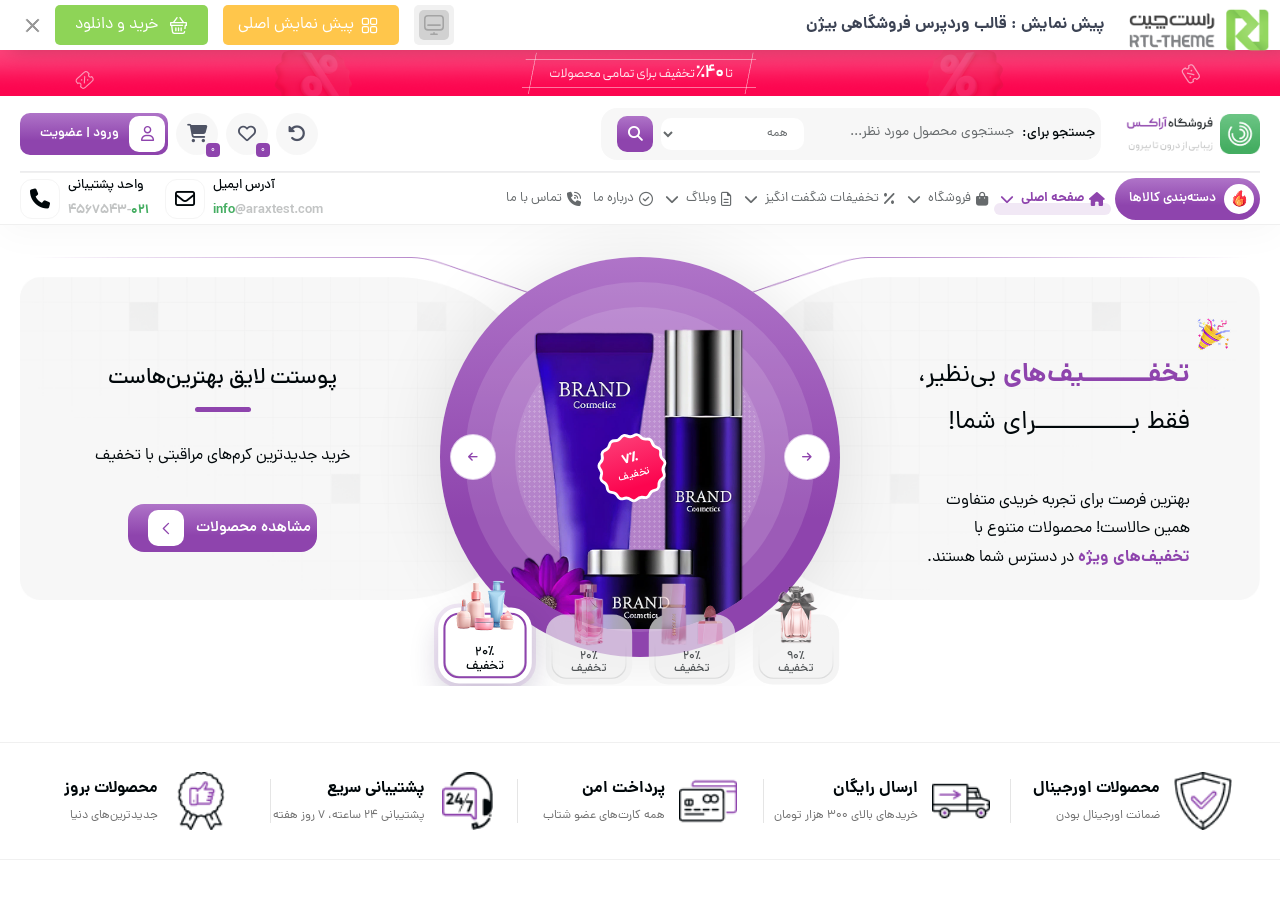
<file: index.html>
<!doctype html>
<html dir="rtl" lang="fa-IR">
  <head>
    <meta charset="UTF-8" />
    <title>پیش نمایش : قالب وردپرس فروشگاهی بیژن</title>
    <meta
      name="viewport"
      content="width=device-width, initial-scale=1, maximum-scale=5"
    />
    <link rel="stylesheet" href="assets/css/fontiran.css" />
    <link rel="stylesheet" href="assets/css/styles.css" />
    <link
      rel="stylesheet"
      href="https://cdnjs.cloudflare.com/ajax/libs/font-awesome/6.5.2/css/all.min.css"
    />
  </head>
  <body
    id="preview-bar"
    class="preview-shell-page"
    data-preview-device="desktop"
    data-preview-bar
  >
    <!-- Preview top bar -->
    <div class="preview-bar" role="toolbar" aria-label="نوار ابزار پیش‌نمایش">
      <!-- Logo -->
      <div class="preview-bar__logo-wrap">
        <a href="https://www.rtl-theme.com">
          <img
            src="assets/images/logo.png"
            alt="راست چین - RTL-THEME"
            class="preview-bar__logo-image"
          />
        </a>
      </div>

      <div class="preview-bar__title-wrap">
        <h1 class="preview-bar__title">
          پیش نمایش : قالب وردپرس فروشگاهی بیژن
        </h1>
      </div>

      <!-- Device switcher -->
      <div
        class="preview-bar__devices"
        role="group"
        aria-label="تغییر اندازه نمایش"
      >
        <div class="device-switcher">
          <button
            type="button"
            class="device-switcher__button device-switcher__button--desktop"
            data-device="desktop"
            aria-pressed="true"
            aria-label="نمایش دسکتاپ"
          ></button>
          <button
            type="button"
            class="device-switcher__button device-switcher__button--laptop"
            data-device="laptop"
            aria-pressed="false"
            aria-label="نمایش لپ‌تاپ"
          ></button>
          <button
            type="button"
            class="device-switcher__button device-switcher__button--tablet"
            data-device="tablet"
            aria-pressed="false"
            aria-label="نمایش تبلت"
          ></button>
          <button
            type="button"
            class="device-switcher__button device-switcher__button--mobile"
            data-device="mobile"
            aria-pressed="false"
            aria-label="نمایش موبایل"
          ></button>
        </div>
      </div>

      <!-- Buy + preview buttons -->
      <div class="preview-bar__actions">
        <a href="#" class="preview-bar__link preview-bar__link--preview">
          <span class="preview-bar__link-icon" aria-hidden="true"></span>
          پیش نمایش اصلی
        </a>
        <a href="#" class="preview-bar__link preview-bar__link--buy">
          <span class="preview-bar__link-icon" aria-hidden="true"></span>
          خرید و دانلود
        </a>
      </div>

      <div class="preview-bar__close-wrap">
        <button
          type="button"
          class="preview-bar__close"
          aria-label="بستن پیش‌نمایش"
          data-preview-bar-close
        ></button>
      </div>
    </div>

    <button
      type="button"
      class="preview-bar-restore"
      data-preview-bar-open
      aria-label="نمایش دوباره نوار پیش‌نمایش"
      aria-controls="preview-bar"
      hidden
    >
      <i class="fa-solid fa-chevron-down" aria-hidden="true"></i>

      <span>نمایش نوار پیش‌نمایش</span>
    </button>

    <main class="preview-stage">
      <div class="preview-device-frame" data-preview-device-frame>
        <iframe
          class="preview-device-frame__content"
          src="demo.html"
          title="پیش‌نمایش قالب فروشگاهی بیژن"
          data-preview-iframe
        ></iframe>
      </div>
    </main>

    <script src="assets/js/core/preview.js"></script>

    <script>
      initPreviewBar();
      initDeviceSwitcher();
    </script>
  </body>
</html>
</file>
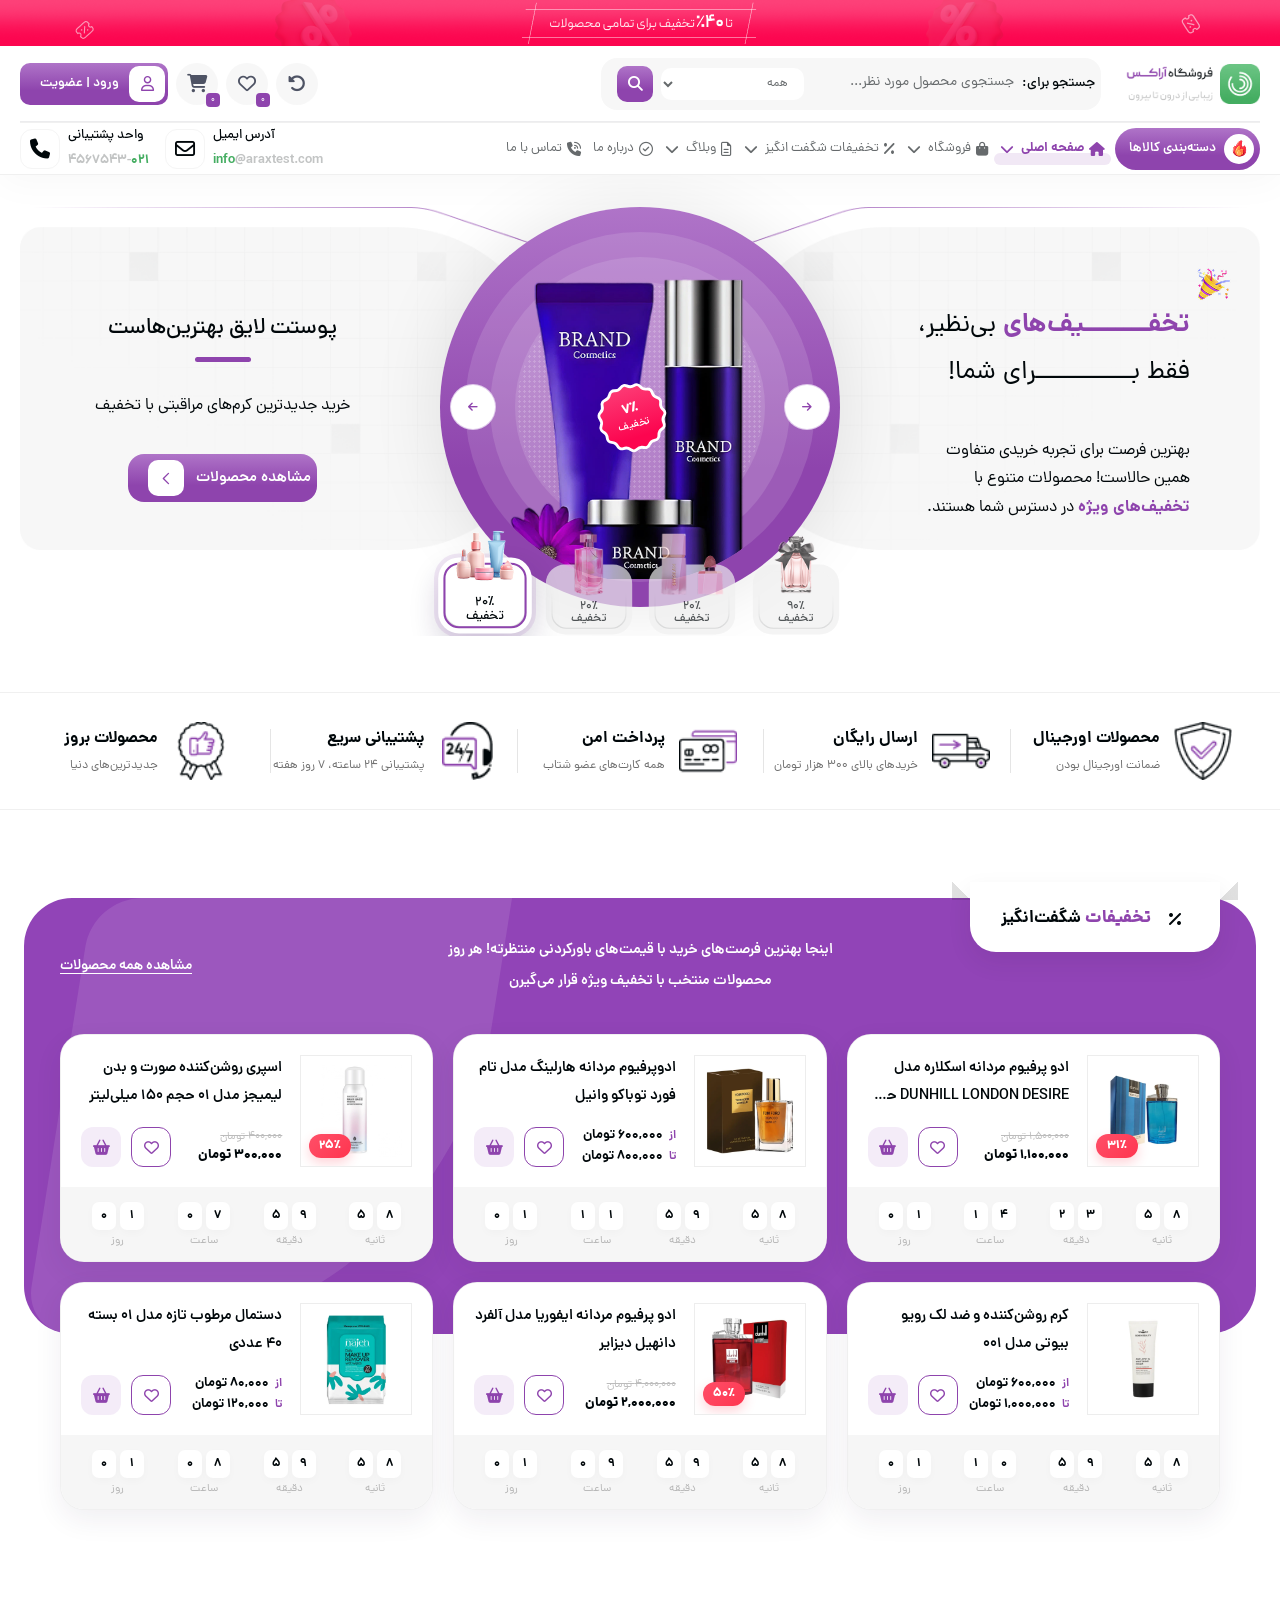
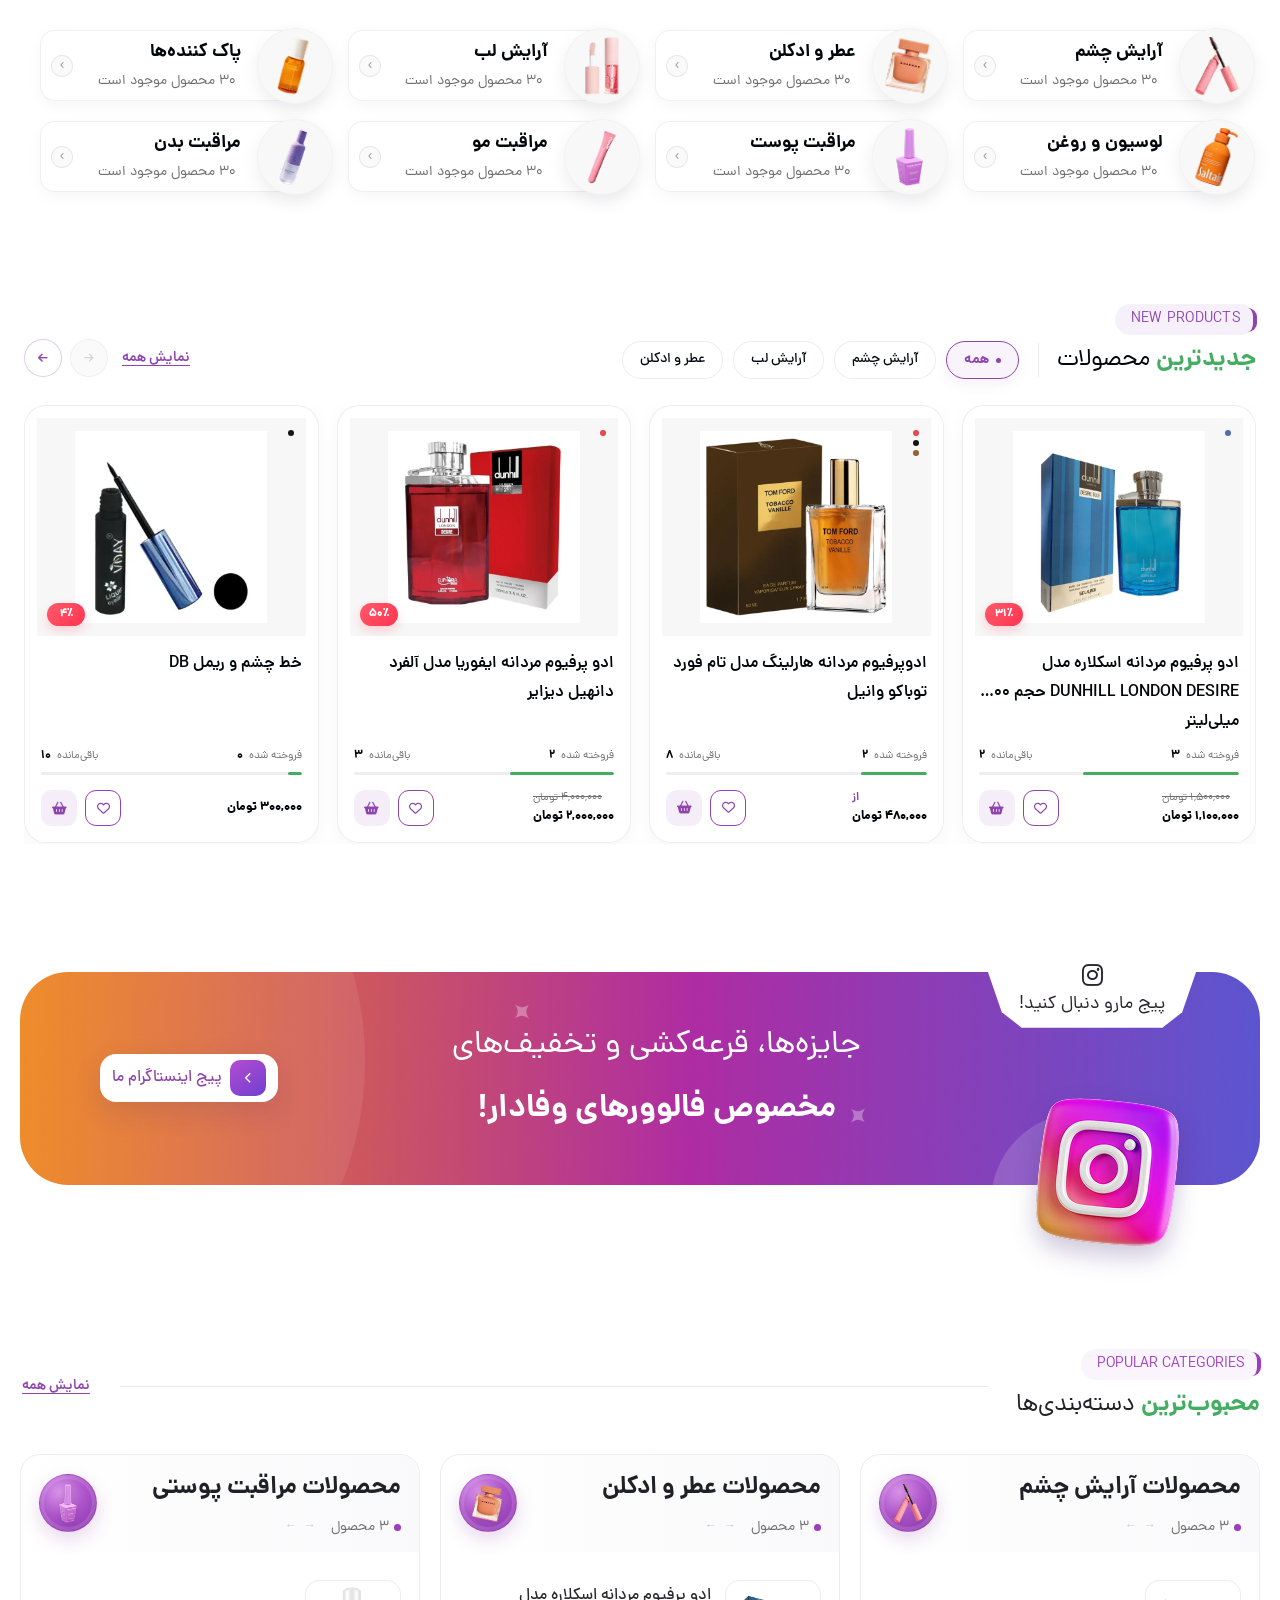
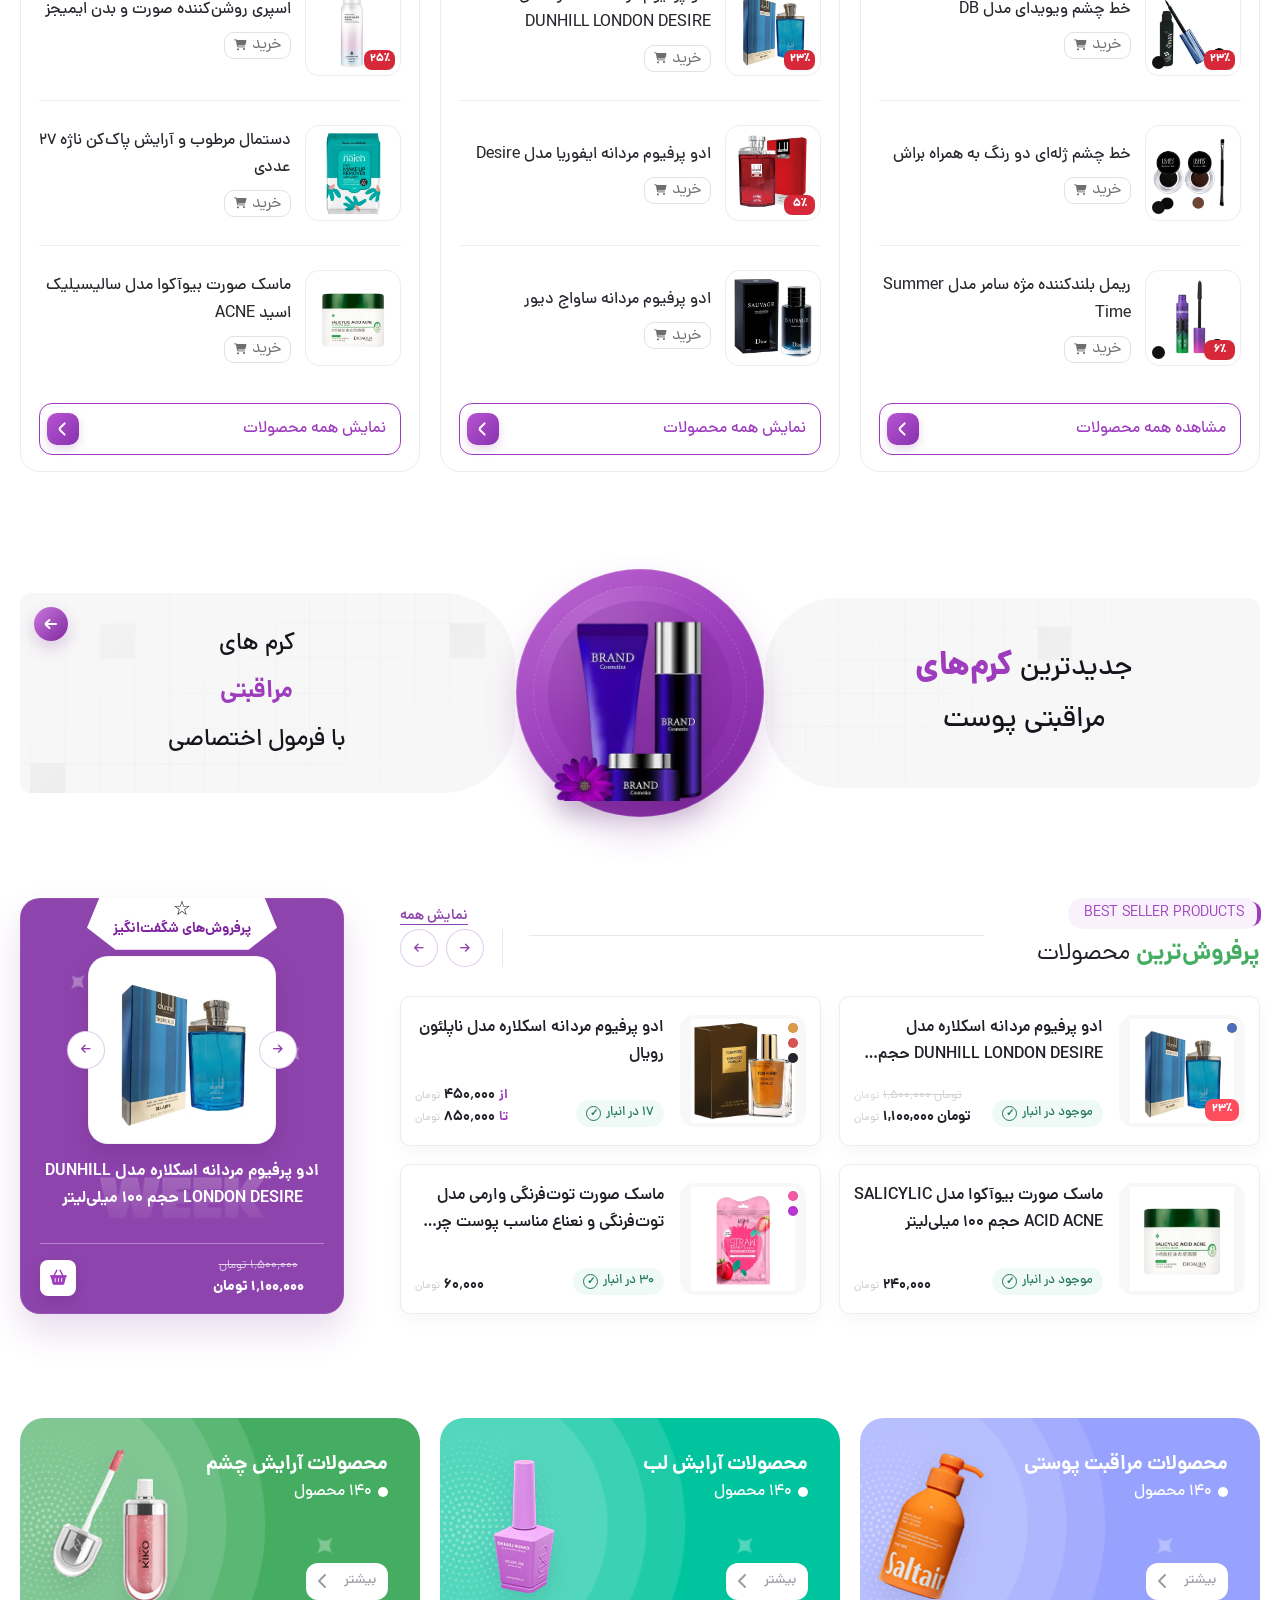
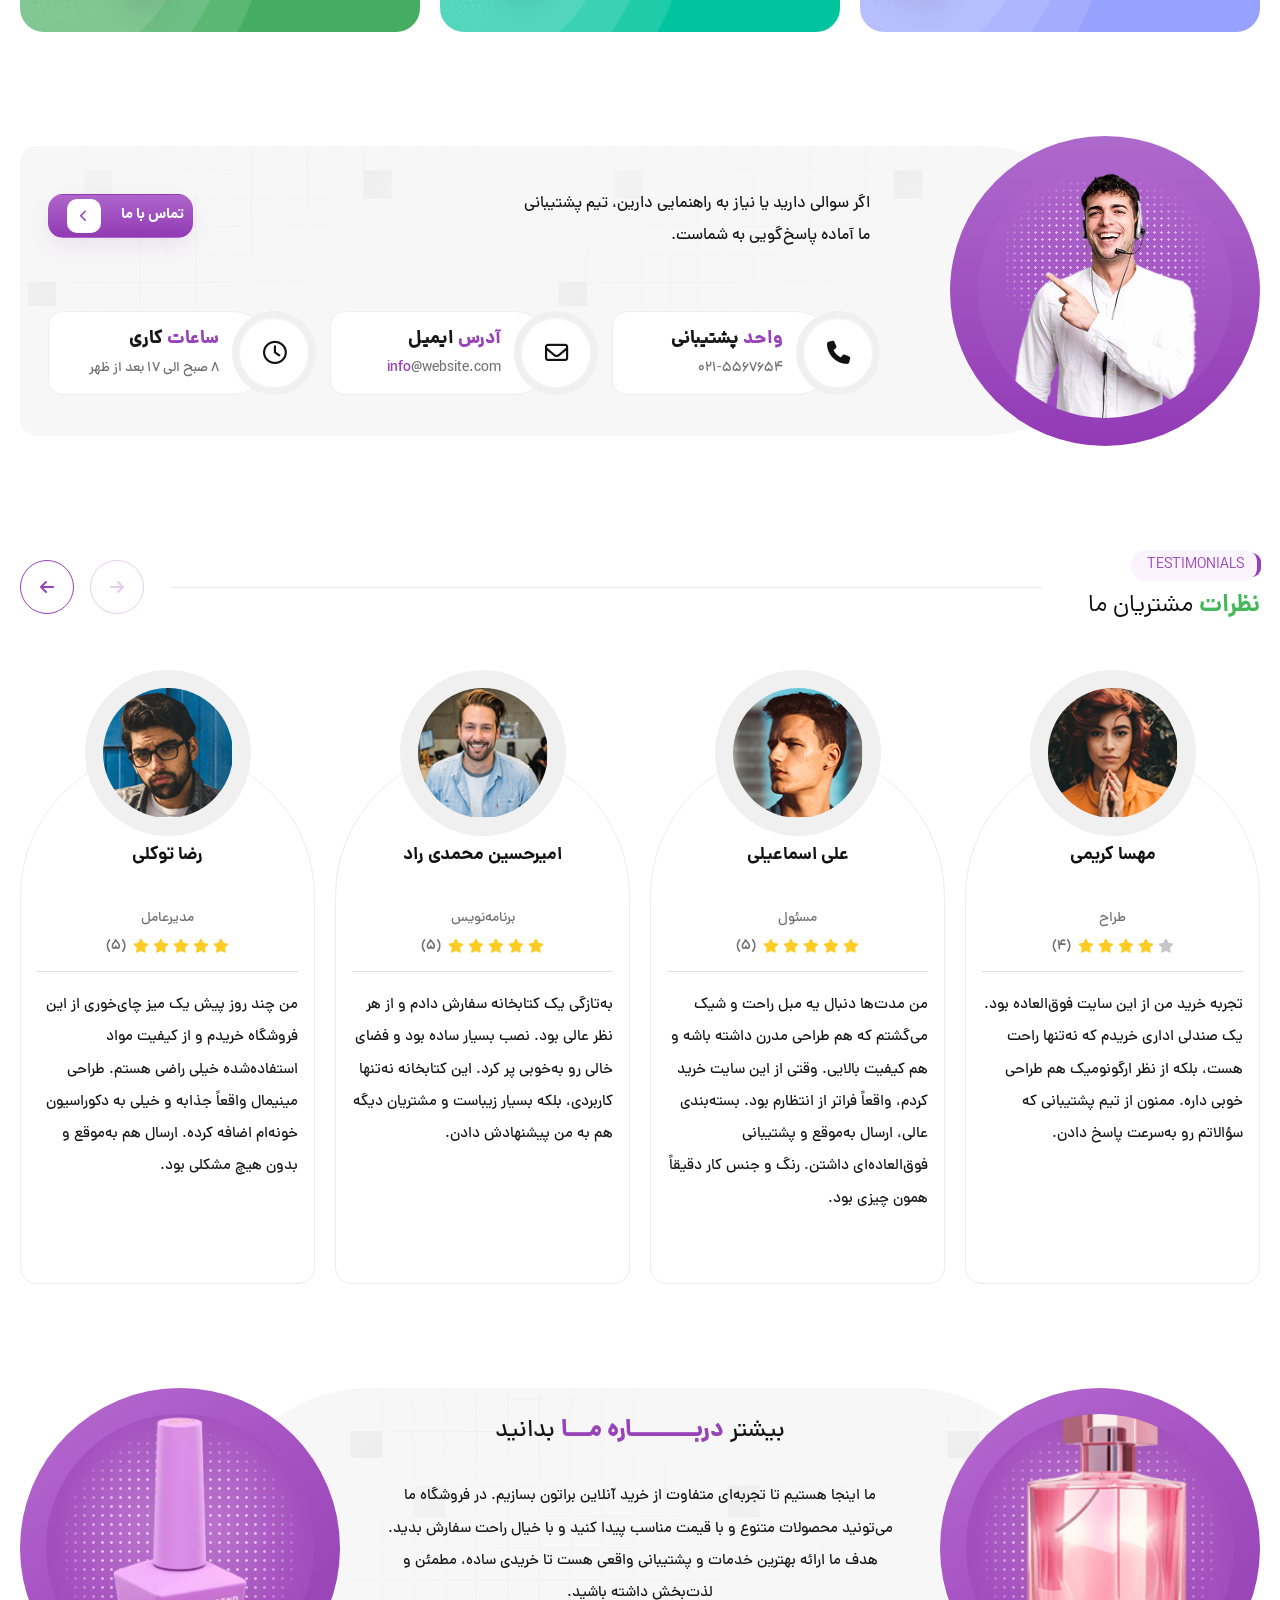
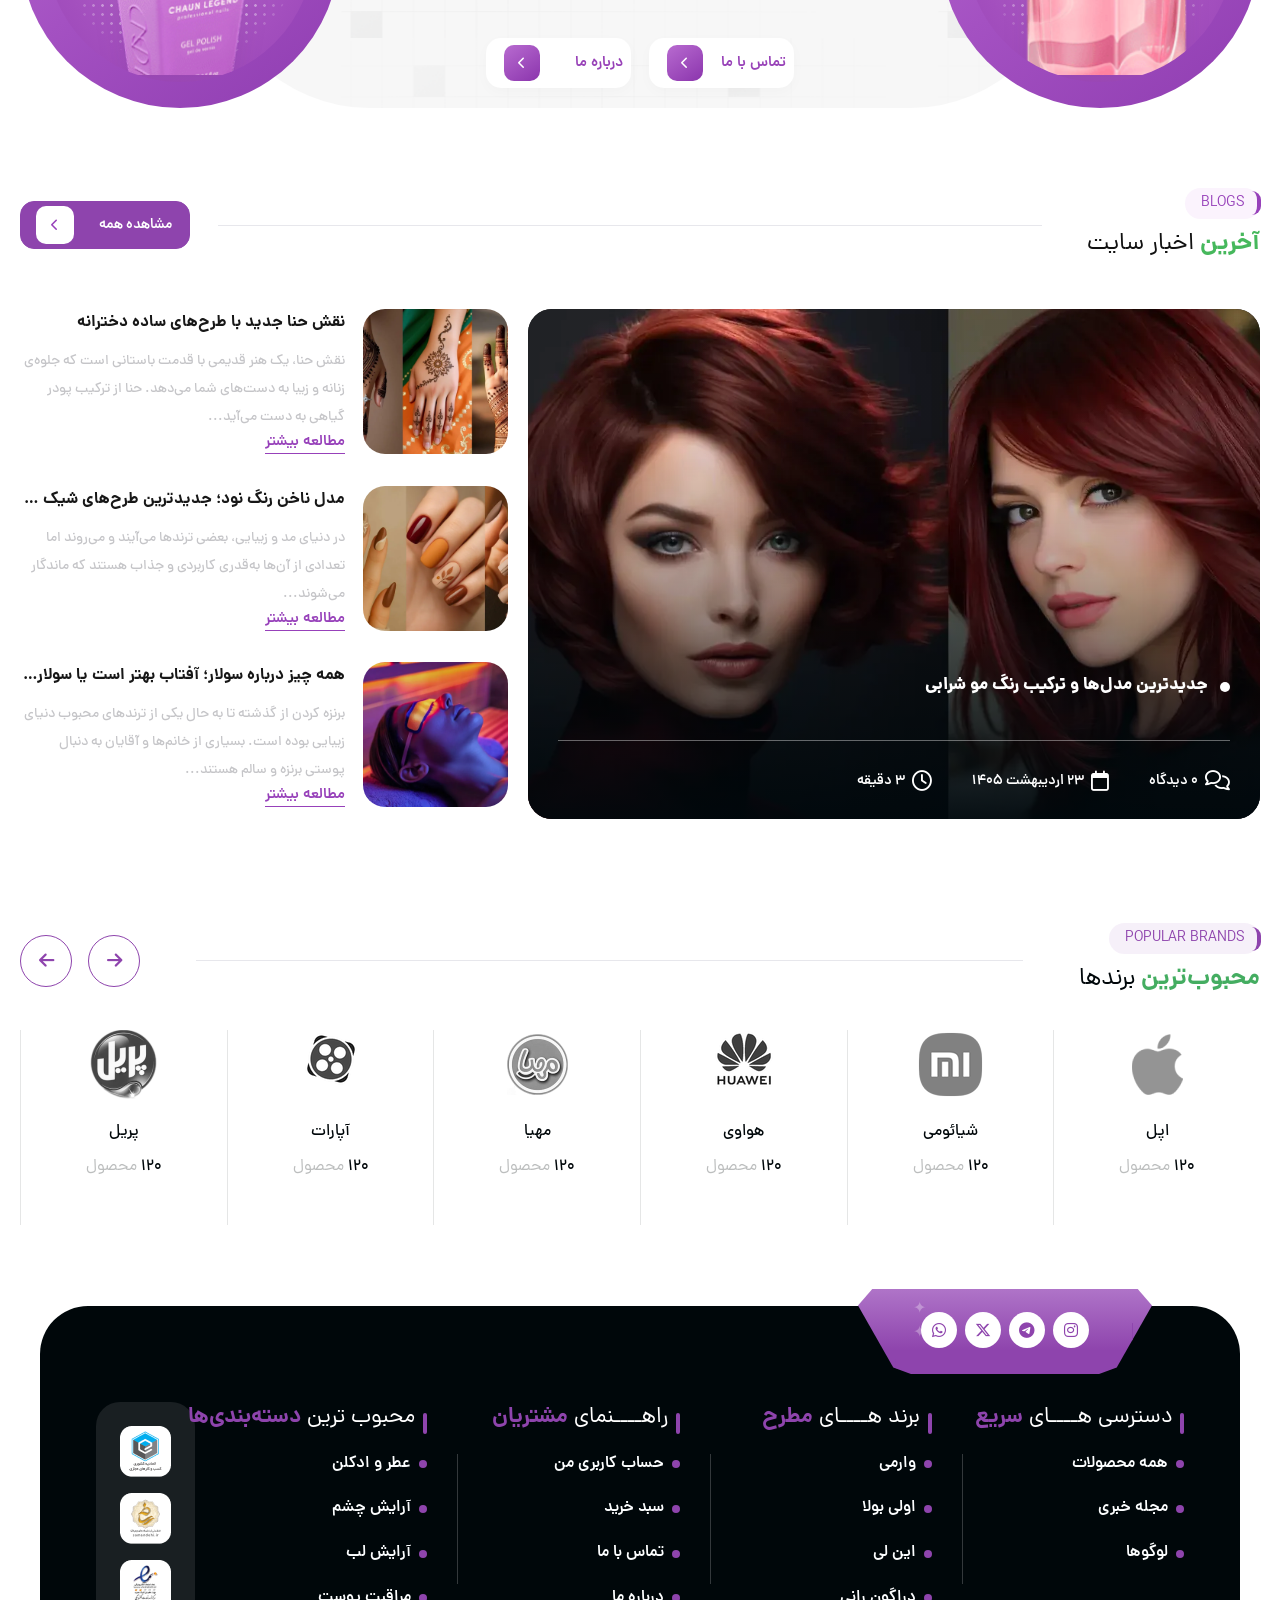
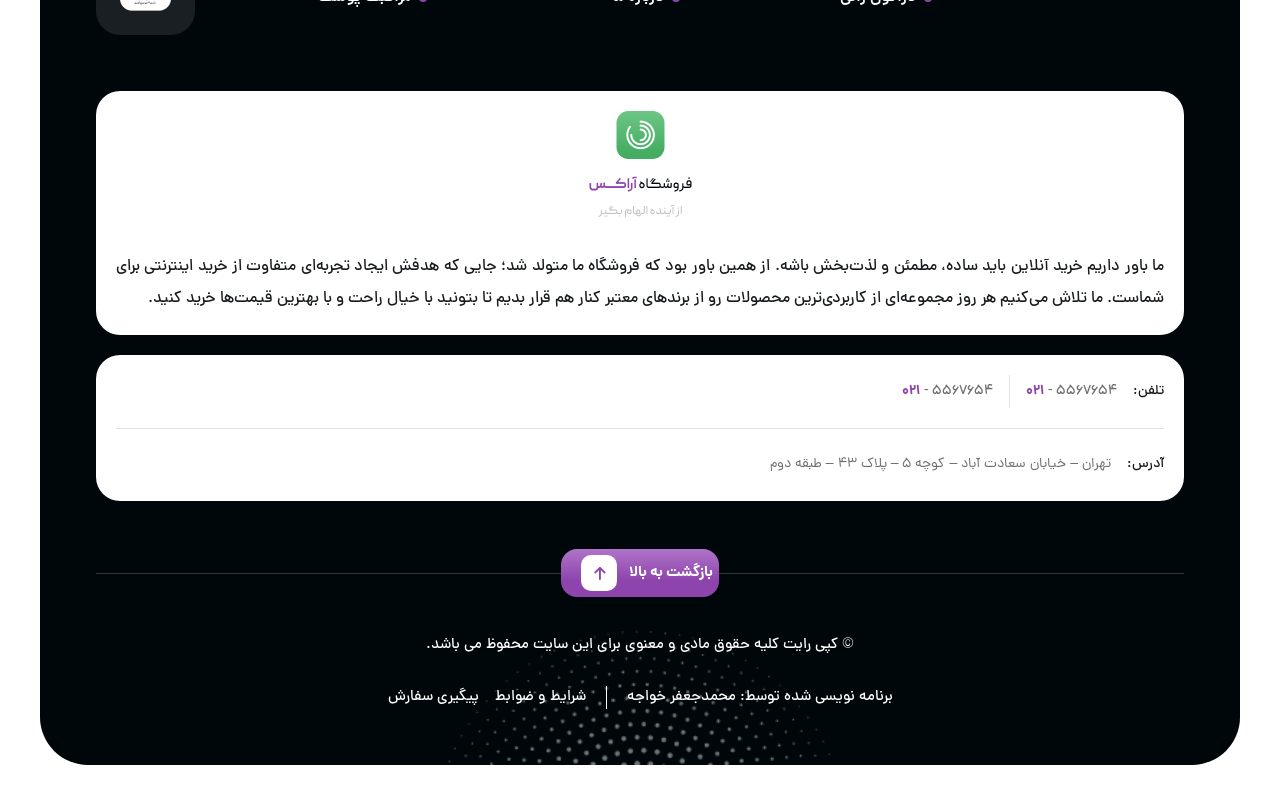
<file: demo.html>
<!doctype html>
<html dir="rtl" lang="fa-IR">
  <head>
    <meta charset="UTF-8" />
    <title>پیش نمایش : قالب وردپرس فروشگاهی بیژن</title>
    <meta
      name="description"
      content="Bijan is a responsive e-commerce frontend featuring product search, shopping cart, wishlist, user accounts, interactive sliders, and a fully responsive RTL interface."
    />
    <meta
      name="viewport"
      content="width=device-width, initial-scale=1, maximum-scale=5"
    />
    <link rel="stylesheet" href="assets/css/fontiran.css" />
    <link rel="stylesheet" href="assets/css/styles.css" />
    <link rel="stylesheet" href="assets/css/site-header.css" />
    <link rel="stylesheet" href="assets/css/account-modal.css" />
    <link rel="stylesheet" href="assets/css/hero.css" />
    <link rel="stylesheet" href="assets/css/store-benefits.css" />
    <link rel="stylesheet" href="assets/css/amazing-deals.css" />
    <link rel="stylesheet" href="assets/css/category-shortcuts.css" />
    <link rel="stylesheet" href="assets/css/new-products.css" />
    <link rel="stylesheet" href="assets/css/instagram-banner.css" />
    <link rel="stylesheet" href="assets/css/popular-categories.css" />
    <link rel="stylesheet" href="assets/css/skincare-cta.css" />
    <link rel="stylesheet" href="assets/css/best-sellers.css" />
    <link rel="stylesheet" href="assets/css/category-promos.css" />
    <link rel="stylesheet" href="assets/css/support-cta.css" />
    <link rel="stylesheet" href="assets/css/testimonials.css" />
    <link rel="stylesheet" href="assets/css/about-showcase.css" />
    <link rel="stylesheet" href="assets/css/blog-news.css" />
    <link rel="stylesheet" href="assets/css/popular-brands.css" />
    <link rel="stylesheet" href="assets/css/site-footer.css" />
    <link rel="stylesheet" href="assets/css/wishlist.css" />
    <link rel="stylesheet" href="assets/css/cart.css" />
    <link
      rel="stylesheet"
      href="https://cdnjs.cloudflare.com/ajax/libs/font-awesome/6.5.2/css/all.min.css"
    />
  </head>
  <body class="demo-page">
    <!-- Discount banner -->
    <a
      href="https://www.rtl-theme.com/bijan-wordpress-theme/"
      target="_blank"
      rel="noopener"
      id="header-banner"
      class="header-banner"
      title="خرید از راست چین"
    ></a>

    <!-- Site header -->
    <header class="site-header">
      <!-- Compact header -->
      <div class="compact-header">
        <button
          type="button"
          class="compact-header__menu"
          aria-label="باز کردن منوی سایت"
          aria-expanded="false"
          aria-controls="mobile-sidebar"
          data-mobile-menu-toggle
        >
          <i class="fa-solid fa-bars" aria-hidden="true"></i>
        </button>

        <a href="#" class="compact-header__brand">
          <img
            src="assets/images/site-logo.png"
            alt="فروشگاه آراکس"
            class="compact-header__logo"
            width="162"
            height="48"
          />
        </a>

        <div class="compact-header__actions">
          <button
            type="button"
            class="compact-header__action compact-header__action--wishlist"
            aria-label="مشاهده علاقه‌مندی‌ها"
            aria-haspopup="dialog"
            aria-controls="wishlist-panel"
            data-wishlist-open
            aria-expanded="false"
          >
            <i class="fa-regular fa-heart" aria-hidden="true"></i>

            <span class="compact-header__badge" data-wishlist-count> ۰ </span>
          </button>
          <button
            type="button"
            class="compact-header__action compact-header__action--cart"
            aria-label="مشاهده سبد خرید"
            aria-haspopup="dialog"
            aria-expanded="false"
            aria-controls="cart-popover"
            data-cart-open
          >
            <i class="fa-solid fa-cart-shopping" aria-hidden="true"></i>

            <span class="compact-header__badge" data-cart-count> ۰ </span>
          </button>

          <button
            type="button"
            class="compact-header__action compact-header__action--account"
            aria-label="ورود یا عضویت"
            data-account-open
            aria-haspopup="dialog"
            aria-controls="account-modal"
          >
            <i class="fa-regular fa-user" aria-hidden="true"></i>
          </button>
        </div>
      </div>

      <div class="site-header__inner">
        <!-- Header toolbar -->
        <div class="toolbar">
          <div class="toolbar__brand-group">
            <a href="#" class="toolbar__logo-link">
              <img
                src="assets/images/site-logo.png"
                alt="فروشگاه آراکس"
                class="toolbar__logo"
                width="162"
                height="48"
              />
            </a>

            <form
              class="product-search"
              data-product-search
              role="search"
              novalidate
            >
              <label class="product-search__label" for="product-search-input">
                جستجو برای:
              </label>
              <input
                id="product-search-input"
                type="search"
                name="s"
                class="product-search__input"
                placeholder="جستجوی محصول مورد نظر..."
                autocomplete="off"
                role="combobox"
                aria-autocomplete="list"
                aria-expanded="false"
                aria-controls="product-search-results"
                data-search-input
              />
              <select
                name="search-product-category"
                class="product-search__category"
                aria-label="دسته‌بندی جستجو"
                data-search-category-select
              >
                <option value="">همه</option>
                <option value="eye-and-eyebrow">آرایش چشم</option>
                <option value="lip">آرایش لب</option>
                <option value="mobile">تلفن همراه</option>
                <option value="beauty-and-health">زیبایی و سلامت</option>
                <option value="perfume">عطر و ادکلن</option>
                <option value="supermarket">کالاهای سوپرمارکتی</option>
                <option value="digital">کالای دیجیتال</option>
                <option value="books">کتاب و لوازم التحریر</option>
                <option value="home-appliances">لوازم خانه و آشپزخانه</option>
                <option value="clothes">مد و پوشاک</option>
                <option value="skin-care-accessories">مراقبت پوست</option>
                <option value="sport">ورزش و سفر</option>
              </select>
              <button
                type="submit"
                class="product-search__submit"
                aria-label="جستجو"
              >
                <i class="fa-solid fa-magnifying-glass" aria-hidden="true"></i>
              </button>
              <div
                id="product-search-results"
                class="product-search__results"
                data-search-results
                role="listbox"
                aria-label="نتایج جستجوی محصولات"
                hidden
              ></div>
            </form>
          </div>

          <div class="toolbar__actions">
            <button
              type="button"
              class="icon-action"
              title="بازگشت"
              aria-label="بازگشت"
              data-go-back
            >
              <i class="fa-solid fa-rotate-left" aria-hidden="true"></i>
            </button>
            <button
              type="button"
              class="icon-action"
              title="علاقه‌مندی‌ها"
              aria-label="مشاهده علاقه‌مندی‌ها"
              aria-haspopup="dialog"
              aria-controls="wishlist-panel"
              data-wishlist-open
              aria-expanded="false"
            >
              <i class="fa-regular fa-heart" aria-hidden="true"></i>

              <span class="icon-action__badge" data-wishlist-count> ۰ </span>
            </button>
            <div class="cart-widget" data-cart-widget>
              <button
                type="button"
                class="icon-action"
                title="سبد خرید"
                aria-label="مشاهده سبد خرید"
                aria-haspopup="dialog"
                aria-expanded="false"
                aria-controls="cart-popover"
                data-cart-open
              >
                <i class="fa-solid fa-cart-shopping" aria-hidden="true"></i>

                <span class="icon-action__badge" data-cart-count> ۰ </span>
              </button>

              <div
                id="cart-popover"
                class="cart-popover"
                data-cart-popover
                role="dialog"
                aria-label="سبد خرید من"
                hidden
              >
                <div class="cart-popover__header">
                  <div class="cart-popover__title">
                    <span class="cart-popover__title-icon">
                      <i
                        class="fa-solid fa-cart-shopping"
                        aria-hidden="true"
                      ></i>
                    </span>

                    <div>
                      <strong>سبد خرید شما</strong>

                      <small data-cart-popover-count> ۰ محصول </small>
                    </div>
                  </div>

                  <button
                    type="button"
                    class="cart-popover__close"
                    aria-label="بستن سبد خرید"
                    data-cart-close
                  >
                    <i class="fa-solid fa-xmark" aria-hidden="true"></i>
                  </button>
                </div>

                <div class="cart-popover__body" data-cart-list></div>

                <div class="cart-popover__empty" data-cart-empty hidden>
                  <span class="cart-popover__empty-icon">
                    <i class="fa-solid fa-cart-shopping" aria-hidden="true"></i>
                  </span>

                  <strong> سبد خرید شما خالی است </strong>

                  <p>محصول مورد نظرتان را به سبد خرید اضافه کنید.</p>
                </div>
              </div>
            </div>
            <button
              type="button"
              class="account-button"
              data-account-open
              aria-haspopup="dialog"
              aria-controls="account-modal"
            >
              <span class="account-button__icon">
                <i class="fa-regular fa-user" aria-hidden="true"></i>
              </span>

              <span class="account-button__text" data-account-button-text>
                ورود | عضویت
              </span>
            </button>
          </div>
        </div>

        <!-- Header navigation -->
        <nav class="site-nav" aria-label="منوی اصلی">
          <ul class="site-nav__menu">
            <li class="site-nav__item">
              <a href="#" class="categories-trigger">
                <span class="categories-trigger__icon">
                  <img
                    src="assets/images/flame.png"
                    alt=""
                    class="categories-trigger__flame"
                    width="15"
                    height="18"
                  />
                </span>
                <span class="categories-trigger__text">دسته‌بندی کالاها</span>
              </a>
            </li>
            <li
              class="site-nav__item site-nav__item--active site-nav__item--has-children"
            >
              <a
                href="#"
                class="site-nav__link"
                aria-haspopup="true"
                aria-current="page"
              >
                <i class="fa-solid fa-house" aria-hidden="true"></i>
                <span>صفحه اصلی</span>
                <i
                  class="fa-solid fa-chevron-down site-nav__caret"
                  aria-hidden="true"
                ></i>
              </a>
              <ul class="site-nav__submenu">
                <li><a href="#">صفحه 404</a></li>
                <li><a href="#">خرید بیژن از راست‌چین</a></li>
              </ul>
            </li>
            <li class="site-nav__item site-nav__item--has-children">
              <a href="#" class="site-nav__link" aria-haspopup="true">
                <i class="fa-solid fa-bag-shopping" aria-hidden="true"></i>
                <span>فروشگاه</span>
                <i
                  class="fa-solid fa-chevron-down site-nav__caret"
                  aria-hidden="true"
                ></i>
              </a>
              <ul class="site-nav__submenu">
                <li><a href="#">طرح ۱ فروشگاه</a></li>
                <li><a href="#">طرح ۲ فروشگاه</a></li>
                <li><a href="#">طرح ۳ فروشگاه</a></li>
                <li><a href="#">نمونه محصول</a></li>
                <li><a href="#">نمونه محصول متغیر</a></li>
              </ul>
            </li>
            <li class="site-nav__item site-nav__item--has-children">
              <a href="#" class="site-nav__link" aria-haspopup="true">
                <i class="fa-solid fa-percent" aria-hidden="true"></i>
                <span>تخفیفات شگفت انگیز</span>
                <i
                  class="fa-solid fa-chevron-down site-nav__caret"
                  aria-hidden="true"
                ></i>
              </a>
              <ul class="site-nav__submenu">
                <li><a href="#">پرتخفیف‌ترین‌ها</a></li>
                <li><a href="#">پرفروش‌ترین‌ها</a></li>
                <li><a href="#">همه تخفیف‌ها</a></li>
              </ul>
            </li>
            <li class="site-nav__item site-nav__item--has-children">
              <a href="#" class="site-nav__link" aria-haspopup="true">
                <i class="fa-regular fa-file-lines" aria-hidden="true"></i>
                <span>وبلاگ</span>
                <i
                  class="fa-solid fa-chevron-down site-nav__caret"
                  aria-hidden="true"
                ></i>
              </a>
              <ul class="site-nav__submenu">
                <li><a href="#">آرشیو نوشته‌ها</a></li>
                <li><a href="#">آرشیو دسته‌بندی</a></li>
                <li><a href="#">نمونه نوشته وبلاگ</a></li>
              </ul>
            </li>
            <li class="site-nav__item">
              <a href="#" class="site-nav__link">
                <i class="fa-regular fa-circle-check" aria-hidden="true"></i>
                <span>درباره ما</span>
              </a>
            </li>
            <li class="site-nav__item">
              <a href="#" class="site-nav__link">
                <i class="fa-solid fa-phone-volume" aria-hidden="true"></i>
                <span>تماس با ما</span>
              </a>
            </li>
          </ul>

          <div class="site-nav__contact">
            <a
              href="mailto:info@araxtest.com"
              class="contact-chip contact-chip--email"
            >
              <span class="contact-chip__text">
                <span class="contact-chip__label">آدرس ایمیل</span>
                <span class="contact-chip__value"
                  ><span>info</span>@araxtest.com</span
                >
              </span>
              <span class="contact-chip__icon">
                <i class="fa-regular fa-envelope" aria-hidden="true"></i>
              </span>
            </a>
            <a
              href="tel:02145675430"
              class="contact-chip contact-chip--support"
            >
              <span class="contact-chip__text">
                <span class="contact-chip__label">واحد پشتیبانی</span>
                <span class="contact-chip__value"
                  >۴۵۶۷۵۴۳-<span>۰۲۱</span></span
                >
              </span>
              <span class="contact-chip__icon">
                <i class="fa-solid fa-phone" aria-hidden="true"></i>
              </span>
            </a>
          </div>
        </nav>
      </div>
    </header>

    <!-- Mobile navigation -->
    <div class="mobile-nav-layer" data-mobile-nav aria-hidden="true" hidden>
      <!-- Navigation overlay -->
      <button
        type="button"
        class="mobile-nav-layer__overlay"
        data-mobile-menu-close
        aria-label="بستن منوی سایت"
      ></button>

      <!-- Mobile sidebar -->
      <aside
        id="mobile-sidebar"
        class="mobile-sidebar"
        aria-label="منوی موبایل"
        tabindex="-1"
      >
        <!-- Sidebar search -->
        <form
          class="mobile-sidebar__search"
          data-product-search
          data-search-variant="sidebar"
          role="search"
          novalidate
        >
          <label class="visually-hidden" for="mobile-sidebar-search">
            جستجوی محصول
          </label>

          <input
            id="mobile-sidebar-search"
            class="mobile-sidebar__search-input"
            type="search"
            name="s"
            placeholder="جستجوی محصول مورد نظر..."
            autocomplete="off"
            role="combobox"
            aria-autocomplete="list"
            aria-expanded="false"
            aria-controls="mobile-search-results"
            data-search-input
          />

          <button
            class="mobile-sidebar__search-button"
            type="submit"
            aria-label="جستجو"
          >
            <i class="fa-solid fa-magnifying-glass" aria-hidden="true"></i>
          </button>

          <div
            id="mobile-search-results"
            class="mobile-sidebar__search-results"
            data-search-results
            role="listbox"
            aria-label="نتایج جستجوی محصولات"
            hidden
          ></div>
        </form>

        <!-- Main navigation -->
        <nav class="mobile-sidebar__navigation" aria-label="منوی اصلی موبایل">
          <p class="mobile-sidebar__section-title">منوی اصلی</p>

          <ul class="mobile-sidebar__menu">
            <li class="mobile-sidebar__item is-active">
              <button
                type="button"
                class="mobile-sidebar__link mobile-sidebar__submenu-toggle"
                aria-expanded="false"
                aria-controls="mobile-submenu-home"
                data-mobile-submenu-toggle
              >
                <i class="fa-solid fa-house" aria-hidden="true"></i>

                <span>صفحه اصلی</span>

                <i
                  class="fa-solid fa-chevron-down mobile-sidebar__caret"
                  aria-hidden="true"
                ></i>
              </button>

              <ul
                id="mobile-submenu-home"
                class="mobile-sidebar__submenu"
                data-mobile-submenu
                hidden
              >
                <li>
                  <a href="#">صفحه 404</a>
                </li>

                <li>
                  <a href="#">خرید بیژن از راست‌چین</a>
                </li>
              </ul>
            </li>

            <li class="mobile-sidebar__item">
              <button
                type="button"
                class="mobile-sidebar__link mobile-sidebar__submenu-toggle"
                aria-expanded="false"
                aria-controls="mobile-submenu-shop"
                data-mobile-submenu-toggle
              >
                <i class="fa-solid fa-bag-shopping" aria-hidden="true"></i>

                <span>فروشگاه</span>

                <i
                  class="fa-solid fa-chevron-down mobile-sidebar__caret"
                  aria-hidden="true"
                ></i>
              </button>

              <ul
                id="mobile-submenu-shop"
                class="mobile-sidebar__submenu"
                data-mobile-submenu
                hidden
              >
                <li><a href="#">طرح ۱ فروشگاه</a></li>
                <li><a href="#">طرح ۲ فروشگاه</a></li>
                <li><a href="#">طرح ۳ فروشگاه</a></li>
                <li><a href="#">نمونه محصول</a></li>
                <li><a href="#">نمونه محصول متغیر</a></li>
              </ul>
            </li>

            <li class="mobile-sidebar__item">
              <button
                type="button"
                class="mobile-sidebar__link mobile-sidebar__submenu-toggle"
                aria-expanded="false"
                aria-controls="mobile-submenu-deals"
                data-mobile-submenu-toggle
              >
                <i class="fa-solid fa-percent" aria-hidden="true"></i>

                <span>تخفیفات شگفت‌انگیز</span>

                <i
                  class="fa-solid fa-chevron-down mobile-sidebar__caret"
                  aria-hidden="true"
                ></i>
              </button>

              <ul
                id="mobile-submenu-deals"
                class="mobile-sidebar__submenu"
                data-mobile-submenu
                hidden
              >
                <li><a href="#">پرتخفیف‌ترین‌ها</a></li>
                <li><a href="#">پرفروش‌ترین‌ها</a></li>
                <li><a href="#">همه تخفیف‌ها</a></li>
              </ul>
            </li>

            <li class="mobile-sidebar__item">
              <button
                type="button"
                class="mobile-sidebar__link mobile-sidebar__submenu-toggle"
                aria-expanded="false"
                aria-controls="mobile-submenu-blog"
                data-mobile-submenu-toggle
              >
                <i class="fa-regular fa-file-lines" aria-hidden="true"></i>

                <span>وبلاگ</span>

                <i
                  class="fa-solid fa-chevron-down mobile-sidebar__caret"
                  aria-hidden="true"
                ></i>
              </button>

              <ul
                id="mobile-submenu-blog"
                class="mobile-sidebar__submenu"
                data-mobile-submenu
                hidden
              >
                <li><a href="#">آرشیو نوشته‌ها</a></li>
                <li><a href="#">آرشیو دسته‌بندی</a></li>
                <li><a href="#">نمونه نوشته وبلاگ</a></li>
              </ul>
            </li>

            <li class="mobile-sidebar__item">
              <a href="#" class="mobile-sidebar__link">
                <i class="fa-regular fa-circle-check" aria-hidden="true"></i>

                <span>درباره ما</span>
              </a>
            </li>

            <li class="mobile-sidebar__item">
              <a href="#" class="mobile-sidebar__link">
                <i class="fa-solid fa-phone-volume" aria-hidden="true"></i>

                <span>تماس با ما</span>
              </a>
            </li>
          </ul>
        </nav>

        <!-- Support information -->
        <a class="mobile-sidebar__support" href="tel:02145675430">
          <span class="mobile-sidebar__support-icon" aria-hidden="true">
            <i class="fa-solid fa-phone-volume"></i>
          </span>

          <span class="mobile-sidebar__support-content">
            <strong>امور پشتیبانی</strong>
            <small>۰۲۱-۴۵۶۷۵۴۳۰</small>
          </span>
        </a>
      </aside>
    </div>

    <main class="home-main">
      <!-- Hero slider -->
      <section class="hero" aria-label="پیشنهادهای ویژه فروشگاه">
        <div class="hero__grid">
          <!-- Right text panel -->
          <div class="hero__promo">
            <img
              class="hero__party"
              src="assets/images/party_popper.png"
              width="38"
              height="38"
              alt=""
              aria-hidden="true"
            />

            <h1 class="hero__promo-title">
              <strong>تخفــــــــیف‌های</strong> بی‌نظیر،<br />
              فقط بــــــــــــرای شما!
            </h1>

            <p class="hero__promo-copy">
              بهترین فرصت برای تجربه خریدی متفاوت همین حالاست! محصولات متنوع با
              <strong>تخفیف‌های ویژه</strong>
              در دسترس شما هستند.
            </p>
          </div>

          <!-- Center slider -->
          <div class="hero-slider" data-hero-slider>
            <div class="hero-slider__main">
              <span class="hero-slider__halo" aria-hidden="true"></span>
              <span class="hero-slider__dots" aria-hidden="true"></span>

              <div class="hero-slider__product" data-hero-viewport>
                <a
                  id="hero-slide-1"
                  class="hero-slide is-active"
                  href="#"
                  data-hero-slide="0"
                  aria-hidden="false"
                  aria-label="مشاهده پیشنهاد اول"
                >
                  <img
                    class="hero-slider__product-image"
                    loading="eager"
                    fetchpriority="high"
                    src="assets/images/hero-s1.png"
                    width="444"
                    height="436"
                    alt="محصولات آرایشی و مراقبتی"
                  />

                  <span
                    class="hero-slider__discount hero-slider__discount--center"
                  >
                    <img
                      src="assets/images/slider-badge.svg"
                      alt=""
                      aria-hidden="true"
                      width="79"
                      height="78"
                    />

                    <span class="hero-slider__discount-copy">
                      <b>۷٪</b>
                      <small>تخفیف</small>
                    </span>
                  </span>
                </a>

                <a
                  id="hero-slide-2"
                  class="hero-slide"
                  href="#"
                  data-hero-slide="1"
                  aria-hidden="true"
                  tabindex="-1"
                  aria-label="مشاهده پیشنهاد دوم"
                >
                  <img
                    class="hero-slider__product-image"
                    loading="lazy"
                    src="assets/images/hero-s1.png"
                    width="444"
                    height="436"
                    alt="محصولات آرایشی و مراقبتی"
                  />

                  <span
                    class="hero-slider__discount hero-slider__discount--top-end"
                  >
                    <img
                      src="assets/images/slider-badge.svg"
                      alt=""
                      aria-hidden="true"
                      width="79"
                      height="78"
                    />

                    <span class="hero-slider__discount-copy">
                      <b>۷٪</b>
                      <small>تخفیف</small>
                    </span>
                  </span>
                </a>

                <a
                  id="hero-slide-3"
                  class="hero-slide"
                  href="#"
                  data-hero-slide="2"
                  aria-hidden="true"
                  tabindex="-1"
                  aria-label="مشاهده پیشنهاد سوم"
                >
                  <img
                    class="hero-slider__product-image"
                    loading="lazy"
                    src="assets/images/hero-s1.png"
                    width="444"
                    height="436"
                    alt="محصولات آرایشی و مراقبتی"
                  />

                  <span
                    class="hero-slider__discount hero-slider__discount--bottom-end"
                  >
                    <img
                      src="assets/images/slider-badge.svg"
                      alt=""
                      aria-hidden="true"
                      width="79"
                      height="78"
                    />

                    <span class="hero-slider__discount-copy">
                      <b>۷٪</b>
                      <small>تخفیف</small>
                    </span>
                  </span>
                </a>

                <a
                  id="hero-slide-4"
                  class="hero-slide"
                  href="#"
                  data-hero-slide="3"
                  aria-hidden="true"
                  tabindex="-1"
                  aria-label="مشاهده پیشنهاد چهارم"
                >
                  <img
                    class="hero-slider__product-image"
                    loading="lazy"
                    src="assets/images/hero-s1.png"
                    width="444"
                    height="436"
                    alt="محصولات آرایشی و مراقبتی"
                  />

                  <span
                    class="hero-slider__discount hero-slider__discount--top-start"
                  >
                    <img
                      src="assets/images/slider-badge.svg"
                      alt=""
                      aria-hidden="true"
                      width="79"
                      height="78"
                    />

                    <span class="hero-slider__discount-copy">
                      <b>۹۱٪</b>
                      <small>تخفیف</small>
                    </span>
                  </span>
                </a>
              </div>

              <button
                class="slider-arrow slider-arrow--compact hero-slider__arrow hero-slider__arrow--left"
                type="button"
                data-hero-prev
                aria-label="اسلاید قبلی"
              >
                <i class="fa-solid fa-arrow-left" aria-hidden="true"></i>
              </button>

              <button
                class="slider-arrow slider-arrow--compact hero-slider__arrow hero-slider__arrow--right"
                type="button"
                data-hero-next
                aria-label="اسلاید بعدی"
              >
                <i class="fa-solid fa-arrow-right" aria-hidden="true"></i>
              </button>
            </div>

            <div
              class="hero-slider__thumbs"
              role="group"
              aria-label="انتخاب پیشنهاد"
            >
              <button
                class="hero-thumb is-active"
                type="button"
                aria-pressed="true"
                aria-controls="hero-slide-1"
                aria-label="پیشنهاد اول"
                data-hero-thumb="0"
              >
                <img
                  src="assets/images/hero-s1-t-100x100.png"
                  width="80"
                  height="80"
                  alt=""
                />
                <span>۲۰٪<br />تخفیف</span>
              </button>

              <button
                class="hero-thumb"
                type="button"
                aria-pressed="true"
                aria-controls="hero-slide-2"
                aria-label="پیشنهاد دوم"
                data-hero-thumb="1"
              >
                <img
                  src="assets/images/hero-s2-t.png"
                  width="75"
                  height="78"
                  alt=""
                />
                <span>۲۰٪<br />تخفیف</span>
              </button>

              <button
                class="hero-thumb"
                type="button"
                aria-pressed="true"
                aria-controls="hero-slide-3"
                aria-label="پیشنهاد سوم"
                data-hero-thumb="2"
              >
                <img
                  src="assets/images/hero-s3-t.png"
                  width="81"
                  height="80"
                  alt=""
                />
                <span>۲۰٪<br />تخفیف</span>
              </button>

              <button
                class="hero-thumb"
                type="button"
                aria-pressed="true"
                aria-controls="hero-slide-4"
                aria-label="پیشنهاد چهارم"
                data-hero-thumb="3"
              >
                <img
                  src="assets/images/hero-s4-t.png"
                  width="106"
                  height="75"
                  alt=""
                />
                <span>۹۰٪<br />تخفیف</span>
              </button>
            </div>

            <p class="visually-hidden" aria-live="polite" data-hero-status></p>
          </div>

          <!-- Left text panel -->
          <div class="hero__feature">
            <h2 class="hero__feature-title">پوستت لایق بهترین‌هاست</h2>
            <span class="hero__feature-line" aria-hidden="true"></span>
            <p class="hero__feature-copy">
              خرید جدیدترین کرم‌های مراقبتی با تخفیف
            </p>
            <a class="hero__feature-button" href="#">
              <span>مشاهده محصولات</span>
              <span class="hero__feature-button-icon" aria-hidden="true">
                <svg viewBox="0 0 24 24">
                  <path d="M14.5 5.5 8 12l6.5 6.5" />
                </svg>
              </span>
            </a>
          </div>
        </div>
      </section>

      <!-- Store benefits -->
      <section class="store-benefits" aria-labelledby="store-benefits-title">
        <h2 id="store-benefits-title" class="visually-hidden">
          مزایای فروشگاه
        </h2>
        <div class="store-benefits__container">
          <ul class="store-benefits__list">
            <li class="store-benefit">
              <img
                class="store-benefit__icon"
                src="assets/images/icon1.png"
                width="58"
                height="58"
                loading="lazy"
                alt=""
                aria-hidden="true"
              />

              <div class="store-benefit__content">
                <h3 class="store-benefit__title">محصولات اورجینال</h3>

                <p class="store-benefit__description">ضمانت اورجینال بودن</p>
              </div>
            </li>

            <li class="store-benefit">
              <img
                class="store-benefit__icon"
                src="assets/images/icon2.png"
                width="58"
                height="58"
                loading="lazy"
                alt=""
                aria-hidden="true"
              />

              <div class="store-benefit__content">
                <h3 class="store-benefit__title">ارسال رایگان</h3>

                <p class="store-benefit__description">
                  خریدهای بالای ۳۰۰ هزار تومان
                </p>
              </div>
            </li>

            <li class="store-benefit">
              <img
                class="store-benefit__icon"
                src="assets/images/icon3.png"
                width="58"
                height="58"
                loading="lazy"
                alt=""
                aria-hidden="true"
              />

              <div class="store-benefit__content">
                <h3 class="store-benefit__title">پرداخت امن</h3>

                <p class="store-benefit__description">همه کارت‌های عضو شتاب</p>
              </div>
            </li>

            <li class="store-benefit">
              <img
                class="store-benefit__icon"
                src="assets/images/icon4.png"
                width="58"
                height="58"
                loading="lazy"
                alt=""
                aria-hidden="true"
              />

              <div class="store-benefit__content">
                <h3 class="store-benefit__title">پشتیبانی سریع</h3>

                <p class="store-benefit__description">
                  پشتیبانی ۲۴ ساعته، ۷ روز هفته
                </p>
              </div>
            </li>

            <li class="store-benefit">
              <img
                class="store-benefit__icon"
                src="assets/images/icon5.png"
                width="58"
                height="58"
                loading="lazy"
                alt=""
                aria-hidden="true"
              />

              <div class="store-benefit__content">
                <h3 class="store-benefit__title">محصولات بروز</h3>

                <p class="store-benefit__description">جدیدترین‌های دنیا</p>
              </div>
            </li>
          </ul>
        </div>
      </section>

      <!-- Amazing deals -->
      <section
        id="amazing-deals"
        class="amazing-deals"
        aria-labelledby="amazing-deals-title"
      >
        <div class="amazing-deals__container">
          <header class="amazing-deals__header">
            <div class="amazing-deals__label">
              <span class="amazing-deals__label-icon" aria-hidden="true">
                <i class="fa-solid fa-percent"></i>
              </span>

              <h2 id="amazing-deals-title" class="amazing-deals__title">
                <strong>تخفیفات</strong>
                شگفت‌انگیز
              </h2>
            </div>

            <div class="amazing-deals__intro">
              <p>
                اینجا بهترین فرصت‌های خرید با قیمت‌های باورکردنی منتظرته! هر روز
              </p>

              <p>محصولات منتخب با تخفیف ویژه قرار می‌گیرن</p>
            </div>

            <a
              class="section-view-all section-view-all--light amazing-deals__view-all"
              href="#"
            >
              مشاهده همه محصولات
            </a>
          </header>

          <div class="amazing-deals__grid">
            <article class="deal-card" data-search-category="perfume">
              <div class="deal-card__body">
                <a
                  class="deal-card__media"
                  href="#"
                  aria-label="مشاهده ادو پرفیوم مردانه اسکلاره"
                >
                  <img
                    src="assets/images/deal-product-1.webp"
                    width="180"
                    height="180"
                    loading="lazy"
                    alt="ادو پرفیوم مردانه اسکلاره"
                  />

                  <span class="deal-card__discount"> ۳۱٪ </span>
                </a>

                <div class="deal-card__content">
                  <h3 class="deal-card__title">
                    <a href="#">
                      ادو پرفیوم مردانه اسکلاره مدل DUNHILL LONDON DESIRE حجم
                      ۱۰۰ میلی‌لیتر
                    </a>
                  </h3>

                  <div class="deal-card__prices">
                    <del class="deal-card__old-price"> ۱,۵۰۰,۰۰۰ تومان </del>

                    <strong class="deal-card__price"> ۱,۱۰۰,۰۰۰ تومان </strong>
                  </div>

                  <div class="deal-card__actions">
                    <button
                      class="deal-card__action"
                      type="button"
                      aria-label="افزودن محصول اول به سبد خرید"
                      data-cart-add
                    >
                      <i
                        class="fa-solid fa-basket-shopping"
                        aria-hidden="true"
                      ></i>
                    </button>

                    <button
                      class="deal-card__action"
                      type="button"
                      data-wishlist-toggle
                      aria-label="افزودن محصول اول به علاقه‌مندی‌ها"
                    >
                      <i class="fa-regular fa-heart" aria-hidden="true"></i>
                    </button>
                  </div>
                </div>
              </div>

              <div
                class="deal-card__countdown"
                data-deal-countdown
                data-duration="138240"
                aria-label="زمان باقی‌مانده تخفیف"
              >
                <span class="deal-card__time-unit">
                  <b data-time-days>۰۱</b>
                  <small>روز</small>
                </span>

                <span class="deal-card__time-unit">
                  <b data-time-hours>۱۴</b>
                  <small>ساعت</small>
                </span>

                <span class="deal-card__time-unit">
                  <b data-time-minutes>۰۰</b>
                  <small>دقیقه</small>
                </span>

                <span class="deal-card__time-unit">
                  <b data-time-seconds>۰۰</b>
                  <small>ثانیه</small>
                </span>
              </div>
            </article>

            <article class="deal-card" data-search-category="perfume">
              <div class="deal-card__body">
                <a
                  class="deal-card__media"
                  href="#"
                  aria-label="مشاهده ادوپرفیوم مردانه هارلینگ"
                >
                  <img
                    src="assets/images/deal-product-2.webp"
                    width="180"
                    height="180"
                    loading="lazy"
                    alt="ادوپرفیوم مردانه هارلینگ"
                  />
                </a>

                <div class="deal-card__content">
                  <h3 class="deal-card__title">
                    <a href="#">
                      ادوپرفیوم مردانه هارلینگ مدل تام فورد توباکو وانیل
                    </a>
                  </h3>

                  <div class="deal-card__price-range">
                    <span>
                      <small>از</small>
                      ۶۰۰,۰۰۰ تومان
                    </span>

                    <span>
                      <small>تا</small>
                      ۸۰۰,۰۰۰ تومان
                    </span>
                  </div>

                  <div class="deal-card__actions">
                    <button
                      class="deal-card__action"
                      type="button"
                      aria-label="افزودن محصول دوم به سبد خرید"
                      data-cart-add
                    >
                      <i
                        class="fa-solid fa-basket-shopping"
                        aria-hidden="true"
                      ></i>
                    </button>

                    <button
                      class="deal-card__action"
                      type="button"
                      data-wishlist-toggle
                      aria-label="افزودن محصول دوم به علاقه‌مندی‌ها"
                    >
                      <i class="fa-regular fa-heart" aria-hidden="true"></i>
                    </button>
                  </div>
                </div>
              </div>

              <div
                class="deal-card__countdown"
                data-deal-countdown
                data-duration="129600"
                aria-label="زمان باقی‌مانده تخفیف"
              >
                <span class="deal-card__time-unit">
                  <b data-time-days>۰۱</b>
                  <small>روز</small>
                </span>

                <span class="deal-card__time-unit">
                  <b data-time-hours>۱۲</b>
                  <small>ساعت</small>
                </span>

                <span class="deal-card__time-unit">
                  <b data-time-minutes>۰۰</b>
                  <small>دقیقه</small>
                </span>

                <span class="deal-card__time-unit">
                  <b data-time-seconds>۰۰</b>
                  <small>ثانیه</small>
                </span>
              </div>
            </article>

            <article
              class="deal-card"
              data-search-category="skin-care-accessories"
            >
              <div class="deal-card__body">
                <a
                  class="deal-card__media"
                  href="#"
                  aria-label="مشاهده اسپری روشن‌کننده صورت و بدن"
                >
                  <img
                    src="assets/images/deal-product-3.webp"
                    width="180"
                    height="180"
                    loading="lazy"
                    alt="اسپری روشن‌کننده صورت و بدن"
                  />

                  <span class="deal-card__discount"> ۲۵٪ </span>
                </a>

                <div class="deal-card__content">
                  <h3 class="deal-card__title">
                    <a href="#">
                      اسپری روشن‌کننده صورت و بدن لیمیجز مدل ۰۱ حجم ۱۵۰
                      میلی‌لیتر
                    </a>
                  </h3>

                  <div class="deal-card__prices">
                    <del class="deal-card__old-price"> ۴۰۰,۰۰۰ تومان </del>

                    <strong class="deal-card__price"> ۳۰۰,۰۰۰ تومان </strong>
                  </div>

                  <div class="deal-card__actions">
                    <button
                      class="deal-card__action"
                      type="button"
                      aria-label="افزودن محصول سوم به سبد خرید"
                      data-cart-add
                    >
                      <i
                        class="fa-solid fa-basket-shopping"
                        aria-hidden="true"
                      ></i>
                    </button>

                    <button
                      class="deal-card__action"
                      type="button"
                      data-wishlist-toggle
                      aria-label="افزودن محصول سوم به علاقه‌مندی‌ها"
                    >
                      <i class="fa-regular fa-heart" aria-hidden="true"></i>
                    </button>
                  </div>
                </div>
              </div>

              <div
                class="deal-card__countdown"
                data-deal-countdown
                data-duration="115200"
                aria-label="زمان باقی‌مانده تخفیف"
              >
                <span class="deal-card__time-unit">
                  <b data-time-days>۰۱</b>
                  <small>روز</small>
                </span>

                <span class="deal-card__time-unit">
                  <b data-time-hours>۰۸</b>
                  <small>ساعت</small>
                </span>

                <span class="deal-card__time-unit">
                  <b data-time-minutes>۰۰</b>
                  <small>دقیقه</small>
                </span>

                <span class="deal-card__time-unit">
                  <b data-time-seconds>۰۰</b>
                  <small>ثانیه</small>
                </span>
              </div>
            </article>

            <article
              class="deal-card"
              data-search-category="skin-care-accessories"
            >
              <div class="deal-card__body">
                <a
                  class="deal-card__media"
                  href="#"
                  aria-label="مشاهده کرم روشن‌کننده و ضد لک"
                >
                  <img
                    src="assets/images/deal-product-4.webp"
                    width="180"
                    height="180"
                    loading="lazy"
                    alt="کرم روشن‌کننده و ضد لک"
                  />
                </a>

                <div class="deal-card__content">
                  <h3 class="deal-card__title">
                    <a href="#"> کرم روشن‌کننده و ضد لک رویو بیوتی مدل ۰۰۱ </a>
                  </h3>

                  <div class="deal-card__price-range">
                    <span>
                      <small>از</small>
                      ۶۰۰,۰۰۰ تومان
                    </span>

                    <span>
                      <small>تا</small>
                      ۱,۰۰۰,۰۰۰ تومان
                    </span>
                  </div>

                  <div class="deal-card__actions">
                    <button
                      class="deal-card__action"
                      type="button"
                      aria-label="افزودن محصول چهارم به سبد خرید"
                      data-cart-add
                    >
                      <i
                        class="fa-solid fa-basket-shopping"
                        aria-hidden="true"
                      ></i>
                    </button>

                    <button
                      class="deal-card__action"
                      type="button"
                      data-wishlist-toggle
                      aria-label="افزودن محصول چهارم به علاقه‌مندی‌ها"
                    >
                      <i class="fa-regular fa-heart" aria-hidden="true"></i>
                    </button>
                  </div>
                </div>
              </div>

              <div
                class="deal-card__countdown"
                data-deal-countdown
                data-duration="126000"
                aria-label="زمان باقی‌مانده تخفیف"
              >
                <span class="deal-card__time-unit">
                  <b data-time-days>۰۱</b>
                  <small>روز</small>
                </span>

                <span class="deal-card__time-unit">
                  <b data-time-hours>۱۱</b>
                  <small>ساعت</small>
                </span>

                <span class="deal-card__time-unit">
                  <b data-time-minutes>۰۰</b>
                  <small>دقیقه</small>
                </span>

                <span class="deal-card__time-unit">
                  <b data-time-seconds>۰۰</b>
                  <small>ثانیه</small>
                </span>
              </div>
            </article>

            <article class="deal-card" data-search-category="perfume">
              <div class="deal-card__body">
                <a
                  class="deal-card__media"
                  href="#"
                  aria-label="مشاهده ادو پرفیوم مردانه ایفوریا"
                >
                  <img
                    src="assets/images/deal-product-5.webp"
                    width="180"
                    height="180"
                    loading="lazy"
                    alt="ادو پرفیوم مردانه ایفوریا"
                  />

                  <span class="deal-card__discount"> ۵۰٪ </span>
                </a>

                <div class="deal-card__content">
                  <h3 class="deal-card__title">
                    <a href="#">
                      ادو پرفیوم مردانه ایفوریا مدل آلفرد دانهیل دیزایر
                    </a>
                  </h3>

                  <div class="deal-card__prices">
                    <del class="deal-card__old-price"> ۴,۰۰۰,۰۰۰ تومان </del>

                    <strong class="deal-card__price"> ۲,۰۰۰,۰۰۰ تومان </strong>
                  </div>

                  <div class="deal-card__actions">
                    <button
                      class="deal-card__action"
                      type="button"
                      aria-label="افزودن محصول پنجم به سبد خرید"
                      data-cart-add
                    >
                      <i
                        class="fa-solid fa-basket-shopping"
                        aria-hidden="true"
                      ></i>
                    </button>

                    <button
                      class="deal-card__action"
                      type="button"
                      data-wishlist-toggle
                      aria-label="افزودن محصول پنجم به علاقه‌مندی‌ها"
                    >
                      <i class="fa-regular fa-heart" aria-hidden="true"></i>
                    </button>
                  </div>
                </div>
              </div>

              <div
                class="deal-card__countdown"
                data-deal-countdown
                data-duration="122400"
                aria-label="زمان باقی‌مانده تخفیف"
              >
                <span class="deal-card__time-unit">
                  <b data-time-days>۰۱</b>
                  <small>روز</small>
                </span>

                <span class="deal-card__time-unit">
                  <b data-time-hours>۱۰</b>
                  <small>ساعت</small>
                </span>

                <span class="deal-card__time-unit">
                  <b data-time-minutes>۰۰</b>
                  <small>دقیقه</small>
                </span>

                <span class="deal-card__time-unit">
                  <b data-time-seconds>۰۰</b>
                  <small>ثانیه</small>
                </span>
              </div>
            </article>

            <article class="deal-card" data-search-category="supermarket">
              <div class="deal-card__body">
                <a
                  class="deal-card__media"
                  href="#"
                  aria-label="مشاهده دستمال مرطوب تازه"
                >
                  <img
                    src="assets/images/deal-product-6.webp"
                    width="180"
                    height="180"
                    loading="lazy"
                    alt="دستمال مرطوب تازه"
                  />
                </a>

                <div class="deal-card__content">
                  <h3 class="deal-card__title">
                    <a href="#"> دستمال مرطوب تازه مدل ۰۱ بسته ۴۰ عددی </a>
                  </h3>

                  <div class="deal-card__price-range">
                    <span>
                      <small>از</small>
                      ۸۰,۰۰۰ تومان
                    </span>

                    <span>
                      <small>تا</small>
                      ۱۲۰,۰۰۰ تومان
                    </span>
                  </div>

                  <div class="deal-card__actions">
                    <button
                      class="deal-card__action"
                      type="button"
                      aria-label="افزودن محصول ششم به سبد خرید"
                      data-cart-add
                    >
                      <i
                        class="fa-solid fa-basket-shopping"
                        aria-hidden="true"
                      ></i>
                    </button>

                    <button
                      class="deal-card__action"
                      type="button"
                      data-wishlist-toggle
                      aria-label="افزودن محصول ششم به علاقه‌مندی‌ها"
                    >
                      <i class="fa-regular fa-heart" aria-hidden="true"></i>
                    </button>
                  </div>
                </div>
              </div>

              <div
                class="deal-card__countdown"
                data-deal-countdown
                data-duration="118800"
                aria-label="زمان باقی‌مانده تخفیف"
              >
                <span class="deal-card__time-unit">
                  <b data-time-days>۰۱</b>
                  <small>روز</small>
                </span>

                <span class="deal-card__time-unit">
                  <b data-time-hours>۰۹</b>
                  <small>ساعت</small>
                </span>

                <span class="deal-card__time-unit">
                  <b data-time-minutes>۰۰</b>
                  <small>دقیقه</small>
                </span>

                <span class="deal-card__time-unit">
                  <b data-time-seconds>۰۰</b>
                  <small>ثانیه</small>
                </span>
              </div>
            </article>
          </div>
        </div>
      </section>

      <!-- Category shortcuts -->
      <section
        class="category-shortcuts"
        aria-labelledby="category-shortcuts-title"
      >
        <h2 id="category-shortcuts-title" class="visually-hidden">
          دسته‌بندی‌های محبوب
        </h2>
        <div class="category-shortcuts__container">
          <div class="category-shortcuts__grid">
            <a
              class="category-shortcut"
              href="#"
              aria-label="مشاهده دسته آرایش چشم"
            >
              <span class="category-shortcut__arrow" aria-hidden="true">
                <i class="fa-solid fa-angle-left"></i>
              </span>

              <div class="category-shortcut__content">
                <h3 class="category-shortcut__title">آرایش چشم</h3>

                <p class="category-shortcut__meta">
                  <span class="category-shortcut__dot"></span>
                  <span>۳۰ محصول موجود است</span>
                </p>
              </div>

              <span class="category-shortcut__media" aria-hidden="true">
                <img
                  src="assets/images/eye.png"
                  width="64"
                  height="64"
                  loading="lazy"
                  alt=""
                />
              </span>
            </a>

            <a
              class="category-shortcut"
              href="#"
              aria-label="مشاهده دسته عطر و ادکلن"
            >
              <span class="category-shortcut__arrow" aria-hidden="true">
                <i class="fa-solid fa-angle-left"></i>
              </span>

              <div class="category-shortcut__content">
                <h3 class="category-shortcut__title">عطر و ادکلن</h3>

                <p class="category-shortcut__meta">
                  <span class="category-shortcut__dot"></span>
                  <span>۳۰ محصول موجود است</span>
                </p>
              </div>

              <span class="category-shortcut__media" aria-hidden="true">
                <img
                  src="assets/images/i3.png"
                  width="64"
                  height="64"
                  loading="lazy"
                  alt=""
                />
              </span>
            </a>

            <a
              class="category-shortcut"
              href="#"
              aria-label="مشاهده دسته آرایش لب"
            >
              <span class="category-shortcut__arrow" aria-hidden="true">
                <i class="fa-solid fa-angle-left"></i>
              </span>

              <div class="category-shortcut__content">
                <h3 class="category-shortcut__title">آرایش لب</h3>

                <p class="category-shortcut__meta">
                  <span class="category-shortcut__dot"></span>
                  <span>۳۰ محصول موجود است</span>
                </p>
              </div>

              <span class="category-shortcut__media" aria-hidden="true">
                <img
                  src="assets/images/i5.png"
                  width="64"
                  height="64"
                  loading="lazy"
                  alt=""
                />
              </span>
            </a>

            <a
              class="category-shortcut"
              href="#"
              aria-label="مشاهده دسته پاک کننده‌ها"
            >
              <span class="category-shortcut__arrow" aria-hidden="true">
                <i class="fa-solid fa-angle-left"></i>
              </span>

              <div class="category-shortcut__content">
                <h3 class="category-shortcut__title">پاک کننده‌ها</h3>

                <p class="category-shortcut__meta">
                  <span class="category-shortcut__dot"></span>
                  <span>۳۰ محصول موجود است</span>
                </p>
              </div>

              <span class="category-shortcut__media" aria-hidden="true">
                <img
                  src="assets/images/i7.png"
                  width="64"
                  height="64"
                  loading="lazy"
                  alt=""
                />
              </span>
            </a>

            <a
              class="category-shortcut"
              href="#"
              aria-label="مشاهده دسته لوسیون و روغن"
            >
              <span class="category-shortcut__arrow" aria-hidden="true">
                <i class="fa-solid fa-angle-left"></i>
              </span>

              <div class="category-shortcut__content">
                <h3 class="category-shortcut__title">لوسیون و روغن</h3>

                <p class="category-shortcut__meta">
                  <span class="category-shortcut__dot"></span>
                  <span>۳۰ محصول موجود است</span>
                </p>
              </div>

              <span class="category-shortcut__media" aria-hidden="true">
                <img
                  src="assets/images/i2.png"
                  width="64"
                  height="64"
                  loading="lazy"
                  alt=""
                />
              </span>
            </a>

            <a
              class="category-shortcut"
              href="#"
              aria-label="مشاهده دسته مراقبت پوست"
            >
              <span class="category-shortcut__arrow" aria-hidden="true">
                <i class="fa-solid fa-angle-left"></i>
              </span>

              <div class="category-shortcut__content">
                <h3 class="category-shortcut__title">مراقبت پوست</h3>

                <p class="category-shortcut__meta">
                  <span class="category-shortcut__dot"></span>
                  <span>۳۰ محصول موجود است</span>
                </p>
              </div>

              <span class="category-shortcut__media" aria-hidden="true">
                <img
                  src="assets/images/i4.png"
                  width="64"
                  height="64"
                  loading="lazy"
                  alt=""
                />
              </span>
            </a>

            <a
              class="category-shortcut"
              href="#"
              aria-label="مشاهده دسته مراقبت مو"
            >
              <span class="category-shortcut__arrow" aria-hidden="true">
                <i class="fa-solid fa-angle-left"></i>
              </span>

              <div class="category-shortcut__content">
                <h3 class="category-shortcut__title">مراقبت مو</h3>

                <p class="category-shortcut__meta">
                  <span class="category-shortcut__dot"></span>
                  <span>۳۰ محصول موجود است</span>
                </p>
              </div>

              <span class="category-shortcut__media" aria-hidden="true">
                <img
                  src="assets/images/i6.png"
                  width="64"
                  height="64"
                  loading="lazy"
                  alt=""
                />
              </span>
            </a>

            <a
              class="category-shortcut"
              href="#"
              aria-label="مشاهده دسته مراقبت بدن"
            >
              <span class="category-shortcut__arrow" aria-hidden="true">
                <i class="fa-solid fa-angle-left"></i>
              </span>

              <div class="category-shortcut__content">
                <h3 class="category-shortcut__title">مراقبت بدن</h3>

                <p class="category-shortcut__meta">
                  <span class="category-shortcut__dot"></span>
                  <span>۳۰ محصول موجود است</span>
                </p>
              </div>

              <span class="category-shortcut__media" aria-hidden="true">
                <img
                  src="assets/images/i8.png"
                  width="64"
                  height="64"
                  loading="lazy"
                  alt=""
                />
              </span>
            </a>
          </div>
        </div>
      </section>

      <!-- New products -->
      <section
        id="new-products"
        class="new-products"
        aria-labelledby="new-products-title"
        data-new-products
      >
        <div class="new-products__container">
          <!-- Section header -->
          <header class="new-products__header">
            <div class="section-heading new-products__heading">
              <span class="section-eyebrow new-products__eyebrow">
                NEW PRODUCTS
              </span>

              <h2
                id="new-products-title"
                class="section-title new-products__title"
              >
                <strong>جدیدترین</strong>
                محصولات
              </h2>
            </div>

            <!-- Category filters -->
            <div
              class="new-products__filters"
              role="group"
              aria-label="فیلتر محصولات جدید"
            >
              <button
                class="new-products__filter is-active"
                type="button"
                data-product-filter="all"
                aria-pressed="true"
              >
                همه
              </button>

              <button
                class="new-products__filter"
                type="button"
                data-product-filter="eye"
                aria-pressed="false"
              >
                آرایش چشم
              </button>

              <button
                class="new-products__filter"
                type="button"
                data-product-filter="lip"
                aria-pressed="false"
              >
                آرایش لب
              </button>

              <button
                class="new-products__filter"
                type="button"
                data-product-filter="perfume"
                aria-pressed="false"
              >
                عطر و ادکلن
              </button>
            </div>

            <!-- Slider controls -->
            <div class="new-products__controls">
              <a class="section-view-all new-products__view-all" href="#">
                نمایش همه
              </a>

              <div class="slider-arrows new-products__arrows">
                <button
                  class="slider-arrow slider-arrow--compact"
                  type="button"
                  aria-label="محصولات قبلی"
                  data-new-products-prev
                >
                  <i class="fa-solid fa-arrow-right" aria-hidden="true"></i>
                </button>

                <button
                  class="slider-arrow slider-arrow--compact"
                  type="button"
                  aria-label="محصولات بعدی"
                  data-new-products-next
                >
                  <i class="fa-solid fa-arrow-left" aria-hidden="true"></i>
                </button>
              </div>
            </div>
          </header>

          <!-- Products viewport -->
          <div class="new-products__viewport">
            <div class="new-products__track">
              <article
                class="product-card"
                data-product-card
                data-product-category="perfume"
              >
                <a
                  class="product-card__media"
                  href="#"
                  aria-label="مشاهده ادو پرفیوم دانهیل لندن دیزایر"
                >
                  <span class="product-card__swatches" aria-hidden="true">
                    <span
                      class="product-card__swatch product-card__swatch--blue"
                    ></span>
                  </span>

                  <img
                    src="assets/images/new-product-1.webp"
                    width="260"
                    height="220"
                    loading="lazy"
                    alt="ادو پرفیوم مردانه دانهیل لندن دیزایر"
                  />

                  <span class="product-card__discount"> ۳۱٪ </span>
                </a>

                <div class="product-card__content">
                  <h3 class="product-card__title">
                    <a href="#">
                      ادو پرفیوم مردانه اسکلاره مدل DUNHILL LONDON DESIRE حجم
                      ۱۰۰ میلی‌لیتر
                    </a>
                  </h3>

                  <div class="product-card__stock">
                    <div class="product-card__stock-meta">
                      <span>
                        فروخته شده
                        <b>۳</b>
                      </span>

                      <span>
                        باقی‌مانده
                        <b>۲</b>
                      </span>
                    </div>

                    <div
                      class="product-card__progress"
                      role="progressbar"
                      aria-label="میزان فروش محصول"
                      aria-valuemin="0"
                      aria-valuemax="100"
                      aria-valuenow="60"
                    >
                      <span style="width: 60%"></span>
                    </div>
                  </div>

                  <div class="product-card__footer">
                    <div class="product-card__actions">
                      <button
                        class="product-card__action product-card__action--cart"
                        type="button"
                        data-cart-add
                        aria-label="افزودن محصول اول به سبد خرید"
                      >
                        <i
                          class="fa-solid fa-basket-shopping"
                          aria-hidden="true"
                        ></i>
                      </button>

                      <button
                        class="product-card__action"
                        type="button"
                        data-wishlist-toggle
                        aria-label="افزودن محصول اول به علاقه‌مندی‌ها"
                      >
                        <i class="fa-regular fa-heart" aria-hidden="true"></i>
                      </button>
                    </div>

                    <div class="product-card__prices">
                      <del>۱,۵۰۰,۰۰۰ تومان</del>
                      <strong>۱,۱۰۰,۰۰۰ تومان</strong>
                    </div>
                  </div>
                </div>
              </article>

              <article
                class="product-card"
                data-product-card
                data-product-category="perfume"
              >
                <a
                  class="product-card__media"
                  href="#"
                  aria-label="مشاهده ادو پرفیوم تام فورد توباکو وانیل"
                >
                  <span class="product-card__swatches" aria-hidden="true">
                    <span
                      class="product-card__swatch product-card__swatch--red"
                    ></span>

                    <span
                      class="product-card__swatch product-card__swatch--black"
                    ></span>

                    <span
                      class="product-card__swatch product-card__swatch--brown"
                    ></span>
                  </span>

                  <img
                    src="assets/images/new-product-2.webp"
                    width="260"
                    height="220"
                    loading="lazy"
                    alt="ادو پرفیوم مردانه تام فورد توباکو وانیل"
                  />
                </a>

                <div class="product-card__content">
                  <h3 class="product-card__title">
                    <a href="#">
                      ادوپرفیوم مردانه هارلینگ مدل تام فورد توباکو وانیل
                    </a>
                  </h3>

                  <div class="product-card__stock">
                    <div class="product-card__stock-meta">
                      <span>
                        فروخته شده
                        <b>۲</b>
                      </span>

                      <span>
                        باقی‌مانده
                        <b>۸</b>
                      </span>
                    </div>

                    <div
                      class="product-card__progress"
                      role="progressbar"
                      aria-label="میزان فروش محصول"
                      aria-valuemin="0"
                      aria-valuemax="100"
                      aria-valuenow="25"
                    >
                      <span style="width: 25%"></span>
                    </div>
                  </div>

                  <div class="product-card__footer">
                    <div class="product-card__actions">
                      <button
                        class="product-card__action product-card__action--cart"
                        type="button"
                        data-cart-add
                        aria-label="افزودن محصول دوم به سبد خرید"
                      >
                        <i
                          class="fa-solid fa-basket-shopping"
                          aria-hidden="true"
                        ></i>
                      </button>

                      <button
                        class="product-card__action"
                        type="button"
                        data-wishlist-toggle
                        aria-label="افزودن محصول دوم به علاقه‌مندی‌ها"
                      >
                        <i class="fa-regular fa-heart" aria-hidden="true"></i>
                      </button>
                    </div>

                    <div class="product-card__prices">
                      <small>از</small>
                      <strong>۴۸۰,۰۰۰ تومان</strong>
                    </div>
                  </div>
                </div>
              </article>

              <article
                class="product-card"
                data-product-card
                data-product-category="perfume"
              >
                <a
                  class="product-card__media"
                  href="#"
                  aria-label="مشاهده ادو پرفیوم آلفرد دانهیل"
                >
                  <span class="product-card__swatches" aria-hidden="true">
                    <span
                      class="product-card__swatch product-card__swatch--red"
                    ></span>
                  </span>

                  <img
                    src="assets/images/new-product-3.webp"
                    width="260"
                    height="220"
                    loading="lazy"
                    alt="ادو پرفیوم مردانه آلفرد دانهیل"
                  />

                  <span class="product-card__discount"> ۵۰٪ </span>
                </a>

                <div class="product-card__content">
                  <h3 class="product-card__title">
                    <a href="#">
                      ادو پرفیوم مردانه ایفوریا مدل آلفرد دانهیل دیزایر
                    </a>
                  </h3>

                  <div class="product-card__stock">
                    <div class="product-card__stock-meta">
                      <span>
                        فروخته شده
                        <b>۲</b>
                      </span>

                      <span>
                        باقی‌مانده
                        <b>۳</b>
                      </span>
                    </div>

                    <div
                      class="product-card__progress"
                      role="progressbar"
                      aria-label="میزان فروش محصول"
                      aria-valuemin="0"
                      aria-valuemax="100"
                      aria-valuenow="40"
                    >
                      <span style="width: 40%"></span>
                    </div>
                  </div>

                  <div class="product-card__footer">
                    <div class="product-card__actions">
                      <button
                        class="product-card__action product-card__action--cart"
                        type="button"
                        data-cart-add
                        aria-label="افزودن محصول سوم به سبد خرید"
                      >
                        <i
                          class="fa-solid fa-basket-shopping"
                          aria-hidden="true"
                        ></i>
                      </button>

                      <button
                        class="product-card__action"
                        type="button"
                        data-wishlist-toggle
                        aria-label="افزودن محصول سوم به علاقه‌مندی‌ها"
                      >
                        <i class="fa-regular fa-heart" aria-hidden="true"></i>
                      </button>
                    </div>

                    <div class="product-card__prices">
                      <del>۴,۰۰۰,۰۰۰ تومان</del>
                      <strong>۲,۰۰۰,۰۰۰ تومان</strong>
                    </div>
                  </div>
                </div>
              </article>

              <article
                class="product-card"
                data-product-card
                data-product-category="eye"
              >
                <a
                  class="product-card__media"
                  href="#"
                  aria-label="مشاهده خط چشم و ریمل دی بی"
                >
                  <span class="product-card__swatches" aria-hidden="true">
                    <span
                      class="product-card__swatch product-card__swatch--black"
                    ></span>
                  </span>

                  <img
                    src="assets/images/new-product-4.webp"
                    width="260"
                    height="220"
                    loading="lazy"
                    alt="خط چشم و ریمل دی بی"
                  />

                  <span class="product-card__discount"> ۴٪ </span>
                </a>

                <div class="product-card__content">
                  <h3 class="product-card__title">
                    <a href="#"> خط چشم و ریمل DB </a>
                  </h3>

                  <div class="product-card__stock">
                    <div class="product-card__stock-meta">
                      <span>
                        فروخته شده
                        <b>۰</b>
                      </span>

                      <span>
                        باقی‌مانده
                        <b>۱۰</b>
                      </span>
                    </div>

                    <div
                      class="product-card__progress"
                      role="progressbar"
                      aria-label="میزان فروش محصول"
                      aria-valuemin="0"
                      aria-valuemax="100"
                      aria-valuenow="5"
                    >
                      <span style="width: 5%"></span>
                    </div>
                  </div>

                  <div class="product-card__footer">
                    <div class="product-card__actions">
                      <button
                        class="product-card__action product-card__action--cart"
                        type="button"
                        data-cart-add
                        aria-label="افزودن محصول چهارم به سبد خرید"
                      >
                        <i
                          class="fa-solid fa-basket-shopping"
                          aria-hidden="true"
                        ></i>
                      </button>

                      <button
                        class="product-card__action"
                        type="button"
                        data-wishlist-toggle
                        aria-label="افزودن محصول چهارم به علاقه‌مندی‌ها"
                      >
                        <i class="fa-regular fa-heart" aria-hidden="true"></i>
                      </button>
                    </div>

                    <div class="product-card__prices">
                      <strong>۳۰۰,۰۰۰ تومان</strong>
                    </div>
                  </div>
                </div>
              </article>

              <article
                class="product-card"
                data-product-card
                data-product-category="eye"
              >
                <a
                  class="product-card__media"
                  href="#"
                  aria-label="مشاهده خط چشم یوشاس مدل ژلی"
                >
                  <span class="product-card__swatches" aria-hidden="true">
                    <span
                      class="product-card__swatch product-card__swatch--brown"
                    ></span>

                    <span
                      class="product-card__swatch product-card__swatch--black"
                    ></span>
                  </span>

                  <img
                    src="assets/images/new-product-5.webp"
                    width="260"
                    height="220"
                    loading="lazy"
                    alt="خط چشم یوشاس مدل ژلی به همراه برس"
                  />
                </a>

                <div class="product-card__content">
                  <h3 class="product-card__title">
                    <a href="#">
                      خط چشم یوشاس مدل ژلی کد ۰۰ مجموعه ۲ عددی به همراه برس خط
                      چشم
                    </a>
                  </h3>

                  <div class="product-card__stock">
                    <div class="product-card__stock-meta">
                      <span>
                        فروخته شده
                        <b>۰</b>
                      </span>

                      <span>
                        باقی‌مانده
                        <b>۱۰</b>
                      </span>
                    </div>

                    <div
                      class="product-card__progress"
                      role="progressbar"
                      aria-label="میزان فروش محصول"
                      aria-valuemin="0"
                      aria-valuemax="100"
                      aria-valuenow="0"
                    >
                      <span style="width: 0%"></span>
                    </div>
                  </div>

                  <div class="product-card__footer">
                    <div class="product-card__actions">
                      <button
                        class="product-card__action product-card__action--cart"
                        type="button"
                        data-cart-add
                        aria-label="افزودن محصول پنجم به سبد خرید"
                      >
                        <i
                          class="fa-solid fa-basket-shopping"
                          aria-hidden="true"
                        ></i>
                      </button>

                      <button
                        class="product-card__action"
                        type="button"
                        data-wishlist-toggle
                        aria-label="افزودن محصول پنجم به علاقه‌مندی‌ها"
                      >
                        <i class="fa-regular fa-heart" aria-hidden="true"></i>
                      </button>
                    </div>

                    <div class="product-card__prices">
                      <span>
                        <small>از</small>
                        <strong>۵۹۰,۰۰۰ تومان</strong>
                      </span>

                      <span>
                        <small>تا</small>
                        <strong>۶۵۰,۰۰۰ تومان</strong>
                      </span>
                    </div>
                  </div>
                </div>
              </article>

              <article
                class="product-card"
                data-product-card
                data-product-category="lip"
              >
                <a
                  class="product-card__media"
                  href="#"
                  aria-label="مشاهده رژ لب مایع دراگون رانی"
                >
                  <span class="product-card__swatches" aria-hidden="true">
                    <span
                      class="product-card__swatch product-card__swatch--pink"
                    ></span>

                    <span
                      class="product-card__swatch product-card__swatch--red"
                    ></span>

                    <span
                      class="product-card__swatch product-card__swatch--beige"
                    ></span>
                  </span>

                  <img
                    src="assets/images/new-product-6.webp"
                    width="260"
                    height="220"
                    loading="lazy"
                    alt="رژ لب مایع دراگون رانی مدل توت فرنگی"
                  />
                </a>

                <div class="product-card__content">
                  <h3 class="product-card__title">
                    <a href="#">
                      رژ لب مایع دراگون رانی مدل توت فرنگی شماره ۸ مجموعه ۳ عددی
                    </a>
                  </h3>

                  <div class="product-card__stock">
                    <div class="product-card__stock-meta">
                      <span>
                        فروخته شده
                        <b>۵</b>
                      </span>

                      <span>
                        باقی‌مانده
                        <b>۱۵</b>
                      </span>
                    </div>

                    <div
                      class="product-card__progress"
                      role="progressbar"
                      aria-label="میزان فروش محصول"
                      aria-valuemin="0"
                      aria-valuemax="100"
                      aria-valuenow="25"
                    >
                      <span style="width: 25%"></span>
                    </div>
                  </div>

                  <div class="product-card__footer">
                    <div class="product-card__actions">
                      <button
                        class="product-card__action product-card__action--cart"
                        type="button"
                        data-cart-add
                        aria-label="افزودن محصول ششم به سبد خرید"
                      >
                        <i
                          class="fa-solid fa-basket-shopping"
                          aria-hidden="true"
                        ></i>
                      </button>

                      <button
                        class="product-card__action"
                        type="button"
                        data-wishlist-toggle
                        aria-label="افزودن محصول ششم به علاقه‌مندی‌ها"
                      >
                        <i class="fa-regular fa-heart" aria-hidden="true"></i>
                      </button>
                    </div>

                    <div class="product-card__prices">
                      <span>
                        <small>از</small>
                        <strong>۲۵۰,۰۰۰ تومان</strong>
                      </span>

                      <span>
                        <small>تا</small>
                        <strong>۳۰۰,۰۰۰ تومان</strong>
                      </span>
                    </div>
                  </div>
                </div>
              </article>

              <article
                class="product-card"
                data-product-card
                data-product-category="lip"
              >
                <a
                  class="product-card__media"
                  href="#"
                  aria-label="مشاهده ژل لب مایع اولی بولا"
                >
                  <span class="product-card__swatches" aria-hidden="true">
                    <span
                      class="product-card__swatch product-card__swatch--rose"
                    ></span>

                    <span
                      class="product-card__swatch product-card__swatch--pink"
                    ></span>

                    <span
                      class="product-card__swatch product-card__swatch--red"
                    ></span>
                  </span>

                  <img
                    src="assets/images/new-product-7.webp"
                    width="260"
                    height="220"
                    loading="lazy"
                    alt="ژل لب مایع اولی بولا شماره ۰۱"
                  />
                </a>

                <div class="product-card__content">
                  <h3 class="product-card__title">
                    <a href="#"> ژل لب مایع اولی بولا شماره ۰۱ </a>
                  </h3>

                  <div class="product-card__stock">
                    <div class="product-card__stock-meta">
                      <span>
                        فروخته شده
                        <b>۲۲</b>
                      </span>

                      <span>
                        باقی‌مانده
                        <b>۱۱</b>
                      </span>
                    </div>

                    <div
                      class="product-card__progress"
                      role="progressbar"
                      aria-label="میزان فروش محصول"
                      aria-valuemin="0"
                      aria-valuemax="100"
                      aria-valuenow="67"
                    >
                      <span style="width: 67%"></span>
                    </div>
                  </div>

                  <div class="product-card__footer">
                    <div class="product-card__actions">
                      <button
                        class="product-card__action product-card__action--cart"
                        type="button"
                        data-cart-add
                        aria-label="افزودن محصول هفتم به سبد خرید"
                      >
                        <i
                          class="fa-solid fa-basket-shopping"
                          aria-hidden="true"
                        ></i>
                      </button>

                      <button
                        class="product-card__action"
                        type="button"
                        data-wishlist-toggle
                        aria-label="افزودن محصول هفتم به علاقه‌مندی‌ها"
                      >
                        <i class="fa-regular fa-heart" aria-hidden="true"></i>
                      </button>
                    </div>

                    <div class="product-card__prices">
                      <del>۲۲۰,۰۰۰ تومان</del>
                      <strong>۱۹۹,۰۰۰ تومان</strong>
                    </div>
                  </div>
                </div>
              </article>

              <article
                class="product-card"
                data-product-card
                data-product-category="eye"
              >
                <a
                  class="product-card__media"
                  href="#"
                  aria-label="مشاهده ریمل بلند کننده میرا دور"
                >
                  <span class="product-card__swatches" aria-hidden="true">
                    <span
                      class="product-card__swatch product-card__swatch--black"
                    ></span>
                  </span>

                  <img
                    src="assets/images/new-product-8.webp"
                    width="260"
                    height="220"
                    loading="lazy"
                    alt="ریمل بلند کننده میرا دور مدل Summer Time"
                  />

                  <span class="product-card__discount"> ۶٪ </span>
                </a>

                <div class="product-card__content">
                  <h3 class="product-card__title">
                    <a href="#"> ریمل بلند کننده میرا دور مدل Summer Time </a>
                  </h3>

                  <div class="product-card__stock">
                    <div class="product-card__stock-meta">
                      <span>
                        فروخته شده
                        <b>۰</b>
                      </span>

                      <span>
                        باقی‌مانده
                        <b>۳۰</b>
                      </span>
                    </div>

                    <div
                      class="product-card__progress"
                      role="progressbar"
                      aria-label="میزان فروش محصول"
                      aria-valuemin="0"
                      aria-valuemax="100"
                      aria-valuenow="0"
                    >
                      <span style="width: 0%"></span>
                    </div>
                  </div>

                  <div class="product-card__footer">
                    <div class="product-card__actions">
                      <button
                        class="product-card__action product-card__action--cart"
                        type="button"
                        data-cart-add
                        aria-label="افزودن محصول هشتم به سبد خرید"
                      >
                        <i
                          class="fa-solid fa-basket-shopping"
                          aria-hidden="true"
                        ></i>
                      </button>

                      <button
                        class="product-card__action"
                        type="button"
                        data-wishlist-toggle
                        aria-label="افزودن محصول هشتم به علاقه‌مندی‌ها"
                      >
                        <i class="fa-regular fa-heart" aria-hidden="true"></i>
                      </button>
                    </div>

                    <div class="product-card__prices">
                      <del>۱۵۰,۰۰۰ تومان</del>
                      <strong>۱۴۲,۰۰۰ تومان</strong>
                    </div>
                  </div>
                </div>
              </article>
            </div>
          </div>
        </div>
      </section>

      <!-- Instagram promotion -->
      <section
        class="instagram-banner"
        aria-labelledby="instagram-banner-title"
      >
        <div class="instagram-banner__container">
          <div class="instagram-banner__box">
            <span
              class="instagram-banner__decoration instagram-banner__decoration--one"
              aria-hidden="true"
            ></span>

            <span
              class="instagram-banner__decoration instagram-banner__decoration--two"
              aria-hidden="true"
            ></span>

            <span
              class="instagram-banner__decoration instagram-banner__decoration--three"
              aria-hidden="true"
            ></span>

            <a
              class="instagram-banner__button"
              href="#"
              aria-label="بازکردن صفحه اینستاگرام"
            >
              <span>پیج اینستاگرام ما</span>

              <span class="instagram-banner__button-icon">
                <i class="fa-solid fa-chevron-left"></i>
              </span>
            </a>

            <div class="instagram-banner__content">
              <p class="instagram-banner__subtitle">
                جایزه‌ها، قرعه‌کشی و تخفیف‌های
              </p>

              <h2 class="instagram-banner__title" id="instagram-banner-title">
                مخصوص فالوورهای وفادار!
              </h2>
            </div>

            <div class="instagram-banner__account">
              <i class="fa-brands fa-instagram"></i>

              <span> پیج مارو دنبال کنید! </span>
            </div>

            <img
              class="instagram-banner__image"
              src="./assets/images/instagram-3d.png"
              alt=""
              aria-hidden="true"
              width="145"
              height="149"
              loading="lazy"
            />
          </div>
        </div>
      </section>

      <!-- Popular Categories -->
      <section
        class="popular-categories"
        aria-labelledby="popular-categories-title"
      >
        <div class="popular-categories__container">
          <header class="popular-categories__header">
            <div class="section-heading popular-categories__heading">
              <span class="section-eyebrow popular-categories__eyebrow">
                POPULAR CATEGORIES
              </span>

              <h2
                class="section-title popular-categories__title"
                id="popular-categories-title"
              >
                <span>محبوب‌ترین</span>
                دسته‌بندی‌ها
              </h2>
            </div>

            <div
              class="section-divider popular-categories__header-line"
              aria-hidden="true"
            ></div>

            <a class="section-view-all popular-categories__all-link" href="#">
              نمایش همه
            </a>
          </header>

          <div class="popular-categories__grid">
            <article
              class="popular-category-card"
              data-search-category="eye-and-eyebrow"
            >
              <header class="popular-category-card__header">
                <div class="popular-category-card__heading">
                  <h3 class="popular-category-card__title">
                    محصولات آرایش چشم
                  </h3>

                  <div class="popular-category-card__meta">
                    <span class="popular-category-card__dot"></span>
                    <span>۳ محصول</span>
                    <span class="popular-category-card__arrows">← →</span>
                  </div>
                </div>

                <figure class="popular-category-card__icon">
                  <img
                    src="assets/images/eye.png"
                    alt=""
                    width="54"
                    height="54"
                    loading="lazy"
                  />
                </figure>
              </header>

              <div class="popular-category-card__products">
                <article class="popular-mini-product">
                  <div class="popular-mini-product__content">
                    <h4 class="popular-mini-product__title">
                      خط چشم ویویدای مدل DB
                    </h4>

                    <button
                      class="popular-mini-product__buy"
                      type="button"
                      data-cart-add
                      aria-label="خرید خط چشم ویویدای"
                    >
                      خرید
                      <i
                        class="fa-solid fa-cart-shopping"
                        aria-hidden="true"
                      ></i>
                    </button>
                  </div>

                  <figure class="popular-mini-product__image">
                    <img
                      src="assets/images/new-product-4.webp"
                      alt="خط چشم ویویدای"
                      width="300"
                      height="300"
                      loading="lazy"
                    />

                    <span class="popular-mini-product__discount"> ۲۳٪ </span>

                    <span
                      class="popular-mini-product__color"
                      title="رنگ مشکی"
                    ></span>
                  </figure>
                </article>

                <article class="popular-mini-product">
                  <div class="popular-mini-product__content">
                    <h4 class="popular-mini-product__title">
                      خط چشم ژله‌ای دو رنگ به همراه براش
                    </h4>

                    <button
                      class="popular-mini-product__buy"
                      type="button"
                      data-cart-add
                      aria-label="خرید خط چشم ویویدای"
                    >
                      خرید
                      <i
                        class="fa-solid fa-cart-shopping"
                        aria-hidden="true"
                      ></i>
                    </button>
                  </div>

                  <figure class="popular-mini-product__image">
                    <img
                      src="assets/images/new-product-5.webp"
                      alt="خط چشم ژله‌ای دو رنگ"
                      width="600"
                      height="600"
                      loading="lazy"
                    />

                    <span
                      class="popular-mini-product__color"
                      title="رنگ مشکی"
                    ></span>
                  </figure>
                </article>

                <article class="popular-mini-product">
                  <div class="popular-mini-product__content">
                    <h4 class="popular-mini-product__title">
                      ریمل بلندکننده مژه سامر مدل Summer Time
                    </h4>

                    <button
                      class="popular-mini-product__buy"
                      type="button"
                      data-cart-add
                      aria-label="خرید خط چشم ویویدای"
                    >
                      خرید
                      <i
                        class="fa-solid fa-cart-shopping"
                        aria-hidden="true"
                      ></i>
                    </button>
                  </div>

                  <figure class="popular-mini-product__image">
                    <img
                      src="assets/images/new-product-8.webp"
                      alt="ریمل سامر مدل Summer Time"
                      width="300"
                      height="300"
                      loading="lazy"
                    />

                    <span class="popular-mini-product__discount"> ۶٪ </span>

                    <span
                      class="popular-mini-product__color"
                      title="رنگ مشکی"
                    ></span>
                  </figure>
                </article>
              </div>

              <a class="popular-category-card__footer-link" href="#">
                <span>مشاهده همه محصولات</span>
                <span class="popular-category-card__footer-icon">‹</span>
              </a>
            </article>

            <article
              class="popular-category-card"
              data-search-category="perfume"
            >
              <header class="popular-category-card__header">
                <div class="popular-category-card__heading">
                  <h3 class="popular-category-card__title">
                    محصولات عطر و ادکلن
                  </h3>

                  <div class="popular-category-card__meta">
                    <span class="popular-category-card__dot"></span>
                    <span>۳ محصول</span>
                    <span class="popular-category-card__arrows">← →</span>
                  </div>
                </div>

                <figure class="popular-category-card__icon">
                  <img
                    src="assets/images/i3.png"
                    alt=""
                    width="54"
                    height="54"
                    loading="lazy"
                  />
                </figure>
              </header>

              <div class="popular-category-card__products">
                <article class="popular-mini-product">
                  <div class="popular-mini-product__content">
                    <h4 class="popular-mini-product__title">
                      ادو پرفیوم مردانه اسکلاره مدل DUNHILL LONDON DESIRE
                    </h4>

                    <button
                      class="popular-mini-product__buy"
                      type="button"
                      data-cart-add
                      aria-label="خرید خط چشم ویویدای"
                    >
                      خرید
                      <i
                        class="fa-solid fa-cart-shopping"
                        aria-hidden="true"
                      ></i>
                    </button>
                  </div>

                  <figure class="popular-mini-product__image">
                    <img
                      src="assets/images/new-product-1.webp"
                      alt="ادکلن دانهیل آبی"
                      width="600"
                      height="600"
                      loading="lazy"
                    />

                    <span class="popular-mini-product__discount"> ۲۳٪ </span>
                  </figure>
                </article>

                <article class="popular-mini-product">
                  <div class="popular-mini-product__content">
                    <h4 class="popular-mini-product__title">
                      ادو پرفیوم مردانه ایفوریا مدل Desire
                    </h4>

                    <button
                      class="popular-mini-product__buy"
                      type="button"
                      data-cart-add
                      aria-label="خرید خط چشم ویویدای"
                    >
                      خرید
                      <i
                        class="fa-solid fa-cart-shopping"
                        aria-hidden="true"
                      ></i>
                    </button>
                  </div>

                  <figure class="popular-mini-product__image">
                    <img
                      src="assets/images/new-product-3.webp"
                      alt="ادکلن دانهیل قرمز"
                      width="600"
                      height="600"
                      loading="lazy"
                    />

                    <span class="popular-mini-product__discount"> ۵٪ </span>
                  </figure>
                </article>

                <article class="popular-mini-product">
                  <div class="popular-mini-product__content">
                    <h4 class="popular-mini-product__title">
                      ادو پرفیوم مردانه ساواج دیور
                    </h4>

                    <button
                      class="popular-mini-product__buy"
                      type="button"
                      data-cart-add
                      aria-label="خرید خط چشم ویویدای"
                    >
                      خرید
                      <i
                        class="fa-solid fa-cart-shopping"
                        aria-hidden="true"
                      ></i>
                    </button>
                  </div>

                  <figure class="popular-mini-product__image">
                    <img
                      src="assets/images/dior-perfume.webp"
                      alt="ادکلن ساواج دیور"
                      width="600"
                      height="600"
                      loading="lazy"
                    />
                  </figure>
                </article>
              </div>

              <a class="popular-category-card__footer-link" href="#">
                <span>نمایش همه محصولات</span>
                <span class="popular-category-card__footer-icon">‹</span>
              </a>
            </article>

            <article
              class="popular-category-card"
              data-search-category="skin-care-accessories"
            >
              <header class="popular-category-card__header">
                <div class="popular-category-card__heading">
                  <h3 class="popular-category-card__title">
                    محصولات مراقبت پوستی
                  </h3>

                  <div class="popular-category-card__meta">
                    <span class="popular-category-card__dot"></span>
                    <span>۳ محصول</span>
                    <span class="popular-category-card__arrows">← →</span>
                  </div>
                </div>

                <figure class="popular-category-card__icon">
                  <img
                    src="assets/images/i4.png"
                    alt=""
                    width="54"
                    height="54"
                    loading="lazy"
                  />
                </figure>
              </header>

              <div class="popular-category-card__products">
                <article class="popular-mini-product">
                  <div class="popular-mini-product__content">
                    <h4 class="popular-mini-product__title">
                      اسپری روشن‌کننده صورت و بدن ایمیجز
                    </h4>

                    <button
                      class="popular-mini-product__buy"
                      type="button"
                      data-cart-add
                      aria-label="خرید خط چشم ویویدای"
                    >
                      خرید
                      <i
                        class="fa-solid fa-cart-shopping"
                        aria-hidden="true"
                      ></i>
                    </button>
                  </div>

                  <figure class="popular-mini-product__image">
                    <img
                      src="assets/images/deal-product-3.webp"
                      alt="اسپری روشن‌کننده صورت و بدن"
                      width="600"
                      height="600"
                      loading="lazy"
                    />

                    <span class="popular-mini-product__discount"> ۲۵٪ </span>
                  </figure>
                </article>

                <article class="popular-mini-product">
                  <div class="popular-mini-product__content">
                    <h4 class="popular-mini-product__title">
                      دستمال مرطوب و آرایش پاک‌کن ناژه ۲۷ عددی
                    </h4>

                    <button
                      class="popular-mini-product__buy"
                      type="button"
                      data-cart-add
                      aria-label="خرید خط چشم ویویدای"
                    >
                      خرید
                      <i
                        class="fa-solid fa-cart-shopping"
                        aria-hidden="true"
                      ></i>
                    </button>
                  </div>

                  <figure class="popular-mini-product__image">
                    <img
                      src="assets/images/deal-product-6.webp"
                      alt="دستمال مرطوب آرایش پاک‌کن ناژه"
                      width="600"
                      height="600"
                      loading="lazy"
                    />
                  </figure>
                </article>

                <article class="popular-mini-product">
                  <div class="popular-mini-product__content">
                    <h4 class="popular-mini-product__title">
                      ماسک صورت بیوآکوا مدل سالیسیلیک اسید ACNE
                    </h4>

                    <button
                      class="popular-mini-product__buy"
                      type="button"
                      data-cart-add
                      aria-label="خرید خط چشم ویویدای"
                    >
                      خرید
                      <i
                        class="fa-solid fa-cart-shopping"
                        aria-hidden="true"
                      ></i>
                    </button>
                  </div>

                  <figure class="popular-mini-product__image">
                    <img
                      src="assets/images/oil-mask.webp"
                      alt="ماسک سالیسیلیک اسید بیوآکوا"
                      width="600"
                      height="600"
                      loading="lazy"
                    />
                  </figure>
                </article>
              </div>

              <a class="popular-category-card__footer-link" href="#">
                <span>نمایش همه محصولات</span>
                <span class="popular-category-card__footer-icon">‹</span>
              </a>
            </article>
          </div>
        </div>
      </section>

      <!-- Skincare CTA -->
      <section class="skincare-cta" aria-labelledby="skincare-cta-title">
        <div class="skincare-cta__container">
          <div class="skincare-cta__box">
            <div class="skincare-cta__side skincare-cta__side--left">
              <a
                class="skincare-cta__arrow"
                href="#"
                aria-label="مشاهده محصولات مراقبت پوستی"
              >
                <span aria-hidden="true"></span>
              </a>

              <p class="skincare-cta__description">
                کرم های <strong> مراقبتی</strong> با فرمول اختصاصی
              </p>
            </div>

            <figure class="skincare-cta__product">
              <div class="skincare-cta__circle">
                <div class="skincare-cta__circle-inner"></div>

                <img
                  src="assets/images/hero-s1.png"
                  alt="مجموعه محصولات مراقبت پوستی"
                  width="444"
                  height="436"
                  loading="lazy"
                />
              </div>
            </figure>

            <div class="skincare-cta__side skincare-cta__side--right">
              <h2 class="skincare-cta__title" id="skincare-cta-title">
                جدیدترین
                <span>کرم‌های</span>
                <br />
                مراقبتی پوست
              </h2>
            </div>
          </div>
        </div>
      </section>

      <!-- Best Sellers -->
      <section class="best-sellers" aria-labelledby="best-sellers-title">
        <div class="best-sellers__container">
          <div class="best-sellers__layout">
            <!-- Featured product slider -->
            <aside
              class="best-sellers-featured"
              data-best-sellers-featured
              aria-label="محصولات پرفروش شگفت‌انگیز"
            >
              <div class="best-sellers-featured__badge">
                <span
                  class="best-sellers-featured__badge-icon"
                  aria-hidden="true"
                >
                  ☆
                </span>

                <span>پرفروش‌های شگفت‌انگیز</span>
              </div>

              <div class="best-sellers-featured__image">
                <img
                  src="assets/images/deal-product-1.webp"
                  alt="ادو پرفیوم مردانه اسکلاره مدل دانهیل لندن دیزایر"
                  width="170"
                  height="170"
                  loading="lazy"
                  data-featured-image
                />

                <button
                  class="slider-arrow slider-arrow--compact best-sellers-featured__nav best-sellers-featured__nav--previous"
                  type="button"
                  aria-label="نمایش محصول قبلی"
                  data-featured-previous
                >
                  <i class="fa-solid fa-arrow-right" aria-hidden="true"></i>
                </button>

                <button
                  class="slider-arrow slider-arrow--compact best-sellers-featured__nav best-sellers-featured__nav--next"
                  type="button"
                  aria-label="نمایش محصول بعدی"
                  data-featured-next
                >
                  <i class="fa-solid fa-arrow-left" aria-hidden="true"></i>
                </button>
              </div>

              <p class="best-sellers-featured__title" data-featured-title>
                ادو پرفیوم مردانه اسکلاره مدل DUNHILL LONDON DESIRE حجم ۱۰۰
                میلی‌لیتر
              </p>

              <div class="best-sellers-featured__divider"></div>

              <div class="best-sellers-featured__footer">
                <button
                  class="best-sellers-featured__cart"
                  type="button"
                  aria-label="افزودن محصول به سبد خرید"
                  data-cart-add
                  data-featured-cart
                >
                  <i class="fa-solid fa-basket-shopping" aria-hidden="true"></i>
                </button>

                <div class="best-sellers-featured__price" data-featured-price>
                  <del>۱٬۵۰۰٬۰۰۰ تومان</del>
                  <strong>۱٬۱۰۰٬۰۰۰ تومان</strong>
                </div>
              </div>

              <p
                class="visually-hidden"
                aria-live="polite"
                data-featured-status
              ></p>
            </aside>

            <!-- Products grid -->
            <div class="best-sellers__content">
              <header class="best-sellers__header">
                <div class="section-heading best-sellers__heading">
                  <span class="section-eyebrow best-sellers__eyebrow">
                    BEST SELLER PRODUCTS
                  </span>

                  <h2
                    class="section-title best-sellers__title"
                    id="best-sellers-title"
                  >
                    <strong>پرفروش‌ترین</strong>
                    محصولات
                  </h2>
                </div>

                <div
                  class="section-divider best-sellers__header-line"
                  aria-hidden="true"
                ></div>

                <div class="best-sellers__header-actions">
                  <div class="best-sellers__controls section-controls">
                    <a class="section-view-all best-sellers__view-all" href="#">
                      نمایش همه
                    </a>

                    <div class="slider-arrows best-sellers__arrows">
                      <button
                        class="slider-arrow slider-arrow--compact"
                        type="button"
                        aria-label="محصولات قبلی"
                      >
                        <i
                          class="fa-solid fa-arrow-right"
                          aria-hidden="true"
                        ></i>
                      </button>

                      <button
                        class="slider-arrow slider-arrow--compact"
                        type="button"
                        aria-label="محصولات بعدی"
                      >
                        <i
                          class="fa-solid fa-arrow-left"
                          aria-hidden="true"
                        ></i>
                      </button>
                    </div>
                  </div>
                </div>
              </header>

              <div class="best-sellers__grid">
                <article
                  class="best-seller-card"
                  data-search-category="perfume"
                >
                  <div class="best-seller-card__content">
                    <h3 class="best-seller-card__title">
                      ادو پرفیوم مردانه اسکلاره مدل DUNHILL LONDON DESIRE حجم
                      ۱۰۰ میل
                    </h3>

                    <div class="best-seller-card__bottom">
                      <div
                        class="best-seller-card__price best-seller-card__price--sale"
                      >
                        <div
                          class="best-seller-card__price-line best-seller-card__price-line--old"
                        >
                          <span class="best-seller-card__currency">تومان</span>
                          <del>۱٬۵۰۰٬۰۰۰ تومان</del>
                        </div>

                        <div class="best-seller-card__price-line">
                          <span class="best-seller-card__currency">تومان</span>
                          <strong>۱,۱۰۰,۰۰۰ تومان</strong>
                        </div>
                      </div>

                      <span class="best-seller-card__stock">
                        موجود در انبار
                      </span>
                    </div>
                  </div>

                  <figure class="best-seller-card__image">
                    <img
                      src="assets/images/deal-product-1.webp"
                      alt="ادو پرفیوم مردانه دانهیل"
                      width="600"
                      height="600"
                      loading="lazy"
                    />

                    <span class="best-seller-card__discount"> ۲۳٪ </span>

                    <span
                      class="best-seller-card__color best-seller-card__color--blue"
                    ></span>
                  </figure>
                  <div class="best-seller-card__actions">
                    <button
                      class="best-seller-card__action best-seller-card__action--cart"
                      type="button"
                      data-cart-add
                      aria-label="افزودن به سبد خرید"
                    >
                      <i
                        class="fa-solid fa-basket-shopping"
                        aria-hidden="true"
                      ></i>
                    </button>

                    <button
                      class="best-seller-card__action best-seller-card__action--wishlist"
                      type="button"
                      data-wishlist-toggle
                      aria-label="افزودن به علاقه‌مندی‌ها"
                    >
                      <i class="fa-regular fa-heart" aria-hidden="true"></i>
                    </button>
                  </div>
                </article>

                <article
                  class="best-seller-card"
                  data-search-category="perfume"
                >
                  <div class="best-seller-card__content">
                    <h3 class="best-seller-card__title">
                      ادو پرفیوم مردانه اسکلاره مدل ناپلئون رویال
                    </h3>

                    <div class="best-seller-card__bottom">
                      <div
                        class="best-seller-card__price best-seller-card__price--range"
                      >
                        <div class="best-seller-card__price-line">
                          <span class="best-seller-card__currency">تومان</span>
                          <strong>۴۵۰٬۰۰۰</strong>
                          <span class="best-seller-card__price-label">از</span>
                        </div>

                        <div class="best-seller-card__price-line">
                          <span class="best-seller-card__currency">تومان</span>
                          <strong>۸۵۰٬۰۰۰</strong>
                          <span class="best-seller-card__price-label">تا</span>
                        </div>
                      </div>

                      <span class="best-seller-card__stock"> ۱۷ در انبار </span>
                    </div>
                  </div>

                  <figure class="best-seller-card__image">
                    <img
                      src="assets/images/deal-product-2.webp"
                      alt="ادو پرفیوم مردانه طلایی"
                      width="600"
                      height="600"
                      loading="lazy"
                    />

                    <span
                      class="best-seller-card__color best-seller-card__color--orange"
                    ></span>
                    <span
                      class="best-seller-card__color best-seller-card__color--red"
                    ></span>
                    <span
                      class="best-seller-card__color best-seller-card__color--black"
                    ></span>
                  </figure>
                  <div class="best-seller-card__actions">
                    <button
                      class="best-seller-card__action best-seller-card__action--cart"
                      type="button"
                      data-cart-add
                      aria-label="افزودن به سبد خرید"
                    >
                      <i
                        class="fa-solid fa-basket-shopping"
                        aria-hidden="true"
                      ></i>
                    </button>

                    <button
                      class="best-seller-card__action best-seller-card__action--wishlist"
                      type="button"
                      data-wishlist-toggle
                      aria-label="افزودن به علاقه‌مندی‌ها"
                    >
                      <i class="fa-regular fa-heart" aria-hidden="true"></i>
                    </button>
                  </div>
                </article>

                <article
                  class="best-seller-card"
                  data-search-category="skin-care-accessories"
                >
                  <div class="best-seller-card__content">
                    <h3 class="best-seller-card__title">
                      ماسک صورت بیوآکوا مدل SALICYLIC ACID ACNE حجم ۱۰۰
                      میلی‌لیتر
                    </h3>

                    <div class="best-seller-card__bottom">
                      <div
                        class="best-seller-card__price best-seller-card__price--single"
                      >
                        <div class="best-seller-card__price-line">
                          <span class="best-seller-card__currency">تومان</span>
                          <strong>۲۴۰٬۰۰۰</strong>
                        </div>
                      </div>

                      <span class="best-seller-card__stock">
                        موجود در انبار
                      </span>
                    </div>
                  </div>

                  <figure class="best-seller-card__image">
                    <img
                      src="assets/images/oil-mask.webp"
                      alt="ماسک سالیسیلیک اسید بیوآکوا"
                      width="600"
                      height="600"
                      loading="lazy"
                    />
                  </figure>
                  <div class="best-seller-card__actions">
                    <button
                      class="best-seller-card__action best-seller-card__action--cart"
                      type="button"
                      data-cart-add
                      aria-label="افزودن به سبد خرید"
                    >
                      <i
                        class="fa-solid fa-basket-shopping"
                        aria-hidden="true"
                      ></i>
                    </button>

                    <button
                      class="best-seller-card__action best-seller-card__action--wishlist"
                      type="button"
                      data-wishlist-toggle
                      aria-label="افزودن به علاقه‌مندی‌ها"
                    >
                      <i class="fa-regular fa-heart" aria-hidden="true"></i>
                    </button>
                  </div>
                </article>

                <article
                  class="best-seller-card"
                  data-search-category="skin-care-accessories"
                >
                  <div class="best-seller-card__content">
                    <h3 class="best-seller-card__title">
                      ماسک صورت توت‌فرنگی وارمی مدل توت‌فرنگی و نعناع مناسب پوست
                      چرب و مختلط
                    </h3>

                    <div class="best-seller-card__bottom">
                      <div
                        class="best-seller-card__price best-seller-card__price--single"
                      >
                        <div class="best-seller-card__price-line">
                          <span class="best-seller-card__currency">تومان</span>
                          <strong>۶۰٬۰۰۰</strong>
                        </div>
                      </div>

                      <span class="best-seller-card__stock"> ۳۰ در انبار </span>
                    </div>
                  </div>

                  <figure class="best-seller-card__image">
                    <img
                      src="assets/images/straw-mask.webp"
                      alt="ماسک صورت توت‌فرنگی وارمی"
                      width="600"
                      height="600"
                      loading="lazy"
                    />

                    <span
                      class="best-seller-card__color best-seller-card__color--pink"
                    ></span>
                    <span
                      class="best-seller-card__color best-seller-card__color--purple"
                    ></span>
                  </figure>
                  <div class="best-seller-card__actions">
                    <button
                      class="best-seller-card__action best-seller-card__action--cart"
                      type="button"
                      data-cart-add
                      aria-label="افزودن به سبد خرید"
                    >
                      <i
                        class="fa-solid fa-basket-shopping"
                        aria-hidden="true"
                      ></i>
                    </button>

                    <button
                      class="best-seller-card__action best-seller-card__action--wishlist"
                      type="button"
                      data-wishlist-toggle
                      aria-label="افزودن به علاقه‌مندی‌ها"
                    >
                      <i class="fa-regular fa-heart" aria-hidden="true"></i>
                    </button>
                  </div>
                </article>
              </div>
            </div>
          </div>
        </div>
      </section>

      <!-- Category promos -->
      <section class="category-promos" aria-labelledby="category-promos-title">
        <h2 id="category-promos-title" class="visually-hidden">
          دسته‌بندی‌های منتخب محصولات
        </h2>
        <div class="category-promos__container">
          <div class="category-promos__grid">
            <a
              class="category-promo category-promo--skin"
              href="#"
              aria-label="مشاهده محصولات مراقبت پوستی"
            >
              <div class="category-promo__start">
                <div class="category-promo__texts">
                  <h3 class="category-promo__title">محصولات مراقبت پوستی</h3>

                  <p class="category-promo__subtitle">۱۴۰ محصول</p>
                </div>

                <div class="category-promo__button">
                  <span>بیشتر</span>

                  <i class="fa-solid fa-chevron-left" aria-hidden="true"></i>
                </div>
              </div>

              <figure class="category-promo__image">
                <img
                  src="assets/images/b1.png"
                  width="113"
                  height="150"
                  alt="محصولات مراقبت پوستی"
                  loading="lazy"
                />
              </figure>
            </a>

            <a
              class="category-promo category-promo--lip"
              href="#"
              aria-label="مشاهده محصولات آرایش لب"
            >
              <div class="category-promo__start">
                <div class="category-promo__texts">
                  <h3 class="category-promo__title">محصولات آرایش لب</h3>

                  <p class="category-promo__subtitle">۱۴۰ محصول</p>
                </div>

                <div class="category-promo__button">
                  <span>بیشتر</span>

                  <i class="fa-solid fa-chevron-left" aria-hidden="true"></i>
                </div>
              </div>

              <figure class="category-promo__image">
                <img
                  src="assets/images/b2-1.png"
                  width="136"
                  height="136"
                  alt="محصولات آرایش لب"
                  loading="lazy"
                />
              </figure>
            </a>

            <a
              class="category-promo category-promo--eye"
              href="#"
              aria-label="مشاهده محصولات آرایش چشم"
            >
              <div class="category-promo__start">
                <div class="category-promo__texts">
                  <h3 class="category-promo__title">محصولات آرایش چشم</h3>

                  <p class="category-promo__subtitle">۱۴۰ محصول</p>
                </div>

                <div class="category-promo__button">
                  <span>بیشتر</span>

                  <i class="fa-solid fa-chevron-left" aria-hidden="true"></i>
                </div>
              </div>

              <figure class="category-promo__image">
                <img
                  src="assets/images/b3-150x150.png"
                  width="150"
                  height="150"
                  alt="محصولات آرایش چشم"
                  loading="lazy"
                />
              </figure>
            </a>
          </div>
        </div>
      </section>

      <!-- Support CTA -->
      <section class="support-cta" aria-labelledby="support-cta-title">
        <div class="support-cta__container">
          <div class="support-cta__panel">
            <!-- Intro -->
            <div class="support-cta__intro">
              <h2 id="support-cta-title" class="support-cta__sr-only">
                ارتباط با تیم پشتیبانی
              </h2>

              <p class="support-cta__description">
                اگر سوالی دارید یا نیاز به راهنمایی دارین، تیم پشتیبانی ما آماده
                پاسخ‌گویی به شماست.
              </p>
            </div>

            <a
              class="support-cta__button"
              href="#"
              aria-label="تماس با تیم پشتیبانی"
            >
              <span class="support-cta__button-text"> تماس با ما </span>

              <span class="support-cta__button-icon" aria-hidden="true">
                <i class="fa-solid fa-chevron-left"></i>
              </span>
            </a>

            <!-- Contact details -->
            <div class="support-cta__details">
              <article class="support-detail">
                <div class="support-detail__icon" aria-hidden="true">
                  <i class="fa-solid fa-phone"></i>
                </div>

                <div class="support-detail__body">
                  <h3 class="support-detail__title">
                    <span>واحد</span>
                    پشتیبانی
                  </h3>

                  <a
                    class="support-detail__value support-detail__value--phone"
                    href="tel:0215567654"
                  >
                    ۰۲۱-۵۵۶۷۶۵۴
                  </a>
                </div>
              </article>

              <article class="support-detail">
                <div class="support-detail__icon" aria-hidden="true">
                  <i class="fa-regular fa-envelope"></i>
                </div>

                <div class="support-detail__body">
                  <h3 class="support-detail__title">
                    <span>آدرس</span>
                    ایمیل
                  </h3>

                  <a
                    class="support-detail__value support-detail__value--email"
                    href="mailto:info@website.com"
                  >
                    <strong>info</strong>@website.com
                  </a>
                </div>
              </article>

              <article class="support-detail">
                <div class="support-detail__icon" aria-hidden="true">
                  <i class="fa-regular fa-clock"></i>
                </div>

                <div class="support-detail__body">
                  <h3 class="support-detail__title">
                    <span>ساعات</span>
                    کاری
                  </h3>

                  <p class="support-detail__value">۸ صبح الی ۱۷ بعد از ظهر</p>
                </div>
              </article>
            </div>
          </div>

          <!-- Support visual -->
          <figure class="support-cta__person">
            <div class="support-cta__person-inner">
              <span class="support-cta__person-dots" aria-hidden="true"></span>

              <img
                src="assets/images/person.png"
                alt="کارشناس تیم پشتیبانی"
                width="213"
                height="283"
                loading="lazy"
              />
            </div>
          </figure>
        </div>
      </section>

      <!-- Testimonials -->
      <section
        class="testimonials"
        aria-labelledby="testimonials-title"
        data-testimonials
      >
        <div class="testimonials__container">
          <header class="testimonials__header">
            <div class="section-heading testimonials__heading">
              <span class="section-eyebrow testimonials__eyebrow">
                TESTIMONIALS
              </span>

              <h2
                id="testimonials-title"
                class="section-title testimonials__title"
              >
                <strong>نظرات</strong>
                مشتریان ما
              </h2>
            </div>

            <span
              class="section-divider testimonials__line"
              aria-hidden="true"
            ></span>

            <div
              class="slider-arrows testimonials__arrows"
              aria-label="کنترل اسلایدر نظرات"
            >
              <button
                class="slider-arrow testimonials__arrow testimonials__arrow--next"
                type="button"
                aria-label="نمایش نظر بعدی"
                data-testimonials-next
              >
                <i class="fa-solid fa-arrow-left" aria-hidden="true"></i>
              </button>

              <button
                class="slider-arrow testimonials__arrow testimonials__arrow--prev"
                type="button"
                aria-label="نمایش نظر قبلی"
                data-testimonials-prev
                disabled
              >
                <i class="fa-solid fa-arrow-right" aria-hidden="true"></i>
              </button>
            </div>
          </header>

          <div class="testimonials__viewport">
            <div class="testimonials__track" data-testimonials-track>
              <article class="testimonial-card">
                <figure class="testimonial-card__avatar">
                  <img
                    src="assets/images/p4.png"
                    alt="مهسا کریمی"
                    width="135"
                    height="135"
                    loading="lazy"
                  />
                </figure>

                <div class="testimonial-card__identity">
                  <h3 class="testimonial-card__name">مهسا کریمی</h3>

                  <p class="testimonial-card__position">طراح</p>

                  <div
                    class="testimonial-card__rating"
                    role="img"
                    aria-label="امتیاز ۴ از ۵"
                  >
                    <span class="testimonial-card__score"> (۴) </span>

                    <span class="testimonial-card__stars" aria-hidden="true">
                      <i class="fa-solid fa-star is-active"></i>
                      <i class="fa-solid fa-star is-active"></i>
                      <i class="fa-solid fa-star is-active"></i>
                      <i class="fa-solid fa-star is-active"></i>
                      <i class="fa-solid fa-star"></i>
                    </span>
                  </div>
                </div>

                <div class="testimonial-card__divider" aria-hidden="true"></div>

                <p class="testimonial-card__text">
                  تجربه خرید من از این سایت فوق‌العاده بود. یک صندلی اداری خریدم
                  که نه‌تنها راحت هست، بلکه از نظر ارگونومیک هم طراحی خوبی داره.
                  ممنون از تیم پشتیبانی که سؤالاتم رو به‌سرعت پاسخ دادن.
                </p>
              </article>

              <article class="testimonial-card">
                <figure class="testimonial-card__avatar">
                  <img
                    src="assets/images/p3.png"
                    alt="علی اسماعیلی"
                    width="135"
                    height="135"
                    loading="lazy"
                  />
                </figure>

                <div class="testimonial-card__identity">
                  <h3 class="testimonial-card__name">علی اسماعیلی</h3>

                  <p class="testimonial-card__position">مسئول</p>

                  <div
                    class="testimonial-card__rating"
                    role="img"
                    aria-label="امتیاز ۵ از ۵"
                  >
                    <span class="testimonial-card__score"> (۵) </span>

                    <span class="testimonial-card__stars" aria-hidden="true">
                      <i class="fa-solid fa-star is-active"></i>
                      <i class="fa-solid fa-star is-active"></i>
                      <i class="fa-solid fa-star is-active"></i>
                      <i class="fa-solid fa-star is-active"></i>
                      <i class="fa-solid fa-star is-active"></i>
                    </span>
                  </div>
                </div>

                <div class="testimonial-card__divider" aria-hidden="true"></div>

                <p class="testimonial-card__text">
                  من مدت‌ها دنبال یه مبل راحت و شیک می‌گشتم که هم طراحی مدرن
                  داشته باشه و هم کیفیت بالایی. وقتی از این سایت خرید کردم،
                  واقعاً فراتر از انتظارم بود. بسته‌بندی عالی، ارسال به‌موقع و
                  پشتیبانی فوق‌العاده‌ای داشتن. رنگ و جنس کار دقیقاً همون چیزی
                  بود.
                </p>
              </article>

              <article class="testimonial-card">
                <figure class="testimonial-card__avatar">
                  <img
                    src="assets/images/p2.png"
                    alt="امیرحسین محمدی راد"
                    width="135"
                    height="135"
                    loading="lazy"
                  />
                </figure>

                <div class="testimonial-card__identity">
                  <h3 class="testimonial-card__name">امیرحسین محمدی راد</h3>

                  <p class="testimonial-card__position">برنامه‌نویس</p>

                  <div
                    class="testimonial-card__rating"
                    role="img"
                    aria-label="امتیاز ۵ از ۵"
                  >
                    <span class="testimonial-card__score"> (۵) </span>

                    <span class="testimonial-card__stars" aria-hidden="true">
                      <i class="fa-solid fa-star is-active"></i>
                      <i class="fa-solid fa-star is-active"></i>
                      <i class="fa-solid fa-star is-active"></i>
                      <i class="fa-solid fa-star is-active"></i>
                      <i class="fa-solid fa-star is-active"></i>
                    </span>
                  </div>
                </div>

                <div class="testimonial-card__divider" aria-hidden="true"></div>

                <p class="testimonial-card__text">
                  به‌تازگی یک کتابخانه سفارش دادم و از هر نظر عالی بود. نصب
                  بسیار ساده بود و فضای خالی رو به‌خوبی پر کرد. این کتابخانه
                  نه‌تنها کاربردی، بلکه بسیار زیباست و مشتریان دیگه هم به من
                  پیشنهادش دادن.
                </p>
              </article>

              <article class="testimonial-card">
                <figure class="testimonial-card__avatar">
                  <img
                    src="assets/images/p1.jpg"
                    alt="رضا توکلی"
                    width="135"
                    height="135"
                    loading="lazy"
                  />
                </figure>

                <div class="testimonial-card__identity">
                  <h3 class="testimonial-card__name">رضا توکلی</h3>

                  <p class="testimonial-card__position">مدیرعامل</p>

                  <div
                    class="testimonial-card__rating"
                    role="img"
                    aria-label="امتیاز ۵ از ۵"
                  >
                    <span class="testimonial-card__score"> (۵) </span>

                    <span class="testimonial-card__stars" aria-hidden="true">
                      <i class="fa-solid fa-star is-active"></i>
                      <i class="fa-solid fa-star is-active"></i>
                      <i class="fa-solid fa-star is-active"></i>
                      <i class="fa-solid fa-star is-active"></i>
                      <i class="fa-solid fa-star is-active"></i>
                    </span>
                  </div>
                </div>

                <div class="testimonial-card__divider" aria-hidden="true"></div>

                <p class="testimonial-card__text">
                  من چند روز پیش یک میز چای‌خوری از این فروشگاه خریدم و از کیفیت
                  مواد استفاده‌شده خیلی راضی هستم. طراحی مینیمال واقعاً جذابه و
                  خیلی به دکوراسیون خونه‌ام اضافه کرده. ارسال هم به‌موقع و بدون
                  هیچ مشکلی بود.
                </p>
              </article>

              <article class="testimonial-card">
                <figure class="testimonial-card__avatar">
                  <img
                    src="assets/images/p1.png"
                    alt="شیرین رسولی"
                    width="135"
                    height="135"
                    loading="lazy"
                  />
                </figure>

                <div class="testimonial-card__identity">
                  <h3 class="testimonial-card__name">شیرین رسولی</h3>

                  <p class="testimonial-card__position">مشتری</p>

                  <div
                    class="testimonial-card__rating"
                    role="img"
                    aria-label="امتیاز ۵ از ۵"
                  >
                    <span class="testimonial-card__score"> (۵) </span>

                    <span class="testimonial-card__stars" aria-hidden="true">
                      <i class="fa-solid fa-star is-active"></i>
                      <i class="fa-solid fa-star is-active"></i>
                      <i class="fa-solid fa-star is-active"></i>
                      <i class="fa-solid fa-star is-active"></i>
                      <i class="fa-solid fa-star is-active"></i>
                    </span>
                  </div>
                </div>

                <div class="testimonial-card__divider" aria-hidden="true"></div>

                <p class="testimonial-card__text">
                  محصولاتی که از بیژن خریداری کردم، همگی اصلی و باکیفیت بودن و
                  همیشه با خیال راحت از پشتیبانی و اصالت کالاها از بیژن خرید
                  می‌کنم و به نزدیکانم هم این پیشنهاد رو همیشه خواهم داد.
                </p>
              </article>
            </div>
          </div>
        </div>
      </section>

      <!-- About Showcase -->
      <section class="about-showcase" aria-labelledby="about-showcase-title">
        <div class="about-showcase__container">
          <!-- Background panel -->
          <div class="about-showcase__panel">
            <div class="about-showcase__content">
              <h2 id="about-showcase-title" class="about-showcase__title">
                بیشتر
                <strong>دربـــــــــاره مـــا</strong>
                بدانید
              </h2>

              <p class="about-showcase__description">
                ما اینجا هستیم تا تجربه‌ای متفاوت از خرید آنلاین براتون بسازیم.
                در فروشگاه ما می‌تونید محصولات متنوع و با قیمت مناسب پیدا کنید و
                با خیال راحت سفارش بدید. هدف ما ارائه بهترین خدمات و پشتیبانی
                واقعی هست تا خریدی ساده، مطمئن و لذت‌بخش داشته باشید.
              </p>

              <div class="about-showcase__actions">
                <a href="#" class="about-showcase__button">
                  <span class="about-showcase__button-text"> تماس با ما </span>

                  <span class="about-showcase__button-icon" aria-hidden="true">
                    <i class="fa-solid fa-chevron-left"></i>
                  </span>
                </a>

                <a href="#" class="about-showcase__button">
                  <span class="about-showcase__button-text"> درباره ما </span>

                  <span class="about-showcase__button-icon" aria-hidden="true">
                    <i class="fa-solid fa-chevron-left"></i>
                  </span>
                </a>
              </div>
            </div>
          </div>

          <!-- Perfume visual -->
          <div
            class="about-showcase__visual about-showcase__visual--right"
            aria-hidden="true"
          >
            <div class="about-showcase__visual-inner">
              <img
                src="assets/images/im.png"
                alt=""
                class="about-showcase__product about-showcase__product--perfume"
                width="157"
                height="251"
                loading="lazy"
              />
            </div>
          </div>

          <!-- Nail-polish visual -->
          <div
            class="about-showcase__visual about-showcase__visual--left"
            aria-hidden="true"
          >
            <div class="about-showcase__visual-inner">
              <img
                src="assets/images/ima.png"
                alt=""
                class="about-showcase__product about-showcase__product--nail"
                width="43"
                height="69"
                loading="lazy"
              />
            </div>
          </div>
        </div>
      </section>

      <!-- Blog News -->
      <section class="blog-news" aria-labelledby="blog-news-title">
        <div class="blog-news__container">
          <header class="blog-news__header">
            <div class="section-heading blog-news__heading">
              <span class="section-eyebrow blog-news__eyebrow"> BLOGS </span>

              <h2 id="blog-news-title" class="section-title blog-news__title">
                <strong>آخرین</strong>
                اخبار سایت
              </h2>
            </div>

            <span
              class="section-divider blog-news__line"
              aria-hidden="true"
            ></span>

            <a
              href="#"
              class="section-view-all section-view-all--button blog-news__all"
            >
              <span class="blog-news__all-text"> مشاهده همه </span>

              <span class="blog-news__all-icon" aria-hidden="true">
                <i class="fa-solid fa-chevron-left"></i>
              </span>
            </a>
          </header>

          <!-- Blog content -->
          <div class="blog-news__content">
            <article class="blog-featured">
              <a
                href="#"
                class="blog-featured__link"
                aria-label="جدیدترین مدل‌ها و ترکیب رنگ مو شرابی"
              >
                <img
                  src="assets/images/wine-hair-color-13-1.webp"
                  alt="جدیدترین مدل‌ها و ترکیب رنگ مو شرابی"
                  class="blog-featured__image"
                  width="1200"
                  height="760"
                  loading="lazy"
                />

                <span class="blog-featured__overlay" aria-hidden="true"></span>

                <div class="blog-featured__body">
                  <h3 class="blog-featured__title">
                    <span
                      class="blog-featured__bullet"
                      aria-hidden="true"
                    ></span>

                    <span> جدیدترین مدل‌ها و ترکیب رنگ مو شرابی </span>
                  </h3>

                  <p class="blog-featured__excerpt">
                    رنگ مو شرابی همان رنگی است که چهره شما را چند برابر شیک‌تر
                    نشان می‌دهد؛ البته باید تناژ درستی را انتخاب کنید. طیف رنگ
                    مو شرابی بسیار متنوع است؛ از شرابی‌های تیره و عمیق گرفته تا
                    شرابی‌های روشن و متمایل به قرمز.
                  </p>

                  <div class="blog-featured__divider" aria-hidden="true"></div>

                  <div class="blog-featured__meta">
                    <span class="blog-featured__meta-item">
                      <i class="fa-regular fa-comments" aria-hidden="true"></i>

                      <span> ۰ دیدگاه </span>
                    </span>

                    <span class="blog-featured__meta-item">
                      <i class="fa-regular fa-calendar" aria-hidden="true"></i>

                      <span> ۲۳ اردیبهشت ۱۴۰۵ </span>
                    </span>

                    <span class="blog-featured__meta-item">
                      <i class="fa-regular fa-clock" aria-hidden="true"></i>

                      <span> ۳ دقیقه </span>
                    </span>
                  </div>
                </div>
              </a>
            </article>

            <div class="blog-news__list">
              <article class="blog-news-card">
                <a
                  href="#"
                  class="blog-news-card__link"
                  aria-label="نقش حنا جدید با طرح‌های ساده دخترانه"
                >
                  <figure class="blog-news-card__thumbnail">
                    <img
                      src="assets/images/A-simple-henna-role-27.webp"
                      alt="نقش حنا جدید با طرح‌های ساده دخترانه"
                      width="1200"
                      height="760"
                      loading="lazy"
                    />

                    <span
                      class="blog-news-card__image-overlay"
                      aria-hidden="true"
                    ></span>

                    <span class="blog-news-card__image-time">
                      <i class="fa-regular fa-clock" aria-hidden="true"></i>

                      <span> ۲ دقیقه </span>
                    </span>
                  </figure>

                  <div class="blog-news-card__body">
                    <h3 class="blog-news-card__title">
                      نقش حنا جدید با طرح‌های ساده دخترانه
                    </h3>

                    <p class="blog-news-card__excerpt">
                      نقش حنا، یک هنر قدیمی با قدمت باستانی است که جلوه‌ی زنانه
                      و زیبا به دست‌های شما می‌دهد. حنا از ترکیب پودر گیاهی به
                      دست می‌آید...
                    </p>

                    <span class="blog-news-card__more"> مطالعه بیشتر </span>
                  </div>
                </a>
              </article>

              <article class="blog-news-card">
                <a
                  href="#"
                  class="blog-news-card__link"
                  aria-label="مدل ناخن رنگ نود؛ جدیدترین طرح‌های شیک و ترندی"
                >
                  <figure class="blog-news-card__thumbnail">
                    <img
                      src="assets/images/Nude-nail-design-8.webp"
                      alt="مدل ناخن رنگ نود؛ جدیدترین طرح‌های شیک و ترندی"
                      width="1200"
                      height="760"
                      loading="lazy"
                    />

                    <span
                      class="blog-news-card__image-overlay"
                      aria-hidden="true"
                    ></span>
                    <span class="blog-news-card__image-time">
                      <i class="fa-regular fa-clock" aria-hidden="true"></i>

                      <span> ۳ دقیقه </span>
                    </span>
                  </figure>

                  <div class="blog-news-card__body">
                    <h3 class="blog-news-card__title">
                      مدل ناخن رنگ نود؛ جدیدترین طرح‌های شیک و ترندی
                    </h3>

                    <p class="blog-news-card__excerpt">
                      در دنیای مد و زیبایی، بعضی ترندها می‌آیند و می‌روند اما
                      تعدادی از آن‌ها به‌قدری کاربردی و جذاب هستند که ماندگار
                      می‌شوند...
                    </p>

                    <span class="blog-news-card__more"> مطالعه بیشتر </span>
                  </div>
                </a>
              </article>

              <article class="blog-news-card">
                <a
                  href="#"
                  class="blog-news-card__link"
                  aria-label="همه چیز درباره سولار؛ آفتاب بهتر است یا سولاریوم؟"
                >
                  <figure class="blog-news-card__thumbnail">
                    <img
                      src="assets/images/what-is-solarium-1.webp"
                      alt="همه چیز درباره سولار؛ آفتاب بهتر است یا سولاریوم؟"
                      width="1200"
                      height="760"
                      loading="lazy"
                    />

                    <span
                      class="blog-news-card__image-overlay"
                      aria-hidden="true"
                    ></span>

                    <span class="blog-news-card__image-time">
                      <i class="fa-regular fa-clock" aria-hidden="true"></i>

                      <span> ۷ دقیقه </span>
                    </span>
                  </figure>

                  <div class="blog-news-card__body">
                    <h3 class="blog-news-card__title">
                      همه چیز درباره سولار؛ آفتاب بهتر است یا سولاریوم؟
                    </h3>

                    <p class="blog-news-card__excerpt">
                      برنزه کردن از گذشته تا به حال یکی از ترندهای محبوب دنیای
                      زیبایی بوده است. بسیاری از خانم‌ها و آقایان به دنبال پوستی
                      برنزه و سالم هستند...
                    </p>

                    <span class="blog-news-card__more"> مطالعه بیشتر </span>
                  </div>
                </a>
              </article>
            </div>
          </div>
          <!-- Mobile blog slider -->
          <div class="blog-news__mobile-slider" data-blog-slider>
            <div class="blog-news__mobile-viewport">
              <div class="blog-news__mobile-track" data-blog-track>
                <article class="blog-news__mobile-slide">
                  <a href="#" class="blog-featured__link">
                    <img
                      src="assets/images/wine-hair-color-13-1.webp"
                      alt="جدیدترین مدل‌ها و ترکیب رنگ مو شرابی"
                      class="blog-featured__image"
                      width="1200"
                      height="760"
                      loading="lazy"
                    />

                    <span class="blog-featured__overlay"></span>

                    <div class="blog-featured__body">
                      <h3 class="blog-featured__title">
                        <span class="blog-featured__bullet"></span>

                        <span> جدیدترین مدل‌ها و ترکیب رنگ مو شرابی </span>
                      </h3>

                      <p class="blog-featured__excerpt">
                        رنگ مو شرابی همان رنگی است که چهره شما را چند برابر
                        شیک‌تر نشان می‌دهد؛ البته باید تناژ درستی را انتخاب
                        کنید.
                      </p>

                      <div class="blog-featured__divider"></div>

                      <div class="blog-featured__meta">
                        <span class="blog-featured__meta-item">
                          <i class="fa-regular fa-comments"></i>
                          <span>۰ دیدگاه</span>
                        </span>

                        <span class="blog-featured__meta-item">
                          <i class="fa-regular fa-calendar"></i>
                          <span>۲۳ اردیبهشت ۱۴۰۵</span>
                        </span>

                        <span class="blog-featured__meta-item">
                          <i class="fa-regular fa-clock"></i>
                          <span>۳ دقیقه</span>
                        </span>
                      </div>
                    </div>
                  </a>
                </article>

                <article class="blog-news__mobile-slide">
                  <a href="#" class="blog-featured__link">
                    <img
                      src="assets/images/A-simple-henna-role-27.webp"
                      alt="نقش حنا جدید با طرح‌های ساده دخترانه"
                      class="blog-featured__image"
                      width="1200"
                      height="760"
                      loading="lazy"
                    />

                    <span class="blog-featured__overlay"></span>

                    <div class="blog-featured__body">
                      <h3 class="blog-featured__title">
                        <span class="blog-featured__bullet"></span>

                        <span> نقش حنا جدید با طرح‌های ساده دخترانه </span>
                      </h3>

                      <p class="blog-featured__excerpt">
                        نقش حنا، یک هنر قدیمی با قدمت باستانی است که جلوه‌ای
                        زنانه و زیبا به دست‌های شما می‌دهد.
                      </p>

                      <div class="blog-featured__divider"></div>

                      <div class="blog-featured__meta">
                        <span class="blog-featured__meta-item">
                          <i class="fa-regular fa-comments"></i>
                          <span>۰ دیدگاه</span>
                        </span>

                        <span class="blog-featured__meta-item">
                          <i class="fa-regular fa-calendar"></i>
                          <span>۲۳ اردیبهشت ۱۴۰۵</span>
                        </span>

                        <span class="blog-featured__meta-item">
                          <i class="fa-regular fa-clock"></i>
                          <span>۲ دقیقه</span>
                        </span>
                      </div>
                    </div>
                  </a>
                </article>

                <article class="blog-news__mobile-slide">
                  <a href="#" class="blog-featured__link">
                    <img
                      src="assets/images/Nude-nail-design-8.webp"
                      alt="مدل ناخن رنگ نود؛ جدیدترین طرح‌های شیک و ترندی"
                      class="blog-featured__image"
                      width="1200"
                      height="760"
                      loading="lazy"
                    />

                    <span class="blog-featured__overlay"></span>

                    <div class="blog-featured__body">
                      <h3 class="blog-featured__title">
                        <span class="blog-featured__bullet"></span>

                        <span>
                          مدل ناخن رنگ نود؛ جدیدترین طرح‌های شیک و ترندی
                        </span>
                      </h3>

                      <p class="blog-featured__excerpt">
                        در دنیای مد و زیبایی، بعضی ترندها می‌آیند و می‌روند اما
                        تعدادی از آن‌ها به‌قدری کاربردی و جذاب هستند که ماندگار
                        می‌شوند.
                      </p>

                      <div class="blog-featured__divider"></div>

                      <div class="blog-featured__meta">
                        <span class="blog-featured__meta-item">
                          <i class="fa-regular fa-comments"></i>
                          <span>۰ دیدگاه</span>
                        </span>

                        <span class="blog-featured__meta-item">
                          <i class="fa-regular fa-calendar"></i>
                          <span>۲۳ اردیبهشت ۱۴۰۵</span>
                        </span>

                        <span class="blog-featured__meta-item">
                          <i class="fa-regular fa-clock"></i>
                          <span>۳ دقیقه</span>
                        </span>
                      </div>
                    </div>
                  </a>
                </article>

                <article class="blog-news__mobile-slide">
                  <a href="#" class="blog-featured__link">
                    <img
                      src="assets/images/what-is-solarium-1.webp"
                      alt="همه چیز درباره سولار؛ آفتاب بهتر است یا سولاریوم؟"
                      class="blog-featured__image"
                      width="1200"
                      height="760"
                      loading="lazy"
                    />

                    <span class="blog-featured__overlay"></span>

                    <div class="blog-featured__body">
                      <h3 class="blog-featured__title">
                        <span class="blog-featured__bullet"></span>

                        <span>
                          همه چیز درباره سولار؛ آفتاب بهتر است یا سولاریوم؟
                        </span>
                      </h3>

                      <p class="blog-featured__excerpt">
                        برنزه کردن از گذشته تا به حال یکی از ترندهای محبوب دنیای
                        زیبایی بوده است.
                      </p>

                      <div class="blog-featured__divider"></div>

                      <div class="blog-featured__meta">
                        <span class="blog-featured__meta-item">
                          <i class="fa-regular fa-comments"></i>
                          <span>۰ دیدگاه</span>
                        </span>

                        <span class="blog-featured__meta-item">
                          <i class="fa-regular fa-calendar"></i>
                          <span>۲۳ اردیبهشت ۱۴۰۵</span>
                        </span>

                        <span class="blog-featured__meta-item">
                          <i class="fa-regular fa-clock"></i>
                          <span>۷ دقیقه</span>
                        </span>
                      </div>
                    </div>
                  </a>
                </article>
              </div>
            </div>

            <div
              class="blog-news__mobile-dots"
              data-blog-dots
              aria-label="اسلایدهای اخبار"
            ></div>
          </div>
        </div>
      </section>

      <!-- Brands -->
      <section class="brands-section" aria-labelledby="brands-section-title">
        <div class="brands-section__container">
          <header class="brands-section__header">
            <div class="section-heading brands-section__heading">
              <span class="section-eyebrow brands-section__eyebrow">
                POPULAR BRANDS
              </span>

              <h2
                class="section-title brands-section__title"
                id="brands-section-title"
              >
                <span>محبوب‌ترین</span>
                برندها
              </h2>
            </div>

            <div
              class="section-divider brands-section__line"
              aria-hidden="true"
            ></div>

            <div class="slider-arrows brands-section__arrows">
              <button
                class="slider-arrow brands-section__arrow brands-section__arrow--next"
                type="button"
                aria-label="برند بعدی"
              >
                <i class="fa-solid fa-arrow-left" aria-hidden="true"></i>
              </button>

              <button
                class="slider-arrow brands-section__arrow brands-section__arrow--prev"
                type="button"
                aria-label="برند قبلی"
              >
                <i class="fa-solid fa-arrow-right" aria-hidden="true"></i>
              </button>
            </div>
          </header>

          <div class="brands-slider">
            <div class="brands-slider__track">
              <a href="#" class="brand-item">
                <img
                  src="assets/images/apple.png"
                  alt="اپل"
                  class="brand-item__image"
                  width="67"
                  height="69"
                />

                <div class="brand-item__texts">
                  <div class="brand-item__name-wrap">
                    <div class="brand-item__name">اپل</div>

                    <div class="brand-item__hover-name">Apple</div>
                  </div>

                  <div class="brand-item__count">
                    <span>۱۲۰</span>
                    محصول
                  </div>
                </div>
              </a>

              <a href="#" class="brand-item">
                <img
                  src="assets/images/mi.png"
                  alt="شیائومی"
                  class="brand-item__image"
                  width="67"
                  height="69"
                />

                <div class="brand-item__texts">
                  <div class="brand-item__name-wrap">
                    <div class="brand-item__name">شیائومی</div>

                    <div class="brand-item__hover-name">Xiaomi</div>
                  </div>

                  <div class="brand-item__count">
                    <span>۱۲۰</span>
                    محصول
                  </div>
                </div>
              </a>

              <a href="#" class="brand-item">
                <img
                  src="assets/images/huawei.png"
                  alt="هواوی"
                  class="brand-item__image"
                  width="58"
                  height="58"
                />

                <div class="brand-item__texts">
                  <div class="brand-item__name-wrap">
                    <div class="brand-item__name">هواوی</div>

                    <div class="brand-item__hover-name">Huawei</div>
                  </div>

                  <div class="brand-item__count">
                    <span>۱۲۰</span>
                    محصول
                  </div>
                </div>
              </a>

              <a href="#" class="brand-item">
                <img
                  src="assets/images/moha.png"
                  alt="مهیا"
                  class="brand-item__image"
                  width="67"
                  height="69"
                />

                <div class="brand-item__texts">
                  <div class="brand-item__name-wrap">
                    <div class="brand-item__name">مهیا</div>

                    <div class="brand-item__hover-name">Mahya</div>
                  </div>

                  <div class="brand-item__count">
                    <span>۱۲۰</span>
                    محصول
                  </div>
                </div>
              </a>

              <a href="#" class="brand-item">
                <img
                  src="assets/images/aparat.png"
                  alt="آپارات"
                  class="brand-item__image"
                  width="58"
                  height="58"
                />

                <div class="brand-item__texts">
                  <div class="brand-item__name-wrap">
                    <div class="brand-item__name">آپارات</div>

                    <div class="brand-item__hover-name">Aparat</div>
                  </div>

                  <div class="brand-item__count">
                    <span>۱۲۰</span>
                    محصول
                  </div>
                </div>
              </a>

              <a href="#" class="brand-item">
                <img
                  src="assets/images/pril.png"
                  alt="پریل"
                  class="brand-item__image"
                  width="67"
                  height="69"
                />

                <div class="brand-item__texts">
                  <div class="brand-item__name-wrap">
                    <div class="brand-item__name">پریل</div>

                    <div class="brand-item__hover-name">Pril</div>
                  </div>

                  <div class="brand-item__count">
                    <span>۱۲۰</span>
                    محصول
                  </div>
                </div>
              </a>

              <a href="#" class="brand-item">
                <img
                  src="assets/images/daewoo.png"
                  alt="دوو"
                  class="brand-item__image"
                  width="67"
                  height="69"
                />

                <div class="brand-item__texts">
                  <div class="brand-item__name-wrap">
                    <div class="brand-item__name">دوو</div>

                    <div class="brand-item__hover-name">Daewoo</div>
                  </div>

                  <div class="brand-item__count">
                    <span>۱۲۰</span>
                    محصول
                  </div>
                </div>
              </a>
            </div>
          </div>
        </div>
      </section>

      <!-- Site Footer -->
      <footer class="site-footer" id="site-footer">
        <div class="site-footer__container">
          <div class="site-footer__shell">
            <div class="site-footer__social-ribbon">
              <div class="site-footer__socials">
                <a href="#" aria-label="اینستاگرام">
                  <i class="fa-brands fa-instagram"></i>
                </a>

                <a href="#" aria-label="تلگرام">
                  <i class="fa-brands fa-telegram"></i>
                </a>

                <a href="#" aria-label="ایکس">
                  <i class="fa-brands fa-x-twitter"></i>
                </a>

                <a href="#" aria-label="واتساپ">
                  <i class="fa-brands fa-whatsapp"></i>
                </a>
              </div>
            </div>

            <div class="site-footer__top">
              <div class="site-footer__menus">
                <div class="footer-menu">
                  <h3 class="footer-menu__title">
                    دسترسی هــــای
                    <strong>سریع</strong>
                  </h3>

                  <ul class="footer-menu__list">
                    <li><a href="#">همه محصولات</a></li>
                    <li><a href="#">مجله خبری</a></li>
                    <li><a href="#">لوگوها</a></li>
                  </ul>
                </div>

                <div class="footer-menu">
                  <h3 class="footer-menu__title">
                    برند هــــای
                    <strong>مطرح</strong>
                  </h3>

                  <ul class="footer-menu__list">
                    <li><a href="#">وارمی</a></li>
                    <li><a href="#">اولی بولا</a></li>
                    <li><a href="#">این لی</a></li>
                    <li><a href="#">دراگون رانی</a></li>
                  </ul>
                </div>

                <div class="footer-menu">
                  <h3 class="footer-menu__title">
                    راهــــنمای
                    <strong>مشتریان</strong>
                  </h3>

                  <ul class="footer-menu__list">
                    <li><a href="#">حساب کاربری من</a></li>
                    <li><a href="#">سبد خرید</a></li>
                    <li><a href="#">تماس با ما</a></li>
                    <li><a href="#">درباره ما</a></li>
                  </ul>
                </div>

                <div class="footer-menu footer-menu--last">
                  <h3 class="footer-menu__title">
                    محبوب ترین
                    <strong>دسته‌بندی‌ها</strong>
                  </h3>

                  <ul class="footer-menu__list">
                    <li><a href="#">عطر و ادکلن</a></li>
                    <li><a href="#">آرایش چشم</a></li>
                    <li><a href="#">آرایش لب</a></li>
                    <li><a href="#">مراقبت پوست</a></li>
                  </ul>
                </div>
              </div>

              <div class="site-footer__trust">
                <a href="#" aria-label="نماد اعتماد فروشگاه">
                  <img
                    src="assets/images/logo1.png"
                    alt=""
                    width="51"
                    height="51"
                    loading="lazy"
                  />
                </a>

                <a href="#" aria-label="مجوز فروشگاه">
                  <img
                    src="assets/images/logo2.png"
                    alt=""
                    width="51"
                    height="51"
                    loading="lazy"
                  />
                </a>

                <a href="#" aria-label="نشان اعتبار فروشگاه">
                  <img
                    src="assets/images/logo3.png"
                    alt=""
                    width="51"
                    height="51"
                    loading="lazy"
                  />
                </a>
              </div>
            </div>

            <div class="site-footer__info">
              <div class="footer-about">
                <img
                  class="footer-about__logo"
                  src="assets/images/arax-logo-footer.png"
                  alt="فروشگاه آراکس"
                  width="105"
                  height="108"
                  loading="lazy"
                />

                <p class="footer-about__text">
                  ما باور داریم خرید آنلاین باید ساده، مطمئن و لذت‌بخش باشه. از
                  همین باور بود که فروشگاه ما متولد شد؛ جایی که هدفش ایجاد
                  تجربه‌ای متفاوت از خرید اینترنتی برای شماست. ما تلاش می‌کنیم
                  هر روز مجموعه‌ای از کاربردی‌ترین محصولات رو از برندهای معتبر
                  کنار هم قرار بدیم تا بتونید با خیال راحت و با بهترین قیمت‌ها
                  خرید کنید.
                </p>
              </div>

              <div class="footer-contact">
                <div class="footer-contact__row footer-contact__row--phone">
                  <span class="footer-contact__label"> تلفن: </span>

                  <div class="footer-contact__phones">
                    <span>
                      ۵۵۶۷۶۵۴ -
                      <strong>۰۲۱</strong>
                    </span>

                    <span>
                      ۵۵۶۷۶۵۴ -
                      <strong>۰۲۱</strong>
                    </span>
                  </div>
                </div>

                <div class="footer-contact__row">
                  <span class="footer-contact__label"> آدرس: </span>

                  <p class="footer-contact__address">
                    تهران – خیابان سعادت آباد – کوچه 5 – پلاک ۴۳ – طبقه دوم
                  </p>
                </div>
              </div>
            </div>

            <div class="site-footer__divider">
              <button
                class="site-footer__back-top"
                type="button"
                data-footer-top
              >
                <span> بازگشت به بالا </span>

                <span class="site-footer__back-top-icon" aria-hidden="true">
                  <i class="fa-solid fa-arrow-up"></i>
                </span>
              </button>
            </div>

            <div class="site-footer__bottom">
              <p class="site-footer__copyright">
                © کپی رایت کلیه حقوق مادی و معنوی برای این سایت محفوظ می باشد.
              </p>

              <div class="site-footer__bottom-links">
                <a href="#" class="site-footer__developer">
                  برنامه نویسی شده توسط: محمدجعفر خواجه
                </a>

                <a href="#"> شرایط و ضوابط </a>

                <a href="#"> پیگیری سفارش </a>
              </div>
            </div>
          </div>
        </div>
      </footer>
    </main>

    <!-- Wishlist panel -->
    <section
      id="wishlist-panel"
      class="wishlist-panel"
      data-wishlist-panel
      role="dialog"
      aria-label="علاقه‌مندی‌های من"
      hidden
    >
      <div class="wishlist-panel__header">
        <div class="wishlist-panel__title">
          <span class="wishlist-panel__title-icon">
            <i class="fa-solid fa-heart" aria-hidden="true"></i>
          </span>

          <div>
            <strong> علاقه‌مندی‌های من </strong>

            <small data-wishlist-panel-count> ۰ محصول </small>
          </div>
        </div>

        <button
          type="button"
          class="wishlist-panel__close"
          aria-label="بستن علاقه‌مندی‌ها"
          data-wishlist-close
        >
          <i class="fa-solid fa-xmark" aria-hidden="true"></i>
        </button>
      </div>

      <div class="wishlist-panel__body" data-wishlist-list></div>

      <div class="wishlist-panel__empty" data-wishlist-empty hidden>
        <span class="wishlist-panel__empty-icon">
          <i class="fa-regular fa-heart" aria-hidden="true"></i>
        </span>

        <strong> هنوز محصولی ذخیره نکرده‌اید </strong>

        <p>محصولات مورد علاقه‌تان را با زدن روی قلب ذخیره کنید.</p>
      </div>
    </section>

    <div class="account-popover" data-account-popover hidden>
      <div class="account-popover__profile">
        <span class="account-popover__avatar">
          <i class="fa-regular fa-user" aria-hidden="true"></i>
        </span>

        <div class="account-popover__identity">
          <strong data-account-popover-name> کاربر </strong>

          <span data-account-popover-username> @username </span>
        </div>
      </div>

      <div class="account-popover__divider"></div>

      <button type="button" class="account-popover__logout" data-account-logout>
        <i class="fa-solid fa-arrow-right-from-bracket" aria-hidden="true"></i>

        خروج از حساب
      </button>
    </div>

    <div id="account-modal" class="account-modal" data-account-modal hidden>
      <div
        class="account-modal__backdrop"
        data-account-close
        aria-hidden="true"
      ></div>

      <section
        class="account-modal__dialog"
        data-account-dialog
        role="dialog"
        aria-modal="true"
        aria-labelledby="account-modal-title"
        tabindex="-1"
      >
        <button
          type="button"
          class="account-modal__close"
          data-account-close
          aria-label="بستن پنجره ورود و عضویت"
        >
          <i class="fa-solid fa-xmark" aria-hidden="true"></i>
        </button>

        <header class="account-modal__header">
          <span class="account-modal__icon">
            <i class="fa-regular fa-user" aria-hidden="true"></i>
          </span>

          <div>
            <h2 id="account-modal-title" class="account-modal__title">
              حساب کاربری
            </h2>

            <p class="account-modal__description">
              وارد حساب خود شوید یا یک حساب جدید بسازید.
            </p>
          </div>
        </header>

        <div
          class="account-modal__tabs"
          role="tablist"
          aria-label="ورود یا عضویت"
        >
          <button
            type="button"
            class="account-modal__tab is-active"
            role="tab"
            aria-selected="true"
            aria-controls="account-login-panel"
            data-account-tab="login"
          >
            ورود
          </button>

          <button
            type="button"
            class="account-modal__tab"
            role="tab"
            aria-selected="false"
            aria-controls="account-register-panel"
            data-account-tab="register"
          >
            عضویت
          </button>
        </div>

        <div
          id="account-login-panel"
          class="account-modal__panel"
          role="tabpanel"
          data-account-panel="login"
        >
          <form class="account-form" data-account-login-form novalidate>
            <div class="account-form__field">
              <label for="account-login-username" class="account-form__label">
                نام کاربری
              </label>

              <div class="account-form__control">
                <i class="fa-regular fa-user" aria-hidden="true"></i>

                <input
                  id="account-login-username"
                  type="text"
                  name="username"
                  autocomplete="username"
                  placeholder="نام کاربری"
                  required
                />
              </div>
            </div>

            <div class="account-form__field">
              <label for="account-login-password" class="account-form__label">
                رمز عبور
              </label>

              <div class="account-form__control">
                <i class="fa-solid fa-lock" aria-hidden="true"></i>

                <input
                  id="account-login-password"
                  type="password"
                  name="password"
                  autocomplete="current-password"
                  placeholder="رمز عبور"
                  required
                />

                <button
                  type="button"
                  class="account-form__password-toggle"
                  data-password-toggle
                  aria-label="نمایش رمز عبور"
                >
                  <i class="fa-regular fa-eye-slash" aria-hidden="true"></i>
                </button>
              </div>
            </div>

            <p
              class="account-form__message"
              data-account-login-message
              role="status"
              aria-live="polite"
            ></p>

            <button type="submit" class="account-form__submit">
              ورود به حساب
            </button>

            <button
              type="button"
              class="account-form__switch"
              data-account-switch="register"
            >
              حساب ندارید؟
              <strong>عضویت</strong>
            </button>
          </form>
        </div>

        <div
          id="account-register-panel"
          class="account-modal__panel"
          role="tabpanel"
          data-account-panel="register"
          hidden
        >
          <form class="account-form" data-account-register-form novalidate>
            <div class="account-form__field">
              <label for="account-register-name" class="account-form__label">
                نام و نام خانوادگی
              </label>

              <div class="account-form__control">
                <i class="fa-regular fa-user" aria-hidden="true"></i>

                <input
                  id="account-register-name"
                  type="text"
                  name="name"
                  autocomplete="name"
                  placeholder="نام و نام خانوادگی"
                  required
                />
              </div>
            </div>

            <div class="account-form__field">
              <label
                for="account-register-username"
                class="account-form__label"
              >
                نام کاربری
              </label>

              <div class="account-form__control">
                <i class="fa-regular fa-user" aria-hidden="true"></i>

                <input
                  id="account-register-username"
                  type="text"
                  name="username"
                  autocomplete="username"
                  placeholder="نام کاربری"
                  minlength="3"
                  required
                />
              </div>
            </div>

            <div class="account-form__field">
              <label
                for="account-register-password"
                class="account-form__label"
              >
                رمز عبور
              </label>

              <div class="account-form__control">
                <i class="fa-solid fa-lock" aria-hidden="true"></i>

                <input
                  id="account-register-password"
                  type="password"
                  name="password"
                  autocomplete="new-password"
                  placeholder="حداقل ۶ کاراکتر"
                  minlength="6"
                  required
                />

                <button
                  type="button"
                  class="account-form__password-toggle"
                  data-password-toggle
                  aria-label="نمایش رمز عبور"
                >
                  <i class="fa-regular fa-eye-slash" aria-hidden="true"></i>
                </button>
              </div>
            </div>

            <div class="account-form__field">
              <label
                for="account-register-password-confirm"
                class="account-form__label"
              >
                تکرار رمز عبور
              </label>

              <div class="account-form__control">
                <i class="fa-solid fa-lock" aria-hidden="true"></i>

                <input
                  id="account-register-password-confirm"
                  type="password"
                  name="passwordConfirm"
                  autocomplete="new-password"
                  placeholder="تکرار رمز عبور"
                  minlength="6"
                  required
                />

                <button
                  type="button"
                  class="account-form__password-toggle"
                  data-password-toggle
                  aria-label="نمایش رمز عبور"
                >
                  <i class="fa-regular fa-eye-slash" aria-hidden="true"></i>
                </button>
              </div>
            </div>

            <p
              class="account-form__message"
              data-account-register-message
              role="status"
              aria-live="polite"
            ></p>

            <button type="submit" class="account-form__submit">
              ساخت حساب کاربری
            </button>

            <button
              type="button"
              class="account-form__switch"
              data-account-switch="login"
            >
              قبلاً ثبت‌نام کرده‌اید؟
              <strong>ورود</strong>
            </button>
          </form>
        </div>
      </section>
    </div>

    <!-- Core -->
    <script src="assets/js/core/navigation.js"></script>
    <script src="assets/js/core/site.js"></script>

    <!-- Store -->
    <script src="assets/js/store/store.js"></script>
    <script src="assets/js/store/products.js"></script>

    <!-- Account / Shop -->
    <script src="assets/js/account/account.js"></script>
    <script src="assets/js/shop/search.js"></script>
    <script src="assets/js/shop/wishlist.js"></script>
    <script src="assets/js/shop/cart.js"></script>

    <!-- Sections -->
    <script src="assets/js/sections/hero.js"></script>
    <script src="assets/js/sections/amazing-deals.js"></script>
    <script src="assets/js/sections/new-products.js"></script>
    <script src="assets/js/sections/best-sellers.js"></script>
    <script src="assets/js/sections/category-promos.js"></script>
    <script src="assets/js/sections/testimonials.js"></script>
    <script src="assets/js/sections/blog-news.js"></script>
    <script src="assets/js/sections/popular-brands.js"></script>

    <!-- App bootstrap: always last -->
    <script src="assets/js/app.js"></script>
  </body>
</html>
</file>
<file: assets/css/fontiran.css>
/* Dana font family - WOFF only. Remove unused weight blocks if not downloaded. */

/* @font-face {
    font-family: "Dana";
    font-style: normal;
    font-weight: 10;
    font-display: swap;
    src: url('../fonts/woff/DanaFaNum-Hairline.woff') format('woff');
} */

/* @font-face {
    font-family: "Dana";
    font-style: normal;
    font-weight: 100;
    font-display: swap;
    src: url('../fonts/woff/DanaFaNum-Thin.woff') format('woff');
} */
/* 
@font-face {
    font-family: "Dana";
    font-style: normal;
    font-weight: 200;
    font-display: swap;
    src: url('../fonts/woff/DanaFaNum-UltraLight.woff') format('woff');
} */

/* @font-face {
    font-family: "Dana";
    font-style: normal;
    font-weight: 300;
    font-display: swap;
    src: url('../fonts/woff/DanaFaNum-Light.woff') format('woff');
} */

@font-face {
  font-family: "Dana";
  font-style: normal;
  font-weight: normal;
  font-display: swap;
  src: url("../fonts/woff/DanaFaNum-Regular.woff") format("woff");
}

@font-face {
  font-family: "Dana";
  font-style: normal;
  font-weight: 500;
  font-display: swap;
  src: url("../fonts/woff/DanaFaNum-Medium.woff") format("woff");
}

@font-face {
  font-family: "Dana";
  font-style: normal;
  font-weight: 600;
  font-display: swap;
  src: url("../fonts/woff/DanaFaNum-DemiBold.woff") format("woff");
}

@font-face {
  font-family: "Dana";
  font-style: normal;
  font-weight: bold;
  font-display: swap;
  src: url("../fonts/woff/DanaFaNum-Bold.woff") format("woff");
}

@font-face {
  font-family: "Dana";
  font-style: normal;
  font-weight: 800;
  font-display: swap;
  src: url("../fonts/woff/DanaFaNum-ExtraBold.woff") format("woff");
}

@font-face {
  font-family: "Dana";
  font-style: normal;
  font-weight: 900;
  font-display: swap;
  src: url("../fonts/woff/DanaFaNum-Black.woff") format("woff");
}
</file>
<file: assets/css/styles.css>
/* Shared design tokens */
:root {
  --layout-max-width: 1400px;
  --layout-gutter: 24px;

  --color-brand-primary: #8e44ad;
  --color-brand-primary-light-end: #af74c8;
  --color-brand-gradient: linear-gradient(
    180deg,
    var(--color-brand-primary-light-end) 0%,
    var(--color-brand-primary) 65.38%
  );
  --color-brand-primary-tint: #8e44ad1f;
  --color-secondary-accent: #44ad61;

  --color-text-dark: #00070a;
  --color-text-nav: #666a6c;
  --color-text-muted: #c2c4c4;
  --color-border: #ececee;
  --color-icon-border: #f5f5f5;
  --color-white: #fff;
  --color-surface: var(--color-white);
  --color-search-bg: #f7f7f7;
  --color-card-muted: #f0f0f0;
  --color-header-icon-bg: #f0f0f080;
  --color-header-icon-fg: #4e5364;
  --color-badge: var(--color-brand-primary);

  /* Neutral Borders */

  --color-border-subtle: rgba(0, 0, 0, 0.06);

  --site-toolbar-height: 76px;
  --site-nav-height: 52px;

  --preview-buy: #8ed457;
  --preview-buy-hover: #76d22d;
  --preview-primary: #ffc64b;
  --preview-primary-hover: #ecaf2b;
  --preview-device-bg: #f1f1f1;
  --preview-device-bg-hover: #d1d1d1;
  --preview-title: #3c4354;
  --preview-bar-height: 50px;
  --preview-bar-shadow: 10px 0 20px rgba(0, 0, 0, 0.2);

  --header-banner-height: 46px;
  --compact-header-height: 72px;

  /* Shared section typography */

  --section-eyebrow-size: 0.875rem;
  --section-eyebrow-weight: 400;
  --section-eyebrow-line-height: 1.8;

  --section-title-size: 1.5rem;
  --section-title-weight: 400;
  --section-title-line-height: 1.5;

  --section-title-accent-weight: 700;

  /* Small Typography Scale */

  --text-2xs: 0.6875rem; /* 11px */
  --text-xs: 0.75rem; /* 12px */
  --text-sm: 0.8125rem; /* 13px */
  --text-md: 0.875rem; /* 14px */

  /* Layout & Section Rhythm */

  --section-content-width: 1360px;
  --section-inline-padding: 20px;

  --section-space-top: 88px;
  --section-space-bottom: 80px;

  /* Border Radius Scale */

  --radius-xs: 4px;
  --radius-sm: 8px;
  --radius-md: 10px;
  --radius-control: 12px;
  --radius-cta: 15px;
  --radius-lg: 16px;
  --radius-card-lg: 20px;
  --radius-xl: 24px;
  --radius-round: 999px;
  --radius-circle: 50%;

  /* Motion Durations */

  --duration-fast: 160ms;
  --duration-base: 200ms;
  --duration-smooth: 220ms;
}

/* Base */
*,
*::before,
*::after {
  box-sizing: border-box;
}

html {
  min-width: 320px;
  font-size: 16px;
}

body {
  margin: 0;
  overflow-x: hidden;
  color: var(--color-text-dark);
  background: var(--color-surface);
  font-family: "Dana", Tahoma, Arial, sans-serif;
}

/* Global Element Reset */

:where(h1, h2, h3, h4, h5, h6, p, figure, ul, ol) {
  margin: 0;
}

:where(ul, ol) {
  padding: 0;
  list-style: none;
}

a {
  color: inherit;
  text-decoration: none;
}

button,
input,
select,
textarea {
  font: inherit;
}

img,
svg {
  vertical-align: middle;
}

a,
button {
  -webkit-tap-highlight-color: transparent;
}

:where(a, button, input, select, textarea):focus-visible {
  outline: 2px solid var(--color-brand-primary);
  outline-offset: 3px;
}

.visually-hidden {
  position: absolute !important;
  width: 1px !important;
  height: 1px !important;
  padding: 0 !important;
  margin: -1px !important;
  overflow: hidden !important;
  clip: rect(0, 0, 0, 0) !important;
  white-space: nowrap !important;
  border: 0 !important;
}

/* Shared Slider Navigation */

.slider-arrows {
  display: flex;
  align-items: center;
  flex: 0 0 auto;
}

.slider-arrow {
  -webkit-appearance: none;
  appearance: none;

  display: inline-flex;
  align-items: center;
  justify-content: center;

  flex: 0 0 auto;

  padding: 0;

  border-radius: var(--radius-circle);

  font: inherit;
  line-height: 1;

  cursor: pointer;
}

.slider-arrow > i,
.slider-arrow > svg {
  flex: 0 0 auto;
  pointer-events: none;
}

.slider-arrow:disabled {
  cursor: default;
}

/* Compact Slider Arrow New Products + Best Sellers */

.slider-arrow--compact {
  width: 38px;
  height: 38px;

  border: 1px solid rgba(145, 68, 183, 0.28);

  background: var(--color-surface);
  color: var(--color-brand-primary);

  font-size: 11px;

  transition:
    color var(--duration-fast) ease,
    background-color var(--duration-fast) ease,
    border-color var(--duration-fast) ease,
    transform var(--duration-fast) ease,
    opacity var(--duration-fast) ease;
}

.slider-arrow--compact:hover {
  border-color: var(--color-brand-primary);

  background: var(--color-brand-primary);
  color: var(--color-white);

  transform: translateY(-2px);
}

.slider-arrow--compact:focus-visible {
  outline: 2px solid var(--color-brand-primary);
  outline-offset: 3px;
}

.slider-arrow--compact:disabled {
  border-color: var(--color-border-subtle);

  background: #fafafa;
  color: #cecece;

  opacity: 0.8;

  transform: none;
}

@media only screen and (max-width: 700px) {
  .slider-arrow--compact {
    width: 34px;
    height: 34px;

    font-size: 10px;
  }
}

/* Reduced motion */

@media (prefers-reduced-motion: reduce) {
  .slider-arrow,
  .slider-arrow::before,
  .slider-arrow::after {
    transition-duration: 0.01ms !important;
  }
}

/* Shared Section View All */

.section-view-all {
  --section-view-all-accent: var(--color-brand-primary);

  display: inline-flex;
  align-items: center;
  justify-content: center;

  flex: 0 0 auto;

  color: var(--section-view-all-accent);

  font-size: 0.875rem;
  font-weight: 600;
  line-height: 1.8;

  white-space: nowrap;

  text-decoration-line: underline;
  text-decoration-color: currentColor;
  text-decoration-thickness: 1px;
  text-underline-offset: 4px;

  transition:
    color var(--duration-fast) ease,
    background-color var(--duration-fast) ease,
    border-color var(--duration-fast) ease,
    opacity var(--duration-fast) ease,
    transform var(--duration-fast) ease;
}

.section-view-all:hover {
  color: var(--section-view-all-accent);

  opacity: 0.8;

  transform: translateX(-2px);
}

.section-view-all:focus-visible {
  outline: 2px solid var(--section-view-all-accent);

  outline-offset: 4px;

  border-radius: var(--radius-xs);
}

/* Light variant Amazing Deals */

.section-view-all--light {
  --section-view-all-accent: var(--color-white);
}

/* Button variant Blog News */

.section-view-all--button {
  width: 170px;
  height: 48px;

  justify-content: space-between;

  padding: 5px 5px 5px 15px;

  border: 1px solid var(--section-view-all-accent);

  border-radius: 14px;

  background: var(--section-view-all-accent);

  color: var(--color-white);

  text-decoration: none;

  direction: rtl;
}

.section-view-all--button:hover {
  border-color: var(--section-view-all-accent);

  background: var(--color-white);

  color: var(--section-view-all-accent);

  opacity: 1;

  transform: translateX(-2px);
}

/* Reduced motion */

@media (prefers-reduced-motion: reduce) {
  .section-view-all {
    transition-duration: 0.01ms;
  }
}

/* Shared Section Heading */

.section-heading {
  display: flex;
  flex-direction: column;

  gap: 8px;

  min-width: 0;
}

.section-eyebrow {
  margin: 0;

  font-size: var(--section-eyebrow-size);
  font-weight: var(--section-eyebrow-weight);
  line-height: var(--section-eyebrow-line-height);

  direction: ltr;
}

.section-title {
  margin: 0;

  font-size: var(--section-title-size);
  font-weight: var(--section-title-weight);
  line-height: var(--section-title-line-height);
}

/* Shared Section Divider */

.section-divider {
  width: 100%;
  height: 1px;

  border: 0;

  background: #e7e7ec;
}

/* Preview bar */
.preview-bar {
  position: absolute;
  inset: 0 0 auto;
  z-index: 6;
  display: flex;
  align-items: center;
  justify-content: flex-end;
  width: 100%;
  height: var(--preview-bar-height);
  padding: 10px;
  background: var(--color-surface);
  box-shadow: var(--preview-bar-shadow);
  transition: opacity 0.25s ease;
}

.preview-bar__logo-wrap {
  display: flex;
  flex: 0 0 150px;
  padding-top: 10px;
}

.preview-bar__logo-image {
  display: block;
  width: 100%;
  height: 45px;
  object-fit: contain;
}

.preview-bar__title-wrap {
  display: flex;
  align-items: center;
  min-width: 0;
  margin-inline-start: 15px;
  margin-inline-end: auto;
}

.preview-bar__title {
  width: 100%;
  margin: 0;
  color: var(--preview-title);
  font-size: 16px;
  font-weight: 700;
  line-height: 1.4;
  direction: rtl;
  text-align: right;
  white-space: nowrap;
}

.preview-bar__devices {
  position: relative;
  display: flex;
  width: 40px;
  height: 40px;
}

.device-switcher {
  position: absolute;
  top: 0;
  left: 0;
  display: flex;
  flex-direction: row-reverse;
  align-items: center;
  gap: 5px;
  width: 40px;
  height: 40px;
  padding: 5px;
  overflow: hidden;
  border-radius: 5px;
  background: var(--preview-device-bg);
  transition: width 0.3s ease;
}

.device-switcher:hover,
.device-switcher:focus-within {
  width: 145px;
}

.device-switcher__button {
  display: none;
  flex: 0 0 30px;
  width: 30px;
  height: 30px;
  padding: 0;
  border: 0;
  border-radius: 5px;
  background-color: transparent;
  background-position: center;
  background-repeat: no-repeat;
  background-size: 20px 20px;
  cursor: pointer;
  transition: background-color var(--duration-base) ease;
}

.device-switcher__button[aria-pressed="true"],
.device-switcher:hover .device-switcher__button,
.device-switcher:focus-within .device-switcher__button {
  display: inline-block;
}

.device-switcher__button:hover,
.device-switcher__button[aria-pressed="true"] {
  background-color: var(--preview-device-bg-hover);
}

.device-switcher__button--desktop {
  background-image: url("../images/desktop.svg");
}

.device-switcher__button--laptop {
  background-image: url("../images/laptop.svg");
}

.device-switcher__button--tablet {
  background-image: url("../images/tablet.svg");
}

.device-switcher__button--mobile {
  background-image: url("../images/mobile.svg");
}

.preview-bar__actions {
  display: flex;
  align-items: center;
  gap: 15px;
  margin-inline-start: 15px;
  margin-inline-end: 0;
}

.preview-bar__link {
  display: inline-flex;
  align-items: center;
  color: var(--color-surface);
  text-decoration: none;
  white-space: nowrap;
}

.preview-bar__link--buy {
  gap: 10px;
  margin-inline-end: 15px;
  padding: 8px 20px;
  border-radius: 5px;
  background: var(--preview-buy);
  transition:
    background-color var(--duration-base) ease,
    box-shadow var(--duration-base) ease;
}

.preview-bar__link--buy:hover {
  background: var(--preview-buy-hover);
  box-shadow: 0 0 10px rgba(0, 0, 0, 0.2);
}

.preview-bar__link--preview {
  gap: 5px;
  padding: 8px 20px 8px 15px;
  border-radius: 5px;
  background: var(--preview-primary);
  transition: background-color var(--duration-base) ease;
}

.preview-bar__link--preview:hover {
  background: var(--preview-primary-hover);
}

.preview-bar__link-icon {
  display: inline-block;
  width: 20px;
  height: 17px;
  background-repeat: no-repeat;
  background-position: center;
}

.preview-bar__link--buy .preview-bar__link-icon {
  background-image: url("../images/basket.svg");
}

.preview-bar__link--preview .preview-bar__link-icon {
  background-image: url("../images/preview-icon.svg");
}

.preview-bar__close-wrap {
  display: flex;
  margin-inline-end: 15px;
}

.preview-bar__close {
  width: 15px;
  height: 15px;
  padding: 0;
  border: 0;
  background-color: transparent;
  background-image: url("../images/cross.svg");
  background-repeat: no-repeat;
  background-position: center;
  cursor: pointer;
}

/* Preview bar restore button */
.preview-bar-restore {
  position: fixed;
  top: 10px;
  left: 12px;
  z-index: 100;

  display: inline-flex;
  align-items: center;
  justify-content: center;
  gap: 7px;

  min-height: 36px;
  padding: 7px 12px;

  border: 1px solid rgba(255, 255, 255, 0.18);
  border-radius: 10px;

  background: rgba(34, 43, 60, 0.94);
  box-shadow: 0 8px 24px rgba(0, 0, 0, 0.2);

  color: var(--color-white);
  font: inherit;
  font-size: 12px;
  font-weight: 500;

  cursor: pointer;
  backdrop-filter: blur(8px);

  transition:
    background-color var(--duration-fast) ease,
    transform var(--duration-fast) ease,
    box-shadow var(--duration-fast) ease;
}

.preview-bar-restore:hover {
  background: rgba(47, 58, 79, 0.98);
  transform: translateY(2px);

  box-shadow: 0 10px 28px rgba(0, 0, 0, 0.26);
}

.preview-bar-restore:focus-visible {
  outline: 2px solid var(--color-brand-primary);
  outline-offset: 3px;
}

.preview-bar-restore i {
  font-size: 11px;
}

.preview-bar-restore[hidden] {
  display: none;
}

body.is-preview-bar-hidden .preview-bar {
  display: none;
}

body.is-preview-bar-hidden .header-banner {
  margin-top: 0;
}

/* Preview bar responsive */
@media (max-width: 1250px) {
  .preview-bar__title-wrap {
    flex: 0 0 50%;
  }
}

@media (max-width: 992px) {
  .preview-bar__logo-wrap {
    margin-inline-start: auto;
  }
}

@media (max-width: 920px) {
  .preview-bar__devices {
    display: none;
  }
}

@media (max-width: 770px) {
  .preview-bar__title-wrap {
    display: none;
  }
}

@media (max-width: 557px) {
  .preview-bar__link {
    padding: 10px;
    font-size: 0;
  }

  .preview-bar__link-icon {
    height: 23px;
  }
}

/* Device preview workspace */
.preview-shell-page {
  --preview-device-width: 100%;
  --preview-stage-offset: var(--preview-bar-height);

  min-height: 100vh;
  margin: 0;
  overflow: hidden;

  background: #303b4f;
}

.preview-shell-page.is-preview-bar-hidden {
  --preview-stage-offset: 0px;
}

.preview-stage {
  display: flex;
  justify-content: center;
  align-items: flex-start;

  width: 100%;
  height: 100vh;
  height: 100dvh;

  padding-top: var(--preview-stage-offset);

  overflow: hidden;

  transition: padding-top 250ms ease;
}

.preview-device-frame {
  width: var(--preview-device-width);
  max-width: 100%;

  height: calc(100vh - var(--preview-stage-offset));
  height: calc(100dvh - var(--preview-stage-offset));

  background: var(--color-surface);

  box-shadow:
    0 0 0 1px rgba(255, 255, 255, 0.08),
    0 18px 50px rgba(0, 0, 0, 0.22);

  transition:
    width 280ms cubic-bezier(0.22, 1, 0.36, 1),
    height 250ms ease;
}

.preview-device-frame__content {
  display: block;

  width: 100%;
  height: 100%;

  border: 0;

  background: var(--color-surface);
}

/* Desktop */
.preview-shell-page[data-preview-device="desktop"] {
  --preview-device-width: 100%;
}

/* Laptop */
.preview-shell-page[data-preview-device="laptop"] {
  --preview-device-width: 1024px;
}

/* Tablet */
.preview-shell-page[data-preview-device="tablet"] {
  --preview-device-width: 768px;
}

/* Mobile */
.preview-shell-page[data-preview-device="mobile"] {
  --preview-device-width: 425px;
}
</file>
<file: assets/css/site-header.css>
/* Discount banner */
.header-banner {
  position: relative;
  z-index: 5;
  display: block;
  width: 100%;
  height: var(--header-banner-height);
  margin-top: var(--preview-bar-height);
  background-image: url("../images/header-banner.png");
  background-position: center;
  background-repeat: no-repeat;
  background-size: cover;
  transition: margin-top 0.25s ease;
}

.demo-page .header-banner {
  margin-top: 0;
}

/* Site header wrapper */
.site-header {
  position: relative;
  z-index: 4;
  width: 100%;
  border-bottom: 1px solid #f0f0f0;
  background-color: var(--color-surface);
  box-shadow: 0 8px 36px rgba(0, 0, 0, 0.0314);
}

.site-header__inner {
  max-width: var(--layout-max-width);
  margin: 0 auto;
  padding: 0 var(--layout-gutter);
}

/* Toolbar row (logo + search + account actions) */
.toolbar {
  display: flex;
  align-items: center;
  justify-content: space-between;
  gap: 24px;
  min-height: var(--site-toolbar-height);
  border-bottom: 1px solid var(--color-border);
}

.toolbar__brand-group {
  display: flex;
  align-items: center;
  gap: 32px;
  flex: 1 1 auto;
  min-width: 0;
}

.toolbar__logo-link {
  flex-shrink: 0;
  display: inline-flex;
}

.toolbar__logo {
  height: 40px;
  width: auto;
  display: block;
}

/* Product search */
.product-search {
  position: relative;
  display: flex;
  align-items: center;
  flex: 1 1 auto;
  max-width: 560px;
  gap: 8px;
  background-color: var(--color-search-bg);
  border-radius: var(--radius-lg);
  padding: 8px 6px 8px 16px;
}

.product-search__label {
  flex-shrink: 0;
  color: var(--color-text-dark);
  font-size: 14px;
  font-weight: 500;
  white-space: nowrap;
}

.product-search__input {
  flex: 1 1 auto;
  min-width: 0;
  border: none;
  background: transparent;
  padding: 0;
  font-size: 14px;
  line-height: 1.2;
  color: var(--color-text-dark);
}

.product-search__input::placeholder {
  color: var(--color-text-nav);
}

.product-search__input:focus {
  outline: none;
}

.product-search:focus-within {
  box-shadow: 0 0 0 2px var(--color-brand-primary-tint);
}

.product-search__category {
  border: none;
  background-color: var(--color-surface);
  color: var(--color-text-nav);
  font-size: 12px;
  padding: 6px 12px;
  border-radius: var(--radius-md);
  width: fit-content;
  max-width: 160px;
  flex-shrink: 0;
  cursor: pointer;
}

.product-search__category:focus {
  outline: none;
}

.product-search__submit {
  flex-shrink: 0;
  width: 36px;
  height: 36px;
  display: inline-flex;
  align-items: center;
  justify-content: center;
  border: none;
  border-radius: var(--radius-md);
  cursor: pointer;
  background: var(--color-brand-gradient);
  color: var(--color-surface);
  font-size: 15px;
  transition: opacity var(--duration-base);
}

.product-search__submit:hover {
  opacity: 0.85;
}

/* Product Search Results */

.product-search__results {
  position: absolute;
  top: calc(100% + 10px);
  right: 0;
  left: 0;
  z-index: 50;

  max-height: 420px;
  padding: 8px;

  overflow-y: auto;
  overscroll-behavior: contain;

  border: 1px solid var(--color-border);
  border-radius: var(--radius-lg);

  background: var(--color-surface);

  box-shadow:
    0 18px 45px rgba(28, 18, 34, 0.12),
    0 4px 14px rgba(28, 18, 34, 0.06);

  scrollbar-width: thin;
  scrollbar-color: rgba(142, 68, 173, 0.35) transparent;
}

.product-search__results::-webkit-scrollbar {
  width: 6px;
}

.product-search__results::-webkit-scrollbar-track {
  background: transparent;
}

.product-search__results::-webkit-scrollbar-thumb {
  border-radius: var(--radius-round);
  background: rgba(142, 68, 173, 0.28);
}

.product-search__results::-webkit-scrollbar-thumb:hover {
  background: rgba(142, 68, 173, 0.45);
}

.product-search__results[hidden] {
  display: none;
}

.product-search__result {
  display: grid;
  grid-template-columns: 58px minmax(0, 1fr);
  align-items: center;
  gap: 12px;

  width: 100%;
  min-height: 74px;
  padding: 8px;

  border: 0;
  border-radius: var(--radius-md);

  background: transparent;
  color: inherit;

  font: inherit;
  text-align: right;

  cursor: pointer;

  transition:
    background-color var(--duration-fast) ease,
    color var(--duration-fast) ease;
}

.product-search__result:hover,
.product-search__result.is-active {
  background: rgba(142, 68, 173, 0.07);
}

.product-search__result + .product-search__result {
  margin-top: 2px;
}

.product-search__result-media {
  display: inline-flex;
  align-items: center;
  justify-content: center;

  width: 58px;
  height: 58px;

  overflow: hidden;

  border: 1px solid var(--color-border);
  border-radius: var(--radius-md);

  background: var(--color-surface);
}

.product-search__result-media img {
  display: block;

  width: 100%;
  height: 100%;

  object-fit: contain;
}

.product-search__result-media i {
  color: var(--color-brand-primary);
  font-size: 1.1rem;
}

.product-search__result-content {
  display: flex;
  flex-direction: column;
  gap: 7px;

  min-width: 0;
}

.product-search__result-title {
  display: -webkit-box;

  overflow: hidden;

  color: var(--color-text-dark);
  font-size: var(--text-md);
  font-weight: 600;
  line-height: 1.7;

  -webkit-box-orient: vertical;
  -webkit-line-clamp: 2;
  line-clamp: 2;
}

.product-search__result-title mark {
  padding: 0;

  background: transparent;
  color: var(--color-brand-primary);

  font-weight: 800;
}

.product-search__result-meta {
  display: flex;
  align-items: center;
  justify-content: space-between;
  gap: 12px;

  color: var(--color-text-nav);
  font-size: var(--text-xs);
  line-height: 1.5;
}

.product-search__result-meta strong {
  color: var(--color-brand-primary);
  font-weight: 700;

  white-space: nowrap;
}

.product-search__message {
  padding: 24px 16px;

  color: var(--color-text-nav);
  font-size: var(--text-md);
  line-height: 1.8;
  text-align: center;
}

.product-search__results-footer {
  margin-top: 6px;
  padding: 9px 10px 4px;

  border-top: 1px solid var(--color-border);

  color: var(--color-text-nav);
  font-size: var(--text-xs);
  text-align: center;
}

/* Toolbar actions (undo, wishlist, cart, account) */
.toolbar__actions {
  display: flex;
  align-items: center;
  gap: 10px;
  flex-shrink: 0;
}

.icon-action {
  border: 0;
  padding: 0;
  position: relative;
  display: inline-flex;
  align-items: center;
  justify-content: center;
  width: 44px;
  height: 44px;
  border-radius: 50%;
  background-color: var(--color-header-icon-bg);
  color: var(--color-header-icon-fg);
  font-size: 18px;
  text-decoration: none;
  transition: background-color var(--duration-base);
}

.icon-action:hover {
  background-color: var(--color-border);
}

button.icon-action {
  padding: 0;
  border: 0;
  font-family: inherit;
  cursor: pointer;
}

.icon-action__badge {
  position: absolute;
  bottom: -2px;
  right: -2px;
  width: 14px;
  height: 14px;
  border-radius: var(--radius-xs);
  background-color: var(--color-badge);
  color: var(--color-surface);
  font-size: 8px;
  line-height: 14px;
  text-align: center;
  font-weight: 500;
}

.account-button {
  display: inline-flex;
  align-items: center;
  gap: 10px;
  height: 42px;
  padding: 3px 3px 3px 20px;
  border: none;
  border-radius: var(--radius-md);
  background: var(--color-brand-gradient);
  color: var(--color-surface);
  font-size: 13px;
  font-weight: 600;
  cursor: pointer;
  white-space: nowrap;
  transition: background-color var(--duration-base);
}

.account-button:hover {
  background: var(--color-surface);
  color: var(--color-brand-primary);
  box-shadow: inset 0 0 0 1px var(--color-border);
}

.account-button__icon {
  display: inline-flex;
  align-items: center;
  justify-content: center;
  width: 36px;
  height: 36px;
  border-radius: var(--radius-md);
  background-color: var(--color-surface);
  color: var(--color-brand-primary);
  font-size: 15px;
  flex-shrink: 0;
  transition:
    background-color var(--duration-base),
    color var(--duration-base);
}

.account-button:hover .account-button__icon {
  background: var(--color-brand-gradient);
  color: var(--color-surface);
}

/* Secondary nav row (menu + contact chips) */
.site-nav {
  position: relative;
  z-index: 1;
  display: flex;
  align-items: center;
  justify-content: space-between;
  gap: 20px;
  min-height: var(--site-nav-height);
  border-top: 1px solid #f0f0f0;
}

.site-nav__menu {
  display: flex;
  align-items: center;
  gap: 4px;
  list-style: none;
  margin: 0;
  padding: 0;
}

.site-nav__link {
  position: relative;
  display: inline-flex;
  align-items: center;
  gap: 6px;
  padding: 10px 8px;
  color: var(--color-text-nav);
  font-size: 14px;
  text-decoration: none;
  white-space: nowrap;
  transition: color var(--duration-base);
}

.site-nav__link i {
  font-size: 14px;
  color: inherit;
}

.site-nav__link:hover {
  color: var(--color-brand-primary);
}

.site-nav__item--active .site-nav__link {
  color: var(--color-brand-primary);
  font-weight: bold;
}

.site-nav__item--active .site-nav__link::before {
  content: "";
  position: absolute;
  inset-inline: 0;
  bottom: 4px;
  height: 12px;
  border-radius: var(--radius-round);
  background-color: var(--color-brand-primary-tint);
  z-index: -1;
}

.site-nav__item {
  position: relative;
}

.site-nav__caret {
  font-size: 10px;
  margin-inline-start: 2px;
  color: var(--color-text-nav);
  transition: transform var(--duration-base);
}

.site-nav__item--active .site-nav__caret {
  color: var(--color-brand-primary);
}

.site-nav__item--has-children:hover .site-nav__caret,
.site-nav__item--has-children:focus-within .site-nav__caret {
  transform: rotate(180deg);
}

.site-nav__submenu {
  position: absolute;
  top: 100%;
  inset-inline-start: 0;
  z-index: 20;
  width: 230px;
  margin: 8px 0 0;
  padding: 8px;
  list-style: none;
  background-color: var(--color-surface);
  border: 1px solid rgba(11, 21, 48, 0.06);
  border-radius: var(--radius-xl);
  box-shadow: 0 8px 40px rgba(0, 0, 0, 0.08);
  opacity: 0;
  visibility: hidden;
  transition: opacity var(--duration-base) ease-in-out;
}

.site-nav__submenu::before {
  content: "";

  position: absolute;

  top: -9px;
  inset-inline: 0;

  height: 9px;

  background: transparent;
}

.site-nav__item--has-children:hover .site-nav__submenu,
.site-nav__item--has-children:focus-within .site-nav__submenu {
  opacity: 1;
  visibility: visible;
}

.site-nav__submenu li:not(:last-child) {
  border-bottom: 1px solid rgba(11, 21, 48, 0.06);
}

.site-nav__submenu a {
  display: block;
  padding: 8px 12px;
  color: var(--color-text-nav);
  font-size: 13px;
  text-decoration: none;
}

.site-nav__submenu a:hover,
.site-nav__submenu a:focus-visible {
  color: var(--color-brand-primary);
}

/* Categories pill (first nav item, "featured" style) */
.categories-trigger {
  display: inline-flex;
  align-items: center;
  gap: 0;
  padding: 6px;
  margin-left: 8px;
  border-radius: var(--radius-round);
  background: var(--color-brand-gradient);
  color: var(--color-surface);
  font-size: 13px;
  font-weight: 600;
  text-decoration: none;
  white-space: nowrap;
  transition: opacity var(--duration-base);
}

.categories-trigger:hover {
  opacity: 0.85;
}

.categories-trigger__icon {
  display: inline-flex;
  align-items: center;
  justify-content: center;
  width: 30px;
  height: 30px;
  border-radius: 50%;
  background-color: var(--color-surface);
  flex-shrink: 0;
}

.categories-trigger__flame {
  width: 15px;
  height: 18px;
  display: block;
}

.categories-trigger__text {
  padding-inline: 8px;
}

/* Contact chips */
.site-nav__contact {
  display: flex;
  align-items: center;
  gap: 24px;
  flex-shrink: 0;
}

.contact-chip {
  display: grid;
  grid-template-columns: 1fr 40px;
  align-items: center;
  gap: 10px;
  text-decoration: none;
  color: inherit;
}

.contact-chip__icon {
  display: inline-flex;
  align-items: center;
  justify-content: center;
  width: 40px;
  height: 40px;
  border-radius: var(--radius-control);
  background-color: var(--color-surface);
  border: 1px solid var(--color-icon-border);
  color: var(--color-text-dark);
  font-size: 20px;
  flex-shrink: 0;
}

.contact-chip__text {
  display: flex;
  flex-direction: column;
  gap: 4px;
  text-align: end;
  font-size: 14px;
}

.contact-chip__label {
  color: var(--color-text-dark);
  font-weight: 500;
}

.contact-chip__value {
  color: var(--color-text-muted);
  font-weight: bold;
}

.contact-chip__value span {
  color: var(--color-secondary-accent);
}

/* Compact header Hidden on desktop */
.compact-header {
  display: none;
}

.compact-header__menu,
.compact-header__action {
  padding: 0;
  border: 0;
  cursor: pointer;
}

.compact-header__brand {
  display: inline-flex;
  align-items: center;
  justify-content: center;
  text-decoration: none;
}

.compact-header__logo {
  display: block;
  width: auto;
  height: 44px;
  object-fit: contain;
}

.compact-header__actions {
  display: flex;
  align-items: center;
  gap: 8px;
}

.compact-header__menu,
.compact-header__action {
  display: inline-flex;
  align-items: center;
  justify-content: center;
  width: 44px;
  height: 44px;
  flex-shrink: 0;
  border-radius: var(--radius-control);
  font-size: 18px;
}

.compact-header__menu {
  border: 1px solid var(--color-brand-primary);
  background: var(--color-surface);
  color: var(--color-brand-primary);
}

.compact-header__action--cart {
  position: relative;
  background: transparent;
  color: var(--color-text-dark);
  text-decoration: none;
}

.compact-header__badge {
  position: absolute;
  top: 2px;
  inset-inline-start: 2px;

  display: inline-flex;
  align-items: center;
  justify-content: center;

  min-width: 18px;
  height: 18px;
  padding-inline: 4px;

  border-radius: var(--radius-round);

  background: var(--color-brand-primary);
  color: var(--color-white);

  font-size: 10px;
  line-height: 1;
}

.compact-header__action--account {
  background: var(--color-brand-gradient);
  color: var(--color-surface);
}

.compact-header__action--wishlist {
  position: relative;

  border: 1px solid var(--color-icon-border);

  background: var(--color-surface);
  color: var(--color-brand-primary);

  transition:
    color var(--duration-fast) ease,
    border-color var(--duration-fast) ease,
    background-color var(--duration-fast) ease;
}

.compact-header__action--wishlist:hover {
  border-color: var(--color-brand-primary);

  background: var(--color-brand-primary-tint);
}

/* Responsive */
/* Laptop: 1366px and below */
@media only screen and (max-width: 1366px) {
  .site-header__inner {
    padding-inline: 20px;
  }

  .toolbar {
    gap: 18px;
  }

  .toolbar__brand-group {
    gap: 24px;
  }

  .product-search {
    max-width: 500px;
  }

  .toolbar__actions {
    gap: 8px;
  }

  .icon-action {
    width: 42px;
    height: 42px;
  }

  .site-nav {
    gap: 12px;
  }

  .site-nav__menu {
    gap: 0;
  }

  .site-nav__link {
    gap: 5px;
    padding-inline: 6px;
    font-size: 13px;
  }

  .categories-trigger {
    margin-left: 4px;
  }

  .site-nav__contact {
    gap: 16px;
  }

  .contact-chip {
    gap: 8px;
  }

  .contact-chip__text {
    font-size: 13px;
  }
}

/* Tablet landscape: 1200px and below */
@media only screen and (max-width: 1200px) {
  .site-header__inner {
    padding-inline: 16px;
  }

  .toolbar {
    gap: 14px;
  }

  .toolbar__brand-group {
    gap: 18px;
  }

  .product-search {
    max-width: 440px;
  }

  .product-search__category {
    max-width: 130px;
    padding-inline: 10px;
  }

  .toolbar__actions {
    gap: 6px;
  }

  .account-button {
    gap: 8px;
    padding-left: 14px;
  }

  .site-nav {
    gap: 8px;
  }

  .site-nav__link {
    padding-inline: 5px;
  }

  .categories-trigger {
    margin-left: 2px;
    font-size: 12px;
  }

  .site-nav__contact {
    gap: 10px;
  }

  .contact-chip {
    grid-template-columns: 1fr 36px;
    gap: 6px;
  }

  .contact-chip__icon {
    width: 36px;
    height: 36px;
    font-size: 18px;
  }

  .contact-chip__text {
    font-size: 12px;
  }
}

/* Tablet / laptop preview: 1024px and below */
@media only screen and (max-width: 1024px) {
  .site-header__inner {
    display: none;
  }
  .compact-header {
    display: flex;
    align-items: center;
    width: 100%;
    min-height: var(--compact-header-height);
    padding-inline: 16px;
    background: var(--color-surface);
  }

  .compact-header__menu {
    flex: 0 0 auto;
  }

  .compact-header__brand {
    flex: 0 0 auto;
    margin-inline-start: 25px;
  }

  .compact-header__actions {
    flex: 0 0 auto;
    margin-inline-start: auto;
  }

  /* Mobile navigation layer */
  .mobile-nav-layer {
    display: none;
  }

  .mobile-nav-layer:not([hidden]) {
    position: fixed;
    top: calc(
      var(--preview-bar-height) + var(--header-banner-height) +
        var(--compact-header-height)
    );
    right: 0;
    bottom: 0;
    left: 0;
    z-index: 40;
    display: block;
    overflow: hidden;
  }

  .mobile-nav-layer__overlay {
    position: absolute;
    inset: 0;
    width: 100%;
    height: 100%;
    padding: 0;
    border: 0;
    background: rgba(9, 7, 27, 0.86);
    cursor: pointer;
    opacity: 0;
    transition: opacity 250ms ease;
  }

  .mobile-sidebar {
    position: absolute;
    top: 0;
    right: 0;
    bottom: 0;
    left: auto;

    display: flex;
    flex-direction: column;

    width: min(280px, calc(100vw - 44px));
    height: 100%;

    overflow: hidden;
    border-radius: 0 0 0 18px;
    background: var(--color-surface);
    box-shadow: -12px 0 40px rgba(0, 0, 0, 0.12);

    direction: rtl;

    transform: translateX(100%);
    transition: transform 250ms ease;
  }

  /* Open state */
  .mobile-nav-layer.is-open > .mobile-nav-layer__overlay {
    opacity: 1;
  }

  .mobile-nav-layer.is-open > .mobile-sidebar {
    transform: translateX(0);
  }

  /* Prevent page scrolling while the menu is open */
  body.is-mobile-menu-open {
    overflow: hidden;
  }

  /* Sidebar search */
  .mobile-sidebar__search {
    position: relative;
    display: flex;
    align-items: center;
    gap: 8px;
    margin: 16px;
    padding: 6px;
    border-radius: var(--radius-control);
    background: var(--color-search-bg);
  }

  .mobile-sidebar__search-input {
    flex: 1 1 auto;
    min-width: 0;
    height: 36px;
    padding-inline: 8px;
    border: 0;
    outline: 0;
    background: transparent;
    color: var(--color-text-dark);
    font-size: 12px;
  }

  .mobile-sidebar__search-input::placeholder {
    color: var(--color-text-muted);
  }

  .mobile-sidebar__search-button {
    display: inline-flex;
    align-items: center;
    justify-content: center;
    flex: 0 0 36px;
    width: 36px;
    height: 36px;
    padding: 0;
    border: 0;
    border-radius: var(--radius-md);
    background: var(--color-brand-gradient);
    color: var(--color-surface);
    font-size: 14px;
    cursor: pointer;
  }

  /* Sidebar search results */

  .mobile-sidebar__search-results {
    position: absolute;
    top: calc(100% + 8px);
    right: 0;
    left: 0;
    z-index: 20;

    max-height: 330px;
    padding: 6px;

    overflow-y: auto;
    overscroll-behavior: contain;

    border: 1px solid var(--color-border);
    border-radius: var(--radius-md);

    background: var(--color-surface);

    box-shadow:
      0 14px 30px rgba(28, 18, 34, 0.12),
      0 4px 10px rgba(28, 18, 34, 0.05);

    scrollbar-width: thin;
    scrollbar-color: rgba(142, 68, 173, 0.32) transparent;
  }

  .mobile-sidebar__search-results[hidden] {
    display: none;
  }

  .mobile-sidebar__search-results::-webkit-scrollbar {
    width: 5px;
  }

  .mobile-sidebar__search-results::-webkit-scrollbar-track {
    background: transparent;
  }

  .mobile-sidebar__search-results::-webkit-scrollbar-thumb {
    border-radius: var(--radius-round);
    background: rgba(142, 68, 173, 0.28);
  }

  /* Result item */
  .mobile-sidebar__search-results .product-search__result {
    grid-template-columns: 46px minmax(0, 1fr);
    gap: 8px;

    min-height: 62px;
    padding: 6px;
  }

  /* Product image */
  .mobile-sidebar__search-results .product-search__result-media {
    width: 46px;
    height: 46px;

    border-radius: var(--radius-sm);
  }

  /* Result content */
  .mobile-sidebar__search-results .product-search__result-content {
    gap: 4px;
  }

  /* Product title */
  .mobile-sidebar__search-results .product-search__result-title {
    font-size: var(--text-xs);
    line-height: 1.6;

    -webkit-line-clamp: 2;
    line-clamp: 2;
  }

  /* Meta */
  .mobile-sidebar__search-results .product-search__result-meta {
    gap: 6px;

    font-size: var(--text-2xs);
  }

  /* Hide category label on sidebar */
  .mobile-sidebar__search-results .product-search__result-meta > span {
    display: none;
  }

  /* Price */
  .mobile-sidebar__search-results .product-search__result-meta strong {
    font-size: var(--text-2xs);
  }

  /* Empty / minimum-character state */
  .mobile-sidebar__search-results .product-search__message {
    padding: 18px 10px;

    font-size: var(--text-xs);
    line-height: 1.7;
  }

  /* Result count */
  .mobile-sidebar__search-results .product-search__results-footer {
    margin-top: 4px;
    padding: 8px 6px 3px;

    font-size: var(--text-2xs);
  }

  /* Sidebar navigation */
  .mobile-sidebar__navigation {
    flex: 1 1 auto;
    min-height: 0;
    padding: 0 16px 16px;
    overflow-y: auto;
    overscroll-behavior: contain;
  }

  .mobile-sidebar__section-title {
    position: relative;
    margin: 0 0 8px;
    padding: 0 4px 12px;
    border-bottom: 1px solid var(--color-border);
    color: var(--color-secondary-accent);
    font-size: 13px;
    font-weight: 600;
  }

  .mobile-sidebar__section-title::after {
    content: "";
    position: absolute;
    inset-inline-start: 0;
    bottom: -1px;
    width: 64px;
    height: 2px;
    border-radius: var(--radius-round);
    background: var(--color-secondary-accent);
  }

  .mobile-sidebar__menu {
    display: flex;
    flex-direction: column;
    gap: 2px;
    margin: 0;
    padding: 4px 0 0;
    list-style: none;
  }

  .mobile-sidebar__link {
    display: flex;
    align-items: center;
    gap: 9px;
    min-height: 38px;
    padding: 8px 6px;
    border-radius: 9px;
    color: var(--color-text-nav);
    font-size: 13px;
    text-decoration: none;
    transition:
      color 160ms ease,
      background-color 160ms ease;
  }

  .mobile-sidebar__link i {
    width: 18px;
    color: inherit;
    font-size: 13px;
    text-align: center;
  }

  .mobile-sidebar__link:hover,
  .mobile-sidebar__link:focus-visible {
    color: var(--color-brand-primary);
    background: var(--color-brand-primary-tint);
  }

  .mobile-sidebar__item.is-active .mobile-sidebar__link {
    color: var(--color-brand-primary);
    font-weight: 600;
  }

  /* Mobile sidebar submenus */

  .mobile-sidebar__submenu-toggle {
    width: 100%;

    border: 0;

    background: transparent;

    font-family: inherit;

    cursor: pointer;

    text-align: right;
  }

  .mobile-sidebar__submenu-toggle > span {
    flex: 1 1 auto;
  }

  .mobile-sidebar__caret {
    width: auto !important;

    margin-inline-start: auto;

    font-size: 10px !important;

    transition: transform var(--duration-fast) ease;
  }

  .mobile-sidebar__submenu-toggle[aria-expanded="true"] {
    color: var(--color-brand-primary);

    background: var(--color-brand-primary-tint);
  }

  .mobile-sidebar__submenu-toggle[aria-expanded="true"] .mobile-sidebar__caret {
    transform: rotate(180deg);
  }

  .mobile-sidebar__submenu {
    margin: 2px 0 6px;
    padding: 4px 32px 4px 6px;

    list-style: none;

    border-inline-start: 1px solid var(--color-border);
  }

  .mobile-sidebar__submenu[hidden] {
    display: none;
  }

  .mobile-sidebar__submenu li + li {
    margin-top: 2px;
  }

  .mobile-sidebar__submenu a {
    display: block;

    padding: 7px 10px;

    border-radius: 8px;

    color: var(--color-text-muted);

    font-size: 12px;
    line-height: 1.7;

    text-decoration: none;

    transition:
      color var(--duration-fast) ease,
      background-color var(--duration-fast) ease;
  }

  .mobile-sidebar__submenu a:hover,
  .mobile-sidebar__submenu a:focus-visible {
    color: var(--color-brand-primary);

    background: var(--color-brand-primary-tint);
  }

  /* Sidebar support */
  .mobile-sidebar__support {
    display: flex;
    align-items: center;
    gap: 10px;
    flex: 0 0 auto;
    margin-top: auto;
    padding: 14px 16px;
    border-top: 1px solid var(--color-border);
    color: inherit;
    text-decoration: none;
  }

  .mobile-sidebar__support-icon {
    display: inline-flex;
    align-items: center;
    justify-content: center;
    flex: 0 0 38px;
    width: 38px;
    height: 38px;
    border: 1px solid var(--color-icon-border);
    border-radius: var(--radius-control);
    color: var(--color-text-dark);
    font-size: 15px;
  }

  .mobile-sidebar__support-content {
    display: flex;
    flex-direction: column;
    gap: 3px;
  }

  .mobile-sidebar__support-content strong {
    color: var(--color-text-dark);
    font-size: 12px;
    font-weight: 600;
  }

  .mobile-sidebar__support-content small {
    color: var(--color-secondary-accent);
    font-size: 11px;
    direction: ltr;
    text-align: right;
  }

  body.is-preview-bar-hidden .mobile-nav-layer:not([hidden]) {
    top: calc(var(--header-banner-height) + var(--compact-header-height));
  }

  .demo-page .mobile-nav-layer:not([hidden]) {
    top: calc(var(--header-banner-height) + var(--compact-header-height));
  }
}

@media only screen and (max-width: 992px) {
  .site-nav__contact {
    display: none;
  }
}

@media only screen and (max-width: 920px) {
  .product-search__label,
  .product-search__category {
    display: none;
  }
}

@media only screen and (max-width: 770px) {
  .site-nav__link span {
    display: none;
  }

  .site-nav__link {
    padding: 8px;
  }

  .categories-trigger__text {
    display: inline;
  }
}

@media only screen and (max-width: 557px) {
  .toolbar {
    flex-wrap: wrap;
    gap: 12px;
    padding: 12px 0;
  }

  .toolbar__brand-group {
    order: 2;
    flex-basis: 100%;
  }

  .toolbar__actions {
    order: 1;
    margin-right: auto;
  }

  .account-button__text {
    display: none;
  }

  .account-button {
    width: 42px;
    padding: 0;
    justify-content: center;
  }
}

/* Sticky Header / Sticky Site Nav */

.site-header {
  --sticky-nav-gutter: var(--layout-gutter);
}

.site-header.is-nav-sticky {
  z-index: 100;
}

/* Desktop / Laptop Sticky nav */

@media only screen and (min-width: 1025px) {
  .site-header.is-nav-sticky .site-header__inner {
    padding-bottom: var(--site-nav-height);
  }

  .site-header.is-nav-sticky .site-nav {
    position: fixed;

    top: 0;
    right: 0;
    left: 0;

    z-index: 60;

    width: 100%;

    min-height: var(--site-nav-height);

    padding-inline: max(
      var(--sticky-nav-gutter),
      calc((100vw - var(--layout-max-width)) / 2 + var(--sticky-nav-gutter))
    );

    border-top: 0;

    border-bottom: 1px solid var(--color-border);

    background: var(--color-surface);

    box-shadow: 0 8px 30px var(--color-border-subtle);
  }
}

@media only screen and (max-width: 1366px) and (min-width: 1025px) {
  .site-header {
    --sticky-nav-gutter: 20px;
  }
}

@media only screen and (max-width: 1200px) and (min-width: 1025px) {
  .site-header {
    --sticky-nav-gutter: 16px;
  }
}

@media only screen and (max-width: 1024px) {
  .site-header {
    position: sticky;

    top: 0;

    z-index: 50;

    background: var(--color-surface);
  }

  .compact-header {
    position: relative;

    z-index: 2;

    box-shadow: 0 8px 30px rgba(0, 0, 0, 0.055);
  }

  .mobile-nav-layer:not([hidden]),
  body.is-preview-bar-hidden .mobile-nav-layer:not([hidden]),
  .demo-page .mobile-nav-layer:not([hidden]) {
    top: var(--mobile-nav-top, var(--compact-header-height));
  }
}
</file>
<file: assets/css/account-modal.css>
/* Account Modal */

.account-modal {
  position: fixed;
  inset: 0;
  z-index: 9999;

  display: flex;
  align-items: center;
  justify-content: center;

  padding: 24px;
}

.account-modal[hidden] {
  display: none;
}

/* Backdrop */

.account-modal__backdrop {
  position: absolute;
  inset: 0;

  background: rgba(20, 14, 24, 0.58);
  backdrop-filter: blur(5px);
  -webkit-backdrop-filter: blur(5px);

  opacity: 0;

  transition: opacity var(--duration-smooth) ease;
}

/* Dialog */

.account-modal__dialog {
  position: relative;
  z-index: 1;

  width: min(100%, 460px);
  max-height: calc(100vh - 48px);

  padding: 28px;

  overflow-y: auto;
  overscroll-behavior: contain;

  border: 1px solid var(--color-border);
  border-radius: var(--radius-xl);

  background: var(--color-surface);
  color: var(--color-text-dark);

  box-shadow:
    0 30px 80px rgba(27, 17, 33, 0.2),
    0 10px 28px rgba(27, 17, 33, 0.1);

  opacity: 0;
  transform: translateY(18px) scale(0.98);

  transition:
    opacity var(--duration-smooth) ease,
    transform var(--duration-smooth) ease;

  scrollbar-width: thin;
  scrollbar-color: rgba(142, 68, 173, 0.3) transparent;
}

.account-modal__dialog::-webkit-scrollbar {
  width: 5px;
}

.account-modal__dialog::-webkit-scrollbar-track {
  background: transparent;
}

.account-modal__dialog::-webkit-scrollbar-thumb {
  border-radius: var(--radius-round);
  background: rgba(142, 68, 173, 0.28);
}

/* Open state */

.account-modal.is-open .account-modal__backdrop {
  opacity: 1;
}

.account-modal.is-open .account-modal__dialog {
  opacity: 1;
  transform: translateY(0) scale(1);
}

/* Prevent page scrolling */

body.is-account-modal-open {
  overflow: hidden;
}

/* Close button */

.account-modal__close {
  position: absolute;
  top: 16px;
  left: 16px;

  display: inline-flex;
  align-items: center;
  justify-content: center;

  width: 36px;
  height: 36px;
  padding: 0;

  border: 1px solid var(--color-border);
  border-radius: var(--radius-md);

  background: var(--color-surface);
  color: var(--color-text-nav);

  font-family: inherit;
  font-size: 15px;

  cursor: pointer;

  transition:
    color var(--duration-fast) ease,
    border-color var(--duration-fast) ease,
    background-color var(--duration-fast) ease;
}

.account-modal__close:hover {
  border-color: var(--color-brand-primary);
  background: rgba(142, 68, 173, 0.07);
  color: var(--color-brand-primary);
}

/* Header */

.account-modal__header {
  display: flex;
  align-items: center;
  gap: 14px;

  padding-inline-end: 40px;
  margin-bottom: 24px;
}

.account-modal__icon {
  display: inline-flex;
  align-items: center;
  justify-content: center;

  flex: 0 0 52px;

  width: 52px;
  height: 52px;

  border-radius: var(--radius-lg);

  background: var(--color-brand-gradient);
  color: var(--color-white);

  font-size: 20px;
}

.account-modal__title {
  margin: 0;

  color: var(--color-text-dark);

  font-size: 1.25rem;
  font-weight: 700;
  line-height: 1.5;
}

.account-modal__description {
  margin: 4px 0 0;

  color: var(--color-text-nav);

  font-size: var(--text-md);
  line-height: 1.8;
}

/* Tabs */

.account-modal__tabs {
  display: grid;
  grid-template-columns: repeat(2, 1fr);

  gap: 4px;

  margin-bottom: 24px;
  padding: 4px;

  border-radius: var(--radius-control);

  background: var(--color-search-bg);
}

.account-modal__tab {
  min-height: 42px;
  padding: 8px 14px;

  border: 0;
  border-radius: var(--radius-sm);

  background: transparent;
  color: var(--color-text-nav);

  font-family: inherit;
  font-size: var(--text-md);
  font-weight: 600;

  cursor: pointer;

  transition:
    background-color var(--duration-fast) ease,
    color var(--duration-fast) ease,
    box-shadow var(--duration-fast) ease;
}

.account-modal__tab:hover {
  color: var(--color-brand-primary);
}

.account-modal__tab.is-active {
  background: var(--color-surface);
  color: var(--color-brand-primary);

  box-shadow: 0 4px 14px rgba(28, 18, 34, 0.06);
}

/* Panels */

.account-modal__panel[hidden] {
  display: none;
}

/* Form */

.account-form {
  display: flex;
  flex-direction: column;

  gap: 18px;
}

.account-form__field {
  display: flex;
  flex-direction: column;

  gap: 7px;
}

.account-form__label {
  color: var(--color-text-dark);

  font-size: var(--text-md);
  font-weight: 600;
  line-height: 1.6;
}

.account-form__control {
  display: flex;
  align-items: center;

  min-height: 48px;

  border: 1px solid var(--color-border);
  border-radius: var(--radius-control);

  background: var(--color-surface);

  transition:
    border-color var(--duration-fast) ease,
    box-shadow var(--duration-fast) ease;
}

.account-form__control:focus-within {
  border-color: var(--color-brand-primary);

  box-shadow: 0 0 0 3px rgba(142, 68, 173, 0.1);
}

.account-form__control > i {
  flex: 0 0 44px;

  color: var(--color-brand-primary);

  font-size: 14px;
  text-align: center;
}

.account-form__control input {
  flex: 1 1 auto;

  min-width: 0;
  height: 46px;
  padding: 0 4px;

  border: 0;
  outline: 0;

  background: transparent;
  color: var(--color-text-dark);

  font-family: inherit;
  font-size: var(--text-md);
}

.account-form__control input::placeholder {
  color: var(--color-text-muted);
}

/* Password visibility button */

.account-form__password-toggle {
  display: inline-flex;
  align-items: center;
  justify-content: center;

  flex: 0 0 42px;

  width: 42px;
  height: 42px;
  padding: 0;

  border: 0;

  background: transparent;
  color: var(--color-text-muted);

  font-size: 14px;

  cursor: pointer;

  transition: color var(--duration-fast) ease;
}

.account-form__password-toggle:hover {
  color: var(--color-brand-primary);
}

/* Validation message */

.account-form__message {
  min-height: 0;
  margin: -4px 0 0;

  color: var(--color-text-nav);

  font-size: var(--text-xs);
  line-height: 1.7;
}

.account-form__message:empty {
  display: none;
}

.account-form__message.is-error {
  color: #d83b3b;
}

.account-form__message.is-success {
  color: #268d58;
}

/* Submit */

.account-form__submit {
  min-height: 48px;
  padding: 10px 18px;

  border: 0;
  border-radius: var(--radius-control);

  background: var(--color-brand-gradient);
  color: var(--color-white);

  font-family: inherit;
  font-size: var(--text-md);
  font-weight: 700;

  cursor: pointer;

  transition:
    opacity var(--duration-fast) ease,
    transform var(--duration-fast) ease;
}

.account-form__submit:hover {
  opacity: 0.9;
}

.account-form__submit:active {
  transform: scale(0.99);
}

/* Login / register switch */

.account-form__switch {
  align-self: center;

  padding: 2px 6px;

  border: 0;

  background: transparent;
  color: var(--color-text-nav);

  font-family: inherit;
  font-size: var(--text-xs);

  cursor: pointer;
}

.account-form__switch strong {
  margin-inline-start: 4px;

  color: var(--color-brand-primary);
  font-weight: 700;
}

/* Keyboard focus */

.account-modal button:focus-visible {
  outline: 2px solid var(--color-brand-primary);
  outline-offset: 2px;
}

.account-modal input:focus-visible {
  outline: none;
}

/* Account Popover */

.account-popover {
  position: fixed;
  z-index: 10020;

  width: 260px;
  padding: 14px;

  border: 1px solid var(--color-border);
  border-radius: var(--radius-lg);

  background: var(--color-surface);

  box-shadow:
    0 20px 50px rgba(28, 18, 34, 0.14),
    0 5px 16px rgba(28, 18, 34, 0.07);

  opacity: 0;
  transform: translateY(-6px);

  transition:
    opacity var(--duration-fast) ease,
    transform var(--duration-fast) ease;
}

.account-popover[hidden] {
  display: none;
}

.account-popover.is-open {
  opacity: 1;
  transform: translateY(0);
}

.account-popover__profile {
  display: flex;
  align-items: center;
  gap: 12px;
}

.account-popover__avatar {
  display: inline-flex;
  align-items: center;
  justify-content: center;

  flex: 0 0 44px;

  width: 44px;
  height: 44px;

  border-radius: var(--radius-control);

  background: var(--color-brand-gradient);
  color: var(--color-white);

  font-size: 17px;
}

.account-popover__identity {
  display: flex;
  flex-direction: column;
  gap: 3px;

  min-width: 0;
}

.account-popover__identity strong {
  overflow: hidden;

  color: var(--color-text-dark);

  font-size: var(--text-md);
  font-weight: 700;

  text-overflow: ellipsis;
  white-space: nowrap;
}

.account-popover__identity span {
  overflow: hidden;

  color: var(--color-text-muted);

  font-size: var(--text-xs);

  direction: ltr;
  text-align: right;

  text-overflow: ellipsis;
  white-space: nowrap;
}

.account-popover__divider {
  height: 1px;

  margin: 13px 0;

  background: var(--color-border);
}

.account-popover__logout {
  display: flex;
  align-items: center;
  gap: 9px;

  width: 100%;
  min-height: 40px;

  padding: 8px 10px;

  border: 0;
  border-radius: var(--radius-md);

  background: transparent;
  color: #d83b3b;

  font-family: inherit;
  font-size: var(--text-md);
  font-weight: 600;

  text-align: right;

  cursor: pointer;

  transition: background-color var(--duration-fast) ease;
}

.account-popover__logout:hover {
  background: rgba(216, 59, 59, 0.07);
}

.account-form__control.is-invalid {
  border-color: #d83b3b;

  box-shadow: 0 0 0 3px rgba(216, 59, 59, 0.08);
}

.account-form__control.is-invalid:focus-within {
  border-color: #d83b3b;

  box-shadow: 0 0 0 3px rgba(216, 59, 59, 0.1);
}

.account-form__field-error {
  margin: 6px 4px 0;

  color: #d83b3b;

  font-size: var(--text-xs);
  line-height: 1.7;
}

/* Username - Login & Register */
.account-form__control input[name="username"] {
  direction: ltr;
  text-align: right;
}

/* Persian placeholder */
.account-form__control input[name="username"]::placeholder {
  direction: rtl;
  text-align: right;
}

/* Tablet / Mobile */

@media only screen and (max-width: 768px) {
  .account-modal {
    padding: 18px;
  }

  .account-modal__dialog {
    width: min(100%, 430px);
    max-height: calc(100vh - 36px);

    padding: 24px;

    border-radius: var(--radius-lg);
  }

  .account-modal__header {
    margin-bottom: 20px;
  }

  .account-modal__icon {
    flex-basis: 48px;

    width: 48px;
    height: 48px;
  }
}

/* Small mobile */

@media only screen and (max-width: 425px) {
  .account-modal {
    align-items: flex-end;

    padding: 10px;
  }

  .account-modal__dialog {
    width: 100%;
    max-height: calc(100vh - 20px);

    padding: 24px 18px calc(20px + env(safe-area-inset-bottom));

    border-radius: var(--radius-xl) var(--radius-xl) var(--radius-md)
      var(--radius-md);

    transform: translateY(28px);
  }

  .account-modal.is-open .account-modal__dialog {
    transform: translateY(0);
  }

  .account-modal__close {
    top: 14px;
    left: 14px;

    width: 34px;
    height: 34px;
  }

  .account-modal__header {
    gap: 12px;

    padding-inline-end: 30px;
  }

  .account-modal__icon {
    flex-basis: 44px;

    width: 44px;
    height: 44px;

    border-radius: var(--radius-md);

    font-size: 18px;
  }

  .account-modal__title {
    font-size: 1.125rem;
  }

  .account-modal__description {
    font-size: var(--text-sm);
  }

  .account-form {
    gap: 16px;
  }

  .account-popover {
    width: min(260px, calc(100vw - 24px));
  }
}

/* Reduced motion */

@media (prefers-reduced-motion: reduce) {
  .account-modal__backdrop,
  .account-modal__dialog,
  .account-form__submit {
    transition: none;
  }
}
</file>
<file: assets/css/hero.css>
/* Desktop hero geometry */

.home-main {
  width: 100%;
}

.hero {
  width: 100%;
  max-width: var(--layout-max-width);
  margin: 0 auto;
  padding: 32px var(--section-inline-padding) 0;
  overflow: hidden;
}

.hero__grid {
  direction: rtl;
  display: grid;
  grid-template-columns: minmax(0, 1fr) 507px minmax(0, 1fr);
  grid-template-areas: "promo slider feature";
  align-items: start;
  width: 100%;
}

/* side panels */
.hero__promo,
.hero__feature {
  min-height: 375px;
  background-repeat: no-repeat;
  background-size: contain;
  color: var(--color-text-dark);
}

.hero__promo {
  grid-area: promo;
  margin-left: -206px;
  padding: 58px 28px 0 300px;
  background-image: url("../images/hero-bg-right.png");
  background-position: top right;
}

.hero__party {
  display: block;
  width: 38px;
  height: 38px;
  object-fit: contain;
  margin: 0;
}

.hero__promo-title,
.hero__promo-copy,
.hero__feature-title,
.hero__feature-copy {
  margin: 0;
}

.hero__promo-title {
  padding-right: 42px;
  font-size: 1.625rem;
  font-weight: 400;
  line-height: 1.8;
  white-space: nowrap;
}

.hero__promo-title strong,
.hero__promo-copy strong {
  color: var(--color-brand-primary);
  font-weight: 700;
}

.hero__promo-copy {
  margin-top: 40px;
  padding-right: 42px;
  font-size: 1rem;
  font-weight: 400;
  line-height: 1.8;
}

.hero__feature {
  grid-area: feature;
  display: flex;
  flex-direction: column;
  align-items: center;
  margin-right: -206px;
  padding: 106px 223px 0 0;
  background-image: url("../images/hero-bg-left.png");
  background-position: top left;
  text-align: center;
}

.hero__feature-title {
  font-size: 1.375rem;
  font-weight: 500;
  line-height: 2rem;
  white-space: nowrap;
}

.hero__feature-line {
  width: 56px;
  height: 5px;
  margin-top: 12px;
  border-radius: var(--radius-round);
  background: var(--color-brand-primary);
}

.hero__feature-copy {
  margin-top: 28px;
  padding-inline: 36px;
  font-size: 1rem;
  line-height: 2;
  white-space: nowrap;
}

.hero__feature-button {
  position: relative;
  display: inline-flex;
  align-items: center;
  gap: 12px;
  min-height: 48px;
  margin-top: 32px;
  padding: 6px 6px 6px 20px;
  border-radius: var(--radius-lg);
  background: var(--color-brand-gradient);
  color: var(--color-white);
  font-size: 0.9375rem;
  font-weight: 600;
  line-height: 1;
  text-decoration: none;
  box-shadow: none;
  transition:
    transform var(--duration-fast) ease,
    opacity var(--duration-fast) ease;
}

.hero__feature-button:hover {
  opacity: 0.92;
  transform: translateY(-1px);
}

.hero__feature-button-icon {
  display: inline-flex;
  align-items: center;
  justify-content: center;
  width: 36px;
  height: 36px;
  border-radius: var(--radius-md);
  background: var(--color-white);
  color: var(--color-brand-primary);
}

.hero__feature-button-icon svg {
  width: 19px;
  height: 19px;
  fill: none;
  stroke: currentColor;
  stroke-width: 1.7;
  stroke-linecap: round;
  stroke-linejoin: round;
}

/* center slider */
.hero-slider {
  grid-area: slider;
  position: relative;
  z-index: 2;
  display: flex;
  flex-direction: column;
  width: 507px;
  min-width: 0;
}

.hero-slider__main {
  position: relative;
  display: flex;
  align-items: center;
  justify-content: center;
  width: 507px;
  height: 507px;
  padding: 32px;
  border-radius: 50%;
  background: var(--color-brand-gradient);
  box-shadow: 0 0 72px rgba(0, 7, 10, 0.102);
  overflow: hidden;
}

.hero-slider__main::after {
  content: "";
  position: absolute;
  inset: 32px;
  z-index: 0;
  border-radius: 50%;
  background: rgba(255, 255, 255, 0.12);
}

.hero-slider__halo {
  position: absolute;
  inset: 64px;
  z-index: 0;
  border-radius: 50%;
  background: rgba(255, 255, 255, 0.12);
  pointer-events: none;
}

.hero-slider__halo::after {
  content: "";
  position: absolute;
  inset: 32px;
  border-radius: 50%;
  background: rgba(255, 255, 255, 0.12);
}

.hero-slider__dots {
  position: absolute;
  inset: 98px;
  z-index: 0;
  border-radius: 50%;
  opacity: 0.52;
  background-image: radial-gradient(
    rgba(255, 255, 255, 0.36) 1px,
    transparent 1.3px
  );
  background-size: 6px 6px;
  pointer-events: none;
}

.hero-slider__product {
  position: relative;
  z-index: 1;
  display: flex;
  align-items: center;
  justify-content: center;
  width: 443px;
  height: 443px;
  border-radius: 50%;
  overflow: hidden;
  text-decoration: none;
}

/* Individual hero slides */
.hero-slide {
  position: absolute;
  inset: 0;
  z-index: 1;

  display: flex;
  align-items: center;
  justify-content: center;

  border-radius: inherit;
  overflow: hidden;

  color: inherit;
  text-decoration: none;

  opacity: 0;
  visibility: hidden;
  pointer-events: none;

  transform: translateX(0) scale(0.96);

  transition:
    opacity 260ms ease,
    transform 460ms cubic-bezier(0.22, 1, 0.36, 1);
}

.hero-slide.is-active {
  opacity: 1;
  visibility: visible;
  pointer-events: auto;
  transform: translateX(0) scale(1);
}

.hero-slide.is-leaving-next {
  visibility: visible;
  opacity: 0;
  transform: translateX(-18%) scale(0.96);
}

.hero-slide.is-entering-next {
  z-index: 2;
  visibility: visible;
  opacity: 0;
  transform: translateX(18%) scale(0.96);
  transition: none;
}

.hero-slide.is-leaving-previous {
  visibility: visible;
  opacity: 0;
  transform: translateX(18%) scale(0.96);
}

.hero-slide.is-entering-previous {
  z-index: 2;
  visibility: visible;
  opacity: 0;
  transform: translateX(-18%) scale(0.96);
  transition: none;
}

.hero-slide.is-animating-in {
  z-index: 2;
  visibility: visible;
  opacity: 1;
  transform: translateX(0) scale(1);
}

.hero-slider__product-image {
  display: block;
  width: 444px;
  height: 436px;
  max-width: none;
  object-fit: contain;
  user-select: none;
  pointer-events: none;
}

.hero-slider__discount {
  position: absolute;
  z-index: 4;
  display: grid;
  align-items: center;
  width: 88px;
  height: 88px;
  color: var(--color-white);
  rotate: -15deg;
  transition:
    inset var(--duration-smooth) ease,
    transform var(--duration-smooth) ease,
    rotate var(--duration-smooth) ease;
}

.hero-slider__discount > img,
.hero-slider__discount-copy {
  grid-column: 1;
  grid-row: 1;
}

.hero-slider__discount > img {
  display: block;
  width: 88px;
  height: 88px;
}

.hero-slider__discount-copy {
  display: flex;
  flex-direction: column;
  align-items: center;
  justify-content: center;
  gap: 4px;
  text-align: center;
  line-height: 1;
}

.hero-slider__discount-copy b {
  font-size: 1rem;
  font-weight: 800;
}

.hero-slider__discount-copy small {
  font-size: 0.78rem;
  font-weight: 500;
}

.hero-slider__discount--center {
  top: 50%;
  left: 50%;
  transform: translate(-50%, -50%);
}

.hero-slider__discount--top-end {
  top: 48px;
  right: 24px;
  transform: none;
}

.hero-slider__discount--bottom-end {
  right: 24px;
  bottom: 64px;
  transform: none;
}

.hero-slider__discount--top-start {
  top: 48px;
  left: 24px;
  rotate: 15deg;
  transform: none;
}

.hero-slider__arrow {
  position: absolute;
  top: 50%;
  z-index: 5;

  translate: 0 -50%;

  transform: none;
}

.hero-slider__arrow:hover {
  border-color: var(--color-brand-primary);
  background: var(--color-brand-primary);
  color: var(--color-white);

  transform: none;
}

.hero-slider__arrow:active {
  border-color: var(--color-brand-primary);
  background: var(--color-brand-primary);
  color: var(--color-white);

  transform: none;
}

.hero-slider__arrow--left {
  left: 12px;
}

.hero-slider__arrow--right {
  right: 12px;
}

/* thumbnail row */
.hero-slider__thumbs {
  position: relative;
  z-index: 3;
  order: 2;
  display: grid;
  grid-template-columns: repeat(4, 1fr);
  gap: 20px;
  width: 100%;
  margin-top: -100px;
  padding-top: 44px;
  direction: ltr;
}

.hero-thumb {
  position: relative;
  direction: rtl;
  display: flex;
  flex-direction: column;
  align-items: center;
  justify-content: flex-end;
  gap: 6px;

  width: 100%;
  aspect-ratio: 11 / 9;
  padding: 20px;

  border: 0;
  border-radius: var(--radius-xl);

  background: var(--color-card-muted);
  color: var(--color-text-dark);

  font: inherit;
  font-size: 0.875rem;
  font-weight: 500;
  line-height: 1.05;
  text-align: center;

  cursor: pointer;
  isolation: isolate;

  opacity: 0.68;
  transform: scale(0.96);

  transition:
    opacity var(--duration-fast) ease,
    transform var(--duration-smooth) ease,
    background-color var(--duration-fast) ease,
    box-shadow var(--duration-smooth) ease,
    outline-color var(--duration-fast) ease;
}

.hero-thumb:hover {
  opacity: 0.9;
  transform: translateY(-2px) scale(1);
}

.hero-thumb::before,
.hero-thumb::after {
  content: "";
  position: absolute;
  border-radius: 18px;
  pointer-events: none;
}

.hero-thumb::before {
  inset: 6px;
  z-index: -2;
  background: linear-gradient(
    180deg,
    rgba(0, 7, 10, 0) 37.66%,
    rgba(0, 7, 10, 0.16) 100%
  );
}

.hero-thumb::after {
  inset: 7px;
  z-index: -1;
  background: inherit;
}

.hero-thumb img {
  position: absolute;
  top: 0;
  left: 50%;
  display: block;
  width: auto;
  max-width: 106px;
  height: 80px;
  object-fit: contain;
  transform: translate(-50%, -50%);
  pointer-events: none;
  transition: transform var(--duration-smooth) ease;
}

.hero-thumb:hover img {
  transform: translate(-50%, -53%);
}

.hero-thumb.is-active {
  z-index: 2;

  opacity: 1;
  transform: translateY(-4px) scale(1.04);

  background: var(--color-surface);

  outline: 2px solid var(--color-brand-primary);
  outline-offset: -7px;

  box-shadow:
    0 0 0 4px rgba(142, 68, 173, 0.12),
    0 14px 28px rgba(31, 18, 74, 0.18);
}

.hero-thumb.is-active img {
  transform: translate(-50%, -56%) scale(1.05);
}

.hero-thumb.is-active:hover {
  opacity: 1;
  transform: translateY(-5px) scale(1.06);
}

.hero-thumb:focus-visible {
  outline: 2px solid var(--color-brand-primary);
  outline-offset: 3px;
}

.hero-thumb.is-active:focus-visible {
  opacity: 1;
  transform: translateY(-4px) scale(1.04);

  outline: 3px solid var(--color-brand-primary);
  outline-offset: 3px;
}

/* Responsive fallback */

/* Laptop: 1366px and below */
@media only screen and (max-width: 1366px) {
  .hero__grid {
    grid-template-columns: minmax(0, 1fr) 400px minmax(0, 1fr);
  }

  .hero__promo {
    margin-left: -160px;
    padding-left: 235px;
  }

  .hero__feature {
    margin-right: -160px;
    padding-right: 175px;
  }

  .hero-slider,
  .hero-slider__main {
    width: 400px;
  }

  .hero-slider__main {
    height: 400px;
    padding: 25px;
  }

  .hero-slider__main::after {
    inset: 25px;
  }

  .hero-slider__halo {
    inset: 50px;
  }

  .hero-slider__halo::after {
    inset: 25px;
  }

  .hero-slider__dots {
    inset: 77px;
    background-size: 5px 5px;
  }

  .hero-slider__product {
    width: 350px;
    height: 350px;
  }

  .hero-slider__product-image {
    width: 350px;
    height: 344px;
  }

  .hero-slider__discount {
    width: 70px;
    height: 70px;
  }

  .hero-slider__discount > img {
    width: 70px;
    height: 70px;
  }

  .hero-slider__discount-copy {
    gap: 3px;
  }

  .hero-slider__discount-copy b {
    font-size: 0.86rem;
  }

  .hero-slider__discount-copy small {
    font-size: 0.68rem;
  }

  .hero-slider__discount--top-end {
    top: 38px;
    right: 20px;
  }

  .hero-slider__discount--bottom-end {
    right: 20px;
    bottom: 50px;
  }

  .hero-slider__discount--top-start {
    top: 38px;
    left: 20px;
  }

  .hero-slider__arrow {
    width: 46px;
    height: 46px;
  }

  .hero-slider__arrow--left {
    left: 10px;
  }

  .hero-slider__arrow--right {
    right: 10px;
  }

  .hero-slider__arrow svg {
    width: 21px;
    height: 21px;
  }

  .hero-slider__thumbs {
    gap: 14px;
    margin-top: -79px;
    padding-top: 35px;
  }

  .hero-thumb {
    gap: 4px;
    padding: 16px 6px 10px;
    border-radius: var(--radius-card-lg);
    font-size: 0.78rem;
  }

  .hero-thumb::before,
  .hero-thumb::after {
    border-radius: 15px;
  }

  .hero-thumb img {
    max-width: 84px;
    height: 64px;
  }
}

/* Tablet landscape: 1200px and below */
@media only screen and (max-width: 1200px) {
  .hero {
    padding-inline: 16px;
  }

  .hero__grid {
    grid-template-columns: minmax(0, 1fr) 380px minmax(0, 1fr);
  }

  .hero__promo {
    min-height: 340px;
    margin-left: -145px;
    padding: 50px 22px 0 210px;
  }

  .hero__feature {
    min-height: 340px;
    margin-right: -145px;
    padding: 88px 155px 0 0;
  }

  .hero__party {
    width: 34px;
    height: 34px;
  }

  .hero__promo-title {
    padding-right: 34px;
    line-height: 1.75;
  }

  .hero__promo-copy {
    margin-top: 30px;
    padding-right: 34px;
    line-height: 1.8;
  }

  .hero__feature-title {
    line-height: 1.8;
  }

  .hero__feature-line {
    width: 50px;
    height: 4px;
    margin-top: 10px;
  }

  .hero__feature-copy {
    margin-top: 22px;
    padding-inline: 24px;
  }

  .hero__feature-button {
    min-height: 44px;
    margin-top: 26px;
    padding: 5px 5px 5px 17px;
    border-radius: 14px;
  }

  .hero__feature-button-icon {
    width: 34px;
    height: 34px;
    border-radius: 9px;
  }

  .hero-slider,
  .hero-slider__main {
    width: 380px;
  }

  .hero-slider__main {
    height: 380px;
    padding: 24px;
  }

  .hero-slider__main::after {
    inset: 24px;
  }

  .hero-slider__halo {
    inset: 48px;
  }

  .hero-slider__halo::after {
    inset: 24px;
  }

  .hero-slider__dots {
    inset: 73px;
  }

  .hero-slider__product {
    width: 332px;
    height: 332px;
  }

  .hero-slider__product-image {
    width: 332px;
    height: 326px;
  }

  .hero-slider__discount {
    width: 68px;
    height: 68px;
  }

  .hero-slider__discount > img {
    width: 68px;
    height: 68px;
  }

  .hero-slider__discount--top-end {
    top: 36px;
    right: 18px;
  }

  .hero-slider__discount--bottom-end {
    right: 18px;
    bottom: 46px;
  }

  .hero-slider__discount--top-start {
    top: 36px;
    left: 18px;
  }

  .hero-slider__arrow {
    width: 44px;
    height: 44px;
  }

  .hero-slider__arrow--left {
    left: 9px;
  }

  .hero-slider__arrow--right {
    right: 9px;
  }

  .hero-slider__thumbs {
    gap: 12px;
    margin-top: -75px;
    padding-top: 34px;
  }

  .hero-thumb {
    padding: 15px 5px 9px;
    border-radius: 19px;
    font-size: 0.75rem;
  }

  .hero-thumb img {
    max-width: 80px;
    height: 61px;
  }
}

/* Tablet / laptop preview: 1024px and below */
@media only screen and (max-width: 1024px) {
  .hero {
    --hero-responsive-size: min(680px, calc(100vw - 64px));
    --hero-responsive-half: calc(var(--hero-responsive-size) / 2);

    padding: 32px 16px 0;
  }

  .hero__grid {
    grid-template-columns: minmax(0, 1fr);
    grid-template-areas:
      "promo"
      "slider"
      "feature";
    justify-items: center;
  }

  /* Promo panel */
  .hero__promo {
    position: relative;
    z-index: 0;

    width: 100%;
    min-height: 0;

    margin: 0 0 calc(-1 * var(--hero-responsive-half));

    padding: 32px 20px var(--hero-responsive-half);

    align-items: center;

    background-image: url("../images/hero-bg-res-1.png");
    background-repeat: no-repeat;
    background-position: center center;
    background-size: cover;

    text-align: center;
  }

  .hero__party {
    display: none;
  }

  .hero__promo-title {
    padding: 0;
    line-height: 1.8;
    white-space: normal;
  }

  .hero__promo-copy {
    width: min(100%, 760px);
    margin: 18px auto 0;
    padding: 0;
    line-height: 2;
  }

  /* Large responsive slider */
  .hero-slider {
    position: relative;
    z-index: 2;

    width: var(--hero-responsive-size);
    max-width: none;
    margin: 0;
  }

  .hero-slider__main {
    width: 100%;
    height: auto;
    aspect-ratio: 1;
    padding: 6.25%;
  }

  .hero-slider__main::after {
    inset: 6.25%;
  }

  .hero-slider__halo {
    inset: 12.5%;
  }

  .hero-slider__halo::after {
    inset: 6.25%;
  }

  .hero-slider__dots {
    inset: 19.25%;
    background-size: 7px 7px;
  }

  .hero-slider__product {
    width: 87.5%;
    height: auto;
    aspect-ratio: 1;
  }

  .hero-slider__product-image {
    width: 100%;
    height: 100%;
    max-width: none;
    object-fit: contain;
  }

  /* Discount badge */
  .hero-slider__discount {
    width: clamp(64px, 8vw, 78px);
    height: clamp(64px, 8vw, 78px);
  }

  .hero-slider__discount > img {
    width: 100%;
    height: 100%;
  }

  .hero-slider__discount--center {
    top: 50%;
    left: 50%;
    transform: translate(-50%, -50%);
  }

  .hero-slider__discount--top-end {
    top: 16%;
    right: 13%;
    bottom: auto;
    left: auto;
    transform: none;
  }

  .hero-slider__discount--bottom-end {
    right: 13%;
    bottom: 18%;
    top: auto;
    left: auto;
    transform: none;
  }

  .hero-slider__discount--top-start {
    top: 16%;
    left: 13%;
    right: auto;
    bottom: auto;
    transform: none;
  }

  /* Slider arrows */
  .hero-slider__arrow {
    width: 52px;
    height: 52px;
  }

  .hero-slider__arrow--left {
    left: 14px;
  }

  .hero-slider__arrow--right {
    right: 14px;
  }

  /* Hidden in the original responsive layout */
  .hero-slider__thumbs {
    display: none;
  }

  /* Feature panel */
  .hero__feature {
    position: relative;
    z-index: 0;

    width: 100%;
    min-height: 0;

    margin: calc(-1 * var(--hero-responsive-half)) 0 0;

    padding: var(--hero-responsive-half) 20px 32px;

    justify-content: flex-end;

    background-image: url("../images/hero-bg-res-2.png");
    background-repeat: no-repeat;
    background-position: center center;
    background-size: cover;

    text-align: center;
  }

  .hero__feature-title {
    margin-top: 24px;
  }

  .hero__feature-copy {
    margin-top: 22px;
    padding-inline: 16px;
    white-space: normal;
  }

  .hero__feature-button {
    margin-top: 26px;
  }
}

/* Mobile: 767px and below */
@media only screen and (max-width: 767px) {
  .hero {
    --hero-responsive-size: min(680px, calc(100vw - 64px));

    padding: 24px 16px 0;
  }

  .hero-slider__product-image {
    transform: none;
  }

  /* Promo */
  .hero__promo {
    padding: 26px 14px var(--hero-responsive-half);
  }

  .hero__promo-title {
    line-height: 1.7;
  }

  .hero__promo-copy {
    width: min(100%, 520px);
    margin: 12px auto 18px;

    line-height: 1.9;
  }

  /* Slider arrows */
  .hero-slider__arrow {
    width: 42px;
    height: 42px;

    font-size: 13px;
  }

  .hero-slider__arrow--left {
    left: 6px;
  }

  .hero-slider__arrow--right {
    right: 6px;
  }

  /* Discount badge */
  .hero-slider__discount {
    width: clamp(52px, 13vw, 66px);
    height: clamp(52px, 13vw, 66px);
  }

  .hero-slider__discount--top-end {
    top: 15%;
    right: 12%;
  }

  .hero-slider__discount--bottom-end {
    right: 12%;
    bottom: 18%;
  }

  .hero-slider__discount--top-start {
    top: 15%;
    left: 12%;
  }

  .hero-slider__discount-copy b {
    font-size: 0.75rem;
  }

  .hero-slider__discount-copy small {
    font-size: var(--text-2xs);
  }

  /* Feature */
  .hero__feature {
    padding: var(--hero-responsive-half) 14px 28px;
  }

  .hero__feature-title {
    margin-top: 18px;

    line-height: 1.7;
  }

  .hero__feature-copy {
    margin-top: 14px;
    padding-inline: 8px;

    line-height: 1.9;
  }

  .hero__feature-button {
    min-height: 38px;
    margin-top: 20px;
    padding-inline: 16px;
  }
}

@media (max-width: 560px) {
  .hero-slider,
  .hero-slider__main {
    width: calc(100vw - 24px);
    height: calc(100vw - 24px);
    max-width: 507px;
    max-height: 507px;
  }

  .hero-slider__product {
    width: calc(100% - 64px);
    height: calc(100% - 64px);
  }

  .hero-slider__product-image {
    width: 100%;
    height: auto;
  }

  .hero-slider__thumbs {
    gap: 8px;
    margin-top: -20vw;
    padding: 44px 8px 0;
  }

  .hero-thumb {
    padding: 14px 4px 10px;
    border-radius: var(--radius-card-md);
    font-size: 0.72rem;
  }

  .hero-thumb img {
    max-width: 70px;
    height: 60px;
  }

  .hero-slider__arrow {
    width: 44px;
    height: 44px;
  }
}

@media (prefers-reduced-motion: reduce) {
  .hero-slider__product-image,
  .hero-slider__discount,
  .hero-slider__arrow,
  .hero-thumb img,
  .hero__feature-button {
    transition-duration: 0.01ms;
  }
}
</file>
<file: assets/css/store-benefits.css>
/* Store Benefits */

.store-benefits {
  width: 100%;
  margin-top: 56px;

  border-top: 1px solid var(--color-border-subtle);
  border-bottom: 1px solid var(--color-border-subtle);

  background: var(--color-surface);
}

.store-benefits__container {
  width: min(
    calc(100% - (var(--layout-gutter, 24px) * 2)),
    var(--layout-max-width, 1400px)
  );

  margin-inline: auto;
}

/* Benefits List */

.store-benefits__list {
  display: grid;
  grid-template-columns: repeat(5, minmax(0, 1fr));

  width: 100%;
  min-height: 116px;
}

/* Benefit Item */

.store-benefit {
  position: relative;

  display: flex;
  align-items: center;
  justify-content: center;

  gap: 14px;

  min-width: 0;

  padding: 26px 20px;
}

/* Separator */
.store-benefit:not(:last-child)::after {
  content: "";

  position: absolute;

  top: 50%;
  inset-inline-end: 0;

  width: 1px;
  height: 44px;

  background: rgba(0, 0, 0, 0.1);

  transform: translateY(-50%);
}

/* Icon */

.store-benefit__icon {
  display: block;

  flex: 0 0 58px;

  width: 58px;
  height: 58px;

  object-fit: contain;
}

/* Content */

.store-benefit__content {
  display: flex;
  flex-direction: column;
  align-items: flex-start;

  gap: 5px;

  min-width: 0;

  text-align: right;
}

.store-benefit__title {
  margin: 0;

  color: var(--color-text-dark);

  font-size: 1rem;
  font-weight: 700;
  line-height: 1.6;

  white-space: nowrap;
}

.store-benefit__description {
  margin: 0;

  color: #6f6f6f;

  font-size: 0.75rem;
  font-weight: 400;
  line-height: 1.7;

  white-space: nowrap;
}

/* <= 1200px */

@media only screen and (max-width: 1200px) {
  .store-benefits {
    margin-top: 44px;
  }

  .store-benefits__container {
    width: calc(100% - 32px);
  }

  .store-benefits__list {
    min-height: 104px;
  }

  .store-benefit {
    gap: 10px;

    padding: 22px 10px;
  }

  .store-benefit:not(:last-child)::after {
    height: 38px;
  }

  .store-benefit__icon {
    flex-basis: 48px;

    width: 48px;
    height: 48px;
  }

  .store-benefit__content {
    gap: 3px;
  }
}

/* <= 1100px Compact Tablet */

@media only screen and (max-width: 1100px) {
  .store-benefits__list {
    display: flex;
    flex-wrap: wrap;
    justify-content: center;

    min-height: 0;

    padding-block: 10px;
  }

  .store-benefit {
    flex: 0 0 33.333%;
    max-width: 33.333%;

    min-height: 92px;

    padding: 18px 16px;
  }

  .store-benefit:not(:last-child)::after {
    display: none;
  }

  .store-benefit:nth-child(1)::after,
  .store-benefit:nth-child(2)::after,
  .store-benefit:nth-child(4)::after {
    content: "";

    position: absolute;

    top: 50%;
    inset-inline-end: 0;

    display: block;

    width: 1px;
    height: 38px;

    background: rgba(0, 0, 0, 0.1);

    transform: translateY(-50%);
  }

  .store-benefit:nth-child(n + 4) {
    border-top: 1px solid var(--color-border-subtle);
  }
}

/* <= 767px Horizontal Benefits Rail */

@media only screen and (max-width: 767px) {
  .store-benefits {
    margin-top: 32px;

    overflow: hidden;
  }

  .store-benefits__container {
    width: 100%;
  }

  .store-benefits__list {
    display: flex;
    flex-wrap: nowrap;
    justify-content: flex-start;

    width: 100%;
    min-height: 0;

    gap: 14px;

    padding: 8px;

    overflow-x: auto;
    overflow-y: hidden;

    scroll-snap-type: x proximity;
    scrollbar-width: none;

    -webkit-overflow-scrolling: touch;

    direction: rtl;
  }

  .store-benefits__list::-webkit-scrollbar {
    display: none;
  }

  .store-benefit {
    flex: 0 0 calc(50% - 7px);
    max-width: calc(50% - 7px);

    min-height: 84px;

    gap: 8px;

    padding: 12px 8px;

    border-top: 0;

    scroll-snap-align: start;
  }

  .store-benefit:nth-child(n + 4) {
    border-top: 0;
  }

  .store-benefit:nth-child(1)::after,
  .store-benefit:nth-child(2)::after,
  .store-benefit:nth-child(4)::after {
    display: none;
  }

  .store-benefit:not(:last-child)::after {
    display: none;
  }

  .store-benefit__icon {
    flex: 0 0 42px;

    width: 42px;
    height: 42px;
  }

  .store-benefit__content {
    gap: 3px;
  }

  .store-benefit__description {
    line-height: 1.6;

    white-space: normal;
  }
}

/* <= 425px Small Mobile */

@media only screen and (max-width: 425px) {
  .store-benefit {
    min-height: 94px;

    gap: 8px;

    padding-inline: 8px;
  }

  .store-benefit__icon {
    flex-basis: 44px;

    width: 44px;
    height: 44px;
  }
}
</file>
<file: assets/css/amazing-deals.css>
/* Amazing deals */
.amazing-deals {
  width: 100%;
  margin-top: var(--section-space-top);
  padding-bottom: 32px;
}

.amazing-deals__container {
  --amazing-panel-height: 436px;
  --amazing-purple: #9144b7;
  --amazing-purple-light: #a75bc4;

  position: relative;
  isolation: isolate;

  width: min(
    calc(100% - (var(--layout-gutter, 24px) * 2)),
    var(--section-content-width)
  );

  min-height: var(--amazing-panel-height);

  margin-inline: auto;
  padding: 0 36px 24px;
}

.amazing-deals__container::before {
  content: "";

  position: absolute;
  inset: 0 0 auto;
  z-index: -2;

  width: 100%;
  height: var(--amazing-panel-height);

  border-radius: 48px;

  background: var(--amazing-purple);
}

.amazing-deals__container::after {
  content: "";

  position: absolute;
  top: 0;
  left: 0;
  z-index: -1;

  width: 34%;
  height: var(--amazing-panel-height);

  border-radius: 48px 0 70% 48px;

  background: rgba(255, 255, 255, 0.1);

  transform: skewX(-9deg);
  transform-origin: bottom left;

  pointer-events: none;
}

/* Amazing deals header */
.amazing-deals__header {
  position: relative;
  z-index: 2;

  display: grid;
  grid-template-columns:
    minmax(220px, 1fr)
    minmax(360px, 1.7fr)
    minmax(220px, 1fr);

  grid-template-areas: "label intro view";
  align-items: center;
  gap: 24px;

  min-height: 136px;
}

/* White title label */
.amazing-deals__label {
  grid-area: label;
  position: relative;

  display: flex;
  align-items: center;
  justify-content: center;
  gap: 10px;

  justify-self: start;
  align-self: start;

  min-width: 250px;
  min-height: 70px;

  margin-top: -16px;
  padding: 20px 30px 16px;

  border-radius: 0 0 26px 26px;

  background: var(--color-surface, var(--color-white));
  color: var(--color-text-dark);

  box-shadow: 0 10px 24px rgba(38, 17, 54, 0.08);
}

.amazing-deals__label::before {
  content: "";

  position: absolute;
  top: 0;
  right: -18px;

  width: 18px;
  height: 18px;

  background: linear-gradient(135deg, transparent 49%, rgba(0, 0, 0, 0.12) 50%);

  pointer-events: none;
}

.amazing-deals__label::after {
  content: "";

  position: absolute;
  top: 0;
  left: -18px;

  width: 18px;
  height: 18px;

  background: linear-gradient(225deg, transparent 49%, rgba(0, 0, 0, 0.12) 50%);

  pointer-events: none;
}

.amazing-deals__label-icon {
  display: inline-flex;
  align-items: center;
  justify-content: center;

  flex: 0 0 28px;

  width: 28px;
  height: 28px;

  color: var(--color-text-dark);
  font-size: 16px;
}

.amazing-deals__title {
  margin: 0;

  color: var(--color-text-dark);

  font-size: 1.05rem;
  font-weight: 700;
  line-height: 1.6;

  white-space: nowrap;
}

.amazing-deals__title strong {
  color: var(--color-brand-primary);
  font-weight: 800;
}

/* Intro text */
.amazing-deals__intro {
  grid-area: intro;

  align-self: center;

  color: var(--color-white);
  text-align: center;
}

.amazing-deals__intro p {
  margin: 0;

  font-size: 0.9rem;
  font-weight: 600;
  line-height: 2;
}

.amazing-deals__intro p + p {
  margin-top: 2px;
}

/* View all link */
.amazing-deals__view-all {
  grid-area: view;
  justify-self: end;
}

.amazing-deals__view-all:hover {
  opacity: 0.82;
  transform: translateX(-3px);
}

.amazing-deals__view-all:focus-visible {
  outline: 2px solid var(--color-white);
  outline-offset: 5px;
  border-radius: var(--radius-xs);
}

/* Deals grid: desktop structure */
.amazing-deals__grid {
  position: relative;
  z-index: 2;

  align-items: stretch;

  display: grid;
  grid-template-columns: repeat(3, minmax(0, 1fr));
  gap: 20px;

  width: 100%;
  margin-top: 0;
}

.deal-card {
  min-width: 0;
}

/* Deal card */
.deal-card {
  min-width: 0;
  height: 228px;

  overflow: hidden;

  border: 1px solid var(--color-border-subtle);
  border-radius: var(--radius-xl);

  background: var(--color-surface, var(--color-white));
  box-shadow: 0 10px 28px rgba(49, 24, 66, 0.07);

  transition:
    transform var(--duration-base) ease,
    box-shadow var(--duration-base) ease;
}

.deal-card:hover {
  transform: translateY(-3px);
  box-shadow: 0 16px 34px rgba(49, 24, 66, 0.12);
}

.deal-card__body {
  display: grid;

  grid-template-columns:
    minmax(0, 1fr)
    112px;

  grid-template-areas: "content media";

  gap: 18px;

  width: 100%;
  height: 152px;

  padding: 20px;

  background: var(--color-surface, var(--color-white));

  direction: ltr;
}

.deal-card__media {
  grid-area: media;

  position: relative;

  display: flex;
  align-items: center;
  justify-content: center;

  width: 112px;
  height: 112px;

  overflow: hidden;

  border: 1px solid rgba(0, 0, 0, 0.07);
  border-radius: var(--radius-card-md);

  background: var(--color-white);

  color: inherit;
  text-decoration: none;

  direction: rtl;
}

.deal-card__media > img {
  display: block;

  width: 100%;
  height: 100%;

  padding: 9px;

  object-fit: contain;

  transition: transform var(--duration-smooth) ease;
}

.deal-card:hover .deal-card__media > img {
  transform: scale(1.045);
}

.deal-card__discount {
  position: absolute;
  left: 8px;
  bottom: 8px;

  display: inline-flex;
  align-items: center;
  justify-content: center;

  min-width: 42px;
  height: 24px;

  padding-inline: 8px;

  border-radius: var(--radius-round);

  background: linear-gradient(135deg, #ff4f68, #ff354f);

  box-shadow: 0 5px 12px rgba(255, 53, 79, 0.22);

  color: var(--color-white);

  font-size: var(--text-xs);
  font-weight: 800;
  line-height: 1;
}

.deal-card__content {
  grid-area: content;

  display: grid;
  grid-template-columns:
    auto
    minmax(0, 1fr);

  grid-template-rows:
    minmax(0, 1fr)
    auto;

  grid-template-areas:
    "title title"
    "actions prices";

  column-gap: 12px;
  align-items: end;

  min-width: 0;
  height: 100%;

  direction: ltr;
}

.deal-card__title {
  grid-area: title;

  align-self: start;

  margin: 0;

  color: var(--color-text-dark);

  font-size: 0.9rem;
  font-weight: 600;
  line-height: 1.9;

  text-align: right;
  direction: rtl;
}

.deal-card__title a {
  display: -webkit-box;

  overflow: hidden;

  color: inherit;
  text-decoration: none;

  -webkit-box-orient: vertical;
  -webkit-line-clamp: 2;
  line-clamp: 2;

  transition: color var(--duration-fast) ease;
}

.deal-card__title a:hover {
  color: var(--color-brand-primary);
}

.deal-card__prices {
  display: flex;
  flex-direction: column;
  align-items: flex-start;

  gap: 1px;

  margin-top: 0px;
}

.deal-card__old-price {
  color: #bcbcbc;

  font-size: var(--text-2xs);
  font-weight: 400;
  line-height: 1.5;

  text-decoration-thickness: 1px;
}

.deal-card__price {
  color: var(--color-text-dark);

  font-size: var(--text-sm);
  font-weight: 800;
  line-height: 1.6;
}

.deal-card__price-range {
  display: flex;
  flex-direction: column;
  align-items: flex-start;

  gap: 1px;

  margin-top: 0px;

  color: var(--color-text-dark);

  font-size: var(--text-sm);
  font-weight: 700;
  line-height: 1.55;
}

.deal-card__prices,
.deal-card__price-range {
  grid-area: prices;

  justify-self: end;

  margin-top: 0;

  direction: rtl;
  text-align: right;
}

.deal-card__price-range span {
  white-space: nowrap;
}

.deal-card__price-range small {
  margin-inline-end: 3px;

  color: var(--color-brand-primary);

  font-size: var(--text-2xs);
  font-weight: 700;
}

.deal-card__actions {
  grid-area: actions;

  display: flex;
  align-items: center;
  justify-content: flex-start;

  justify-self: start;

  gap: 10px;

  margin-top: 0;

  direction: ltr;
}

.deal-card__action {
  display: inline-flex;
  align-items: center;
  justify-content: center;

  width: 40px;
  height: 40px;

  padding: 0;

  border: 1px solid var(--color-brand-primary);

  border-radius: var(--radius-control);

  background: var(--color-white);

  color: var(--color-brand-primary);

  font: inherit;
  font-size: 15px;

  cursor: pointer;

  transition:
    color var(--duration-fast) ease,
    background-color var(--duration-fast) ease,
    transform var(--duration-fast) ease;
}

.deal-card__action:first-child {
  border-color: transparent;

  background: rgba(145, 68, 183, 0.1);
}

.deal-card__action:last-child {
  background: var(--color-white);
}

.deal-card__action:hover {
  background: var(--color-brand-primary);
  color: var(--color-white);

  transform: translateY(-2px);
}

.deal-card__action:focus-visible {
  outline: 2px solid var(--color-brand-primary);
  outline-offset: 3px;
}

/* Deal countdown */
.deal-card__countdown {
  display: grid;
  grid-template-columns: repeat(4, minmax(0, 1fr));

  gap: 8px;

  width: 100%;
  height: 76px;

  padding: 10px 18px 12px;

  background: #f6f6f6;

  direction: ltr;
}

.deal-card__time-unit {
  display: flex;
  flex-direction: column;
  align-items: center;
  justify-content: center;

  gap: 6px;

  min-width: 0;

  direction: rtl;
}

.deal-card__time-unit b {
  display: flex;
  align-items: center;
  justify-content: center;
  gap: 4px;

  min-width: 0;
  height: 28px;

  color: var(--color-text-dark);

  font-size: 0;
  font-weight: 700;
  line-height: 1;

  direction: ltr;
  font-variant-numeric: tabular-nums;
}

.deal-card__digit {
  display: inline-flex;
  align-items: center;
  justify-content: center;

  flex: 0 0 24px;

  width: 24px;
  height: 28px;

  border-radius: 7px;

  background: var(--color-white);
  box-shadow: 0 3px 8px rgba(0, 0, 0, 0.025);

  color: var(--color-text-dark);

  font-size: var(--text-xs);
  font-weight: 700;
  line-height: 1;
}

.deal-card__time-unit small {
  color: #b5b5b5;

  font-size: var(--text-2xs);
  font-weight: 400;
  line-height: 1;
}

.deal-card__countdown.is-expired {
  opacity: 0.6;
}

.deal-card__countdown.is-expired .deal-card__digit {
  color: var(--color-text-muted, #999999);
}

/* Amazing deals: compact desktop */
@media only screen and (max-width: 1200px) {
  .amazing-deals {
    margin-top: 72px;
  }

  .amazing-deals__container {
    --amazing-panel-height: 420px;

    width: calc(100% - 32px);
    padding-inline: 18px;
  }

  /* Header */
  .amazing-deals__header {
    grid-template-columns:
      minmax(190px, 1fr)
      minmax(300px, 1.5fr)
      minmax(170px, 1fr);

    gap: 16px;
    min-height: 122px;
  }

  .amazing-deals__label {
    min-width: 220px;
    min-height: 64px;
    padding: 17px 22px 14px;
  }

  /* Grid */
  .amazing-deals__grid {
    gap: 14px;
  }

  /* Card */
  .deal-card {
    height: 216px;
    border-radius: var(--radius-card-lg);
  }

  .deal-card__body {
    grid-template-columns:
      minmax(0, 1fr)
      94px;

    gap: 12px;

    height: 144px;
    padding: 14px;
  }

  .deal-card__media {
    width: 94px;
    height: 94px;
    border-radius: 15px;
  }

  .deal-card__media > img {
    padding: 7px;
  }

  .deal-card__discount {
    left: 6px;
    bottom: 6px;

    min-width: 36px;
    height: 21px;
    padding-inline: 6px;
  }

  .deal-card__content {
    column-gap: 8px;
  }

  .deal-card__title {
    line-height: 1.8;
  }

  .deal-card__actions {
    gap: 7px;
  }

  .deal-card__action {
    width: 34px;
    height: 34px;

    border-radius: 10px;
    font-size: 13px;
  }

  /* Countdown */
  .deal-card__countdown {
    height: 72px;

    gap: 5px;
    padding: 9px 10px 10px;
  }

  .deal-card__time-unit {
    gap: 5px;
  }

  .deal-card__time-unit b {
    gap: 3px;
    height: 25px;
  }

  .deal-card__digit {
    flex-basis: 20px;

    width: 20px;
    height: 25px;

    border-radius: 6px;
  }
}

/* Amazing deals: two-column layout */
@media only screen and (max-width: 1100px) {
  .amazing-deals__container {
    --amazing-panel-height: 650px;

    padding-inline: 16px;
  }

  .amazing-deals__grid {
    grid-template-columns: repeat(2, minmax(0, 1fr));
    gap: 16px;
  }

  .deal-card {
    height: 224px;
  }

  .deal-card__body {
    grid-template-columns:
      minmax(0, 1fr)
      108px;

    gap: 14px;

    height: 150px;
    padding: 16px;
  }

  .deal-card__media {
    width: 108px;
    height: 108px;

    border-radius: 16px;
  }

  .deal-card__media > img {
    padding: 8px;
  }

  .deal-card__content {
    column-gap: 10px;
  }

  .deal-card__title {
    line-height: 1.9;
  }

  .deal-card__action {
    width: 36px;
    height: 36px;

    font-size: 14px;
  }

  .deal-card__countdown {
    height: 74px;

    padding: 9px 14px 11px;
  }

  .deal-card__digit {
    flex-basis: 22px;

    width: 22px;
    height: 26px;
  }
}

/* Amazing deals: mobile layout */
@media only screen and (max-width: 740px) {
  .amazing-deals {
    margin-top: 60px;
    padding-bottom: 24px;
  }

  .amazing-deals__container {
    width: calc(100% - 16px);
    min-height: 0;

    padding: 0 10px 20px;
  }

  .amazing-deals__container::before {
    inset: 0;
    width: auto;
    height: auto;

    border-radius: 32px;
  }

  .amazing-deals__container::after {
    top: 0;
    bottom: 0;
    left: 0;

    width: 52%;
    height: auto;

    border-radius: 32px 0 70% 32px;
  }

  /* Header */
  .amazing-deals__header {
    grid-template-columns: minmax(0, 1fr);

    grid-template-areas:
      "label"
      "intro"
      "view";

    gap: 10px;

    min-height: 0;
    padding: 0 12px 20px;
  }

  .amazing-deals__label {
    justify-self: center;
    align-self: start;

    min-width: 210px;
    min-height: 60px;

    margin-top: -14px;
    padding: 16px 20px 13px;

    border-radius: 0 0 22px 22px;
  }

  .amazing-deals__label-icon {
    flex-basis: 24px;

    width: 24px;
    height: 24px;

    font-size: 14px;
  }

  .amazing-deals__intro {
    width: 100%;
    margin-top: 2px;
  }

  .amazing-deals__intro p {
    line-height: 1.9;
  }

  .amazing-deals__view-all {
    justify-self: center;
  }

  /* One-column grid */
  .amazing-deals__grid {
    grid-template-columns: minmax(0, 1fr);

    width: min(100%, 414px);
    margin-inline: auto;

    gap: 14px;
  }

  /* Card */
  .deal-card {
    width: 100%;
    height: 216px;

    border-radius: var(--radius-card-lg);
  }

  .deal-card__body {
    grid-template-columns:
      minmax(0, 1fr)
      96px;

    gap: 12px;

    height: 144px;
    padding: 14px;
  }

  .deal-card__media {
    width: 96px;
    height: 96px;

    border-radius: 15px;
  }

  .deal-card__media > img {
    padding: 7px;
  }

  .deal-card__content {
    column-gap: 9px;
  }

  .deal-card__title {
    line-height: 1.85;
  }

  .deal-card__actions {
    gap: 8px;
  }

  .deal-card__action {
    width: 34px;
    height: 34px;

    border-radius: 10px;
    font-size: 13px;
  }

  /* Countdown */
  .deal-card__countdown {
    height: 72px;

    gap: 6px;
    padding: 9px 12px 10px;
  }

  .deal-card__digit {
    flex-basis: 21px;

    width: 21px;
    height: 25px;
  }
}
</file>
<file: assets/css/category-shortcuts.css>
/* Category shortcuts */
.category-shortcuts {
  width: 100%;
  margin-top: 64px;
  padding-bottom: 40px;
}

.category-shortcuts__container {
  width: min(calc(100% - (var(--layout-gutter, 24px) * 2)), 1200px);

  margin-inline: auto;
}

.category-shortcuts__grid {
  display: grid;
  grid-template-columns: repeat(4, minmax(0, 1fr));

  column-gap: 30px;
  row-gap: 20px;

  width: 100%;
}

/* Category card */
.category-shortcut {
  position: relative;

  display: grid;
  grid-template-columns: 24px minmax(0, 1fr);
  grid-template-areas: "arrow content";

  align-items: center;
  gap: 12px;

  min-width: 0;
  min-height: 58px;

  padding: 8px 76px 8px 10px;

  overflow: visible;

  border: 1px solid var(--color-border-subtle);
  border-radius: 15px;

  background: var(--color-surface);

  box-shadow: 0 5px 16px rgba(35, 19, 46, 0.035);

  color: inherit;
  text-decoration: none;

  direction: ltr;

  transition:
    border-color var(--duration-fast) ease,
    box-shadow var(--duration-smooth) ease,
    transform var(--duration-smooth) ease;
}

.category-shortcut:hover {
  border-color: rgba(145, 68, 183, 0.22);

  box-shadow: 0 10px 25px rgba(45, 22, 61, 0.09);

  transform: translateY(-2px);
}

.category-shortcut:focus-visible {
  outline: 2px solid var(--color-brand-primary);
  outline-offset: 3px;
}

/* Category image */
.category-shortcut__media {
  position: absolute;
  top: 50%;
  right: -16px;
  z-index: 2;

  display: inline-flex;
  align-items: center;
  justify-content: center;

  width: 76px;
  height: 76px;

  border-radius: 50%;

  background: #f8f8f8;

  box-shadow:
    inset 0 0 0 1px rgba(0, 0, 0, 0.025),
    0 7px 18px rgba(35, 19, 46, 0.07);

  overflow: hidden;

  transform: translateY(-50%);

  pointer-events: none;
}

.category-shortcut__media img {
  display: block;

  width: 58px;
  height: 58px;

  object-fit: contain;

  transition: transform var(--duration-smooth) ease;
}

.category-shortcut:hover .category-shortcut__media img {
  transform: scale(1.08);
}

/* Category text */
.category-shortcut__content {
  grid-area: content;

  display: flex;
  flex-direction: column;
  align-items: flex-start;
  justify-content: center;

  gap: 4px;

  min-width: 0;

  direction: rtl;
  text-align: right;
}

.category-shortcut__title {
  width: 100%;
  margin: 0;

  overflow: hidden;

  color: var(--color-text-dark);

  font-size: 1.125rem;
  font-weight: 700;
  line-height: 1.55;

  white-space: nowrap;
  text-overflow: ellipsis;
}

.category-shortcut__meta {
  display: flex;
  align-items: center;
  gap: 5px;

  width: 100%;
  margin: 0;

  overflow: hidden;

  color: #6f6f6f;

  font-size: 0.875rem;
  line-height: 1.5;

  white-space: nowrap;
}

/* Arrow */
.category-shortcut__arrow {
  grid-area: arrow;

  display: inline-flex;
  align-items: center;
  justify-content: center;

  justify-self: start;

  width: 22px;
  height: 22px;

  border: 1px solid rgba(0, 0, 0, 0.065);
  border-radius: 50%;

  background: #fafafa;
  color: #969696;

  font-size: 7px;

  transition:
    color var(--duration-fast) ease,
    background-color var(--duration-fast) ease,
    border-color var(--duration-fast) ease,
    transform var(--duration-fast) ease;
}

.category-shortcut:hover .category-shortcut__arrow {
  border-color: rgba(145, 68, 183, 0.28);

  background: rgba(145, 68, 183, 0.09);
  color: var(--color-brand-primary);

  transform: translateX(-2px);
}

/* Category shortcuts: tablet */
@media only screen and (max-width: 1024px) {
  .category-shortcuts {
    margin-top: 56px;
  }

  .category-shortcuts__grid {
    grid-template-columns: repeat(2, minmax(0, 1fr));

    column-gap: 34px;
    row-gap: 20px;
  }

  .category-shortcut {
    min-height: 60px;
    padding: 8px 82px 8px 12px;
  }
}

/* Category shortcuts: mobile compact */
@media only screen and (max-width: 560px) {
  .category-shortcuts {
    margin-top: 42px;
    padding-bottom: 32px;
  }

  .category-shortcuts__container {
    width: calc(100% - 16px);
  }

  .category-shortcuts__grid {
    grid-template-columns: repeat(2, minmax(0, 1fr));

    column-gap: 18px;
    row-gap: 16px;
  }

  .category-shortcut {
    grid-template-columns:
      20px
      minmax(0, 1fr);

    gap: 6px;

    min-height: 56px;

    padding: 7px 58px 7px 8px;

    border-radius: 13px;
  }

  .category-shortcut__media {
    right: -10px;

    width: 60px;
    height: 60px;
  }

  .category-shortcut__media img {
    width: 46px;
    height: 46px;
  }

  .category-shortcut__arrow {
    width: 20px;
    height: 20px;

    font-size: 6px;
  }

  .category-shortcut__content {
    gap: 2px;
  }

  .category-shortcut__title {
    line-height: 1.5;
  }

  .category-shortcut__meta {
    gap: 3px;
  }

  .category-shortcut__dot {
    flex-basis: 4px;

    width: 4px;
    height: 4px;
  }
}
</file>
<file: assets/css/new-products.css>
/* New products section */
.new-products {
  width: 100%;
  margin-top: 72px;
  padding-bottom: 48px;
}

.new-products__container {
  width: min(calc(100% - (var(--layout-gutter, 24px) * 2)), 1320px);

  margin-inline: auto;
}

/* Section header */
.new-products__header {
  display: grid;
  grid-template-columns:
    minmax(0, 1fr)
    auto
    auto;

  grid-template-areas: "controls filters heading";

  align-items: end;
  column-gap: 14px;

  width: 100%;
  margin-bottom: 26px;

  direction: ltr;
}

/* Heading */
.new-products__heading {
  grid-area: heading;

  justify-self: end;
  align-self: center;

  align-items: flex-end;

  width: max-content;
  max-width: 100%;

  direction: ltr;
  text-align: right;
}

.new-products__eyebrow {
  position: relative;

  align-self: flex-end;

  display: inline-flex;
  align-items: center;
  justify-content: flex-end;

  width: fit-content;
  max-width: max-content;

  min-height: 26px;

  padding: 3px 16px;

  border-radius: var(--radius-round);

  background: rgba(145, 68, 183, 0.08);

  color: var(--color-brand-primary);

  letter-spacing: 0.02em;

  direction: ltr;
  text-align: right;

  white-space: nowrap;
}

.new-products__eyebrow::after {
  content: "";

  position: absolute;

  top: 50%;
  right: -1px;

  width: 18px;
  height: 24px;

  border-right: 4px solid var(--color-brand-primary);

  border-radius: var(--radius-round);

  transform: translateY(-50%);

  pointer-events: none;
}

.new-products__title {
  align-self: flex-end;

  color: var(--color-text-dark);

  direction: rtl;
  text-align: right;

  white-space: nowrap;
}

.new-products__title strong {
  color: var(--color-secondary-accent, #38ad69);

  font-weight: var(--section-title-accent-weight);
}

/* Product filters */
.new-products__filters {
  grid-area: filters;

  position: relative;

  display: flex;
  align-items: center;
  justify-content: flex-end;
  gap: 10px;

  align-self: end;
  justify-self: end;

  min-width: max-content;

  margin-right: 4px;
  padding-right: 20px;

  direction: rtl;
}

/* Divider between filters and heading */
.new-products__filters::after {
  content: "";

  position: absolute;
  top: 50%;
  right: 0;

  width: 1px;
  height: 34px;

  background: rgba(0, 0, 0, 0.09);

  transform: translateY(-50%);

  pointer-events: none;
}

/* Filter button */
.new-products__filter {
  position: relative;

  display: inline-flex;
  align-items: center;
  justify-content: center;
  gap: 7px;

  min-height: 38px;
  padding: 8px 17px;

  border: 1px solid rgba(0, 0, 0, 0.07);
  border-radius: var(--radius-round);

  background: var(--color-surface);
  color: var(--color-text-dark);

  font: inherit;
  font-size: 0.875rem;
  font-weight: 500;
  line-height: 1;

  white-space: nowrap;
  cursor: pointer;

  transition:
    color var(--duration-fast) ease,
    border-color var(--duration-fast) ease,
    background-color var(--duration-fast) ease,
    box-shadow var(--duration-fast) ease,
    transform var(--duration-fast) ease;
}

.new-products__filter:hover {
  border-color: rgba(145, 68, 183, 0.28);
  color: var(--color-brand-primary);

  transform: translateY(-1px);
}

/* Active filter */
.new-products__filter.is-active {
  border-color: var(--color-brand-primary);

  background: rgba(145, 68, 183, 0.055);
  color: var(--color-brand-primary);

  box-shadow: 0 5px 14px rgba(145, 68, 183, 0.08);

  font-weight: 700;
}

/* Purple dot on active filter */
.new-products__filter.is-active::before {
  content: "";

  display: inline-block;
  flex: 0 0 5px;

  width: 5px;
  height: 5px;

  border-radius: 50%;

  background: var(--color-brand-primary);
}

.new-products__filter:focus-visible {
  outline: 2px solid var(--color-brand-primary);
  outline-offset: 3px;
}

/* Header controls */
.new-products__controls {
  grid-area: controls;

  display: flex;
  align-items: center;
  justify-content: flex-start;
  gap: 14px;

  align-self: end;
  justify-self: start;

  margin-bottom: 2px;

  direction: rtl;
}

/* Slider arrows */
.new-products__arrows {
  flex-direction: row-reverse;
  gap: 8px;

  direction: ltr;
}

/* Products slider */
.new-products__viewport {
  width: 100%;
  overflow: hidden;
}

.new-products__track {
  --products-per-view: 4;
  --products-gap: 18px;

  display: flex;
  flex-wrap: nowrap;
  align-items: stretch;
  gap: var(--products-gap);

  width: 100%;

  direction: rtl;

  transform: translate3d(0, 0, 0);

  transition: transform 440ms cubic-bezier(0.22, 1, 0.36, 1);

  will-change: transform;
}

.new-products__track.is-positioning {
  transition: none;
}

.product-card[hidden] {
  display: none;
}

/* Product card */
.product-card {
  flex: 0 0 var(--product-card-width, calc((100% - 54px) / 4));

  display: flex;
  flex-direction: column;
  height: auto;
  align-self: stretch;

  min-width: 0;
  min-height: 382px;

  overflow: hidden;

  border: 1px solid rgba(0, 0, 0, 0.065);
  border-radius: 22px;

  background: var(--color-surface);

  box-shadow: 0 7px 24px rgba(30, 18, 40, 0.035);

  transition:
    transform var(--duration-smooth) ease,
    border-color var(--duration-smooth) ease,
    box-shadow var(--duration-smooth) ease;
}

.product-card:hover {
  border-color: rgba(145, 68, 183, 0.18);

  box-shadow: 0 16px 34px rgba(38, 20, 50, 0.1);

  transform: translateY(-4px);
}

/* Product media */
.product-card__media {
  position: relative;

  display: flex;
  align-items: center;
  justify-content: center;

  height: 218px;
  margin: 12px 12px 0;

  overflow: hidden;

  border-radius: var(--radius-card-md);

  background: #f7f7f7;

  color: inherit;
  text-decoration: none;
}

.product-card__media > img {
  display: block;

  width: 88%;
  height: 88%;

  object-fit: contain;

  transition: transform 260ms ease;
}

.product-card:hover .product-card__media > img {
  transform: scale(1.045);
}

/* Product color swatches */
.product-card__swatches {
  position: absolute;
  top: 12px;
  right: 12px;
  z-index: 2;

  display: flex;
  flex-direction: column;
  align-items: center;
  gap: 4px;

  pointer-events: none;
}

.product-card__swatch {
  display: block;

  width: 6px;
  height: 6px;

  border: 1px solid var(--color-border-subtle);
  border-radius: 50%;
}

.product-card__swatch--blue {
  background: #536eb5;
}

.product-card__swatch--red {
  background: #ef4650;
}

.product-card__swatch--black {
  background: #161616;
}

.product-card__swatch--brown {
  background: #95662f;
}

.product-card__swatch--pink {
  background: #ff25cf;
}

.product-card__swatch--beige {
  background: #d3a781;
}

.product-card__swatch--rose {
  background: #d26774;
}

/* Discount badge */
.product-card__discount {
  position: absolute;
  bottom: 10px;
  left: 10px;
  z-index: 2;

  display: inline-flex;
  align-items: center;
  justify-content: center;

  min-width: 38px;
  height: 23px;

  padding-inline: 7px;

  border-radius: var(--radius-round);

  background: linear-gradient(135deg, #ff596c, #ff354f);

  color: var(--color-white);

  font-size: var(--text-2xs);
  font-weight: 800;
  line-height: 1;

  box-shadow: 0 5px 12px rgba(255, 53, 79, 0.2);
}

/* Product content */
.product-card__content {
  display: flex;
  flex: 1 1 auto;
  flex-direction: column;

  min-height: 0;

  padding: 14px 16px 16px;
}

/* Product title */
.product-card__title {
  flex: 0 0 5.4em;

  width: 100%;
  height: 5.4em;
  min-height: 5.4em;
  max-height: 5.4em;

  margin: 0;

  color: var(--color-text-dark);

  font-size: 1rem;
  font-weight: 600;
  line-height: 1.8;

  text-align: right;

  overflow: hidden;
}

.product-card__title a {
  display: -webkit-box;

  width: 100%;
  height: 100%;

  overflow: hidden;

  color: inherit;
  text-decoration: none;

  -webkit-box-orient: vertical;
  -webkit-line-clamp: 2;
  line-clamp: 2;

  transition: color var(--duration-fast) ease;
}

.product-card__title a:hover {
  color: var(--color-brand-primary);
}

/* Product stock */
.product-card__stock {
  margin-top: 10px;
  flex: 0 0 auto;
}

.product-card__stock-meta {
  display: flex;
  align-items: center;
  justify-content: space-between;
  gap: 10px;

  color: #6f6f6f;
  font-size: var(--text-2xs);
  line-height: 1.6;
}

.product-card__stock-meta span {
  white-space: nowrap;
}

.product-card__stock-meta b {
  margin-inline-start: 3px;

  color: var(--color-text-dark);

  font-size: var(--text-xs);
  font-weight: 700;
}

/* Stock progress */
.product-card__progress {
  position: relative;

  width: 100%;
  height: 3px;

  margin-top: 6px;

  overflow: hidden;

  border-radius: var(--radius-round);

  background: #eeeeee;
}

.product-card__progress span {
  position: absolute;
  inset-block: 0;
  inset-inline-start: 0;

  display: block;

  border-radius: inherit;

  background: var(--color-secondary-accent, #38ad69);
}

/* Product footer */
.product-card__footer {
  display: flex;
  align-items: center;
  justify-content: space-between;
  gap: 12px;
  flex: 0 0 auto;
  margin-top: auto;
  padding-top: 13px;

  direction: ltr;
}

/* Product actions */
.product-card__actions {
  display: flex;
  align-items: center;
  gap: 8px;

  direction: ltr;
}

.product-card__action {
  display: inline-flex;
  align-items: center;
  justify-content: center;

  width: 36px;
  height: 36px;

  padding: 0;

  border: 1px solid var(--color-brand-primary);

  border-radius: 11px;

  background: var(--color-white);
  color: var(--color-brand-primary);

  font: inherit;
  font-size: 13px;

  cursor: pointer;

  transition:
    color var(--duration-fast) ease,
    background-color var(--duration-fast) ease,
    border-color var(--duration-fast) ease,
    transform var(--duration-fast) ease;
}

.product-card__action--cart {
  border-color: transparent;

  background: rgba(145, 68, 183, 0.09);
}

.product-card__action:hover {
  border-color: var(--color-brand-primary);

  background: var(--color-brand-primary);
  color: var(--color-white);

  transform: translateY(-2px);
}

.product-card__action:focus-visible {
  outline: 2px solid var(--color-brand-primary);
  outline-offset: 3px;
}

/* Product prices */
.product-card__prices {
  display: flex;
  flex-direction: column;
  align-items: flex-end;
  gap: 2px;

  min-width: 0;

  direction: rtl;
  text-align: right;
}

.product-card__prices del {
  color: #6f6f6f;

  font-size: 0.62rem;
  font-weight: 400;
  line-height: 1.4;

  text-decoration-thickness: 1px;
}

.product-card__prices small {
  color: var(--color-brand-primary);

  font-size: 0.62rem;
  font-weight: 700;
}

.product-card__prices del,
.product-card__prices small {
  font-size: var(--text-2xs);
}

.product-card__prices strong {
  color: var(--color-text-dark);

  font-size: 0.76rem;
  font-weight: 800;
  line-height: 1.5;

  white-space: nowrap;
}

.product-card__prices span {
  display: flex;
  align-items: baseline;
  justify-content: flex-end;
  gap: 4px;

  white-space: nowrap;
}

/* New products: tablet */
@media only screen and (max-width: 880px) {
  .new-products {
    margin-top: 60px;
    padding-bottom: 40px;
  }

  .new-products__container {
    width: calc(100% - 32px);
  }

  /* Header */
  .new-products__header {
    display: grid;
    grid-template-columns:
      minmax(0, 1fr)
      auto;

    grid-template-areas:
      "heading heading"
      "controls filters";

    align-items: center;
    column-gap: 16px;
    row-gap: 14px;

    margin-bottom: 22px;

    direction: ltr;
  }

  .new-products__heading {
    grid-area: heading;

    justify-self: end;
    align-self: center;
  }

  .new-products__controls {
    grid-area: controls;

    justify-self: start;
    align-self: center;

    margin: 0;
  }

  .new-products__filters {
    grid-area: filters;

    justify-self: end;
    align-self: center;

    margin: 0;
    padding: 0;
  }

  .new-products__filters::after {
    display: none;
  }

  /* Slider */
  .new-products__track {
    --products-per-view: 3;
    --products-gap: 14px;
    --product-card-width: calc((100% - 28px) / 3);

    gap: var(--products-gap);
  }
}

/* New products: compact layout */
@media only screen and (max-width: 700px) {
  .new-products {
    margin-top: 48px;
    padding-bottom: 32px;
  }

  .new-products__container {
    width: calc(100% - 16px);
  }

  /* Header */
  .new-products__header {
    grid-template-columns: minmax(0, 1fr);

    grid-template-areas:
      "heading"
      "filters"
      "controls";

    align-items: center;
    row-gap: 12px;

    margin-bottom: 18px;
  }

  .new-products__heading {
    grid-area: heading;

    justify-self: end;
    align-self: center;
  }

  .new-products__eyebrow {
    min-height: 21px;
    padding: 3px 8px;

    font-size: var(--section-eyebrow-size);
  }

  .new-products__title {
    font-size: var(--section-title-size);
  }

  /* Filters */
  .new-products__filters {
    grid-area: filters;

    display: grid;
    grid-template-columns: repeat(2, minmax(0, 1fr));

    justify-self: stretch;
    align-self: center;

    width: 100%;
    min-width: 0;

    gap: 8px;
    margin: 0;
    padding: 0;
  }

  .new-products__filters::after {
    display: none;
  }

  .new-products__filter {
    width: 100%;
    min-width: 0;
    min-height: 34px;

    padding: 7px 9px;
    font-size: var(--text-xs);
  }

  /* Controls */
  .new-products__controls {
    grid-area: controls;

    justify-self: start;
    align-self: center;

    margin: 0;
  }

  /* Slider viewport */
  .new-products__viewport {
    width: min(100%, 560px);
    margin-inline: auto;
  }

  /* Two cards per view */
  .new-products__track {
    --products-per-view: 2;
    --products-gap: 14px;
    --product-card-width: calc((100% - 14px) / 2);

    gap: var(--products-gap);
  }
}

/* New products: mobile cards */
@media only screen and (max-width: 560px) {
  /* Slider */
  .new-products__track {
    --products-per-view: 2;
    --products-gap: 12px;
    --product-card-width: calc((100% - 12px) / 2);

    gap: var(--products-gap);
  }

  /* Product card */
  .product-card {
    min-height: 350px;

    border-radius: var(--radius-card-md);
  }

  /* Product image */
  .product-card__media {
    height: 174px;

    margin: 8px 8px 0;

    border-radius: 14px;
  }

  .product-card__media > img {
    width: 90%;
    height: 90%;
  }

  /* Color swatches */
  .product-card__swatches {
    top: 9px;
    right: 9px;

    gap: 3px;
  }

  .product-card__swatch {
    width: 5px;
    height: 5px;
  }

  /* Discount */
  .product-card__discount {
    bottom: 8px;
    left: 8px;

    min-width: 34px;
    height: 21px;

    padding-inline: 6px;
  }

  /* Content */
  .product-card__content {
    padding: 11px 10px 12px;
  }

  /* Stock */
  .product-card__stock {
    margin-top: 7px;
  }

  .product-card__stock-meta {
    gap: 5px;
  }

  .product-card__stock-meta b {
    margin-inline-start: 2px;
  }

  .product-card__progress {
    margin-top: 5px;
  }

  /* Footer */
  .product-card__footer {
    gap: 7px;

    padding-top: 10px;
  }

  /* Actions */
  .product-card__actions {
    gap: 6px;
  }

  .product-card__action {
    width: 31px;
    height: 31px;

    border-radius: 9px;

    font-size: 11px;
  }

  /* Prices */
  .product-card__prices {
    gap: 1px;
  }

  .product-card__prices span {
    gap: 2px;
  }
}

/* Reduced motion */
@media (prefers-reduced-motion: reduce) {
  .new-products__filter,
  .product-card,
  .product-card__media > img,
  .product-card__action {
    transition-duration: 0.01ms;
  }
}
</file>
<file: assets/css/instagram-banner.css>
/* Instagram promotion */

.instagram-banner {
  position: relative;

  margin-top: 80px;
  padding-inline: var(--section-inline-padding);

  overflow: visible;
}

.instagram-banner__container {
  width: min(100%, var(--section-content-width));
  margin-inline: auto;
}

/* Main banner */

.instagram-banner__box {
  position: relative;

  display: grid;
  grid-template-columns:
    max-content
    minmax(0, 1fr)
    max-content;

  grid-template-rows: minmax(149px, auto);

  align-items: center;

  column-gap: 156px;
  row-gap: 44px;

  width: 100%;
  min-height: 213px;

  padding: 32px 80px;

  border-radius: 48px;

  background-image: url("../images/ig-bg.png");

  background-position: center;
  background-repeat: no-repeat;
  background-size: cover;

  direction: ltr;

  overflow: visible;
  isolation: isolate;
}

.instagram-banner__decoration {
  display: none;
}

.instagram-banner__box::before,
.instagram-banner__box::after {
  content: none;
}

/* Center content */

.instagram-banner__content {
  grid-column: 2;
  grid-row: 1;

  justify-self: center;
  align-self: center;

  display: flex;
  flex-direction: column;
  align-items: center;
  gap: 32px;

  min-width: 0;

  color: var(--color-white);

  direction: rtl;
  text-align: center;
}

.instagram-banner__subtitle,
.instagram-banner__title {
  margin: 0;

  color: var(--color-white);

  font-size: 2rem;
  line-height: 2rem;

  text-align: center;
}

.instagram-banner__subtitle {
  font-weight: 400;
}

.instagram-banner__title {
  font-weight: 700;
}

/* Instagram button */

.instagram-banner__button {
  grid-column: 1;
  grid-row: 1;

  justify-self: start;
  align-self: center;

  display: inline-flex;
  flex-direction: row-reverse;
  align-items: center;
  justify-content: center;
  gap: 8px;

  width: fit-content;
  min-height: 48px;

  padding: 6px 12px;

  border: 0;
  border-radius: var(--radius-lg);

  background: var(--color-white);
  color: var(--color-brand-primary);

  font-size: 1rem;
  font-weight: 500;
  line-height: 2;

  direction: rtl;
  text-align: center;
  text-decoration: none;

  box-shadow: 0 10px 28px rgba(66, 32, 110, 0.14);

  transition:
    transform var(--duration-fast) ease,
    box-shadow var(--duration-fast) ease;
}

.instagram-banner__button:hover {
  color: var(--color-brand-primary);

  transform: translateY(-2px);

  box-shadow: 0 14px 32px rgba(66, 32, 110, 0.2);
}

.instagram-banner__button-icon {
  position: relative;

  display: flex;
  align-items: center;
  justify-content: center;

  width: 36px;
  height: 36px;

  flex: 0 0 36px;

  border-radius: var(--radius-md);

  background: linear-gradient(145deg, #b44dd1, #6f3fd0);

  color: var(--color-white);

  font-size: 1.125rem;
}

.instagram-banner__button-icon i {
  font-size: 11px;
}

/* Account ribbon */

.instagram-banner__account {
  position: absolute;
  z-index: 4;

  top: -17px;
  right: 58px;

  display: flex;
  flex-direction: column;
  align-items: center;
  justify-content: center;
  gap: 4px;

  width: max-content;
  min-width: 220px;
  min-height: 70px;

  padding: 8px 36px 10px;

  background: var(--color-white);
  color: #28242d;

  font-size: 1.125rem;
  font-weight: 400;
  line-height: 1.5;

  direction: rtl;
  text-align: center;

  clip-path: polygon(0 0, 100% 0, 91% 79%, 82% 100%, 18% 100%, 9% 79%);

  filter: drop-shadow(0 10px 18px rgba(58, 35, 104, 0.1));
}

.instagram-banner__account i {
  color: #28242d;

  font-size: 1.5rem;
}

.instagram-banner__account span {
  white-space: nowrap;
}

.instagram-banner__account::before,
.instagram-banner__account::after {
  content: none;
}

/* Instagram 3D image */

.instagram-banner__image {
  position: relative;
  z-index: 5;

  grid-column: 3;
  grid-row: 1;

  justify-self: center;
  align-self: center;

  display: block;

  width: 145px;
  height: 149px;

  max-width: none;

  object-fit: contain;

  transform: translateY(94px);

  filter: drop-shadow(0 12px 12px rgba(55, 29, 109, 0.24));

  pointer-events: none;
  user-select: none;
}

/* Responsive: 1366px */

@media only screen and (max-width: 1366px) {
  .instagram-banner__box {
    column-gap: 100px;
  }
}

/* Responsive: 1200px */

@media only screen and (max-width: 1200px) {
  .instagram-banner__box {
    column-gap: 12px;
  }
}

/* Responsive: 1024px */

@media only screen and (max-width: 1024px) {
  .instagram-banner {
    margin-top: 58px;
  }

  .instagram-banner__box {
    padding: 32px 20px;
  }

  .instagram-banner__image {
    transform: translate(-44px, 94px);
  }
}

/* Responsive: 880px */

@media only screen and (max-width: 880px) {
  .instagram-banner__box {
    grid-template-columns: minmax(0, 1fr);
    grid-template-rows: auto auto;

    justify-items: center;

    row-gap: 28px;

    min-height: 0;

    padding: 84px 20px 58px;

    border-radius: 32px;

    background-image: url("../images/ig-bg-2-1.png");

    background-position: center;
    background-size: cover;
  }

  .instagram-banner__content {
    grid-column: 1;
    grid-row: 1;

    justify-self: center;

    gap: 12px;
  }

  .instagram-banner__button {
    grid-column: 1;
    grid-row: 2;

    justify-self: center;
  }

  .instagram-banner__image {
    position: absolute;

    left: 50%;
    bottom: -78px;

    width: 116px;
    height: 116px;

    transform: translateX(-50%);
  }

  .instagram-banner__account {
    right: 50%;
    transform: translateX(50%);
  }
}

/* Responsive: 767px */
@media only screen and (max-width: 767px) {
  .instagram-banner__account {
    right: 50%;
    transform: translateX(50%);
  }

  .instagram-banner__subtitle,
  .instagram-banner__title {
    line-height: 2rem;
  }
}

/* Small mobile safety */

@media only screen and (max-width: 560px) {
  .instagram-banner__box {
    row-gap: 32px;

    padding-inline: 16px;
  }

  .instagram-banner__content {
    width: 100%;
  }

  .instagram-banner__subtitle,
  .instagram-banner__title {
    width: 100%;
  }

  .instagram-banner__button {
    max-width: 100%;
  }

  .instagram-banner__account {
    right: 50%;

    width: max-content;
    min-width: 200px;
    max-width: calc(100% - 32px);

    padding-inline: 34px;

    font-size: 1rem;

    transform: translateX(50%);
  }
}

/* Reduced motion */

@media (prefers-reduced-motion: reduce) {
  .instagram-banner__button {
    transition: none;
  }

  .instagram-banner__button:hover {
    transform: none;
  }
}
</file>
<file: assets/css/popular-categories.css>
/* Popular Categories */

.popular-categories {
  --pc-purple: #9f3bc1;
  --pc-purple-dark: #8730aa;
  --pc-purple-light: #f7effa;
  --pc-text: #202027;
  --pc-muted: #6f6f6f;
  --pc-border: #ececf1;
  --pc-soft: #faf9fb;
  --pc-discount: #d62839;

  width: 100%;
  margin-top: 164px;
  padding: 0 var(--section-inline-padding) 64px;
  direction: rtl;
}

/* Container */

.popular-categories__container {
  width: min(100%, var(--section-content-width));
  margin-inline: auto;
}

/* Header */

.popular-categories__header {
  display: grid;
  grid-template-columns: max-content minmax(80px, 1fr) max-content;
  align-items: center;
  gap: 28px;

  width: 100%;
  margin-bottom: 30px;
}

.popular-categories__heading {
  position: relative;

  align-items: flex-end;

  width: max-content;
  max-width: 100%;
  min-width: 0;

  text-align: right;

  direction: ltr;
}

.popular-categories__eyebrow {
  position: relative;

  display: inline-flex;
  align-items: center;
  justify-content: flex-end;

  align-self: flex-end;

  width: max-content;
  max-width: 100%;

  min-height: 26px;

  padding: 3px 16px;

  border-radius: var(--radius-round);

  background: #faf4fc;
  color: var(--pc-purple);

  direction: ltr;
  text-align: right;

  white-space: nowrap;
}

.popular-categories__eyebrow::after {
  content: "";

  position: absolute;

  top: 50%;
  right: -1px;

  width: 18px;
  height: 24px;

  border-right: 4px solid var(--pc-purple);
  border-radius: var(--radius-round);

  transform: translateY(-50%);

  pointer-events: none;
}

.popular-categories__title {
  align-self: flex-end;

  color: var(--pc-text);

  direction: rtl;
  text-align: right;
}

.popular-categories__title span {
  color: var(--color-secondary-accent);
  font-weight: var(--section-title-accent-weight);
}

.popular-categories__all-link {
  min-width: 72px;
  padding: 5px 0;
}

/* Cards Grid */

.popular-categories__grid {
  display: grid;
  grid-template-columns: repeat(3, minmax(0, 1fr));
  align-items: stretch;
  gap: 20px;

  width: 100%;
}

/* Category Card */

.popular-category-card {
  display: flex;
  flex-direction: column;

  min-width: 0;
  min-height: 540px;

  overflow: hidden;

  border: 1px solid var(--pc-border);
  border-radius: var(--radius-card-lg);
  background: var(--color-white);
}

/* Card Header */

.popular-category-card__header {
  display: flex;
  align-items: center;
  justify-content: space-between;
  gap: 14px;

  min-height: 86px;
  padding: 14px 18px;

  background: linear-gradient(
    90deg,
    rgba(255, 255, 255, 0) 0%,
    rgba(249, 248, 250, 0.92) 100%
  );
}

.popular-category-card__heading {
  display: flex;
  flex: 1 1 auto;
  flex-direction: column;
  align-items: flex-start;
  gap: 7px;

  min-width: 0;
}

.popular-category-card__title {
  width: 100%;

  overflow: hidden;

  color: var(--pc-text);
  font-size: 1.5rem;
  font-weight: 700;
  line-height: 1.7;
  text-align: right;
  text-overflow: ellipsis;
  white-space: nowrap;
}

.popular-category-card__meta {
  display: flex;
  align-items: center;
  gap: 5px;

  color: var(--pc-muted);
  font-size: 0.875rem;
  font-weight: 400;
  line-height: 1.5;
}

.popular-category-card__dot {
  flex: 0 0 auto;

  width: 7px;
  height: 7px;

  border-radius: 50%;
  background: var(--pc-purple);
}

.popular-category-card__arrows {
  margin-right: 8px;

  color: #c9c9d0;
  font-size: 0.75rem;
  letter-spacing: 2px;
  direction: ltr;
}

.popular-category-card__icon {
  position: relative;

  display: flex;
  flex: 0 0 auto;
  align-items: center;
  justify-content: center;

  width: 58px;
  height: 58px;

  overflow: hidden;

  border: 1px solid rgba(159, 59, 193, 0.12);
  border-radius: 50%;

  background: radial-gradient(
    circle at 35% 30%,
    #d994e9 0%,
    #ad55ca 46%,
    #8532aa 100%
  );

  box-shadow:
    0 7px 18px rgba(126, 43, 157, 0.18),
    inset 0 0 0 4px rgba(255, 255, 255, 0.12);
}

.popular-category-card__icon img {
  display: block;

  width: 70%;
  height: 70%;

  object-fit: contain;

  filter: drop-shadow(0 4px 5px rgba(78, 25, 96, 0.18));
}

/* Products List */

.popular-category-card__products {
  display: grid;
  flex: 1 1 auto;
  grid-template-rows: repeat(3, minmax(108px, 1fr));

  padding: 4px 18px 0;
}

.popular-mini-product {
  display: grid;
  grid-template-columns: minmax(0, 1fr) 96px;
  align-items: center;
  gap: 14px;

  min-height: 145px;
  padding: 16px 0;

  border-bottom: 1px solid #f0f0f3;

  direction: ltr;
}

.popular-mini-product:last-child {
  border-bottom: none;
}

.popular-mini-product__content {
  display: flex;
  flex-direction: column;
  align-items: flex-start;
  justify-content: center;
  gap: 8px;

  min-width: 0;
  height: auto;

  direction: rtl;
}

.popular-mini-product__title {
  display: -webkit-box;

  width: 100%;
  min-height: 0;
  margin: 0;

  overflow: hidden;

  color: #27272d;
  font-size: 1rem;
  font-weight: 500;
  line-height: 1.7;
  text-align: right;

  -webkit-box-orient: vertical;
  -webkit-line-clamp: 2;
  line-clamp: 2;
}

.popular-mini-product__buy {
  display: inline-flex;
  align-items: center;
  justify-content: center;
  gap: 6px;

  min-height: 27px;
  padding: 3px 9px;

  border: 1px solid #e1e1e7;
  border-radius: var(--radius-md);
  background: var(--color-white);

  color: #6f6f6f;
  font-size: 1rem;
  font-weight: 400;
  line-height: 1;

  cursor: pointer;

  transition:
    color var(--duration-fast) ease,
    border-color var(--duration-fast) ease,
    background-color var(--duration-fast) ease;
}

.popular-mini-product__buy i {
  flex: 0 0 auto;

  font-size: var(--text-2xs);
  line-height: 1;
}

.popular-mini-product__buy:hover {
  border-color: rgba(159, 59, 193, 0.25);
  background: var(--pc-purple-light);
  color: var(--pc-purple);
}

/* Product Image */

.popular-mini-product__image {
  position: relative;

  display: flex;
  align-items: center;
  justify-content: center;

  width: 96px;
  height: 96px;

  overflow: hidden;

  border: 1px solid #ececf1;
  border-radius: 14px;
  background: var(--color-white);

  direction: rtl;
}

.popular-mini-product__image img {
  display: block;

  width: 84px;
  height: 84px;

  object-fit: contain;

  transition: transform var(--duration-smooth) ease;
}

.popular-mini-product:hover .popular-mini-product__image img {
  transform: scale(1.045);
}

.popular-mini-product__discount {
  position: absolute;
  right: 5px;
  bottom: 5px;
  z-index: 2;

  display: inline-flex;
  align-items: center;
  justify-content: center;

  min-width: 31px;
  height: 20px;
  padding-inline: 5px;

  border-radius: var(--radius-sm);
  background: var(--pc-discount);

  color: var(--color-white);
  font-size: var(--text-2xs);
  font-weight: 800;
  line-height: 1;
}

.popular-mini-product__color {
  position: absolute;
  left: 6px;
  bottom: 6px;
  z-index: 2;

  width: 13px;
  height: 13px;

  border: 1px solid rgba(0, 0, 0, 0.08);
  border-radius: 50%;
  background: #111;
}

/* Card Footer */

.popular-categories .popular-category-card__footer-link {
  display: flex;
  align-items: center;
  justify-content: space-between;
  gap: 12px;

  min-height: 52px;
  margin: 12px 18px 16px;
  padding: 6px 14px 6px 7px;

  border: 1px solid var(--pc-purple);
  border-radius: 13px;

  color: var(--pc-purple);
  font-size: 1rem;
  font-weight: 500;
  line-height: 1.5;

  transition:
    color var(--duration-fast) ease,
    background-color var(--duration-fast) ease,
    box-shadow var(--duration-fast) ease;
}

.popular-categories .popular-category-card__footer-link:hover {
  background: #fcf7fd;
  box-shadow: 0 7px 18px rgba(142, 48, 175, 0.09);
}

.popular-category-card__footer-icon {
  position: relative;

  display: inline-flex;
  flex: 0 0 32px;
  align-items: center;
  justify-content: center;

  width: 32px;
  height: 32px;

  overflow: hidden;

  border-radius: var(--radius-md);
  background: linear-gradient(135deg, #b854d2, #8732ad);

  color: transparent;
  font-size: 0;

  box-shadow: 0 4px 10px rgba(127, 41, 158, 0.2);
}

.popular-category-card__footer-icon::before,
.popular-category-card__footer-icon::after {
  content: "";

  position: absolute;
  top: 50%;
  left: 12px;

  width: 9px;
  height: 2px;

  border-radius: var(--radius-round);
  background: var(--color-white);

  transform-origin: left center;
}

.popular-category-card__footer-icon::before {
  transform: translateY(-1px) rotate(45deg);
}

.popular-category-card__footer-icon::after {
  transform: translateY(-1px) rotate(-45deg);
}

@media only screen and (max-width: 1153px) {
  .popular-category-card__header {
    display: grid;
    grid-template-columns: minmax(0, 1fr) 58px;
    grid-template-rows: auto auto;
    align-items: start;
    column-gap: 8px;
    row-gap: 5px;

    min-height: 106px;
    padding: 14px 12px;
  }

  .popular-category-card__heading {
    display: contents;
  }

  .popular-category-card__title {
    grid-column: 1;
    grid-row: 1;
    align-self: center;

    min-height: 0;

    font-size: 1.5rem;
    font-weight: 700;
    line-height: 1.5;
    white-space: normal;

    overflow: hidden;
    display: -webkit-box;

    line-clamp: 2;
    -webkit-line-clamp: 2;
    -webkit-box-orient: vertical;
  }

  .popular-category-card__meta {
    grid-column: 1;
    grid-row: 2;
    align-self: start;
  }

  .popular-category-card__icon {
    grid-column: 2;
    grid-row: 1;
    align-self: center;
  }
}

@media only screen and (max-width: 880px) {
  .popular-categories {
    overflow: hidden;
  }

  .popular-categories__grid {
    display: grid;
    grid-auto-flow: column;
    grid-auto-columns: minmax(330px, 44vw);
    grid-template-columns: none;

    gap: 16px;

    overflow-x: auto;
    overflow-y: hidden;

    padding-bottom: 10px;

    scroll-snap-type: x mandatory;
    scrollbar-width: none;
    overscroll-behavior-inline: contain;
  }

  .popular-categories__grid::-webkit-scrollbar {
    display: none;
  }

  .popular-category-card,
  .popular-category-card:nth-child(3) {
    grid-column: auto;
    justify-self: stretch;

    width: auto;

    scroll-snap-align: start;
  }
}

@media only screen and (max-width: 560px) {
  .popular-categories__header {
    display: grid;
    grid-template-columns: auto minmax(0, 1fr);
    align-items: end;
    gap: 12px;

    margin-bottom: 22px;

    direction: ltr;
  }

  .popular-categories__heading {
    grid-column: 2;

    justify-self: end;
    align-items: flex-end;

    min-width: 0;

    direction: ltr;
    text-align: right;
  }

  .popular-categories__header-line {
    display: none;
  }

  .popular-categories__all-link {
    grid-column: 1;

    justify-self: start;
    align-self: end;

    min-width: 0;
    padding-inline: 0;

    white-space: nowrap;
    direction: rtl;
  }
}
/* Reduced motion */

@media (prefers-reduced-motion: reduce) {
  .popular-categories *,
  .popular-categories *::before,
  .popular-categories *::after {
    scroll-behavior: auto !important;
    transition-duration: 0.01ms !important;
  }
}
</file>
<file: assets/css/skincare-cta.css>
/* Skincare CTA */

.skincare-cta {
  --sc-purple: #9d3cbc;
  --sc-purple-dark: #7f279f;
  --sc-purple-soft: #c979dd;
  --sc-text: #17151c;

  width: 100%;
  margin-top: 32px;
  padding: 0 var(--section-inline-padding) 48px;

  direction: rtl;
}

/* Container */

.skincare-cta__container {
  width: min(100%, var(--section-content-width));
  margin-inline: auto;
}

/* Main Box */

.skincare-cta__box {
  position: relative;

  display: grid;
  grid-template-columns: minmax(0, 1fr) 250px minmax(0, 1fr);
  align-items: center;

  width: 100%;
  min-height: 250px;

  direction: ltr;
}

/* Side Panels */

.skincare-cta__side {
  position: relative;

  display: flex;
  align-items: center;

  min-width: 0;
  min-height: 190px;

  overflow: hidden;

  background-color: #fafafa;
  background-repeat: no-repeat;
  background-size: cover;

  direction: rtl;
}

/* Left panel */

.skincare-cta__side--left {
  grid-column: 1;

  justify-content: center;

  padding: 28px 78px 28px 56px;

  border-radius: 12px 72px 72px 12px;

  background-image: url("../images/cta-bg-1.png");
  background-position: center left;
}

/* Right panel */

.skincare-cta__side--right {
  grid-column: 3;

  justify-content: center;

  padding: 28px 56px 28px 78px;

  border-radius: 72px 12px 12px 72px;

  background-image: url("../images/cta-bg-1-1.png");
  background-position: center right;
}

/* Left Description */

.skincare-cta__description {
  max-width: 280px;

  color: var(--sc-text);

  font-size: 1.5rem;
  font-weight: 500;
  line-height: 2;
  text-align: center;
}

.skincare-cta__description strong {
  display: block;

  color: var(--sc-purple);
  font-weight: 700;
}

/* Left Arrow */

.skincare-cta__arrow {
  position: absolute;
  top: 14px;
  left: 14px;
  z-index: 2;

  display: inline-flex;
  align-items: center;
  justify-content: center;

  width: 34px;
  height: 34px;

  border-radius: 50%;
  background: linear-gradient(
    135deg,
    var(--sc-purple-soft),
    var(--sc-purple-dark)
  );

  box-shadow: 0 7px 16px rgba(127, 39, 159, 0.22);

  transition:
    transform var(--duration-fast) ease,
    box-shadow var(--duration-fast) ease;
}

.skincare-cta__arrow:hover {
  transform: translateX(-3px);
  box-shadow: 0 9px 20px rgba(127, 39, 159, 0.28);
}

.skincare-cta__arrow span,
.skincare-cta__arrow span::before,
.skincare-cta__arrow span::after {
  position: absolute;

  display: block;

  height: 2px;

  border-radius: var(--radius-round);
  background: var(--color-white);
}

.skincare-cta__arrow span {
  width: 12px;
}

.skincare-cta__arrow span::before,
.skincare-cta__arrow span::after {
  content: "";

  left: 0;

  width: 7px;

  transform-origin: left center;
}

.skincare-cta__arrow span::before {
  transform: rotate(42deg);
}

.skincare-cta__arrow span::after {
  transform: rotate(-42deg);
}

/* Right Title */

.skincare-cta__title {
  color: var(--sc-text);

  font-size: 1.75rem;
  font-weight: 500;
  line-height: 1.8;
  text-align: center;
}

.skincare-cta__title span {
  color: var(--sc-purple);

  font-size: 2rem;
  font-weight: 800;
}

/* Center Product */

.skincare-cta__product {
  position: relative;
  z-index: 5;

  grid-column: 2;

  display: flex;
  align-items: center;
  justify-content: center;

  width: 250px;
  height: 250px;

  pointer-events: none;
}

.skincare-cta__circle {
  position: relative;

  display: flex;
  align-items: center;
  justify-content: center;

  width: 248px;
  height: 248px;

  border-radius: 50%;
  background: linear-gradient(145deg, #bd69d3 0%, #9b3dba 52%, #7c249d 100%);

  box-shadow:
    0 16px 34px rgba(126, 43, 157, 0.2),
    inset 0 0 0 1px rgba(255, 255, 255, 0.16);
}

.skincare-cta__circle::before {
  content: "";

  position: absolute;
  inset: 17px;

  border-radius: 50%;
  border: 1px dashed rgba(255, 255, 255, 0.15);

  background: radial-gradient(
    circle at 35% 25%,
    rgba(255, 255, 255, 0.16),
    transparent 42%
  );
}

.skincare-cta__circle-inner {
  position: absolute;
  inset: 32px;

  border-radius: 50%;
  background: rgba(113, 31, 139, 0.2);
}

.skincare-cta__product img {
  position: relative;
  z-index: 3;

  display: block;

  width: 210px;
  height: 210px;

  object-fit: contain;

  filter: drop-shadow(0 12px 12px rgba(50, 7, 67, 0.22));

  transform: translateY(5px);
}

@media only screen and (max-width: 884px) {
  .skincare-cta {
    margin-top: 16px;
    padding-inline: 16px;
    padding-bottom: 64px;
  }

  .skincare-cta__box {
    position: relative;

    display: block;

    width: 100%;
    min-height: 720px;

    direction: rtl;
  }

  .skincare-cta__side {
    position: absolute;
    right: 0;
    left: 0;

    width: 100%;
    min-height: 0;
    height: 47%;

    background-repeat: no-repeat;
    background-position: center;
    background-size: 100% 100%;

    overflow: hidden;
  }

  .skincare-cta__side--right {
    top: 0;
    bottom: auto;

    display: flex;
    align-items: flex-start;
    justify-content: center;

    padding: 54px 24px 190px;

    border-radius: 16px 16px 50% 50% / 16px 16px 24% 24%;

    background-image: url("../images/cta-bg-1-1.png");
  }

  .skincare-cta__side--left {
    top: auto;
    bottom: 0;

    display: flex;
    align-items: flex-end;
    justify-content: center;

    padding: 190px 24px 52px;

    border-radius: 50% 50% 16px 16px / 24% 24% 16px 16px;

    background-image: url("../images/cta-bg-1.png");
  }

  .skincare-cta__product {
    position: absolute;
    top: 50%;
    left: 50%;
    z-index: 5;

    display: flex;
    align-items: center;
    justify-content: center;

    width: min(calc(100% - 12px), 680px);
    height: auto;

    margin: 0;

    transform: translate(-50%, -50%);
  }

  .skincare-cta__circle {
    width: 100%;
    height: auto;
    aspect-ratio: 1;

    background:
      radial-gradient(
        circle at center,
        rgba(255, 255, 255, 0.1),
        transparent 68%
      ),
      linear-gradient(145deg, #bd69d3 0%, #9b3dba 52%, #7c249d 100%);
  }

  .skincare-cta__circle::before {
    inset: 9%;

    border: 0;

    background-image: radial-gradient(
      circle,
      rgba(255, 255, 255, 0.58) 1.2px,
      transparent 1.5px
    );

    background-size: 14px 14px;
    opacity: 0.7;
  }

  .skincare-cta__circle-inner {
    inset: 10%;
    background: rgba(103, 25, 132, 0.1);
  }

  .skincare-cta__product img {
    width: 86%;
    height: 86%;

    transform: translateY(5%);
  }

  .skincare-cta__title {
    position: relative;
    z-index: 7;

    max-width: 620px;

    line-height: 1.8;
    text-align: center;
    text-wrap: balance;
  }

  .skincare-cta__title span {
    font-size: 2rem;
  }

  .skincare-cta__title br {
    display: none;
  }

  .skincare-cta__description {
    position: relative;
    z-index: 7;

    max-width: none;

    font-size: 1.5rem;
    line-height: 1.8;
    text-align: center;
  }

  .skincare-cta__description strong {
    display: inline;
    margin-inline-start: 4px;
  }

  .skincare-cta__arrow {
    top: auto;
    bottom: 14px;
    left: 14px;
    z-index: 8;
  }
}

/* Reduced motion */

@media (prefers-reduced-motion: reduce) {
  .skincare-cta *,
  .skincare-cta *::before,
  .skincare-cta *::after {
    transition-duration: 0.01ms !important;
  }
}
</file>
<file: assets/css/best-sellers.css>
/* Best Sellers */

.best-sellers {
  --bs-purple: #9d3cbc;
  --bs-purple-dark: #7e249e;
  --bs-purple-soft: #f9f1fb;

  --bs-green: #24785a;
  --bs-green-soft: #effaf6;

  --bs-red: #ff4d5e;
  --bs-text: #202027;
  --bs-muted: #9696a0;
  --bs-border: #ececf1;
  --bs-soft: #fafafa;

  width: 100%;
  margin-top: 32px;
  padding: 0 var(--section-inline-padding) var(--section-space-bottom);

  direction: rtl;
}

/* Container */

.best-sellers__container {
  width: min(100%, var(--section-content-width));
  margin-inline: auto;
}

/* Layout */

.best-sellers__layout {
  display: grid;
  grid-template-columns: 324px minmax(0, 1fr);
  align-items: stretch;
  gap: 56px;

  direction: ltr;
}

/* Featured Product Slider */

.best-sellers-featured {
  position: relative;
  overflow: hidden;

  display: flex;
  flex-direction: column;

  min-width: 0;
  min-height: 0;
  padding: 58px 20px 16px;

  border-radius: var(--radius-card-lg);

  background-color: #9340b4;
  background-image: url("../images/slider-bg-1.png");
  background-repeat: no-repeat;
  background-position: center;
  background-size: cover;

  color: var(--color-white);
  direction: rtl;

  box-shadow:
    0 18px 34px rgba(126, 40, 158, 0.16),
    inset 0 0 0 1px rgba(255, 255, 255, 0.08);
}

/* Featured Badge */

.best-sellers-featured__badge {
  position: absolute;
  top: -16px;
  left: 50%;
  z-index: 5;

  display: flex;
  flex-direction: column;
  align-items: center;
  justify-content: center;
  gap: 2px;

  width: 190px;
  height: 68px;
  min-height: 0;
  padding: 15px 18px 9px;

  background: var(--color-white);
  color: var(--bs-purple-dark);

  font-size: 0.875rem;
  font-weight: 700;
  line-height: 1.35;
  text-align: center;

  transform: translateX(-50%);

  clip-path: polygon(10% 0, 90% 0, 100% 68%, 85% 100%, 15% 100%, 0 68%);

  filter: drop-shadow(0 7px 12px rgba(73, 21, 92, 0.12));
}

.best-sellers-featured__badge-icon {
  color: #111;

  font-family: Arial, sans-serif;
  font-size: 1.25rem;
  font-weight: 400;
  line-height: 1;
}

/* Featured Image */

.best-sellers-featured__image {
  position: relative;
  z-index: 2;

  display: flex;
  align-items: center;
  justify-content: center;

  width: 188px;
  height: 188px;
  margin-inline: auto;

  overflow: visible;

  border-radius: var(--radius-card-lg);
  background: var(--color-white);

  box-shadow:
    0 12px 26px rgba(69, 17, 88, 0.18),
    inset 0 0 0 1px rgba(91, 34, 112, 0.06);
}

.best-sellers-featured__image > img {
  display: block;

  width: 170px;
  height: 170px;

  object-fit: contain;

  transition:
    opacity 160ms ease,
    transform var(--duration-smooth) ease;
}

.best-sellers-featured:hover .best-sellers-featured__image > img {
  transform: scale(1.035);
}

/* Featured Navigation */

.best-sellers-featured__nav {
  position: absolute;
  top: 50%;
  z-index: 4;

  transform: translateY(-50%);

  transition:
    color var(--duration-fast) ease,
    background-color var(--duration-fast) ease,
    border-color var(--duration-fast) ease,
    box-shadow var(--duration-fast) ease;
}

.best-sellers-featured__nav--previous {
  right: -21px;
  left: auto;
}

.best-sellers-featured__nav--next {
  right: auto;
  left: -21px;
}

.best-sellers-featured .best-sellers-featured__nav:hover {
  border-color: var(--bs-purple);
  background: var(--bs-purple);
  color: var(--color-white);

  transform: translateY(-50%);
}

.best-sellers-featured .best-sellers-featured__nav:active,
.best-sellers-featured .best-sellers-featured__nav:focus-visible {
  transform: translateY(-50%);
}

/* Featured Title */

.best-sellers-featured__title {
  position: relative;
  z-index: 2;

  display: -webkit-box;

  width: 100%;
  min-height: 3.4em;
  margin-top: 14px;

  overflow: hidden;

  color: var(--color-white);
  font-size: 1rem;
  font-weight: 700;
  line-height: 1.7;
  text-align: center;

  line-clamp: 2;
  -webkit-line-clamp: 2;
  -webkit-box-orient: vertical;

  transition: opacity 160ms ease;
}

/* Featured Footer */

.best-sellers-featured__divider {
  position: relative;
  z-index: 2;

  width: 100%;
  height: 1px;
  margin: auto 0 14px;

  background: rgba(255, 255, 255, 0.35);
}

.best-sellers-featured__footer {
  position: relative;
  z-index: 2;

  display: flex;
  align-items: center;
  justify-content: space-between;
  gap: 12px;

  min-height: 40px;

  direction: ltr;
}

/* Featured Cart */

.best-sellers-featured__cart {
  display: inline-flex;
  flex: 0 0 36px;
  align-items: center;
  justify-content: center;

  width: 36px;
  height: 36px;
  padding: 0;

  border: 0;
  border-radius: var(--radius-sm);
  background: var(--color-white);

  color: var(--bs-purple);

  cursor: pointer;

  box-shadow: 0 7px 16px rgba(52, 14, 70, 0.14);

  transition:
    color var(--duration-fast) ease,
    background-color var(--duration-fast) ease,
    box-shadow var(--duration-fast) ease;
}

.best-sellers-featured__cart i {
  color: currentColor;
  font-size: 15px;
  line-height: 1;
}

.best-sellers-featured__cart:hover {
  background: var(--bs-purple-dark);
  color: var(--color-white);

  box-shadow: 0 9px 19px rgba(52, 14, 70, 0.2);
}

/* Featured Price */

.best-sellers-featured__price {
  display: flex;
  flex-direction: column;
  align-items: center;
  justify-content: center;
  gap: 2px;

  min-width: 132px;
  min-height: 40px;
  margin-left: auto;

  color: var(--color-white);
  direction: rtl;
  text-align: center;

  transition: opacity 160ms ease;
}

/* Previous price */
.best-sellers-featured__price del {
  display: block;

  width: 100%;

  color: rgba(255, 255, 255, 0.72);
  font-size: 0.75rem;
  font-weight: 400;
  line-height: 1.4;
  text-align: center;

  text-decoration-line: line-through;
  text-decoration-thickness: 1px;
}

.best-sellers-featured__price strong {
  display: block;

  width: 100%;

  color: var(--color-white);
  font-size: 0.875rem;
  font-weight: 800;
  line-height: 1.5;
  text-align: center;
}

.best-sellers-featured__range {
  display: flex;
  flex-direction: column;
  align-items: center;
  justify-content: center;
  gap: 2px;

  width: 100%;
}

.best-sellers-featured__range-line {
  display: flex;
  align-items: baseline;
  justify-content: center;
  gap: 4px;

  width: 100%;

  direction: rtl;
  white-space: nowrap;
}

.best-sellers-featured__range-label {
  color: rgba(255, 255, 255, 0.72);
  font-size: 0.75rem;
  font-weight: 400;
}

.best-sellers-featured__range-value {
  color: var(--color-white);
  font-size: 0.875rem;
  font-weight: 800;
}

/* Featured Change Animation */

.best-sellers-featured.is-changing .best-sellers-featured__image > img,
.best-sellers-featured.is-changing .best-sellers-featured__title,
.best-sellers-featured.is-changing .best-sellers-featured__price {
  opacity: 0;
}

/* Reduced motion */

@media (prefers-reduced-motion: reduce) {
  .best-sellers-featured__image > img,
  .best-sellers-featured__title,
  .best-sellers-featured__price {
    transition: none;
  }
}

/* Main Content */

.best-sellers__content {
  min-width: 0;
  direction: rtl;
}

/* Best Sellers Header */

.best-sellers__header {
  display: grid;
  grid-template-columns:
    max-content
    minmax(120px, 1fr)
    max-content;
  align-items: center;
  column-gap: 26px;

  min-height: 76px;
  margin-bottom: 22px;

  direction: ltr;
}

.best-sellers__header-actions {
  grid-column: 1;
  grid-row: 1;

  display: flex;
  align-items: center;
  justify-content: flex-start;

  min-width: max-content;

  direction: ltr;
}

.best-sellers__controls {
  gap: 18px;
  margin: 0;
}

.best-sellers__arrows {
  flex-direction: row-reverse;
  gap: 8px;

  padding-inline-end: 18px;

  border-inline-end: 1px solid #e7e7ec;

  direction: ltr;
}

.best-sellers__view-all {
  text-underline-offset: 5px;
}

.best-sellers__header-line {
  grid-column: 2;
  grid-row: 1;
}

.best-sellers__heading {
  grid-column: 3;
  grid-row: 1;

  align-items: flex-end;

  min-width: 250px;

  direction: ltr;
  text-align: right;
}

.best-sellers__eyebrow {
  position: relative;

  display: inline-flex;
  align-items: center;
  justify-content: flex-end;

  align-self: flex-end;

  width: max-content;
  max-width: 100%;

  min-height: 26px;
  padding: 3px 16px;

  border-radius: var(--radius-round);

  background: var(--bs-purple-soft);
  color: var(--bs-purple);

  direction: ltr;
  text-align: right;

  white-space: nowrap;
}

.best-sellers__eyebrow::after {
  content: "";

  position: absolute;

  top: 50%;
  right: -1px;

  width: 18px;
  height: 24px;

  border-right: 4px solid var(--bs-purple);
  border-radius: var(--radius-round);

  transform: translateY(-50%);

  pointer-events: none;
}

.best-sellers__title {
  align-self: flex-end;

  color: var(--bs-text);

  direction: rtl;
  text-align: right;

  white-space: nowrap;
}

.best-sellers__title strong {
  color: #44ad61;

  font-weight: var(--section-title-accent-weight);
}

/* Products Grid */

.best-sellers__grid {
  display: grid;
  grid-template-columns: repeat(2, minmax(0, 1fr));
  gap: 18px;

  width: 100%;
}

/* Product Card */

.best-seller-card {
  position: relative;
  display: grid;
  grid-template-columns: minmax(0, 1fr) 126px;
  align-items: center;
  gap: 16px;

  min-width: 0;
  min-height: 150px;
  padding: 14px;

  border: 1px solid var(--bs-border);
  border-radius: var(--radius-md);
  background: var(--color-white);

  direction: ltr;

  box-shadow:
    0 7px 18px rgba(36, 27, 43, 0.035),
    inset 0 0 0 1px rgba(255, 255, 255, 0.7);

  transition:
    transform var(--duration-fast) ease,
    box-shadow var(--duration-fast) ease,
    border-color var(--duration-fast) ease;
}

.best-seller-card:hover,
.best-seller-card:focus-within {
  border-color: var(--bs-purple);

  box-shadow:
    0 10px 24px rgba(126, 36, 158, 0.09),
    inset 0 0 0 1px rgba(157, 60, 188, 0.04);

  transform: none;
}

/* Product Card Content */

.best-seller-card__content {
  display: flex;
  flex-direction: column;
  justify-content: space-between;
  gap: 16px;

  min-width: 0;
  min-height: 112px;

  direction: rtl;
}

.best-seller-card__title {
  display: -webkit-box;

  width: 100%;
  min-height: 3.4em;

  overflow: hidden;

  color: var(--bs-text);
  font-size: 1rem;
  font-weight: 600;
  line-height: 1.7;
  text-align: right;

  line-clamp: 2;
  -webkit-line-clamp: 2;
  -webkit-box-orient: vertical;
}

/* Product Price and Stock */

.best-seller-card__bottom {
  display: flex;
  align-items: flex-end;
  justify-content: space-between;
  gap: 12px;

  min-width: 0;
  margin-top: auto;

  direction: rtl;
}

.best-seller-card__stock {
  display: inline-flex;
  order: 1;
  align-items: center;
  gap: 5px;

  min-height: 27px;
  padding: 4px 10px;

  border-radius: var(--radius-round);
  background: var(--bs-green-soft);

  color: var(--bs-green);
  font-size: 0.8125rem;
  font-weight: 500;
  line-height: 1.4;

  white-space: nowrap;
}

.best-seller-card__price {
  display: flex;
  order: 2;
  flex-direction: column;
  align-items: flex-start;
  justify-content: flex-end;
  gap: 2px;

  min-width: 0;
  min-height: 36px;

  direction: ltr;
  text-align: left;

  transition:
    opacity 150ms ease,
    visibility 150ms ease;
}

.best-seller-card:hover .best-seller-card__price,
.best-seller-card:focus-within .best-seller-card__price {
  opacity: 0;
  visibility: hidden;
}

.best-seller-card__price-line {
  display: flex;
  align-items: baseline;
  justify-content: flex-start;
  gap: 4px;

  min-height: 17px;

  direction: ltr;
  white-space: nowrap;
}

.best-seller-card__currency {
  color: #c7c7ce;
  font-size: var(--text-2xs);
  font-weight: 400;
  line-height: 1;
}

.best-seller-card__price strong {
  color: var(--bs-text);
  font-size: 0.875rem;
  font-weight: 700;
  line-height: 1.3;
}

.best-seller-card__price del {
  color: #c1c1c8;
  font-size: 0.75rem;
  font-weight: 400;
  line-height: 1.3;

  text-decoration-line: line-through;
  text-decoration-thickness: 1px;
}

.best-seller-card__price-label {
  color: var(--bs-purple);
  font-size: 0.8125rem;
  font-weight: 700;
  line-height: 1.3;
}

.best-seller-card__price-line--old {
  opacity: 0.75;
}

.best-seller-card__price--range {
  gap: 3px;
}

.best-seller-card__price--single {
  justify-content: flex-end;
}

.best-seller-card__stock::after {
  content: "✓";

  display: inline-flex;
  align-items: center;
  justify-content: center;

  width: 15px;
  height: 15px;

  border: 1px solid currentColor;
  border-radius: 50%;

  font-family: Arial, sans-serif;
  font-size: 0.625rem;
  font-weight: 700;
}

/* Product Hover Actions */

.best-seller-card__actions {
  position: absolute;
  bottom: 14px;
  left: 14px;
  z-index: 5;

  display: flex;
  align-items: center;
  gap: 10px;

  opacity: 0;
  visibility: hidden;
  pointer-events: none;

  transition:
    opacity var(--duration-fast) ease,
    visibility var(--duration-fast) ease;
}

.best-seller-card:hover .best-seller-card__actions,
.best-seller-card:focus-within .best-seller-card__actions {
  opacity: 1;
  visibility: visible;
  pointer-events: auto;
}

.best-seller-card__action {
  display: inline-flex;
  flex: 0 0 40px;
  align-items: center;
  justify-content: center;

  width: 40px;
  height: 40px;
  padding: 0;

  border-radius: 12px;

  color: var(--bs-purple);
  font-size: 1rem;
  line-height: 1;

  cursor: pointer;

  transition:
    color var(--duration-fast) ease,
    background-color var(--duration-fast) ease,
    border-color var(--duration-fast) ease,
    box-shadow var(--duration-fast) ease;
}

.best-seller-card__action--cart {
  border: 1px solid transparent;
  background: var(--bs-purple-soft);
}

.best-seller-card__action--wishlist {
  border: 1px solid var(--bs-purple);
  background: var(--color-white);
}

.best-seller-card__action:hover {
  border-color: var(--bs-purple);
  background: var(--bs-purple);
  color: var(--color-white);

  box-shadow: 0 6px 14px rgba(126, 36, 158, 0.16);
}

/* Product Card Image */

.best-seller-card__image {
  position: relative;

  display: flex;
  align-items: center;
  justify-content: center;

  width: 126px;
  height: 112px;

  overflow: hidden;

  border-radius: 15px;
  background: #f8f8f9;

  direction: rtl;
}

.best-seller-card__image img {
  display: block;

  width: 104px;
  height: 104px;

  object-fit: contain;

  transition: transform var(--duration-smooth) ease;
}

.best-seller-card:hover .best-seller-card__image img {
  transform: scale(1.04);
}

/* Discount */

.best-seller-card__discount {
  position: absolute;
  right: 6px;
  bottom: 6px;
  z-index: 3;

  display: inline-flex;
  align-items: center;
  justify-content: center;

  min-width: 34px;
  height: 22px;
  padding-inline: 6px;

  border-radius: 8px;
  background: var(--bs-red);

  color: var(--color-white);
  font-size: 0.6875rem;
  font-weight: 800;
  line-height: 1;
}

/* Product Colors */

.best-seller-card__color {
  position: absolute;
  right: 8px;

  width: 10px;
  height: 10px;

  border: 1px solid rgba(0, 0, 0, 0.08);
  border-radius: 50%;
}

.best-seller-card__color--blue {
  top: 8px;
  background: #4d70b5;
}

.best-seller-card__color--orange {
  top: 8px;
  background: #db9b47;
}

.best-seller-card__color--red {
  top: 23px;
  background: #da5353;
}

.best-seller-card__color--black {
  top: 38px;
  background: #24242a;
}

.best-seller-card__color--pink {
  top: 8px;
  background: #f55aa7;
}

.best-seller-card__color--purple {
  top: 23px;
  background: #bb35d4;
}

@media only screen and (max-width: 1100px) {
  .best-sellers {
    padding-inline: 16px;
  }

  .best-sellers__layout {
    grid-template-columns: 280px minmax(0, 1fr);
    gap: 24px;
  }

  .best-sellers-featured {
    padding-inline: 16px;
  }

  .best-sellers-featured__image {
    width: 176px;
    height: 176px;
  }

  .best-sellers-featured__image > img {
    width: 158px;
    height: 158px;
  }

  .best-sellers__header {
    column-gap: 16px;
  }

  .best-sellers__heading {
    min-width: 210px;
  }

  .best-sellers__grid {
    gap: 12px;
  }

  .best-seller-card {
    grid-template-columns: minmax(0, 1fr) 104px;
    gap: 10px;

    min-height: 172px;
    align-items: stretch;
    padding: 12px;
  }

  .best-seller-card__image {
    width: 104px;
    height: 104px;
    align-self: center;
  }

  .best-seller-card__image img {
    width: 88px;
    height: 88px;
  }

  .best-seller-card__content {
    gap: 10px;
    min-height: 128px;
    height: 100%;
  }

  .best-seller-card__bottom {
    gap: 6px;
    margin-top: auto;
  }

  .best-seller-card__stock {
    padding-inline: 7px;
  }

  .best-seller-card__title {
    display: block;

    min-height: 0;
    overflow: visible;

    white-space: normal;
    text-overflow: clip;

    line-clamp: unset;
    -webkit-line-clamp: unset;
    -webkit-box-orient: initial;
  }

  .best-sellers-featured__title {
    display: block;

    min-height: 0;
    height: auto;

    overflow: visible;

    white-space: normal;
    text-overflow: clip;

    line-clamp: unset;
    -webkit-line-clamp: unset;
    -webkit-box-orient: initial;
  }
}

/* Best Sellers Responsive: 1024px */

@media only screen and (max-width: 1024px) {
  /* Section */

  .best-sellers {
    padding-inline: 16px;
  }

  .best-sellers__layout {
    display: grid;
    grid-template-columns: minmax(0, 1fr);
    grid-template-areas:
      "header"
      "products"
      "featured";
    gap: 18px;

    direction: rtl;
  }

  .best-sellers__content {
    display: contents;
  }

  /* Header */

  .best-sellers__header {
    grid-area: header;

    grid-template-columns:
      max-content
      minmax(80px, 1fr)
      max-content;

    column-gap: 18px;

    min-height: 68px;
    margin-bottom: 0;

    direction: ltr;
  }

  .best-sellers__heading {
    min-width: 220px;
  }

  .best-sellers__controls {
    gap: 12px;
  }

  .best-sellers__arrows {
    padding-inline-end: 12px;
  }

  /* Featured Horizontal Banner */

  .best-sellers-featured {
    grid-area: featured;

    display: grid;
    grid-template-columns: 190px minmax(0, 1fr);
    grid-template-rows: auto 1px auto;
    align-items: center;
    column-gap: 24px;
    row-gap: 12px;

    width: 100%;
    min-height: 220px;
    height: auto;
    padding: 68px 24px 20px;

    direction: ltr;

    background-size: auto 100%;
    background-position: left center;
    background-repeat: no-repeat;
  }

  .best-sellers-featured__badge {
    top: -14px;

    width: 190px;
    height: 66px;
  }

  .best-sellers-featured__image {
    grid-column: 1;
    grid-row: 1 / 4;

    align-self: center;
    justify-self: center;

    width: 170px;
    height: 170px;
    margin: 0;
  }

  .best-sellers-featured__image > img {
    width: 152px;
    height: 152px;
  }

  .best-sellers-featured__title {
    grid-column: 2;
    grid-row: 1;

    display: block;
    align-self: end;

    width: 100%;
    min-height: 0;
    height: auto;
    margin: 0;

    overflow: visible;

    font-size: 1rem;
    line-height: 1.75;
    text-align: right;

    direction: rtl;
    white-space: normal;
    text-overflow: clip;

    line-clamp: unset;
    -webkit-line-clamp: unset;
    -webkit-box-orient: initial;
  }

  .best-sellers-featured__divider {
    grid-column: 2;
    grid-row: 2;

    width: 100%;
    margin: 0;
  }

  .best-sellers-featured__footer {
    grid-column: 2;
    grid-row: 3;

    align-self: start;

    width: 100%;
    min-height: 40px;

    direction: ltr;
  }

  .best-sellers-featured__cart {
    flex-basis: 38px;

    width: 38px;
    height: 38px;
  }

  .best-sellers-featured__price {
    min-width: 140px;
    margin-left: 0;

    align-items: flex-end;

    direction: rtl;
    text-align: right;
  }

  .best-sellers-featured__price del,
  .best-sellers-featured__price strong {
    text-align: right;
  }

  .best-sellers-featured .best-sellers-featured__nav,
  .best-sellers-featured .best-sellers-featured__nav:hover,
  .best-sellers-featured .best-sellers-featured__nav:active,
  .best-sellers-featured .best-sellers-featured__nav:focus-visible {
    transform: translateY(-50%);
  }

  /* Products Grid */

  .best-sellers__grid {
    grid-area: products;

    display: grid;
    grid-template-columns: repeat(2, minmax(0, 1fr));
    gap: 12px;

    width: 100%;
  }

  /* Product Card: Horizontal Again */

  .best-seller-card {
    position: relative;

    display: grid;
    grid-template-columns: minmax(0, 1fr) 104px;
    align-items: center;
    gap: 12px;

    min-height: 164px;
    padding: 12px;

    direction: ltr;
  }

  .best-seller-card__image {
    grid-column: 2;

    align-self: center;

    width: 104px;
    height: 104px;

    border-radius: 14px;
  }

  .best-seller-card__image img {
    width: 88px;
    height: 88px;
  }

  .best-seller-card__content {
    grid-column: 1;

    display: flex;
    flex-direction: column;
    justify-content: space-between;
    gap: 10px;

    width: 100%;
    min-width: 0;
    min-height: 130px;
    height: 100%;

    direction: rtl;
  }

  .best-seller-card__title {
    display: block;

    width: 100%;
    min-height: 0;

    overflow: visible;

    font-size: 1rem;
    line-height: 1.7;

    white-space: normal;
    text-overflow: clip;

    line-clamp: unset;
    -webkit-line-clamp: unset;
    -webkit-box-orient: initial;
  }

  .best-seller-card__bottom {
    align-items: flex-end;
    gap: 8px;

    width: 100%;
    margin-top: auto;
  }

  .best-seller-card__stock {
    padding-inline: 8px;
  }

  .best-seller-card__actions {
    bottom: 12px;
    left: 12px;
  }

  .best-seller-card__action {
    flex-basis: 36px;

    width: 36px;
    height: 36px;
  }
}

/* Best Sellers Responsive: 768px */

@media only screen and (max-width: 768px) {
  .best-sellers__grid {
    grid-template-columns: minmax(0, 1fr);
    gap: 14px;
  }

  .best-seller-card {
    grid-template-columns: minmax(0, 1fr) 112px;

    width: 100%;
    min-height: 160px;
    padding: 14px;
  }

  .best-seller-card__image {
    width: 112px;
    height: 112px;
  }

  .best-seller-card__image img {
    width: 96px;
    height: 96px;
  }

  .best-seller-card__content {
    min-height: 132px;
  }
}

/* Best Sellers Responsive: 560px */

@media only screen and (max-width: 560px) {
  .best-sellers {
    padding-inline: 10px;
  }

  /* Header */

  .best-sellers__header {
    grid-template-columns: max-content minmax(0, 1fr);
    grid-template-areas:
      "heading heading"
      "actions line";

    column-gap: 12px;
    row-gap: 12px;

    min-height: 0;
  }

  .best-sellers__heading {
    grid-area: heading;

    width: max-content;
    min-width: 0;
    justify-self: end;
    align-items: center;
    text-align: center;
  }

  .best-sellers__eyebrow {
    align-self: center;
    margin-inline: auto;

    text-align: center;
  }

  .best-sellers__title {
    width: 100%;
    text-align: center;
  }

  .best-sellers__header-actions {
    grid-area: actions;
  }

  .best-sellers__header-line {
    grid-area: line;
  }

  .best-sellers__controls {
    gap: 8px;
  }

  .best-sellers__arrows {
    padding-inline-end: 8px;
  }

  /* Featured Card: Vertical */

  .best-sellers-featured {
    grid-template-columns: minmax(0, 1fr);
    grid-template-rows: auto auto 1px auto;

    column-gap: 0;
    row-gap: 14px;

    min-height: 0;
    padding: 68px 16px 16px;

    direction: rtl;

    background-size: cover;
    background-position: center;
  }

  .best-sellers-featured__badge {
    width: 180px;
  }

  .best-sellers-featured__image {
    grid-column: 1;
    grid-row: 1;

    justify-self: center;

    width: 170px;
    height: 170px;
  }

  .best-sellers-featured__image > img {
    width: 152px;
    height: 152px;
  }

  .best-sellers-featured__title {
    grid-column: 1;
    grid-row: 2;

    width: 100%;
    margin: 0;

    text-align: center;
  }

  .best-sellers-featured__divider {
    grid-column: 1;
    grid-row: 3;

    width: 100%;
    margin: 0;
  }

  .best-sellers-featured__footer {
    grid-column: 1;
    grid-row: 4;

    width: 100%;

    justify-content: space-between;

    direction: ltr;
  }

  .best-sellers-featured__price {
    min-width: 120px;
    margin-left: auto;

    align-items: flex-end;

    direction: rtl;
    text-align: right;
  }

  .best-sellers-featured__price del,
  .best-sellers-featured__price strong {
    text-align: right;
  }
}

/* Reduced motion */

@media (prefers-reduced-motion: reduce) {
  .best-sellers *,
  .best-sellers *::before,
  .best-sellers *::after {
    scroll-behavior: auto !important;
    transition-duration: 0.01ms !important;
  }
}
</file>
<file: assets/css/category-promos.css>
/* Category Promos */

.category-promos {
  width: 100%;
  margin-top: 24px;
  padding: 0 20px 80px;

  direction: rtl;
}

.category-promos :where(h2, p, figure) {
  margin: 0;
}

.category-promos a {
  color: inherit;
  text-decoration: none;
}

/* Container */

.category-promos__container {
  width: min(100%, var(--section-content-width));
  margin-inline: auto;
}

/* Grid */

.category-promos__grid {
  display: grid;
  grid-template-columns: repeat(3, minmax(0, 1fr));
  gap: 20px;

  width: 100%;
}

/* Promo Card Based on original banners-slider-item */

.category-promo {
  position: relative;

  display: grid;
  grid-template-columns: minmax(0, 1fr) auto;
  align-items: center;
  gap: 16px;

  min-width: 0;
  padding: 32px;
  padding-inline-end: 16px;

  overflow: hidden;

  border-radius: var(--radius-xl);

  background-image: url("../images/banner-bg.png");
  background-repeat: no-repeat;
  background-size: auto 100%;
  background-position: left center;

  color: var(--color-white);
  direction: rtl;

  transition:
    box-shadow var(--duration-fast) ease,
    filter var(--duration-fast) ease;
}

/* Exact Card Colors */

.category-promo--skin {
  background-color: #97a1fe;
}

.category-promo--lip {
  background-color: #00c49e;
}

.category-promo--eye {
  background-color: #44ad61;
}

/* Text + Button Column */

.category-promo__start {
  display: flex;
  flex-direction: column;
  justify-content: space-between;

  align-self: stretch;

  min-width: 0;
  height: 100%;
}

.category-promo__texts {
  display: flex;
  flex-direction: column;
  align-items: flex-start;

  color: var(--color-white);
  font-weight: 500;

  direction: rtl;
  text-align: right;
}

/* Title */

.category-promo__title {
  width: 100%;

  color: var(--color-white);

  font-size: 1.25rem;
  font-weight: 700;
  line-height: 1.5;

  text-align: right;
  white-space: nowrap;
}

/* Product Count */

.category-promo__subtitle {
  display: inline-flex;
  align-items: center;
  gap: 6px;

  width: 100%;

  color: var(--color-white);

  font-size: 1rem;
  font-weight: 500;
  line-height: 1.5;

  text-align: right;
  white-space: nowrap;
}

.category-promo__subtitle::before {
  content: "";

  display: block;
  flex: 0 0 10px;

  width: 10px;
  height: 10px;
  /* margin-top: calc(0.5em + 3px); */

  border-radius: 50%;
  background: var(--color-white);
}

/* More Button */

.category-promo__button {
  display: flex;
  align-items: center;
  justify-content: space-between;
  align-self: flex-start;
  gap: 16px;

  width: max-content;
  max-width: max-content;
  margin-top: 40px;
  padding: 10px 12px;

  border-radius: var(--radius-control);
  background: var(--color-white);

  color: #9b9ca4;

  font-size: 0.875rem;
  font-weight: 500;
  line-height: 1.2;

  direction: rtl;

  transition:
    color var(--duration-fast) ease,
    background-color var(--duration-fast) ease,
    box-shadow var(--duration-fast) ease;
}

.category-promo__button span,
.category-promo__button i {
  color: inherit;
}

.category-promo__button i {
  font-size: 1rem;
  line-height: 1;
}

/* Product Image */

.category-promo__image {
  display: flex;
  align-items: center;
  justify-content: center;

  flex: 0 0 auto;

  pointer-events: none;
}

.category-promo__image img {
  display: block;

  max-width: 160px;

  object-fit: contain;

  filter: drop-shadow(0 12px 13px rgba(27, 25, 47, 0.1));

  transition: transform var(--duration-smooth) ease;
}

.category-promo--skin .category-promo__image img {
  width: 113px;
  height: 150px;
}

.category-promo--lip .category-promo__image img {
  width: 136px;
  height: 136px;
}

.category-promo--eye .category-promo__image img {
  width: 150px;
  height: 150px;
}

/* Hover */

.category-promo:hover {
  box-shadow: 0 14px 28px rgba(31, 26, 52, 0.08);
}

.category-promo:hover .category-promo__image img {
  transform: scale(1.03);
}

.category-promo:hover .category-promo__button {
  background: #f7f7f9;
  color: #4e5364;

  box-shadow: 0 7px 16px rgba(37, 32, 55, 0.08);
}

/* Keyboard focus */

.category-promo:focus-visible {
  outline: 2px solid currentColor;
  outline-offset: 4px;
}

/* Category Promos Slider: 1200px */

@media only screen and (max-width: 1200px) {
  .category-promos__container {
    overflow: hidden;
  }

  .category-promos__grid {
    display: flex;
    align-items: stretch;
    gap: 16px;

    width: 100%;

    direction: ltr;

    transform: translate3d(0, 0, 0);

    transition: transform 500ms cubic-bezier(0.22, 0.61, 0.36, 1);
    will-change: transform;
  }

  .category-promo {
    flex: 0 0 100%;

    width: 100%;
    min-width: 100%;

    direction: rtl;
  }
}

/* Reduced motion */

@media (prefers-reduced-motion: reduce) {
  .category-promo,
  .category-promos__grid,
  .category-promo__button,
  .category-promo__image img {
    transition: none;
  }
}
</file>
<file: assets/css/support-cta.css>
/* Support CTA */

.support-cta {
  --support-purple: #9741ba;
  --support-purple-dark: #913ab4;
  --support-purple-light: #ae69cc;

  --support-panel-bg: #f7f7f7;
  --support-card-bg: var(--color-white);
  --support-border: #eeeeef;

  --support-text: #171717;
  --support-muted: #6f6f6f;

  width: 100%;
  margin-top: 24px;
  padding: 0 20px 80px;

  direction: rtl;
}

/* Accessibility */

.support-cta__sr-only {
  position: absolute;

  width: 1px;
  height: 1px;
  padding: 0;
  margin: -1px;

  overflow: hidden;
  clip: rect(0, 0, 0, 0);

  white-space: nowrap;
  border: 0;
}

/* Container */

.support-cta__container {
  position: relative;

  width: min(100%, var(--section-content-width));
  height: 352px;
  margin-inline: auto;
}

/* Panel */

.support-cta__panel {
  position: absolute;
  top: 14px;
  bottom: 14px;
  left: 0;

  width: calc(100% - 165px);

  overflow: hidden;

  border-radius: 18px 175px 175px 18px;

  background-color: var(--support-panel-bg);
  background-image: url("../images/cta-bg-1.png");
  background-repeat: repeat-x;
  background-position: left top;
  background-size: auto 180px;
}

/* Introduction */

.support-cta__intro {
  position: absolute;
  top: 54px;
  right: 300px;

  width: 410px;

  direction: rtl;
  text-align: right;
}

.support-cta__description {
  color: var(--support-text);

  font-size: 1rem;
  font-weight: 500;
  line-height: 2.05;

  text-align: right;
}

/* Contact Button */

.support-cta__button {
  position: absolute;
  top: 62px;
  left: 40px;

  display: inline-flex;
  align-items: center;
  justify-content: space-between;
  gap: 16px;

  min-width: 157px;
  height: 48px;
  padding: 5px 5px 5px 18px;

  border: 1px solid transparent;
  border-radius: var(--radius-cta);

  background: linear-gradient(
    180deg,
    #ae65cb 0%,
    var(--support-purple-dark) 100%
  );

  color: var(--color-white);

  direction: rtl;

  box-shadow: 0 8px 20px rgba(141, 53, 177, 0.1);

  transition:
    background var(--duration-fast) ease,
    border-color var(--duration-fast) ease,
    color var(--duration-fast) ease,
    box-shadow var(--duration-fast) ease,
    transform var(--duration-fast) ease;
}

.support-cta__button-text {
  flex: 1;

  color: var(--color-white);

  font-size: 0.9375rem;
  font-weight: 700;
  line-height: 1;

  text-align: center;
  white-space: nowrap;

  transition: color var(--duration-fast) ease;
}

.support-cta__button-icon {
  display: inline-flex;
  flex: 0 0 38px;
  align-items: center;
  justify-content: center;

  width: 38px;
  height: 38px;

  border-radius: 11px;
  background-color: var(--color-white);

  color: var(--support-purple);

  transition:
    background-color var(--duration-fast) ease,
    color var(--duration-fast) ease;
}

.support-cta__button-icon i {
  color: inherit;

  font-size: 0.75rem;
  line-height: 1;

  transition: color var(--duration-fast) ease;
}

/* Contact Button Hover: Reverse Colors */

.support-cta__button:hover {
  border-color: var(--support-purple);

  background: var(--color-white);
  color: var(--support-purple);

  box-shadow: 0 12px 24px rgba(141, 53, 177, 0.16);

  transform: translateY(-1px);
}

.support-cta__button:hover .support-cta__button-text {
  color: var(--support-purple);
}

.support-cta__button:hover .support-cta__button-icon {
  background-color: var(--support-purple);
  color: var(--color-white);
}

.support-cta__button:hover .support-cta__button-icon i {
  color: var(--color-white);
}

.support-cta__button:focus-visible {
  outline: 2px solid var(--support-purple);
  outline-offset: 4px;
}

/* Contact Details */

.support-cta__details {
  position: absolute;
  right: 300px;
  bottom: 50px;
  left: 40px;

  display: grid;
  grid-template-columns: repeat(3, minmax(0, 1fr));
  align-items: stretch;
  gap: 18px;

  direction: rtl;
}

/* Detail Card */

.support-detail {
  position: relative;

  width: 100%;
  height: 104px;
  min-width: 0;

  overflow: visible;
}

/* Detail Body */

.support-detail__body {
  position: absolute;
  top: 0;
  right: 52px;
  bottom: 0;
  left: 0;

  display: flex;
  flex-direction: column;
  align-items: flex-start;
  justify-content: center;

  min-width: 0;

  padding: 16px 66px 16px 20px;

  border: 1px solid var(--support-border);

  border-radius: 18px 56px 56px 18px;

  background: var(--support-card-bg);

  direction: rtl;
  text-align: right;
}

/* Detail Icon */

.support-detail__icon {
  position: absolute;
  top: 0;
  right: 0;
  z-index: 2;

  display: flex;
  align-items: center;
  justify-content: center;

  width: 104px;
  height: 104px;

  border: 10px solid #f0f0f1;
  border-radius: 50%;

  background: var(--color-white);
  color: #111;

  box-shadow: inset 0 0 0 1px #f3f3f3;
}

.support-detail__icon i {
  color: inherit;

  font-size: 1.7rem;
  line-height: 1;
}

.support-detail__icon .fa-solid {
  font-weight: 900;
}

.support-detail__icon .fa-regular {
  font-weight: 400;
}
/* Detail Typography */

.support-detail__title {
  display: block;

  width: 100%;
  margin: 0;

  color: var(--support-text);

  font-size: 1.125rem;
  font-weight: 800;
  line-height: 1.5;

  direction: rtl;
  text-align: right;
  white-space: nowrap;
}

.support-detail__title span {
  color: var(--support-purple);
}

.support-detail__value {
  display: block;

  width: 100%;
  margin-top: 9px;

  color: var(--support-muted);

  font-size: 0.875rem;
  font-weight: 500;
  line-height: 1.45;

  text-align: right;
  white-space: nowrap;
}

.support-detail__value--phone {
  direction: rtl;
  text-align: right;
}

.support-detail__value--email {
  direction: ltr;
  text-align: right;
}

.support-detail__value--email strong {
  color: var(--support-purple);
  font-weight: 600;
}

/* Support Person */

.support-cta__person {
  position: absolute;
  top: 0;
  right: 0;
  z-index: 5;

  display: flex;
  align-items: center;
  justify-content: center;

  width: 352px;
  height: 352px;

  overflow: hidden;

  border-radius: 50%;

  background: linear-gradient(
    180deg,
    var(--support-purple-light) 0%,
    #923ab5 100%
  );
}

/* Person Inner Circle */

.support-cta__person-inner {
  position: relative;

  display: flex;
  align-items: flex-end;
  justify-content: center;

  width: 290px;
  height: 290px;

  overflow: hidden;

  border-radius: 50%;

  background: linear-gradient(180deg, #ae65cb 0%, #9b49be 100%);
}

/* Person Dots */

.support-cta__person-dots {
  position: absolute;
  top: 18px;
  left: 50%;
  z-index: 1;

  width: 230px;
  height: 185px;

  background-image: radial-gradient(
    circle,
    rgba(255, 255, 255, 0.68) 1px,
    transparent 1.4px
  );

  background-size: 8px 8px;

  -webkit-mask-image: radial-gradient(
    ellipse at center,
    #000 0%,
    rgba(0, 0, 0, 0.86) 52%,
    transparent 77%
  );

  mask-image: radial-gradient(
    ellipse at center,
    #000 0%,
    rgba(0, 0, 0, 0.86) 52%,
    transparent 77%
  );

  pointer-events: none;

  transform: translateX(-50%);
}

/* Person Image */

.support-cta__person img {
  position: relative;
  z-index: 2;

  display: block;

  width: auto;
  height: 283px;
  max-width: none;

  object-fit: contain;
  object-position: center bottom;
}

/* Focus */

.support-cta__button:focus-visible,
.support-detail__value:focus-visible {
  outline: 2px solid var(--support-purple);
  outline-offset: 4px;
}

/* Support CTA: 1350px */

@media only screen and (max-width: 1350px) {
  .support-cta {
    padding-inline: 20px;
  }

  .support-cta__container {
    height: 310px;
  }

  .support-cta__panel {
    top: 10px;
    bottom: 10px;

    width: calc(100% - 135px);

    border-radius: 18px 150px 150px 18px;

    background-size: auto 160px;
  }

  .support-cta__person {
    width: 310px;
    height: 310px;
  }

  .support-cta__person-inner {
    width: 254px;
    height: 254px;
  }

  .support-cta__person-dots {
    top: 16px;

    width: 202px;
    height: 165px;

    background-size: 7px 7px;
  }

  .support-cta__person img {
    height: 250px;
  }

  .support-cta__intro {
    top: 42px;
    right: 255px;

    width: 355px;
  }

  .support-cta__description {
    line-height: 2;
  }

  .support-cta__button {
    top: 48px;
    left: 28px;

    min-width: 145px;
    height: 44px;
  }

  .support-cta__button-icon {
    flex-basis: 34px;

    width: 34px;
    height: 34px;

    border-radius: 10px;
  }

  .support-cta__details {
    right: 245px;
    bottom: 38px;
    left: 28px;

    gap: 14px;
  }

  .support-detail {
    height: 90px;
  }

  .support-detail__icon {
    top: 3px;

    width: 84px;
    height: 84px;

    border-width: 7px;
  }

  .support-detail__icon i {
    font-size: 1.45rem;
  }

  .support-detail__body {
    top: 3px;
    right: 42px;
    bottom: 3px;

    padding: 13px 54px 13px 14px;

    border-radius: 16px 46px 46px 16px;
  }

  .support-detail__title {
    line-height: 1.45;
  }

  .support-detail__value {
    margin-top: 6px;

    line-height: 1.4;
  }
}

/* Support CTA: 1150px */

@media only screen and (max-width: 1150px) {
  .support-cta {
    padding-inline: 20px;
  }

  /* Container */

  .support-cta__container {
    height: 310px;
  }

  /* Panel */

  .support-cta__panel {
    top: 10px;
    bottom: 10px;

    width: calc(100% - 105px);

    border-radius: 18px 145px 145px 18px;

    background-size: auto 160px;
  }

  /* Support Person */

  .support-cta__person {
    width: 285px;
    height: 285px;
  }

  .support-cta__person-inner {
    width: 235px;
    height: 235px;
  }

  .support-cta__person-dots {
    top: 14px;

    width: 188px;
    height: 150px;

    background-size: 7px 7px;
  }

  .support-cta__person img {
    height: 232px;
  }

  /* Introduction */

  .support-cta__intro {
    top: 38px;
    right: 225px;

    width: 340px;
  }

  .support-cta__description {
    line-height: 2;
  }

  /* Contact Button */

  .support-cta__button {
    top: 44px;
    left: 22px;

    min-width: 145px;
    height: 44px;

    padding: 5px 5px 5px 16px;
  }

  .support-cta__button-icon {
    flex-basis: 34px;

    width: 34px;
    height: 34px;

    border-radius: 10px;
  }

  /* Contact Details: Three Cards */

  .support-cta__details {
    right: 190px;
    bottom: 34px;
    left: 22px;

    display: grid;
    grid-template-columns: repeat(3, minmax(0, 1fr));
    align-items: stretch;
    gap: 12px;

    direction: rtl;
  }

  .support-detail:last-child {
    grid-column: auto;

    width: 100%;

    justify-self: stretch;
  }

  /* Detail Card */

  .support-detail {
    position: relative;

    width: 100%;
    height: 86px;
    min-width: 0;

    overflow: visible;
  }

  /* Detail Icon */

  .support-detail__icon {
    top: 3px;
    right: 0;

    width: 80px;
    height: 80px;

    border-width: 7px;
  }

  .support-detail__icon i {
    font-size: 1.35rem;
  }

  /* Detail Body */

  .support-detail__body {
    top: 3px;
    right: 40px;
    bottom: 3px;
    left: 0;

    padding: 12px 50px 12px 12px;

    border-radius: 15px 43px 43px 15px;
  }

  /* Detail Typography */

  .support-detail__title {
    line-height: 1.45;
  }

  .support-detail__value {
    margin-top: 5px;

    line-height: 1.4;
  }

  .support-detail__value--phone {
    direction: rtl;
    text-align: right;
  }

  .support-detail__value--email {
    direction: ltr;
    text-align: right;
  }
}

/* Support CTA: 1024px */

@media only screen and (max-width: 1024px) {
  .support-cta {
    padding-inline: 16px;
  }

  /* Container */

  .support-cta__container {
    height: 300px;
  }

  /* Panel */

  .support-cta__panel {
    top: 10px;
    bottom: 10px;

    width: calc(100% - 92px);

    border-radius: 16px 135px 135px 16px;

    background-size: auto 155px;
  }

  /* Support Person */

  .support-cta__person {
    width: 268px;
    height: 268px;
  }

  .support-cta__person-inner {
    width: 220px;
    height: 220px;
  }

  .support-cta__person-dots {
    top: 13px;

    width: 176px;
    height: 142px;

    background-size: 7px 7px;
  }

  .support-cta__person img {
    height: 217px;
  }

  /* Introduction */

  .support-cta__intro {
    top: 34px;
    right: 205px;

    width: 325px;
  }

  .support-cta__description {
    line-height: 1.95;
  }

  /* Contact Button */

  .support-cta__button {
    top: 40px;
    left: 18px;

    min-width: 140px;
    height: 42px;

    padding: 4px 4px 4px 14px;
  }

  .support-cta__button-icon {
    flex-basis: 32px;

    width: 32px;
    height: 32px;

    border-radius: 9px;
  }

  /* Contact Details */

  .support-cta__details {
    right: 174px;
    bottom: 30px;
    left: 18px;

    grid-template-columns: repeat(3, minmax(0, 1fr));

    gap: 10px;
  }

  .support-detail:last-child {
    grid-column: auto;

    width: 100%;

    justify-self: stretch;
  }

  /* Detail Card */

  .support-detail {
    height: 82px;
  }

  /* Detail Icon */

  .support-detail__icon {
    top: 3px;

    width: 76px;
    height: 76px;

    border-width: 6px;
  }

  .support-detail__icon i {
    font-size: 1.3rem;
  }

  /* Detail Body */

  .support-detail__body {
    top: 3px;
    right: 38px;
    bottom: 3px;

    padding: 11px 46px 11px 10px;

    border-radius: 14px 40px 40px 14px;
  }

  .support-detail__title {
    line-height: 1.4;
  }

  .support-detail__value {
    margin-top: 4px;

    line-height: 1.35;
  }
}

/* Support CTA: 992px */

@media only screen and (max-width: 992px) {
  .support-cta {
    padding-inline: 16px;
    padding-bottom: 64px;
  }

  /* Container */

  .support-cta__container {
    height: 610px;
  }

  /* Panel */

  .support-cta__panel {
    top: 28px;
    right: 0;
    bottom: 0;
    left: 0;

    width: 100%;

    border-radius: 28px;

    background-position: left top;
    background-size: auto 160px;
  }

  /* Support Person */

  .support-cta__person {
    top: 0;
    right: 18px;

    width: 210px;
    height: 210px;
  }

  .support-cta__person-inner {
    width: 174px;
    height: 174px;
  }

  .support-cta__person-dots {
    top: 10px;

    width: 140px;
    height: 112px;

    background-size: 6px 6px;
  }

  .support-cta__person img {
    height: 171px;
  }

  /* Introduction */

  .support-cta__intro {
    top: 48px;
    right: auto;
    left: 24px;

    width: calc(100% - 280px);

    text-align: right;
  }

  .support-cta__description {
    line-height: 2;

    text-align: right;
  }

  /* Contact Button */

  .support-cta__button {
    top: 142px;
    right: auto;
    left: 24px;

    min-width: 145px;
    height: 44px;

    padding: 5px 5px 5px 16px;
  }

  .support-cta__button-icon {
    flex-basis: 34px;

    width: 34px;
    height: 34px;

    border-radius: 10px;
  }

  /* Contact Details: One Column */

  .support-cta__details {
    right: 24px;
    bottom: 24px;
    left: 24px;

    display: grid;
    grid-template-columns: minmax(0, 1fr);
    gap: 12px;
  }

  .support-detail:last-child {
    grid-column: auto;

    width: 100%;

    justify-self: stretch;
  }

  /* Detail Card */

  .support-detail {
    width: 100%;
    height: 86px;
  }

  /* Detail Icon */

  .support-detail__icon {
    top: 3px;
    right: 0;

    width: 80px;
    height: 80px;

    border-width: 7px;
  }

  .support-detail__icon i {
    font-size: 1.4rem;
  }

  /* Detail Body */

  .support-detail__body {
    top: 3px;
    right: 40px;
    bottom: 3px;
    left: 0;

    padding: 12px 54px 12px 18px;

    border-radius: 16px 44px 44px 16px;
  }

  /* Detail Typography */

  .support-detail__title {
    line-height: 1.45;
  }

  .support-detail__value {
    margin-top: 5px;

    line-height: 1.4;
  }

  .support-detail__value--phone {
    direction: rtl;
    text-align: right;
  }

  .support-detail__value--email {
    direction: ltr;
    text-align: right;
  }
}

/* Support CTA: 425px */

@media only screen and (max-width: 560px) {
  .support-cta {
    padding-inline: 12px;
    padding-bottom: 56px;
  }

  /* Container */

  .support-cta__container {
    height: 690px;
  }

  /* Panel */

  .support-cta__panel {
    top: 58px;
    right: 0;
    bottom: 0;
    left: 0;

    width: 100%;

    border-radius: var(--radius-xl);

    background-position: left top;
    background-size: auto 150px;
  }

  /* Support Person: Centered */

  .support-cta__person {
    top: 0;
    right: auto;
    left: 50%;

    width: 190px;
    height: 190px;

    transform: translateX(-50%);
  }

  .support-cta__person-inner {
    width: 156px;
    height: 156px;
  }

  .support-cta__person-dots {
    top: 9px;

    width: 126px;
    height: 100px;

    background-size: 6px 6px;
  }

  .support-cta__person img {
    height: 154px;
  }

  /* Introduction: Below Person */

  .support-cta__intro {
    top: 150px;
    right: 20px;
    left: 20px;

    width: auto;

    text-align: center;
  }

  .support-cta__description {
    max-width: 320px;
    margin-inline: auto;

    line-height: 1.9;

    text-align: center;
  }

  /* Contact Button: Centered */

  .support-cta__button {
    top: 258px;
    right: auto;
    left: 50%;

    min-width: 145px;
    height: 44px;

    padding: 5px 5px 5px 16px;

    transform: translateX(-50%);
  }

  .support-cta__button:hover {
    transform: translateX(-50%) translateY(-1px);
  }

  .support-cta__button-icon {
    flex-basis: 34px;

    width: 34px;
    height: 34px;

    border-radius: 10px;
  }

  /* Contact Details */

  .support-cta__details {
    right: 18px;
    bottom: 18px;
    left: 18px;

    display: grid;
    grid-template-columns: minmax(0, 1fr);
    gap: 12px;
  }

  .support-detail:last-child {
    grid-column: auto;

    width: 100%;

    justify-self: stretch;
  }

  /* Detail Card */

  .support-detail {
    width: 100%;
    height: 86px;
  }

  .support-detail__icon {
    top: 3px;
    right: 0;

    width: 80px;
    height: 80px;

    border-width: 7px;
  }

  .support-detail__icon i {
    font-size: 1.4rem;
  }

  .support-detail__body {
    top: 3px;
    right: 40px;
    bottom: 3px;
    left: 0;

    padding: 12px 54px 12px 16px;

    border-radius: 16px 44px 44px 16px;
  }

  .support-detail__title {
    line-height: 1.45;
  }

  .support-detail__value {
    margin-top: 5px;

    line-height: 1.4;
  }
}

/* Reduced motion */

@media (prefers-reduced-motion: reduce) {
  .support-cta__button {
    transition: none;
  }
}
</file>
<file: assets/css/testimonials.css>
/* Testimonials */

.testimonials {
  --testimonials-purple: #9741ba;
  --testimonials-green: #45b85c;
  --testimonials-yellow: #ffcc25;

  --testimonials-border: #ececef;
  --testimonials-muted: #6f6f6f;
  --testimonials-avatar-bg: #f0f0f1;

  --testimonials-gap: 20px;

  width: 100%;
  margin-top: 24px;
  padding: 0 20px 80px;

  direction: rtl;
}

/* Container */

.testimonials__container {
  width: min(100%, var(--section-content-width));
  margin-inline: auto;
}

/* Header */

.testimonials__header {
  display: flex;
  align-items: center;
  gap: 28px;

  width: 100%;
}

/* Heading */

.testimonials__heading {
  flex: 0 0 auto;

  align-items: flex-end;

  width: max-content;
  max-width: 100%;
  min-width: 190px;

  direction: ltr;
  text-align: right;
}

.testimonials__eyebrow {
  position: relative;

  display: inline-flex;
  align-items: center;
  justify-content: flex-end;

  align-self: flex-end;

  width: max-content;
  max-width: 100%;

  min-height: 26px;

  padding: 3px 16px;

  border-radius: var(--radius-round);

  background: #fbf3fd;
  color: var(--testimonials-purple);

  direction: ltr;
  text-align: right;

  white-space: nowrap;
}

.testimonials__eyebrow::after {
  content: "";

  position: absolute;

  top: 50%;
  right: -1px;

  width: 18px;
  height: 24px;

  border-right: 4px solid var(--testimonials-purple);

  border-radius: var(--radius-round);

  transform: translateY(-50%);

  pointer-events: none;
}

.testimonials__title {
  align-self: flex-end;

  color: #111;

  direction: rtl;
  text-align: right;

  white-space: nowrap;
}

.testimonials__title strong {
  color: var(--testimonials-green);
  font-weight: var(--section-title-accent-weight);
}

/* Header Line */

.testimonials__line {
  flex: 1;
}

/* Slider Arrows */

.testimonials__arrows {
  gap: 16px;
  direction: ltr;
}

.testimonials__arrow {
  width: 54px;
  height: 54px;

  border: 1px solid var(--testimonials-purple);

  background: transparent;
  color: var(--testimonials-purple);

  transition:
    color var(--duration-fast) ease,
    border-color var(--duration-fast) ease,
    background-color var(--duration-fast) ease;
}

.testimonials__arrow i {
  color: inherit;

  font-size: 1rem;
  line-height: 1;
}

.testimonials__arrow:hover:not(:disabled) {
  border-color: var(--testimonials-purple);
  background: var(--testimonials-purple);
  color: var(--color-white);
}

.testimonials__arrow:disabled {
  border-color: #ddbae9;
  background: transparent;
  color: #ddbae9;

  cursor: default;
  opacity: 0.72;
}

.testimonials__arrow:focus-visible {
  outline: 2px solid var(--testimonials-purple);
  outline-offset: 4px;
}

/* Slider Viewport */

.testimonials__viewport {
  width: 100%;
  margin-top: 44px;

  overflow: hidden;

  direction: rtl;
}

/* Slider Track */

.testimonials__track {
  display: flex;
  align-items: stretch;
  gap: var(--testimonials-gap);

  width: 100%;

  direction: rtl;

  transform: translate3d(0, 0, 0);

  transition: transform 500ms cubic-bezier(0.22, 0.61, 0.36, 1);

  will-change: transform;
}

/* Testimonial Card */

.testimonial-card {
  position: relative;

  flex: 0 0 calc((100% - 60px) / 4);

  min-width: 0;
  min-height: 535px;

  margin-top: 80px;

  padding: 92px 16px 28px;

  overflow: visible;

  border: 1px solid var(--testimonials-border);

  border-radius: 165px 165px 18px 18px;

  background: var(--color-white);

  direction: rtl;
  text-align: right;

  transition:
    border-color var(--duration-smooth) ease,
    box-shadow var(--duration-smooth) ease;
}

/* Quote Icon: Hidden Normally */

.testimonial-card::before {
  content: "“";

  position: absolute;
  top: 124px;
  left: 28px;
  z-index: 2;

  color: var(--testimonials-purple);

  font-family: Georgia, serif;
  font-size: 4rem;
  font-weight: 700;
  line-height: 1;

  opacity: 0;

  pointer-events: none;

  transform: translateY(6px);

  transition:
    opacity var(--duration-smooth) ease,
    transform var(--duration-smooth) ease;
}

/* Avatar Ring */

.testimonial-card__avatar {
  position: absolute;
  top: -80px;
  left: 50%;
  z-index: 3;

  display: flex;
  align-items: center;
  justify-content: center;

  width: 166px;
  height: 166px;
  padding: 18px;

  overflow: hidden;

  border-radius: 50%;
  background-color: var(--testimonials-avatar-bg);

  transform: translateX(-50%);

  transition:
    background-color var(--duration-smooth) ease,
    box-shadow var(--duration-smooth) ease;
}

.testimonial-card__avatar img {
  display: block;

  width: 130px;
  height: 130px;

  border-radius: 50%;

  object-fit: cover;
  object-position: center;

  transition: transform var(--duration-smooth) ease;
}

/* Customer Identity */

.testimonial-card__identity {
  text-align: center;
}

.testimonial-card__name {
  min-height: 3em;
  max-height: 3em;

  overflow: hidden;

  color: #111;

  font-size: 1.125rem;
  font-weight: 700;
  line-height: 1.5;

  text-align: center;

  display: -webkit-box;
  -webkit-box-orient: vertical;
  line-clamp: 2;

  overflow-wrap: anywhere;
}

.testimonial-card__position {
  min-height: 1.5em;
  margin-top: 12px;

  overflow: hidden;

  color: var(--testimonials-muted);

  font-size: 0.875rem;
  font-weight: 500;
  line-height: 1.5;

  text-align: center;
  white-space: nowrap;
  text-overflow: ellipsis;
}

/* Rating */

.testimonial-card__rating {
  display: flex;
  align-items: center;
  justify-content: center;
  gap: 7px;

  margin-top: 10px;

  direction: ltr;
}

.testimonial-card__score {
  color: #6f6f6f;

  font-size: 0.875rem;
  font-weight: 600;
  line-height: 1;
}

.testimonial-card__stars {
  display: inline-flex;
  align-items: center;
  gap: 4px;
}

.testimonial-card__stars i {
  color: #c6c6c9;

  font-size: 0.875rem;
  line-height: 1;
}

.testimonial-card__stars i.is-active {
  color: var(--testimonials-yellow);
}

/* Divider */

.testimonial-card__divider {
  width: 100%;
  height: 1px;

  margin: 18px 0;

  background: #dedee1;

  transition: background-color var(--duration-smooth) ease;
}

/* Review Text */

.testimonial-card__text {
  color: #181818;

  font-size: 0.9375rem;
  font-weight: 500;
  line-height: 2.15;

  text-align: right;
}

/* Testimonial Card Hover */

.testimonial-card:hover {
  border-color: var(--testimonials-purple);

  box-shadow: 0 14px 30px rgba(151, 65, 186, 0.1);
}

.testimonial-card:hover .testimonial-card__avatar {
  background-color: var(--testimonials-purple);

  box-shadow: 0 10px 24px rgba(151, 65, 186, 0.18);
}

.testimonial-card:hover .testimonial-card__avatar img {
  transform: scale(1.025);
}

.testimonial-card:hover::before {
  opacity: 1;

  transform: translateY(0);
}

.testimonial-card:hover .testimonial-card__divider {
  background-color: rgba(151, 65, 186, 0.22);
}

/* Touch devices */

@media (hover: none) {
  .testimonial-card:hover {
    border-color: var(--testimonials-border);
    box-shadow: none;
  }

  .testimonial-card:hover .testimonial-card__avatar {
    background-color: var(--testimonials-avatar-bg);
    box-shadow: none;
  }

  .testimonial-card:hover .testimonial-card__avatar img {
    transform: none;
  }

  .testimonial-card:hover::before {
    opacity: 0;

    transform: translateY(6px);
  }

  .testimonial-card:hover .testimonial-card__divider {
    background-color: #dedee1;
  }
}

/* Testimonials: Three Cards */

@media only screen and (max-width: 1150px) {
  .testimonials {
    --testimonials-gap: 18px;
  }

  .testimonial-card {
    flex: 0 0 calc((100% - 36px) / 3);
  }
}

/* Testimonials: Two Cards */

@media only screen and (max-width: 820px) {
  .testimonials {
    --testimonials-gap: 16px;
  }

  .testimonial-card {
    flex: 0 0 calc((100% - 16px) / 2);
  }
}

/* Testimonials: One Card */

@media only screen and (max-width: 560px) {
  .testimonials {
    --testimonials-gap: 16px;

    padding-inline: 16px;
  }

  .testimonial-card {
    flex: 0 0 100%;
    min-height: 0;
  }

  .testimonials__track {
    align-items: flex-start;
  }
}

/* Reduced motion */

@media (prefers-reduced-motion: reduce) {
  .testimonials__track,
  .testimonials__arrow,
  .testimonial-card,
  .testimonial-card::before,
  .testimonial-card__avatar,
  .testimonial-card__avatar img,
  .testimonial-card__divider {
    transition: none;
  }
}
</file>
<file: assets/css/about-showcase.css>
/* About Showcase */

.about-showcase {
  --about-purple: #9842b8;
  --about-purple-dark: #8b35ad;
  --about-purple-light: #b86bd0;
  --about-panel-bg: #f8f8f8;

  width: 100%;
  margin-top: 24px;
  padding: 0 20px 48px;

  direction: rtl;
}

/* Container */

.about-showcase__container {
  position: relative;

  width: min(100%, var(--section-content-width));
  height: 350px;

  margin-inline: auto;
}

/* Center Panel */

.about-showcase__panel {
  position: absolute;
  inset-block: 0;
  inset-inline: 220px;
  z-index: 1;

  display: flex;
  align-items: center;
  justify-content: center;

  overflow: hidden;

  border-radius: 180px;

  background-color: var(--about-panel-bg);
  background-image: url("../images/cta-bg-1.png");
  background-repeat: repeat;
  background-position: center;
  background-size: 597px 180px;
}

/* Content */

.about-showcase__content {
  position: relative;
  z-index: 2;

  width: clamp(420px, 42vw, 540px);
  max-width: calc(100% - 32px);

  padding: 28px 16px;

  text-align: center;
}

/* Title */

.about-showcase__title {
  color: #151515;

  font-size: 1.5rem;
  font-weight: 500;
  line-height: 2;

  text-align: center;
  white-space: nowrap;
}

.about-showcase__title strong {
  color: var(--about-purple);
  font-weight: 800;
}

/* Description */

.about-showcase__description {
  width: 100%;
  max-width: none;

  margin-top: 25px;
  margin-inline: auto;

  color: #171717;

  font-size: 0.9375rem;
  font-weight: 500;
  line-height: 2.15;

  text-align: center;
}

/* Buttons Container */

.about-showcase__actions {
  display: flex;
  align-items: center;
  justify-content: center;
  gap: 18px;

  margin-top: 28px;
}

/* Button */

.about-showcase__button {
  display: flex;
  align-items: center;
  justify-content: space-between;
  gap: 12px;

  min-width: 145px;
  height: 50px;

  padding: 7px 7px 7px 17px;

  border: 1px solid transparent;
  border-radius: var(--radius-cta);

  background-color: var(--color-white);
  color: var(--about-purple);

  text-decoration: none;

  box-shadow: 0 4px 14px rgba(33, 22, 38, 0.025);

  transition:
    background-color var(--duration-base) ease,
    color var(--duration-base) ease,
    border-color var(--duration-base) ease;
}

.about-showcase__button-text {
  font-size: 0.9375rem;
  font-weight: 600;
  line-height: 1;
}

/* Button Icon */

.about-showcase__button-icon {
  display: inline-flex;
  flex: 0 0 auto;
  align-items: center;
  justify-content: center;

  width: 36px;
  height: 36px;

  border-radius: var(--radius-md);

  background: linear-gradient(
    145deg,
    var(--about-purple-light),
    var(--about-purple-dark)
  );

  color: var(--color-white);

  transition:
    background-color var(--duration-base) ease,
    color var(--duration-base) ease;
}

.about-showcase__button-icon i {
  font-size: 0.75rem;
  line-height: 1;
}

/* Button Hover: Reverse Colors */

.about-showcase__button:hover {
  border-color: var(--about-purple);

  background-color: var(--about-purple);
  color: var(--color-white);
}

.about-showcase__button:hover .about-showcase__button-icon {
  background: var(--color-white);
  color: var(--about-purple);
}

.about-showcase__button:focus-visible {
  outline: 2px solid var(--about-purple);
  outline-offset: 4px;
}

/* Product Circles */

.about-showcase__visual {
  position: absolute;
  top: 0;
  z-index: 3;

  width: 350px;
  height: 350px;
  padding: 29px;

  overflow: hidden;

  border-radius: 50%;

  background: linear-gradient(145deg, #b76bd0 0%, #a451c2 48%, #8f3db1 100%);
}

.about-showcase__visual--right {
  right: 0;
}

.about-showcase__visual--left {
  left: 0;
}

/* Circle Inner Area */

.about-showcase__visual-inner {
  position: relative;

  width: 100%;
  height: 100%;

  overflow: hidden;

  border-radius: 50%;

  background: radial-gradient(
    circle at 50% 45%,
    #ba6dce 0%,
    #a34fbe 64%,
    #9844b6 100%
  );
}

.about-showcase__visual-inner::before {
  content: "";

  position: absolute;
  inset: 16px;
  z-index: 1;

  border-radius: 50%;

  background-image: radial-gradient(
    circle,
    rgba(255, 255, 255, 0.78) 1.2px,
    transparent 1.55px
  );

  background-size: 9px 9px;

  opacity: 0.82;

  -webkit-mask-image: radial-gradient(
    circle at center,
    #000 0%,
    #000 47%,
    transparent 76%
  );

  mask-image: radial-gradient(
    circle at center,
    #000 0%,
    #000 47%,
    transparent 76%
  );
}

.about-showcase__visual-inner::after {
  content: "";

  position: absolute;
  inset: 0;
  z-index: 1;

  border-radius: inherit;

  background: radial-gradient(
    circle at 50% 38%,
    rgba(255, 255, 255, 0.13),
    transparent 56%
  );
}

/* Product Images */

.about-showcase__product {
  position: absolute;
  left: 50%;
  z-index: 2;

  display: block;

  width: auto;
  max-width: 80%;
  max-height: 310px;

  object-fit: contain;

  filter: drop-shadow(0 12px 12px rgba(74, 17, 90, 0.1));
}

.about-showcase__product--perfume {
  height: 305px;
  bottom: 12px;

  transform: translateX(-46%);
}

.about-showcase__product--nail {
  height: 290px;
  bottom: 10px;

  transform: translateX(-50%);
}

/* Responsive: <= 1300px */

@media only screen and (max-width: 1300px) {
  .about-showcase__container {
    height: 320px;
  }

  .about-showcase__panel {
    inset-inline: 190px;

    border-radius: 160px;
  }

  .about-showcase__visual {
    width: 320px;
    height: 320px;
    padding: 26px;
  }

  .about-showcase__product--nail {
    height: 260px;
    bottom: 7px;
  }

  .about-showcase__product--perfume {
    height: 278px;
    bottom: 7px;

    transform: translateX(-46%);
  }
}

/* Responsive: <= 1200px */

@media only screen and (max-width: 1200px) {
  .about-showcase__container {
    height: 285px;
  }

  .about-showcase__panel {
    inset-inline: 155px;

    border-radius: 145px;
  }

  .about-showcase__actions {
    margin-top: 20px;
  }

  .about-showcase__visual {
    width: 285px;
    height: 285px;
    padding: 23px;
  }

  .about-showcase__product--nail {
    height: 232px;
    bottom: 5px;
  }

  .about-showcase__product--perfume {
    height: 250px;
    bottom: 5px;

    transform: translateX(-46%);
  }
}

/* Responsive: <= 1040px — Vertical Content Balance */

@media only screen and (max-width: 1040px) {
  .about-showcase__panel {
    padding: 0;
  }

  .about-showcase__content {
    display: flex;
    flex-direction: column;
    align-items: center;
    justify-content: center;

    padding-block: 12px;
  }

  .about-showcase__title {
    line-height: 1.7;
  }

  .about-showcase__description {
    margin-top: 12px;
    line-height: 1.9;
  }

  .about-showcase__actions {
    margin-top: 14px;
  }
}

/* Responsive: <= 1024px — Vertical Layout */

@media only screen and (max-width: 1024px) {
  .about-showcase {
    padding-inline: 16px;
    padding-bottom: 48px;
  }

  .about-showcase__container {
    display: flex;
    flex-direction: column;
    align-items: center;

    width: 100%;
    height: auto;
  }

  /* Top Visual: Perfume */

  .about-showcase__visual--right {
    order: 1;

    right: auto;
    left: auto;

    margin-bottom: -52px;
  }

  /* Center Panel */

  .about-showcase__panel {
    position: relative;
    inset: auto;
    order: 2;
    z-index: 2;

    width: calc(100% - 32px);
    min-height: 360px;

    padding: 86px 24px;

    overflow: hidden;

    border-radius: 110px;

    background-color: var(--about-panel-bg);
    background-image: url("../images/cta-bg-1.png");
    background-repeat: repeat;
    background-position: center;
    background-size: 597px 180px;
  }

  .about-showcase__content {
    display: flex;
    flex-direction: column;
    align-items: center;
    justify-content: center;

    width: min(100%, 600px);
    max-width: 100%;
    height: auto;
    padding: 0;

    text-align: center;
  }

  .about-showcase__title {
    line-height: 1.8;
  }

  .about-showcase__description {
    width: 100%;
    margin-top: 18px;

    font-size: 0.9375rem;
    line-height: 2;
  }

  .about-showcase__actions {
    gap: 12px;
    margin-top: 22px;
  }

  .about-showcase__button {
    min-width: 138px;
    height: 46px;
  }

  .about-showcase__button-icon {
    width: 32px;
    height: 32px;

    border-radius: 9px;
  }

  /* Bottom Visual: Nail Polish */

  .about-showcase__visual--left {
    order: 3;

    right: auto;
    left: auto;

    margin-top: -52px;
  }

  /* Smaller Fluid Circles */

  .about-showcase__visual {
    position: relative;
    top: auto;
    z-index: 3;

    width: clamp(150px, 28vw, 220px);
    height: clamp(150px, 28vw, 220px);
    padding: clamp(12px, 2.2vw, 18px);

    flex: 0 0 auto;
  }

  .about-showcase__visual-inner::before {
    inset: 10px;

    background-size: 7px 7px;
  }

  .about-showcase__product--perfume {
    height: 88%;
    max-height: none;
    bottom: 3px;

    transform: translateX(-46%);
  }

  .about-showcase__product--nail {
    height: 84%;
    max-height: none;
    bottom: 2px;

    transform: translateX(-50%);
  }
}

/* Reduced motion */

@media (prefers-reduced-motion: reduce) {
  .about-showcase__button,
  .about-showcase__button-icon {
    transition: none;
  }
}
</file>
<file: assets/css/blog-news.css>
/* Blog News */

.blog-news {
  --blog-purple: #9741ba;
  --blog-green: #46b85c;

  --blog-text: #171717;
  --blog-muted: #c5c5c8;
  --blog-line: #dedee1;

  width: 100%;

  margin-top: 32px;

  padding: 0 var(--section-inline-padding) var(--section-space-bottom);

  direction: rtl;
}

/* Container */

.blog-news__container {
  width: min(100%, var(--section-content-width));

  margin-inline: auto;
}

/* Header */

.blog-news__header {
  display: flex;
  align-items: center;

  gap: 28px;

  width: 100%;

  margin-bottom: 46px;
}

/* Heading */

.blog-news__heading {
  flex: 0 0 auto;

  align-items: flex-end;

  width: max-content;
  max-width: 100%;
  min-width: 190px;

  direction: ltr;
  text-align: right;
}

/* BLOGS Label */

.blog-news__eyebrow {
  position: relative;

  display: inline-flex;
  align-items: center;
  justify-content: flex-end;

  align-self: flex-end;

  width: max-content;
  max-width: 100%;

  min-height: 26px;

  padding: 3px 16px;

  border-radius: var(--radius-round);

  background: #fbf3fd;
  color: var(--blog-purple);

  direction: ltr;
  text-align: right;

  white-space: nowrap;
}

/* Purple Crescent */

.blog-news__eyebrow::after {
  content: "";

  position: absolute;

  top: 50%;
  right: -1px;

  width: 18px;
  height: 24px;

  border-right: 4px solid var(--blog-purple);

  border-radius: var(--radius-round);

  transform: translateY(-50%);

  pointer-events: none;
}
/* Section Title */

.blog-news__title {
  align-self: flex-end;

  color: #111;

  direction: rtl;
  text-align: right;

  white-space: nowrap;
}

.blog-news__title strong {
  color: var(--blog-green);
  font-weight: var(--section-title-accent-weight);
}

/* Header Divider */

.blog-news__line {
  flex: 1;
}

/* View All Button */

.blog-news__all {
  --section-view-all-color: var(--blog-purple);

  flex-shrink: 0;
}

.blog-news__all-text {
  padding-inline: 12px;

  color: inherit;

  font: inherit;
}

/* View All Icon */

.blog-news__all-icon {
  display: inline-flex;
  flex: 0 0 auto;
  align-items: center;
  justify-content: center;

  width: 38px;
  height: 38px;

  border-radius: var(--radius-md);

  background: var(--color-white);

  color: var(--blog-purple);

  transition:
    background-color var(--duration-base) ease,
    color var(--duration-base) ease;
}

.blog-news__all-icon i {
  color: inherit;

  font-size: 0.75rem;
  line-height: 1;
}

/* View All Hover */

.blog-news__all:hover .blog-news__all-icon {
  background: var(--blog-purple);

  color: var(--color-white);
}

/* Main Content Grid */

.blog-news__content {
  display: grid;

  grid-template-columns:
    minmax(0, 3fr)
    minmax(0, 2fr);

  gap: 20px;

  align-items: stretch;
}

/* Featured Post */

.blog-featured {
  min-width: 0;
}

/* Featured Link */

.blog-featured__link {
  position: relative;

  display: block;

  width: 100%;
  height: 100%;

  min-height: 510px;

  overflow: hidden;

  border-radius: var(--radius-xl);

  background: #111;
}

/* Featured Image */

.blog-featured__image {
  position: absolute;

  inset: 0;

  display: block;

  width: 100%;
  height: 100%;

  object-fit: cover;
  object-position: center;

  transition: transform 550ms cubic-bezier(0.22, 0.61, 0.36, 1);
}

/* Featured Overlay */

.blog-featured__overlay {
  position: absolute;

  inset: 0;
  z-index: 1;

  background: linear-gradient(
    to bottom,
    rgba(0, 0, 0, 0.04) 22%,
    rgba(0, 0, 0, 0.28) 52%,
    rgba(0, 8, 12, 0.94) 100%
  );

  transition: opacity 300ms ease;
}

/* Featured Body */

.blog-featured__body {
  position: absolute;

  right: 30px;
  bottom: 28px;
  left: 30px;

  z-index: 2;

  color: var(--color-white);
}

/* Featured Title */

.blog-featured__title {
  display: flex;
  align-items: center;
  justify-content: flex-start;

  gap: 12px;

  color: var(--color-white);

  font-size: 1.0625rem;
  font-weight: 800;
  line-height: 1.8;

  text-align: right;
}

.blog-featured__bullet {
  display: inline-block;
  flex: 0 0 auto;

  width: 10px;
  height: 10px;

  border-radius: 50%;

  background: var(--color-white);
}

/* Featured Excerpt */

.blog-featured__excerpt {
  display: -webkit-box;

  max-height: 0;

  margin-top: 0;

  overflow: hidden;

  color: rgba(255, 255, 255, 0.78);

  font-size: 0.9375rem;
  font-weight: 500;
  line-height: 2;

  text-align: right;

  opacity: 0;

  -webkit-box-orient: vertical;
  line-clamp: 2;

  transform: translateY(8px);

  transition:
    opacity 250ms ease,
    transform 250ms ease,
    max-height 300ms ease,
    margin-top 300ms ease;
}

/* Featured Divider */

.blog-featured__divider {
  width: 100%;
  height: 1px;

  margin: 38px 0 30px;

  background: rgba(255, 255, 255, 0.38);

  transition: margin 300ms ease;
}

/* Featured Meta */

.blog-featured__meta {
  display: flex;
  align-items: center;
  justify-content: flex-start;

  gap: 40px;

  direction: rtl;
}

.blog-featured__meta-item {
  display: inline-flex;
  align-items: center;

  gap: 7px;

  color: var(--color-white);

  font-size: 0.875rem;
  font-weight: 600;
  line-height: 1;
}

.blog-featured__meta-item i {
  font-size: 1.25rem;
}

/* Featured Hover */

.blog-featured__link:hover .blog-featured__image {
  transform: scale(1.1);
}

.blog-featured__link:hover .blog-featured__overlay {
  background: linear-gradient(
    to bottom,
    rgba(0, 0, 0, 0.18) 10%,
    rgba(0, 0, 0, 0.48) 50%,
    rgba(0, 8, 12, 0.97) 100%
  );
}

.blog-featured__link:hover .blog-featured__excerpt {
  max-height: 70px;

  margin-top: 16px;

  opacity: 1;

  transform: translateY(0);
}

.blog-featured__link:hover .blog-featured__divider {
  margin-top: 22px;
}

/* Side Posts List */

.blog-news__list {
  display: grid;

  grid-template-rows: repeat(3, 1fr);

  gap: 20px;

  min-width: 0;
}

/* Side Card */

.blog-news-card {
  min-width: 0;
}

/* Side Card Link */

.blog-news-card__link {
  display: grid;

  grid-template-columns:
    145px
    minmax(0, 1fr);

  gap: 18px;

  width: 100%;
  height: 100%;

  align-items: start;
}

/* Side Thumbnail */

.blog-news-card__thumbnail {
  position: relative;

  width: 145px;
  height: 145px;

  overflow: hidden;

  border-radius: 22px;

  background: #eee;
}

/* Side Thumbnail Image */

.blog-news-card__thumbnail img {
  display: block;

  width: 100%;
  height: 100%;

  object-fit: cover;
  object-position: center;

  transition: transform 250ms ease;
}

/* Thumbnail Hover Overlay */

.blog-news-card__image-overlay {
  position: absolute;

  inset: 0;

  z-index: 1;

  background: linear-gradient(
    to bottom,
    rgba(0, 0, 0, 0.12),
    rgba(0, 0, 0, 0.76)
  );

  opacity: 0;

  transition: opacity var(--duration-smooth) ease;
}

/* Thumbnail Time */

.blog-news-card__image-time {
  position: absolute;

  right: 12px;
  bottom: 10px;

  z-index: 2;

  display: inline-flex;
  align-items: center;

  gap: 6px;

  color: var(--color-white);

  font-size: 0.8125rem;
  font-weight: 700;
  line-height: 1;

  opacity: 0;

  transform: translateY(5px);

  transition:
    opacity var(--duration-smooth) ease,
    transform var(--duration-smooth) ease;
}

.blog-news-card__image-time i {
  font-size: 1rem;
}

/* Side Card Body */

.blog-news-card__body {
  display: flex;
  flex-direction: column;

  min-width: 0;
  height: 145px;

  overflow: hidden;

  text-align: right;
}

/* Side Card Title */

.blog-news-card__title {
  overflow: hidden;

  color: var(--blog-text);

  font-size: 1rem;
  font-weight: 700;
  line-height: 1.8;

  white-space: nowrap;
  text-overflow: ellipsis;
}

/* Side Card Excerpt */

.blog-news-card__excerpt {
  display: -webkit-box;

  margin-top: 12px;

  overflow: hidden;

  color: var(--blog-muted);

  font-size: 0.875rem;
  font-weight: 500;
  line-height: 2;

  -webkit-box-orient: vertical;
  line-clamp: 2;
}

/* Read More */

.blog-news-card__more {
  display: inline-block;

  width: fit-content;

  margin-top: auto;

  border-bottom: 1px solid var(--blog-purple);

  color: var(--blog-purple);

  font-size: 0.9375rem;
  font-weight: 600;
  line-height: 1.4;
}

/* Small Card Hover */

.blog-news-card__link:hover .blog-news-card__thumbnail img {
  transform: scale(1.045);
}

.blog-news-card__link:hover .blog-news-card__image-overlay {
  opacity: 1;
}

.blog-news-card__link:hover .blog-news-card__image-time {
  opacity: 1;

  transform: translateY(0);
}

/* Mobile Blog Slider: Hidden On Desktop */

.blog-news__mobile-slider {
  display: none;
}

/* Blog News: 1200px */

@media only screen and (max-width: 1200px) {
  .blog-news__content {
    grid-template-columns:
      minmax(0, 1.55fr)
      minmax(0, 1fr);

    gap: 18px;
  }

  .blog-news-card__link {
    grid-template-columns:
      140px
      minmax(0, 1fr);

    gap: 16px;
  }

  .blog-news-card__thumbnail {
    width: 140px;
    height: 140px;

    border-radius: var(--radius-card-md);
  }

  .blog-news-card__body {
    display: flex;
    flex-direction: column;

    height: 140px;

    overflow: hidden;
  }

  .blog-news-card__title {
    line-height: 1.7;
  }

  .blog-news-card__excerpt {
    margin-top: 10px;
    line-height: 1.9;
    line-clamp: 2;
  }

  .blog-news-card__more {
    margin-top: auto;
  }

  .blog-featured__link {
    min-height: 500px;
  }
}

/* Blog News: 1024px */

@media only screen and (max-width: 1024px) {
  .blog-news__content {
    display: none;
  }

  .blog-news__mobile-slider {
    display: block;

    width: 100%;
  }

  .blog-news__mobile-viewport {
    width: 100%;

    overflow: hidden;

    border-radius: var(--radius-xl);

    touch-action: pan-y;
  }

  .blog-news__mobile-track {
    display: flex;
    flex-direction: row;
    align-items: stretch;

    gap: 16px;

    width: 100%;

    direction: rtl;

    transform: translate3d(0, 0, 0);

    transition: transform 500ms cubic-bezier(0.22, 0.61, 0.36, 1);

    will-change: transform;
  }

  .blog-news__mobile-slide {
    flex: 0 0 100%;

    min-width: 0;

    direction: rtl;
  }

  .blog-news__mobile-slide .blog-featured__link {
    width: 100%;

    min-height: 500px;
  }

  /* Pagination */

  .blog-news__mobile-dots {
    display: flex;
    align-items: center;
    justify-content: center;
    gap: 7px;

    margin-top: 16px;

    direction: rtl;
  }

  .blog-news__mobile-dot {
    position: relative;

    width: 32px;
    height: 32px;

    padding: 0;

    border: 0;
    background: transparent;

    cursor: pointer;
  }

  .blog-news__mobile-dot {
    min-width: 32px;
    min-height: 32px;
    flex: 0 0 32px;
  }

  .blog-news__mobile-dot::before {
    content: "";

    position: absolute;

    width: 7px;
    height: 7px;

    top: 50%;
    left: 50%;

    border-radius: 50%;
    background: #d8c0e2;

    transform: translate(-50%, -50%);
  }

  .blog-news__mobile-dot.is-active {
    width: 22px;

    border-radius: var(--radius-round);

    background: var(--blog-purple);
  }
}

/* Blog News: 768px */

@media only screen and (max-width: 768px) {
  .blog-news {
    padding-inline: 16px;
  }

  .blog-news__header {
    gap: 18px;
    margin-bottom: 38px;
  }

  .blog-featured__link {
    min-height: 0;
    height: auto;
    aspect-ratio: 1200 / 760;
  }

  .blog-featured__body {
    right: 22px;
    left: 22px;
    bottom: 22px;
  }

  .blog-featured__divider {
    margin: 26px 0 22px;
  }

  .blog-featured__meta {
    gap: 28px;
  }
}

/* Blog News: 560px */

@media only screen and (max-width: 560px) {
  .blog-news {
    padding-inline: 14px;
  }

  .blog-news__header {
    gap: 12px;
    margin-bottom: 32px;
  }

  .blog-news__line {
    min-width: 40px;
  }

  .blog-news__all {
    width: 142px;
    height: 44px;

    padding: 5px 5px 5px 12px;
    flex-shrink: 0;
  }

  .blog-news__all-text {
    padding-inline: 7px;
    white-space: nowrap;
  }

  .blog-news__all-icon {
    width: 34px;
    height: 34px;
  }

  .blog-featured__link {
    border-radius: var(--radius-card-lg);
  }

  .blog-featured__body {
    right: 16px;
    left: 16px;
    bottom: 16px;
  }

  .blog-featured__title {
    gap: 8px;
    line-height: 1.7;
  }

  .blog-featured__bullet {
    width: 8px;
    height: 8px;
  }

  .blog-featured__divider {
    margin: 18px 0 16px;
  }

  .blog-featured__meta {
    gap: 16px;
  }

  .blog-featured__meta-item {
    gap: 5px;
  }

  .blog-featured__meta-item i {
    font-size: 1.05rem;
  }
}

/* Blog News: 425px */

@media only screen and (max-width: 425px) {
  .blog-news {
    padding-inline: 12px;
  }

  .blog-news__header {
    gap: 10px;
    margin-bottom: 30px;
  }

  .blog-news__line {
    min-width: 24px;
  }

  .blog-news__all {
    width: 136px;
    height: 42px;

    padding: 4px 4px 4px 10px;
  }

  .blog-news__all-icon {
    width: 32px;
    height: 32px;
  }

  .blog-featured__link {
    border-radius: var(--radius-card-md);
  }

  .blog-featured__body {
    right: 12px;
    left: 12px;
    bottom: 13px;
  }

  .blog-featured__title {
    gap: 7px;
  }

  .blog-featured__divider {
    margin: 15px 0 13px;
  }

  .blog-featured__meta {
    justify-content: space-between;
    gap: 8px;
  }

  .blog-featured__meta-item {
    gap: 4px;
    white-space: nowrap;
  }

  .blog-featured__meta-item i {
    font-size: 1rem;
  }
}

/* Reduced motion */

@media (prefers-reduced-motion: reduce) {
  .blog-news__all,
  .blog-news__all-icon,
  .blog-featured__image,
  .blog-featured__overlay,
  .blog-featured__excerpt,
  .blog-featured__divider,
  .blog-news-card__thumbnail img,
  .blog-news-card__image-overlay,
  .blog-news-card__image-time {
    transition: none;
  }
}
</file>
<file: assets/css/popular-brands.css>
/* Popular Brands */

.brands-section {
  --brands-purple: var(--color-brand-primary);
  --brands-purple-light: #8e44ad14;
  --brands-purple-2: var(--color-brand-primary-light-end);

  --brands-green: var(--color-secondary-accent);

  --brands-text: var(--color-text-dark);
  --brands-muted: #bcbebe;

  width: 100%;

  margin-top: 24px;

  padding: 0 var(--section-inline-padding);

  direction: rtl;
}

.brands-section__container {
  width: min(100%, var(--section-content-width));

  margin-inline: auto;
}

/* Header */

.brands-section__header {
  display: flex;

  align-items: center;

  gap: 16px 56px;

  margin-bottom: 32px;
}

/* heading */

.brands-section__heading {
  flex: 0 0 auto;

  align-items: flex-end;

  width: max-content;
  max-width: 100%;

  direction: ltr;
  text-align: right;
}

.brands-section__eyebrow {
  position: relative;

  display: inline-flex;
  align-items: center;
  justify-content: flex-end;

  align-self: flex-end;

  width: max-content;
  max-width: 100%;

  min-height: 26px;

  padding: 3px 16px;

  border-radius: var(--radius-round);

  background: var(--brands-purple-light);
  color: var(--brands-purple);

  direction: ltr;
  text-align: right;

  white-space: nowrap;
}

.brands-section__eyebrow::after {
  content: "";

  position: absolute;

  top: 50%;
  right: -1px;

  width: 18px;
  height: 24px;

  border-right: 4px solid var(--brands-purple);
  border-radius: var(--radius-round);

  transform: translateY(-50%);

  pointer-events: none;
}

.brands-section__title {
  align-self: flex-end;

  color: var(--brands-text);

  direction: rtl;
  text-align: right;

  white-space: nowrap;
}

.brands-section__title span {
  color: var(--brands-green);
  font-weight: var(--section-title-accent-weight);
}

/* line */

.brands-section__line {
  flex: 1;
  min-width: 40px;
}

/* Arrows */

.brands-section__arrows {
  position: relative;

  flex-direction: row-reverse;

  gap: 16px;
}

.brands-section__arrow {
  position: relative;

  width: 52px;
  height: 52px;

  border: 1px solid var(--brands-purple);

  background: transparent;
  color: var(--brands-purple);

  overflow: hidden;

  transition:
    border-color var(--duration-base) ease-in-out,
    color var(--duration-base) ease-in-out;
}

.brands-section__arrow::after {
  content: "";

  position: absolute;

  inset: 0;

  border-radius: 50%;

  background: linear-gradient(
    180deg,
    var(--brands-purple-2) 0%,
    var(--brands-purple) 65.38%
  );

  opacity: 0;

  pointer-events: none;

  transition: opacity var(--duration-base) ease-in-out;
}

.brands-section__arrow i {
  position: relative;

  z-index: 1;

  font-size: 1.1rem;
}

.brands-section__arrow:hover {
  border-color: transparent;

  color: var(--color-white);
}

.brands-section__arrow:hover::after {
  opacity: 1;
}

/* Slider */

.brands-slider {
  width: 100%;

  overflow: hidden;
}

.brands-slider__track {
  display: flex;

  align-items: stretch;

  width: 100%;

  direction: rtl;

  transform: translate3d(0, 0, 0);

  transition: transform 400ms cubic-bezier(0.22, 0.61, 0.36, 1);

  will-change: transform;
}

/* Brand Item */

.brand-item {
  position: relative;

  display: flex;

  flex: 0 0 calc(100% / 6);

  min-width: 0;

  flex-direction: column;

  justify-content: space-between;

  align-items: stretch;

  gap: 24px;

  height: auto;

  padding-bottom: 48px;

  overflow: hidden;

  color: var(--brands-text);

  text-align: center;

  text-decoration: none;

  line-height: 1.2;
}

.brand-item:not(:last-child) {
  border-inline-end: 1px solid rgba(0, 7, 10, 0.102);
}

/* purple circle under card */

.brand-item::after {
  content: "";

  position: absolute;

  bottom: 0;

  left: 50%;

  width: 32px;
  height: 32px;

  border-radius: 50%;

  background: linear-gradient(
    180deg,
    var(--brands-purple-2) 0%,
    var(--brands-purple) 65.38%
  );

  transform: translate(-50%, 100%);

  transition: transform 0.1s ease-in-out;
}

.brand-item:hover::after {
  transform: translate(-50%, 18px);
}

/* Logo */

.brand-item__image {
  display: block;

  width: auto;
  height: auto;

  max-width: 70px;
  max-height: 70px;

  margin-inline: auto;

  border-radius: var(--radius-xs);

  object-fit: contain;

  filter: grayscale(1);

  transition: filter var(--duration-base) ease-in-out;
}

.brand-item:hover .brand-item__image {
  filter: grayscale(0);
}

/* Text */

.brand-item__texts {
  display: flex;

  flex-direction: column;

  gap: 16px;

  padding-inline: 16px;
}

.brand-item__name-wrap {
  position: relative;

  color: var(--brands-text);

  font-weight: 500;
}

.brand-item__name {
  position: relative;

  z-index: 1;
}

.brand-item__hover-name {
  position: absolute;

  top: 0;
  left: 50%;

  z-index: 0;

  transform: translate(-50%, -80%);

  background: linear-gradient(
    180deg,
    rgba(0, 7, 10, 0.09) 0%,
    rgba(0, 7, 10, 0) 100%
  );

  background-clip: text;

  -webkit-background-clip: text;

  -webkit-text-fill-color: transparent;

  color: transparent;

  font-size: 1.25rem;

  font-weight: 600;

  white-space: nowrap;

  opacity: 0;

  transition:
    transform var(--duration-base) ease-in-out,
    opacity var(--duration-base) ease-in-out;
}

.brand-item:hover .brand-item__hover-name {
  opacity: 1;

  transform: translate(-50%, -30%);
}

.brand-item__count {
  color: var(--brands-muted);
}

.brand-item__count span {
  color: var(--brands-text);

  font-weight: 500;
}

/* Popular Brands: <= 1200px */
@media only screen and (max-width: 1200px) {
  .brands-section {
    padding-inline: 16px;
  }

  .brand-item {
    flex: 0 0 25%;
  }
}

/* Popular Brands: <= 768px */
@media only screen and (max-width: 768px) {
  .brands-section {
    padding-inline: 14px;
  }

  .brand-item {
    flex: 0 0 33.3333%;
  }

  .brand-item__image {
    max-width: 60px;
    max-height: 60px;
  }
}

/* Popular Brands: <= 560px */

@media only screen and (max-width: 560px) {
  .brands-section {
    padding-inline: 12px;
  }

  .brands-section__header {
    gap: 12px;
    margin-bottom: 28px;
  }

  .brands-section__line {
    min-width: 18px;
  }

  .brands-section__arrows {
    gap: 10px;
  }

  .brands-section__arrow {
    width: 40px;
    height: 40px;
  }

  .brands-section__heading {
    flex-shrink: 0;
  }

  .brands-section__eyebrow {
    padding-inline: 12px;
  }

  .brand-item {
    flex: 0 0 50%;

    width: 50%;
    max-width: 50%;

    box-sizing: border-box;

    padding-inline: 12px;
  }
}

/* Popular Brands: <= 425px 1 card */

@media only screen and (max-width: 425px) {
  .brand-item__image {
    max-width: 60px;
    max-height: 60px;
  }
}
</file>
<file: assets/css/site-footer.css>
/* Footer Desktop */

.site-footer {
  --footer-purple: var(--color-brand-primary);
  --footer-purple-light: var(--color-brand-primary-light-end);
  --footer-green: #50b96c;

  --footer-white: #fcfeff;
  --footer-muted: #6f6f6f;
  --footer-line: rgba(255, 255, 255, 0.2);

  width: 100%;

  margin-top: 40px;

  direction: rtl;
}

/* Outer Container */

.site-footer__container {
  width: min(calc(100% - 80px), var(--section-content-width));

  margin-inline: auto;

  padding-block: 40px;
}

/* Main Shell */

.site-footer__shell {
  position: relative;

  width: 100%;

  padding: 96px 56px 56px;

  border-radius: 48px;

  background: #01090c url("../images/arax-footer-bg.png") center / cover
    no-repeat;

  color: var(--color-white);
}

/* Social Ribbon */

.site-footer__social-ribbon {
  position: absolute;

  top: -17px;
  right: 88px;

  z-index: 5;

  display: flex;

  align-items: center;
  justify-content: center;

  width: 294px;
  height: 94px;

  padding-bottom: 12px;

  background: var(--color-brand-gradient);

  clip-path: polygon(
    5% 0,
    95% 0,
    100% 18%,
    88% 84%,
    82% 91%,
    18% 91%,
    12% 84%,
    0 18%
  );
}

/* shadow / lower purple line */
.site-footer__social-ribbon::after {
  content: "";

  position: absolute;

  right: 19px;
  bottom: -10px;

  z-index: -1;

  width: 238px;
  height: 70px;

  border-right: 1px solid var(--color-brand-primary);

  border-bottom: 1px solid var(--color-brand-primary);

  border-radius: 0 0 34px 34px;

  opacity: 0.9;
}

/* decorative stars */
.site-footer__social-ribbon::before {
  content: "✦        ✦";

  position: absolute;

  top: 9px;

  width: 100%;

  color: rgba(255, 255, 255, 0.3);

  font-size: 1rem;

  letter-spacing: 172px;

  text-align: center;

  pointer-events: none;
}

.site-footer__socials {
  display: flex;

  align-items: center;

  gap: 8px;

  direction: rtl;
}

.site-footer__socials a {
  display: inline-flex;

  align-items: center;
  justify-content: center;

  width: 36px;
  height: 36px;

  border-radius: 50%;

  background: var(--color-white);

  color: var(--footer-purple);

  font-size: 1rem;

  transition:
    transform var(--duration-fast) ease,
    background-color var(--duration-fast) ease,
    color var(--duration-fast) ease;
}

.site-footer__socials a:hover {
  transform: translateY(-3px);

  background: var(--footer-purple);

  color: var(--color-white);
}

/* Top Layout */

.site-footer__top {
  display: grid;

  grid-template-columns:
    minmax(0, 1fr)
    auto;

  gap: 40px;

  align-items: start;
}

/* Footer Menus */

.site-footer__menus {
  display: grid;

  grid-template-columns: repeat(4, minmax(0, 1fr));

  column-gap: 60px;
}

.footer-menu {
  position: relative;

  min-width: 0;

  padding-left: 20px;
}

/* vertical separator */
.footer-menu:not(.footer-menu--last)::after {
  content: "";

  position: absolute;

  top: 52px;
  left: -30px;

  width: 1px;
  height: 130px;

  background: rgba(255, 255, 255, 0.2);
}

/* title */

.footer-menu__title {
  position: relative;

  padding-right: 12px;

  color: var(--color-white);

  font-size: 1.375rem;
  font-weight: 400;

  line-height: 2rem;

  white-space: nowrap;
}

.footer-menu__title::before {
  content: "";

  position: absolute;

  top: 0.5em;
  right: 0;

  width: 4px;
  height: 21px;

  border-radius: var(--radius-round);

  background: var(--footer-purple);
}

.footer-menu__title strong {
  color: var(--footer-purple);

  font-weight: 700;
}

/* links */

.footer-menu__list {
  margin-top: 8px;
}

.footer-menu__list li {
  position: relative;

  padding-right: 16px;
}

.footer-menu__list li::before {
  content: "";

  position: absolute;

  top: 50%;
  right: 0;

  width: 8px;
  height: 8px;

  border-radius: 50%;

  background: var(--footer-purple);

  transform: translateY(-50%);
}

.footer-menu__list a {
  display: block;

  padding: 8px 0;

  color: var(--footer-white);

  font-size: 1rem;
  font-weight: 600;

  line-height: 1.8;

  transition:
    color var(--duration-fast) ease,
    transform var(--duration-fast) ease;
}

.footer-menu__list a:hover {
  color: var(--footer-purple);

  transform: translateX(-3px);
}

/* Trust Logos */

.site-footer__trust {
  display: flex;

  flex-direction: column;

  justify-content: space-between;

  gap: 16px;

  padding: 24px;

  border-radius: var(--radius-xl);

  background: #191f22;
}

.site-footer__trust a {
  display: flex;

  align-items: center;
  justify-content: center;
}

.site-footer__trust img {
  display: block;

  width: 51px;
  height: 51px;

  object-fit: contain;

  transition: transform var(--duration-fast) ease;
}

.site-footer__trust a:hover img {
  transform: scale(1.07);
}

/* Information Area */

.site-footer__info {
  display: grid;

  grid-template-columns:
    minmax(0, 897px)
    minmax(280px, 1fr);

  gap: 20px;

  margin-top: 56px;
}

/* About Card */

.footer-about {
  display: flex;

  flex-direction: row;

  align-items: center;

  gap: 32px;

  min-width: 0;

  padding: 20px;

  border-radius: var(--radius-xl);

  background: var(--color-white);

  color: #00070a;
}

.footer-about__logo {
  display: block;

  flex: 0 0 105px;

  width: 105px;
  height: 108px;

  object-fit: contain;
}

.footer-about__text {
  flex: 1;

  min-width: 0;

  color: #171a1c;

  font-size: 1rem;
  font-weight: 500;

  line-height: 2rem;

  text-align: justify;
}

/* Contact Card */

.footer-contact {
  display: flex;

  flex-direction: column;

  justify-content: center;

  padding: 20px;

  border-radius: var(--radius-xl);

  background: var(--color-white);

  color: #171a1c;
}

.footer-contact__row {
  display: flex;

  align-items: center;

  gap: 16px;
}

.footer-contact__row--phone {
  padding-bottom: 20px;

  margin-bottom: 20px;

  border-bottom: 1px solid #e1e2e3;
}

.footer-contact__label {
  flex: 0 0 auto;

  color: #171a1c;

  font-size: 0.875rem;
  font-weight: 500;
}

.footer-contact__phones {
  display: flex;

  align-items: center;

  color: var(--footer-muted);

  font-size: 0.875rem;
  font-weight: 500;

  line-height: 2rem;
}

.footer-contact__phones span {
  white-space: nowrap;
}

.footer-contact__phones span + span {
  margin-right: 16px;

  padding-right: 16px;

  border-right: 1px solid #e1e2e3;
}

.footer-contact__phones strong {
  color: var(--footer-purple);

  font-weight: 700;
}

.footer-contact__address {
  color: var(--footer-muted);

  font-size: 0.875rem;
  font-weight: 400;

  line-height: 2rem;
}

/* Divider */

.site-footer__divider {
  position: relative;

  width: 100%;
  height: 1px;

  margin-top: 72px;

  background: rgba(255, 255, 255, 0.2);
}

/* Back To Top */

.site-footer__back-top {
  position: absolute;

  top: 50%;
  left: 50%;

  display: flex;

  flex-direction: row;

  align-items: center;

  gap: 12px;

  min-height: 48px;

  padding: 6px 6px 6px 20px;

  border: 0;
  border-radius: var(--radius-lg);

  background: var(--color-brand-gradient);

  color: var(--color-white);

  font-size: 0.9375rem;
  font-weight: 700;

  cursor: pointer;

  transform: translate(-50%, -50%);

  transition:
    background var(--duration-base) ease,
    color var(--duration-base) ease;
}

.site-footer__back-top-icon {
  display: inline-flex;

  align-items: center;
  justify-content: center;

  width: 36px;
  height: 36px;

  border-radius: var(--radius-md);

  background: var(--color-white);

  color: var(--footer-purple);

  transition:
    background-color var(--duration-base) ease,
    color var(--duration-base) ease;
}

.site-footer__back-top:hover {
  background: var(--color-white);

  color: var(--footer-purple);
}

.site-footer__back-top:hover .site-footer__back-top-icon {
  background: var(--color-brand-gradient);

  color: var(--color-white);
}

/* Bottom */

.site-footer__bottom {
  display: flex;

  flex-direction: row;

  align-items: center;
  justify-content: space-between;

  gap: 24px;

  margin-top: 56px;
}

.site-footer__copyright {
  flex: 0 0 auto;

  color: var(--color-white);

  font-size: 0.9375rem;
  font-weight: 500;

  line-height: 2rem;
}

.site-footer__bottom-links {
  display: flex;

  align-items: center;
  justify-content: flex-end;

  color: var(--color-white);

  font-size: 0.9375rem;
  font-weight: 500;
}

.site-footer__bottom-links a {
  color: var(--color-white);

  transition: color var(--duration-fast) ease;
}

.site-footer__bottom-links a:hover {
  color: var(--footer-purple-light);
}

.site-footer__developer {
  margin-left: 20px;

  padding-left: 20px;

  border-left: 1px solid var(--color-white);
}

.site-footer__bottom-links a:last-child {
  margin-right: 16px;
}

/* Footer: <= 1366px */

@media only screen and (max-width: 1366px) {
  .site-footer__info {
    grid-template-columns: 1fr;
  }

  .footer-about {
    flex-direction: column;
  }

  .site-footer__bottom {
    flex-direction: column;
    align-items: center;
  }

  .site-footer__bottom-links {
    justify-content: center;
  }
}

/* Footer: <= 1200px */

@media only screen and (max-width: 1200px) {
  .site-footer__top {
    grid-template-columns: 1fr;
  }

  .site-footer__menus {
    width: min(100%, 720px);

    grid-template-columns: repeat(2, minmax(0, 1fr));

    column-gap: 80px;
    row-gap: 36px;

    justify-items: center;

    margin-inline: auto;
  }

  .footer-menu {
    width: min(100%, 220px);

    padding: 0;

    justify-self: center;
  }

  .site-footer__trust {
    flex-direction: row;
    justify-content: center;

    width: fit-content;
    margin-inline: auto;
  }

  .footer-menu::after {
    display: none;
  }

  .footer-menu:nth-child(1)::after,
  .footer-menu:nth-child(3)::after {
    /* content: "";

    display: block;

    position: absolute;

    top: 52px;
    left: -40px;

    width: 1px;
    height: 130px;

    background: rgba(255, 255, 255, 0.2); */
    display: none;
  }
}

/* Footer: <= 768px */

@media only screen and (max-width: 768px) {
  .site-footer__menus {
    width: min(100%, 520px);

    grid-template-columns: repeat(2, minmax(0, 1fr));

    column-gap: 40px;
    row-gap: 32px;

    justify-items: center;

    margin-inline: auto;
  }

  .footer-menu {
    width: min(100%, 200px);

    padding: 0;
    margin: 0;

    justify-self: center;
  }

  .footer-menu::after {
    display: none !important;
  }
}

/* Footer: <= 595px */

@media only screen and (max-width: 595px) {
  .site-footer__menus {
    width: min(100%, 280px);

    grid-template-columns: 1fr;

    row-gap: 32px;
    column-gap: 0;

    justify-items: center;

    margin-inline: auto;
  }

  .footer-menu {
    width: min(100%, 240px);

    padding: 0;
    margin: 0;

    justify-self: center;
  }
}
</file>
<file: assets/css/wishlist.css>
/* Wishlist Buttons */

[data-wishlist-toggle] .fa-heart {
  transition:
    color var(--duration-fast) ease,
    transform var(--duration-fast) ease;
}

[data-wishlist-toggle].is-wishlist-active .fa-heart {
  color: var(--color-brand-primary);
  transform: scale(1.08);
}

[data-wishlist-toggle]:hover .fa-heart {
  color: var(--color-brand-primary);
}

/* Wishlist Panel */

.wishlist-panel {
  position: fixed;
  z-index: 10010;
  display: flex;
  flex-direction: column;
  width: min(370px, calc(100vw - 24px));
  max-height: min(520px, calc(100dvh - var(--popover-top, 0px) - 12px));

  overflow: hidden;

  border: 1px solid var(--color-border);
  border-radius: var(--radius-lg);

  background: var(--color-surface);

  box-shadow:
    0 22px 60px rgba(28, 18, 34, 0.16),
    0 6px 20px rgba(28, 18, 34, 0.08);

  opacity: 0;
  transform: translateY(-7px);

  transition:
    opacity var(--duration-fast) ease,
    transform var(--duration-fast) ease;
}

.wishlist-panel[hidden] {
  display: none;
}

.wishlist-panel.is-open {
  opacity: 1;
  transform: translateY(0);
}

/* Header */

.wishlist-panel__header {
  display: flex;
  align-items: center;
  justify-content: space-between;

  gap: 12px;

  padding: 16px;

  border-bottom: 1px solid var(--color-border);
}

.wishlist-panel__title {
  display: flex;
  align-items: center;

  gap: 10px;

  min-width: 0;
}

.wishlist-panel__title-icon {
  display: inline-flex;
  align-items: center;
  justify-content: center;

  flex: 0 0 38px;

  width: 38px;
  height: 38px;

  border-radius: var(--radius-md);

  background: rgba(142, 68, 173, 0.09);
  color: var(--color-brand-primary);
}

.wishlist-panel__title > div {
  display: flex;
  flex-direction: column;

  gap: 2px;
  min-width: 0;
}

.wishlist-panel__title strong {
  color: var(--color-text-dark);

  font-size: var(--text-md);
  font-weight: 700;
}

.wishlist-panel__title small {
  color: var(--color-text-muted);

  font-size: var(--text-xs);
}

.wishlist-panel__close {
  display: inline-flex;
  align-items: center;
  justify-content: center;

  flex: 0 0 34px;

  width: 34px;
  height: 34px;
  padding: 0;

  border: 0;
  border-radius: var(--radius-sm);

  background: transparent;
  color: var(--color-text-nav);

  font-family: inherit;
  font-size: 15px;

  cursor: pointer;

  transition:
    background-color var(--duration-fast) ease,
    color var(--duration-fast) ease;
}

.wishlist-panel__close:hover {
  background: var(--color-search-bg);
  color: var(--color-brand-primary);
}

/* Items */

.wishlist-panel__body {
  flex: 1 1 auto;
  min-height: 0;

  padding: 8px;

  overflow-y: auto;
}

.wishlist-item {
  display: grid;

  grid-template-columns:
    64px
    minmax(0, 1fr)
    34px;

  align-items: center;

  gap: 10px;

  padding: 10px 8px;

  border-radius: var(--radius-md);
}

.wishlist-item + .wishlist-item {
  border-top: 1px solid var(--color-border);
}

.wishlist-item__media {
  display: flex;
  align-items: center;
  justify-content: center;

  width: 64px;
  height: 64px;

  overflow: hidden;

  border-radius: var(--radius-md);

  background: var(--color-search-bg);

  color: var(--color-text-muted);
}

.wishlist-item__media img {
  display: block;

  width: 100%;
  height: 100%;

  object-fit: contain;
}

.wishlist-item__content {
  display: flex;
  flex-direction: column;

  gap: 6px;

  min-width: 0;
}

.wishlist-item__title {
  overflow: hidden;

  color: var(--color-text-dark);

  font-size: var(--text-sm);
  font-weight: 600;
  line-height: 1.8;

  text-overflow: ellipsis;
  white-space: nowrap;
}

.wishlist-item__price {
  color: var(--color-brand-primary);

  font-size: var(--text-xs);
  font-weight: 700;
}

.wishlist-item__remove {
  display: inline-flex;
  align-items: center;
  justify-content: center;

  width: 34px;
  height: 34px;
  padding: 0;

  border: 0;
  border-radius: var(--radius-sm);

  background: transparent;
  color: #d83b3b;

  cursor: pointer;

  transition:
    background-color var(--duration-fast) ease,
    transform var(--duration-fast) ease;
}

.wishlist-item__remove:hover {
  background: rgba(216, 59, 59, 0.08);
}

.wishlist-item__remove:active {
  transform: scale(0.94);
}

/* Empty */

.wishlist-panel__empty {
  padding: 38px 24px;

  text-align: center;
}

.wishlist-panel__empty-icon {
  display: inline-flex;
  align-items: center;
  justify-content: center;

  width: 54px;
  height: 54px;

  margin-bottom: 12px;

  border-radius: var(--radius-circle);

  background: rgba(142, 68, 173, 0.08);
  color: var(--color-brand-primary);

  font-size: 20px;
}

.wishlist-panel__empty strong {
  display: block;

  color: var(--color-text-dark);

  font-size: var(--text-md);
}

.wishlist-panel__empty p {
  margin: 7px 0 0;

  color: var(--color-text-muted);

  font-size: var(--text-xs);
  line-height: 1.8;
}

/* Focus */

[data-wishlist-toggle]:focus-visible,
[data-wishlist-open]:focus-visible,
.wishlist-panel button:focus-visible {
  outline: 2px solid var(--color-brand-primary);
  outline-offset: 2px;
}

/* Small mobile */

@media only screen and (max-width: 425px) {
  .wishlist-panel__header {
    padding: 14px;
  }

  .wishlist-item {
    grid-template-columns:
      58px
      minmax(0, 1fr)
      34px;
  }

  .wishlist-item__media {
    width: 58px;
    height: 58px;
  }
}

/* Reduced motion */

@media (prefers-reduced-motion: reduce) {
  [data-wishlist-toggle] .fa-heart,
  .wishlist-panel,
  .wishlist-item__remove {
    transition: none;
  }
}
</file>
<file: assets/css/cart.css>
/* Cart Panel Same visual system as Wishlist */

.cart-popover {
  position: fixed;
  z-index: 10010;
  display: flex;
  flex-direction: column;
  width: min(370px, calc(100vw - 24px));
  max-height: min(520px, calc(100dvh - var(--popover-top, 0px) - 12px));

  overflow: hidden;

  border: 1px solid var(--color-border);
  border-radius: var(--radius-lg);

  background: var(--color-surface);

  box-shadow:
    0 22px 60px rgba(28, 18, 34, 0.16),
    0 6px 20px rgba(28, 18, 34, 0.08);

  opacity: 0;
  transform: translateY(-7px);

  transition:
    opacity var(--duration-fast) ease,
    transform var(--duration-fast) ease;
}

.cart-popover[hidden] {
  display: none;
}

.cart-popover.is-open {
  opacity: 1;
  transform: translateY(0);
}

/* Header */

.cart-popover__header {
  display: flex;
  align-items: center;
  justify-content: space-between;

  gap: 12px;

  padding: 16px;

  border-bottom: 1px solid var(--color-border);
}

.cart-popover__title {
  display: flex;
  align-items: center;

  gap: 10px;

  min-width: 0;
}

.cart-popover__title-icon {
  display: inline-flex;
  align-items: center;
  justify-content: center;

  flex: 0 0 38px;

  width: 38px;
  height: 38px;

  border-radius: var(--radius-md);

  background: rgba(142, 68, 173, 0.09);
  color: var(--color-brand-primary);
}

.cart-popover__title > div {
  display: flex;
  flex-direction: column;

  gap: 2px;

  min-width: 0;
}

.cart-popover__title strong {
  color: var(--color-text-dark);

  font-size: var(--text-md);
  font-weight: 700;
}

.cart-popover__title small {
  color: var(--color-text-muted);

  font-size: var(--text-xs);
}

/* Close */
.cart-popover__close {
  display: inline-flex;
  align-items: center;
  justify-content: center;

  flex: 0 0 34px;

  width: 34px;
  height: 34px;
  padding: 0;

  border: 0;
  border-radius: var(--radius-sm);

  background: transparent;
  color: var(--color-text-nav);

  font-family: inherit;
  font-size: 15px;

  cursor: pointer;

  transition:
    background-color var(--duration-fast) ease,
    color var(--duration-fast) ease;
}

.cart-popover__close:hover {
  background: var(--color-search-bg);
  color: var(--color-brand-primary);
}

/* Body */

.cart-popover__body {
  flex: 1 1 auto;
  min-height: 0;

  padding: 8px;

  overflow-y: auto;
}

/* Item */

.cart-popover__item {
  display: grid;

  grid-template-columns:
    64px
    minmax(0, 1fr)
    34px;

  align-items: center;

  gap: 10px;

  padding: 10px 8px;

  border-radius: var(--radius-md);
}

.cart-popover__item + .cart-popover__item {
  border-top: 1px solid var(--color-border);
}

/* Image */
.cart-popover__item-media {
  display: flex;
  align-items: center;
  justify-content: center;

  width: 64px;
  height: 64px;

  overflow: hidden;

  border-radius: var(--radius-md);

  background: var(--color-search-bg);

  color: var(--color-text-muted);
}

.cart-popover__item-media img {
  display: block;

  width: 100%;
  height: 100%;

  object-fit: contain;
}

/* Content */

.cart-popover__item-content {
  display: flex;
  flex-direction: column;

  gap: 6px;

  min-width: 0;
}

.cart-popover__item-title {
  overflow: hidden;

  color: var(--color-text-dark);

  font-size: var(--text-sm);
  font-weight: 600;
  line-height: 1.8;

  text-overflow: ellipsis;
  white-space: nowrap;
}

.cart-popover__item-price {
  color: var(--color-brand-primary);

  font-size: var(--text-xs);
  font-weight: 700;
}

/* Quantity */

.cart-popover__quantity {
  display: inline-flex;
  align-items: center;

  align-self: flex-start;

  height: 30px;

  overflow: hidden;

  border: 1px solid var(--color-border);
  border-radius: var(--radius-sm);

  background: var(--color-surface);
}

.cart-popover__quantity-button {
  display: inline-flex;
  align-items: center;
  justify-content: center;

  width: 29px;
  height: 28px;
  padding: 0;

  border: 0;

  background: transparent;
  color: var(--color-text-nav);

  font-family: inherit;
  font-size: 10px;

  cursor: pointer;

  transition:
    background-color var(--duration-fast) ease,
    color var(--duration-fast) ease;
}

.cart-popover__quantity-button:hover:not(:disabled) {
  background: rgba(142, 68, 173, 0.08);
  color: var(--color-brand-primary);
}

.cart-popover__quantity-button:disabled {
  opacity: 0.35;
  cursor: default;
}

.cart-popover__quantity-value {
  display: inline-flex;
  align-items: center;
  justify-content: center;

  min-width: 30px;
  height: 28px;

  border-inline: 1px solid var(--color-border);

  color: var(--color-text-dark);

  font-size: var(--text-xs);
  font-weight: 700;
}

/* Remove */

.cart-popover__item-remove {
  display: inline-flex;
  align-items: center;
  justify-content: center;

  width: 34px;
  height: 34px;
  padding: 0;

  border: 0;
  border-radius: var(--radius-sm);

  background: transparent;
  color: #d83b3b;

  cursor: pointer;

  transition:
    background-color var(--duration-fast) ease,
    transform var(--duration-fast) ease;
}

.cart-popover__item-remove:hover {
  background: rgba(216, 59, 59, 0.08);
}

.cart-popover__item-remove:active {
  transform: scale(0.94);
}

/* Empty */

.cart-popover__empty {
  padding: 38px 24px;

  text-align: center;
}

.cart-popover__empty[hidden] {
  display: none;
}

.cart-popover__empty-icon {
  display: inline-flex;
  align-items: center;
  justify-content: center;

  width: 54px;
  height: 54px;

  margin-bottom: 12px;

  border-radius: var(--radius-circle);

  background: rgba(142, 68, 173, 0.08);
  color: var(--color-brand-primary);

  font-size: 20px;
}

.cart-popover__empty strong {
  display: block;

  color: var(--color-text-dark);

  font-size: var(--text-md);
}

.cart-popover__empty p {
  margin: 7px 0 0;

  color: var(--color-text-muted);

  font-size: var(--text-xs);
  line-height: 1.8;
}

/* Focus */

[data-cart-open]:focus-visible,
.cart-popover button:focus-visible {
  outline: 2px solid var(--color-brand-primary);
  outline-offset: 2px;
}

/* Small mobile */

@media only screen and (max-width: 425px) {
  .cart-popover__header {
    padding: 14px;
  }

  .cart-popover__item {
    grid-template-columns:
      58px
      minmax(0, 1fr)
      34px;
  }

  .cart-popover__item-media {
    width: 58px;
    height: 58px;
  }
}

/* Reduced motion */

@media (prefers-reduced-motion: reduce) {
  .cart-popover,
  .cart-popover__item-remove {
    transition: none;
  }
}
</file>
